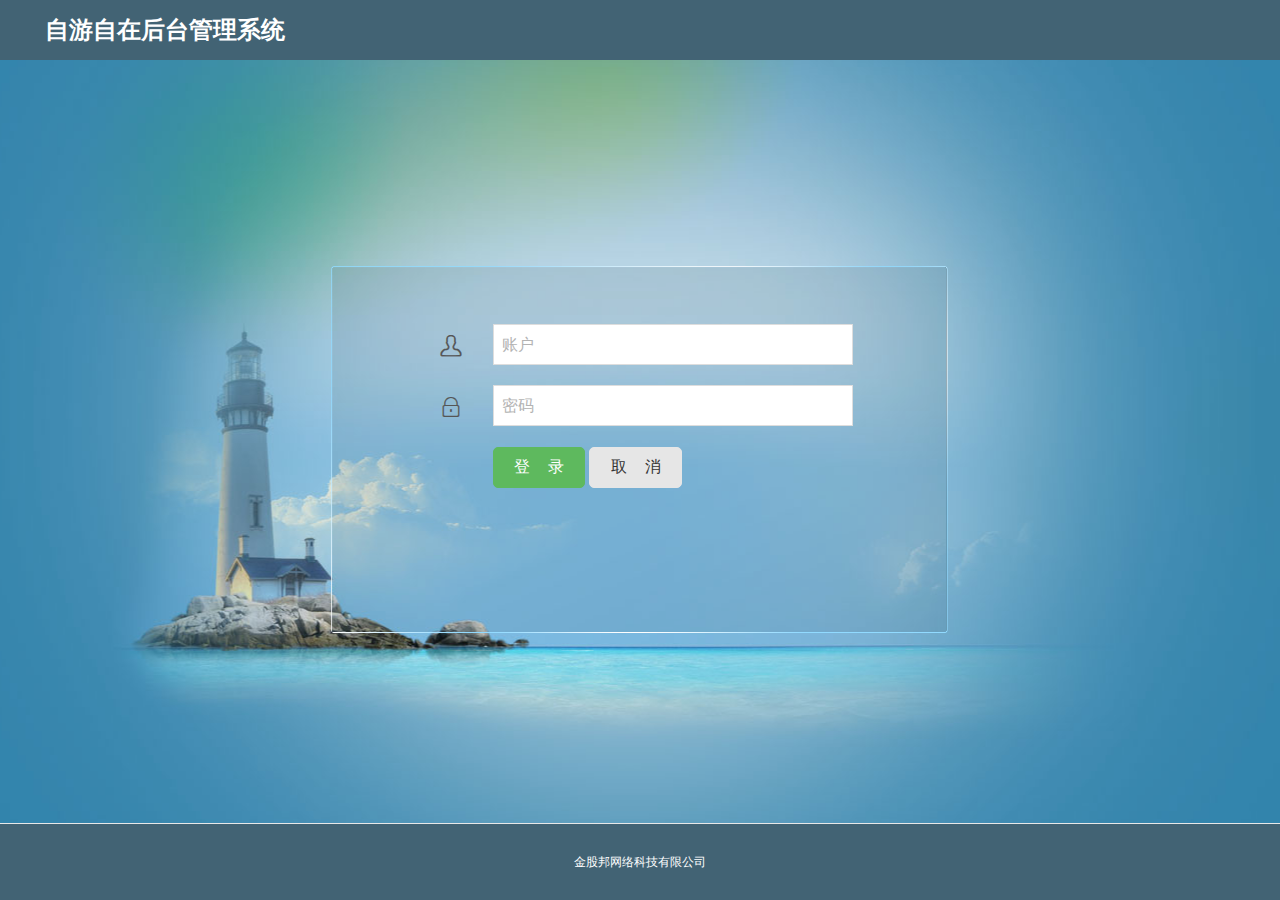
<file: index.html>
﻿<!DOCTYPE HTML>
<html>

	<head>
		<meta charset="utf-8">
		<meta name="renderer" content="webkit|ie-comp|ie-stand">
		<meta http-equiv="X-UA-Compatible" content="IE=edge,chrome=1">
		<meta name="viewport" content="width=device-width,initial-scale=1,minimum-scale=1.0,maximum-scale=1.0,user-scalable=no" />
		<meta http-equiv="Cache-Control" content="no-siteapp" />
		<!--[if lt IE 9]>
<script type="text/javascript" src="lib/html5shiv.js"></script>
<script type="text/javascript" src="lib/respond.min.js"></script>
<![endif]-->
		<link href="static/h-ui/css/H-ui.min.css" rel="stylesheet" type="text/css" />
		<link href="static/h-ui.admin/css/H-ui.login.css" rel="stylesheet" type="text/css" />
		<link href="static/h-ui.admin/css/style.css" rel="stylesheet" type="text/css" />
		<link href="lib/Hui-iconfont/1.0.8/iconfont.css" rel="stylesheet" type="text/css" />
		<!--[if IE 6]>
<script type="text/javascript" src="lib/DD_belatedPNG_0.0.8a-min.js" ></script>
<script>DD_belatedPNG.fix('*');</script>
<![endif]-->
		<title>后台登录</title>
	</head>

	<body>
		<input type="hidden" id="TenantId" name="TenantId" value="" />
		<div class="header">
			<span style="margin-left: 45px;">自游自在后台管理系统</span>
		</div>
		<div class="loginWraper">
			<div id="loginform" class="loginBox">
				<form class="form form-horizontal" action="./index.html" method="get">
					<div class="row cl">
						<label class="form-label col-xs-3"><i class="Hui-iconfont">&#xe60d;</i></label>
						<div class="formControls col-xs-8">
							<input id="loginName" name="" type="text" placeholder="账户" class="input-text size-L">
						</div>
					</div>
					<div class="row cl">
						<label class="form-label col-xs-3"><i class="Hui-iconfont">&#xe60e;</i></label>
						<div class="formControls col-xs-8">
							<input id="password" name="" type="password" placeholder="密码" class="input-text size-L">
						</div>
					</div>
					<!--<div class="row cl">
        <div class="formControls col-xs-8 col-xs-offset-3">
          <input class="input-text size-L" type="text" placeholder="验证码" onblur="if(this.value==''){this.value='验证码:'}" onclick="if(this.value=='验证码:'){this.value='';}" value="验证码:" style="width:150px;">
          <img src=""> <a id="kanbuq" href="javascript:;">看不清，换一张</a> </div>
      </div>-->
					<!--<div class="row cl">
						<div class="formControls col-xs-8 col-xs-offset-3">
							<label for="online">
            <input type="checkbox" name="online" id="online" value="">
            使我保持登录状态</label>
						</div>
					</div>-->
					<div class="row cl">
						<div class="formControls col-xs-8 col-xs-offset-3">
							<input name="" type="button" class="btn btn-success radius size-L" value="&nbsp;登&nbsp;&nbsp;&nbsp;&nbsp;录&nbsp;" id="login">
							<input name="" type="reset" class="btn btn-default radius size-L" value="&nbsp;取&nbsp;&nbsp;&nbsp;&nbsp;消&nbsp;">
						</div>
					</div>
				</form>
			</div>
		</div>
		<div class="footer">金股邦网络科技有限公司</div>
		<script type="text/javascript" src="lib/jquery/1.9.1/jquery.min.js"></script>
		<script src="lib/layer/2.4/layer.js" type="text/javascript" charset="utf-8"></script>
		<script src="static/h-ui.admin/js/H-ui.admin.js" type="text/javascript" charset="utf-8"></script>
		<script type="text/javascript" src="static/h-ui/js/H-ui.min.js"></script>
		<script src="static/js/jquery.md5.js"></script>
		<script src="static/js/common.js"></script>
		<script>
			$(function(){
				$("#login").on("click", function() {
					login()　
				})
				$(document).keypress(function(e) {
					// 回车键事件  
					if(e.which == 13) {
						login();
					}
				});
			})
			function login() {
				var data = {};
				var loginName = $("#loginName").val();
				var password = $("#password").val();
				data.loginName = loginName;
				data.password = $.md5(password).toUpperCase();
				var url = commonModule.serverUrl + "admin/login"
				$.ajax({
					type: "post",
					url: url,
					data: data,
					dataType: 'json'
				}).done(function(data) {
					var loginInfo = data;
					localStorage.removeItem('loginInfo');
					localStorage.setItem('loginInfo', JSON.stringify(loginInfo));
					layer.msg('登录成功',{icon: 6,time:1000},function(){
						commonModule.jumpTo("./index.html");
					});					
				}).fail(function(data) {
					var retObj = JSON.parse(data.responseText);
					layer.msg(retObj.message, { icon: 6, time: 1000 });
				})
			}
		</script>
	</body>

</html>
</file>
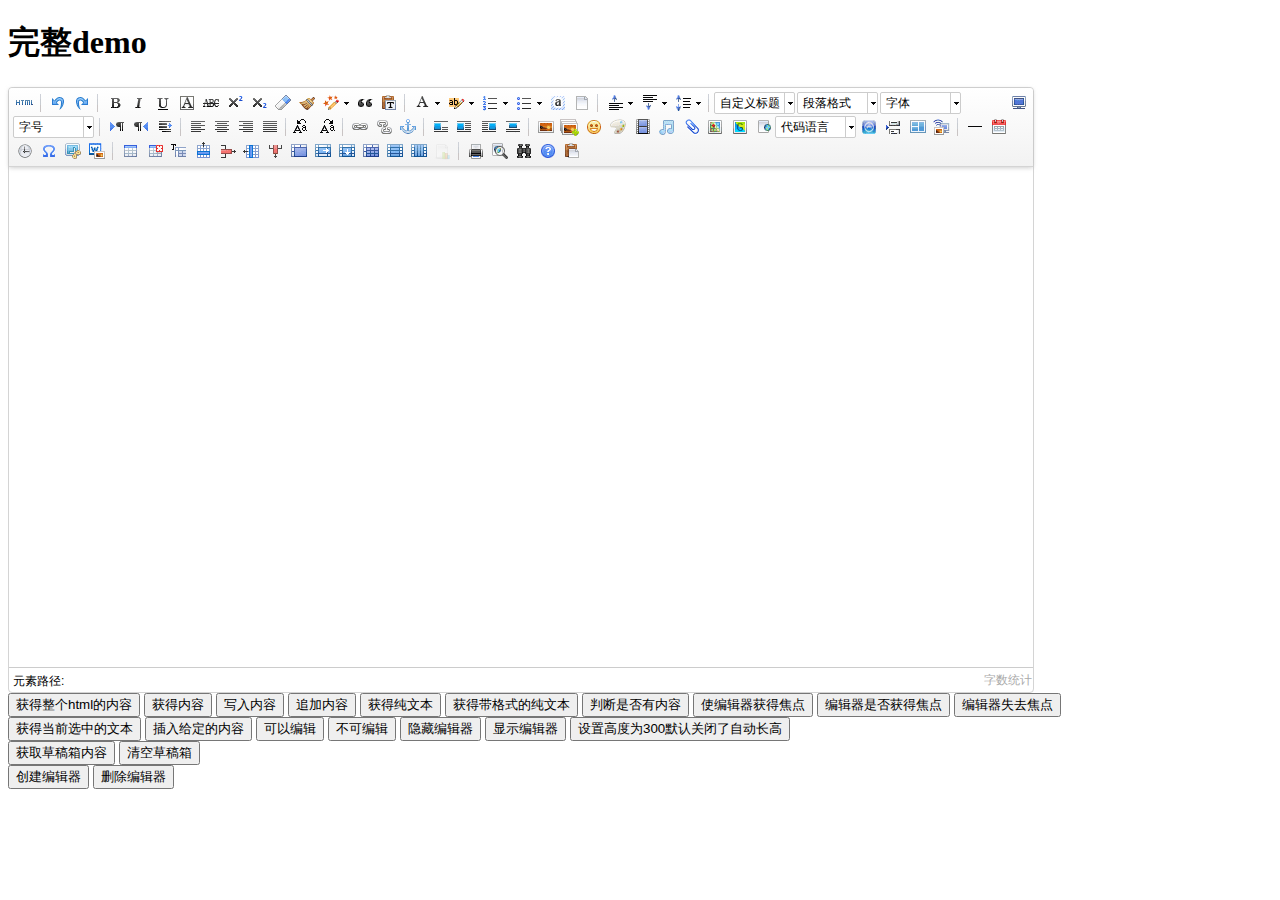
<file: lib/ueditor/1.4.3/index.html>
<!DOCTYPE HTML PUBLIC "-//W3C//DTD HTML 4.01 Transitional//EN"
        "http://www.w3.org/TR/html4/loose.dtd">
<html>
<head>
    <title>完整demo</title>
    <meta http-equiv="Content-Type" content="text/html;charset=utf-8"/>
    <script type="text/javascript" charset="utf-8" src="ueditor.config.js"></script>
    <script type="text/javascript" charset="utf-8" src="ueditor.all.min.js"> </script>
    <!--建议手动加在语言，避免在ie下有时因为加载语言失败导致编辑器加载失败-->
    <!--这里加载的语言文件会覆盖你在配置项目里添加的语言类型，比如你在配置项目里配置的是英文，这里加载的中文，那最后就是中文-->
    <script type="text/javascript" charset="utf-8" src="lang/zh-cn/zh-cn.js"></script>

    <style type="text/css">
        div{
            width:100%;
        }
    </style>
</head>
<body>
<div>
    <h1>完整demo</h1>
    <script id="editor" type="text/plain" style="width:1024px;height:500px;"></script>
</div>
<div id="btns">
    <div>
        <button onclick="getAllHtml()">获得整个html的内容</button>
        <button onclick="getContent()">获得内容</button>
        <button onclick="setContent()">写入内容</button>
        <button onclick="setContent(true)">追加内容</button>
        <button onclick="getContentTxt()">获得纯文本</button>
        <button onclick="getPlainTxt()">获得带格式的纯文本</button>
        <button onclick="hasContent()">判断是否有内容</button>
        <button onclick="setFocus()">使编辑器获得焦点</button>
        <button onmousedown="isFocus(event)">编辑器是否获得焦点</button>
        <button onmousedown="setblur(event)" >编辑器失去焦点</button>

    </div>
    <div>
        <button onclick="getText()">获得当前选中的文本</button>
        <button onclick="insertHtml()">插入给定的内容</button>
        <button id="enable" onclick="setEnabled()">可以编辑</button>
        <button onclick="setDisabled()">不可编辑</button>
        <button onclick=" UE.getEditor('editor').setHide()">隐藏编辑器</button>
        <button onclick=" UE.getEditor('editor').setShow()">显示编辑器</button>
        <button onclick=" UE.getEditor('editor').setHeight(300)">设置高度为300默认关闭了自动长高</button>
    </div>

    <div>
        <button onclick="getLocalData()" >获取草稿箱内容</button>
        <button onclick="clearLocalData()" >清空草稿箱</button>
    </div>

</div>
<div>
    <button onclick="createEditor()">
    创建编辑器</button>
    <button onclick="deleteEditor()">
    删除编辑器</button>
</div>

<script type="text/javascript">

    //实例化编辑器
    //建议使用工厂方法getEditor创建和引用编辑器实例，如果在某个闭包下引用该编辑器，直接调用UE.getEditor('editor')就能拿到相关的实例
    var ue = UE.getEditor('editor');


    function isFocus(e){
        alert(UE.getEditor('editor').isFocus());
        UE.dom.domUtils.preventDefault(e)
    }
    function setblur(e){
        UE.getEditor('editor').blur();
        UE.dom.domUtils.preventDefault(e)
    }
    function insertHtml() {
        var value = prompt('插入html代码', '');
        UE.getEditor('editor').execCommand('insertHtml', value)
    }
    function createEditor() {
        enableBtn();
        UE.getEditor('editor');
    }
    function getAllHtml() {
        alert(UE.getEditor('editor').getAllHtml())
    }
    function getContent() {
        var arr = [];
        arr.push("使用editor.getContent()方法可以获得编辑器的内容");
        arr.push("内容为：");
        arr.push(UE.getEditor('editor').getContent());
        alert(arr.join("\n"));
    }
    function getPlainTxt() {
        var arr = [];
        arr.push("使用editor.getPlainTxt()方法可以获得编辑器的带格式的纯文本内容");
        arr.push("内容为：");
        arr.push(UE.getEditor('editor').getPlainTxt());
        alert(arr.join('\n'))
    }
    function setContent(isAppendTo) {
        var arr = [];
        arr.push("使用editor.setContent('欢迎使用ueditor')方法可以设置编辑器的内容");
        UE.getEditor('editor').setContent('欢迎使用ueditor', isAppendTo);
        alert(arr.join("\n"));
    }
    function setDisabled() {
        UE.getEditor('editor').setDisabled('fullscreen');
        disableBtn("enable");
    }

    function setEnabled() {
        UE.getEditor('editor').setEnabled();
        enableBtn();
    }

    function getText() {
        //当你点击按钮时编辑区域已经失去了焦点，如果直接用getText将不会得到内容，所以要在选回来，然后取得内容
        var range = UE.getEditor('editor').selection.getRange();
        range.select();
        var txt = UE.getEditor('editor').selection.getText();
        alert(txt)
    }

    function getContentTxt() {
        var arr = [];
        arr.push("使用editor.getContentTxt()方法可以获得编辑器的纯文本内容");
        arr.push("编辑器的纯文本内容为：");
        arr.push(UE.getEditor('editor').getContentTxt());
        alert(arr.join("\n"));
    }
    function hasContent() {
        var arr = [];
        arr.push("使用editor.hasContents()方法判断编辑器里是否有内容");
        arr.push("判断结果为：");
        arr.push(UE.getEditor('editor').hasContents());
        alert(arr.join("\n"));
    }
    function setFocus() {
        UE.getEditor('editor').focus();
    }
    function deleteEditor() {
        disableBtn();
        UE.getEditor('editor').destroy();
    }
    function disableBtn(str) {
        var div = document.getElementById('btns');
        var btns = UE.dom.domUtils.getElementsByTagName(div, "button");
        for (var i = 0, btn; btn = btns[i++];) {
            if (btn.id == str) {
                UE.dom.domUtils.removeAttributes(btn, ["disabled"]);
            } else {
                btn.setAttribute("disabled", "true");
            }
        }
    }
    function enableBtn() {
        var div = document.getElementById('btns');
        var btns = UE.dom.domUtils.getElementsByTagName(div, "button");
        for (var i = 0, btn; btn = btns[i++];) {
            UE.dom.domUtils.removeAttributes(btn, ["disabled"]);
        }
    }

    function getLocalData () {
        alert(UE.getEditor('editor').execCommand( "getlocaldata" ));
    }

    function clearLocalData () {
        UE.getEditor('editor').execCommand( "clearlocaldata" );
        alert("已清空草稿箱")
    }
</script>
</body>
</html>
</file>
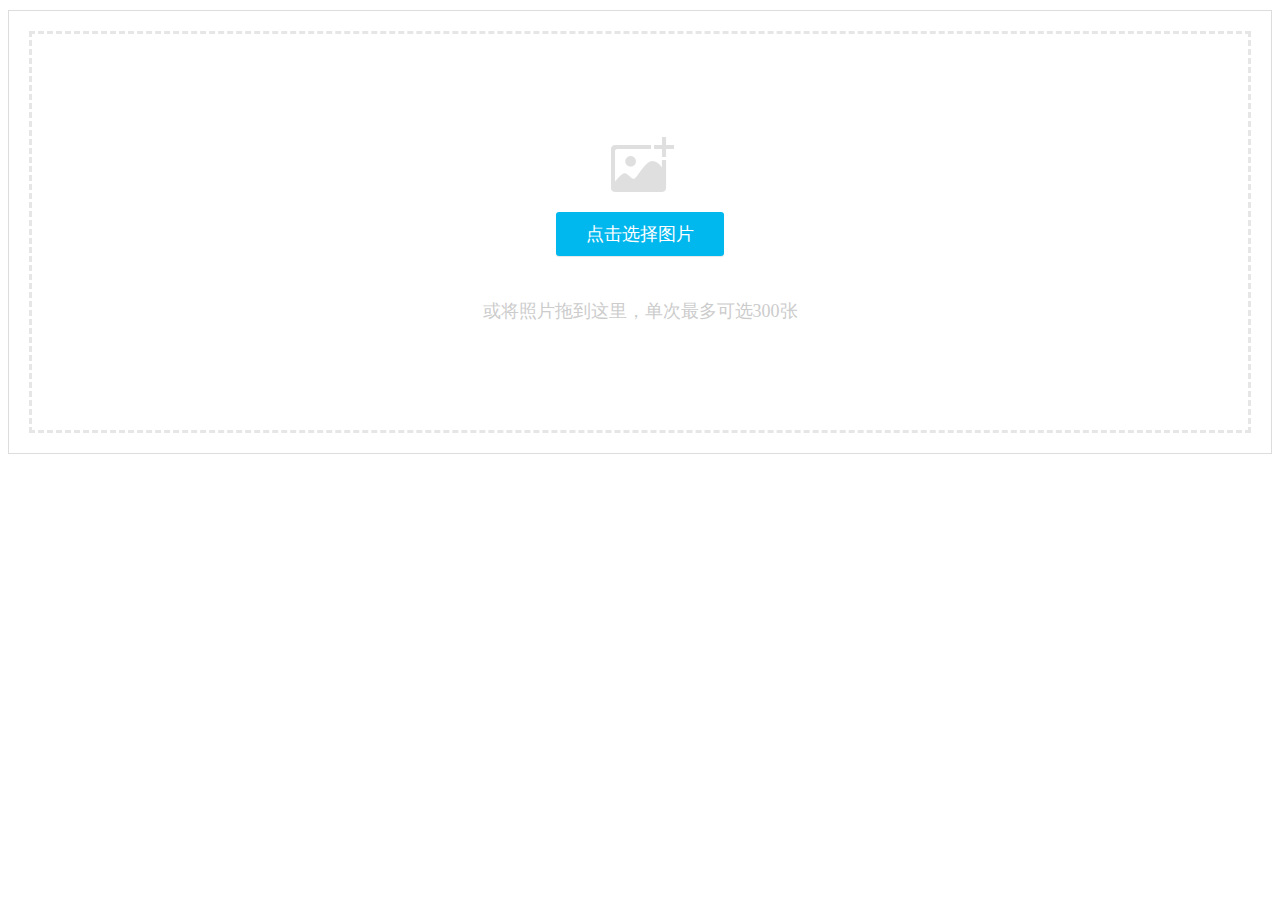
<file: lib/webuploader/0.1.5/image-upload/index.html>
<!DOCTYPE HTML>
<html>
<head>
<meta charset="utf-8">
<title>WebUploader演示</title>
<link rel="stylesheet" type="text/css" href="../webuploader.css" />
</head>
<body>
<div class="uploader-list-container">
	<div class="queueList">
		<div id="dndArea" class="placeholder">
			<div id="filePicker-2"></div>
			<p>或将照片拖到这里，单次最多可选300张</p>
		</div>
	</div>
	<div class="statusBar" style="display:none;">
		<div class="progress"> <span class="text">0%</span> <span class="percentage"></span> </div>
		<div class="info"></div>
		<div class="btns">
			<div id="filePicker2"></div>
			<div class="uploadBtn">开始上传</div>
		</div>
	</div>
</div>
<script type="text/javascript" src="../../../jquery/1.9.1/jquery.min.js"></script> 
<script type="text/javascript" src="../webuploader.min.js"></script> 
<script type="text/javascript" src="upload.js"></script>
</body>
</html>
</file>
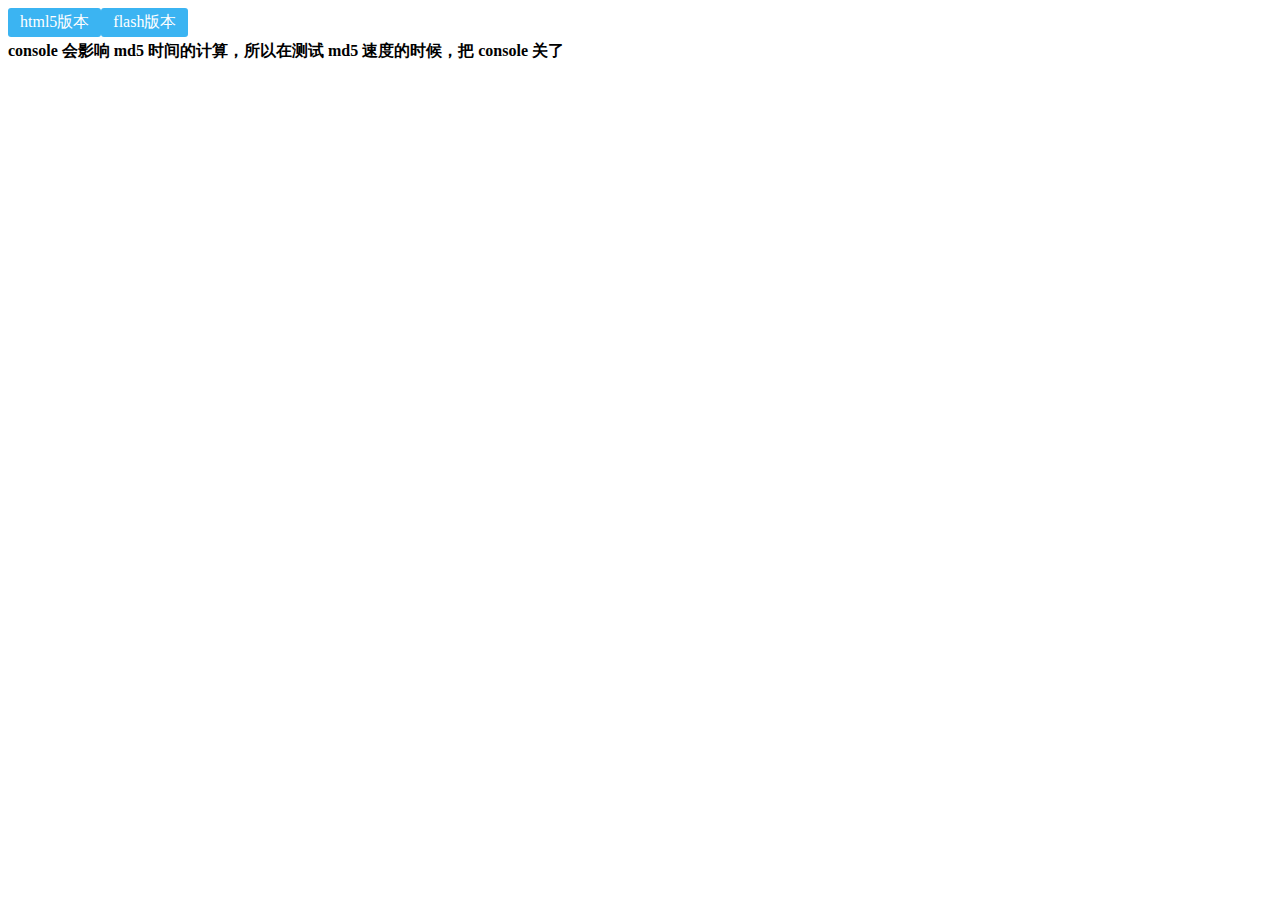
<file: lib/webuploader/0.1.5/md5-demo/index.html>
<!DOCTYPE HTML>
<html>
<head>
<meta charset="utf-8">
<title>WebUploader演示 - 带裁剪功能</title>
<link rel="stylesheet" type="text/css" href="../webuploader.css" />
</head>
<body>
<div id="wrapper">
	<div class="uploader-container">
		<div id="filePicker">html5版本</div>
		<div id="filePicker2">flash版本</div>
	</div>
	<div id="log"> <strong>console 会影响 md5 时间的计算，所以在测试 md5 速度的时候，把 console 关了</strong> </div>
</div>
<script type="text/javascript" src="../../../jquery/1.9.1/jquery.min.js"></script> 
<script type="text/javascript" src="../webuploader.min.js"></script> 
<script type="text/javascript" src="script.js"></script>
</body>
</html>
</file>
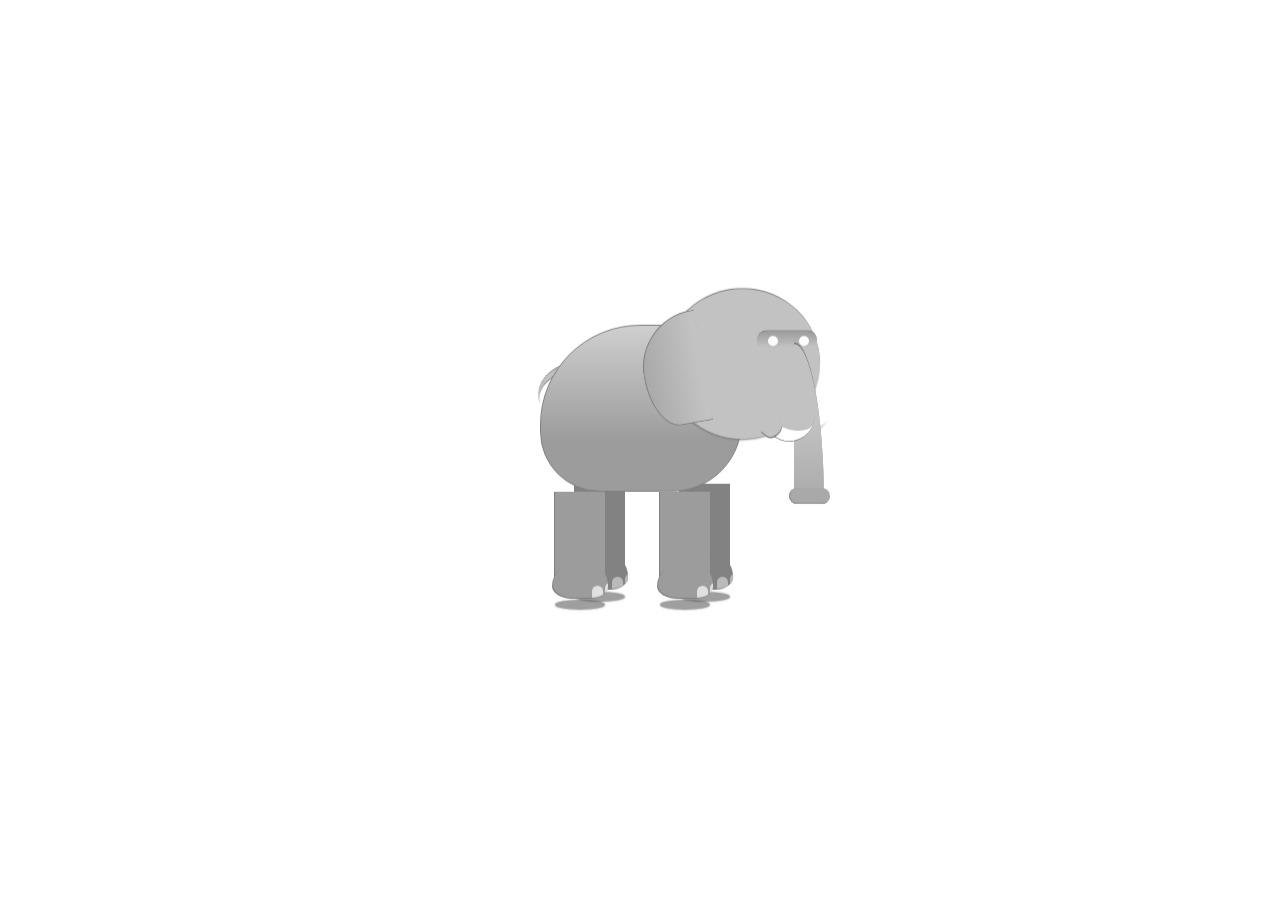
<file: welcome.html>
﻿<!DOCTYPE HTML>
<html>
<head>
<meta charset="utf-8">
<meta name="renderer" content="webkit|ie-comp|ie-stand">
<meta http-equiv="X-UA-Compatible" content="IE=edge,chrome=1">
<meta name="viewport" content="width=device-width,initial-scale=1,minimum-scale=1.0,maximum-scale=1.0,user-scalable=no" />
<meta http-equiv="Cache-Control" content="no-siteapp" />
<!--[if lt IE 9]>
<script type="text/javascript" src="lib/html5shiv.js"></script>
<script type="text/javascript" src="lib/respond.min.js"></script>
<![endif]-->
<link rel="stylesheet" type="text/css" href="static/h-ui/css/H-ui.min.css" />
<link rel="stylesheet" type="text/css" href="static/h-ui.admin/css/H-ui.admin.css" />
<link rel="stylesheet" type="text/css" href="lib/Hui-iconfont/1.0.8/iconfont.css" />
<link rel="stylesheet" type="text/css" href="static/h-ui.admin/skin/default/skin.css" id="skin" />
<link rel="stylesheet" type="text/css" href="static/h-ui.admin/css/firstpage.css" />
<!--[if IE 6]>
<script type="text/javascript" src="lib/DD_belatedPNG_0.0.8a-min.js" ></script>
<script>DD_belatedPNG.fix('*');</script>
<![endif]-->
<title>我的桌面</title>
</head>
<body>
   <div class="ele-container">
	  <div class="ele-wrapper">
		<div class="ele-tail"></div>
		<div class="ele-body">
		  <div class="ele-head">
			<div class="ele-eyebrows"></div>
			<div class="ele-eyes"></div>
			<div class="ele-mouth"></div>
			<div class="ele-fang-front"></div>
			<div class="ele-fang-back"></div>
			<div class="ele-ear"></div>
		  </div>
		</div>
		<div class="ele-leg-1 ele-leg-back">
		  <div class="ele-foot"></div>
		</div>
		<div class="ele-leg-2 ele-leg-front">
		  <div class="ele-foot"></div>
		</div>
		<div class="ele-leg-3 ele-leg-back">
		  <div class="ele-foot"></div>
		</div>
		<div class="ele-leg-4 ele-leg-front">
		  <div class="ele-foot"></div>
		</div>
	  </div>
	</div>
</body>
</html>
</file>
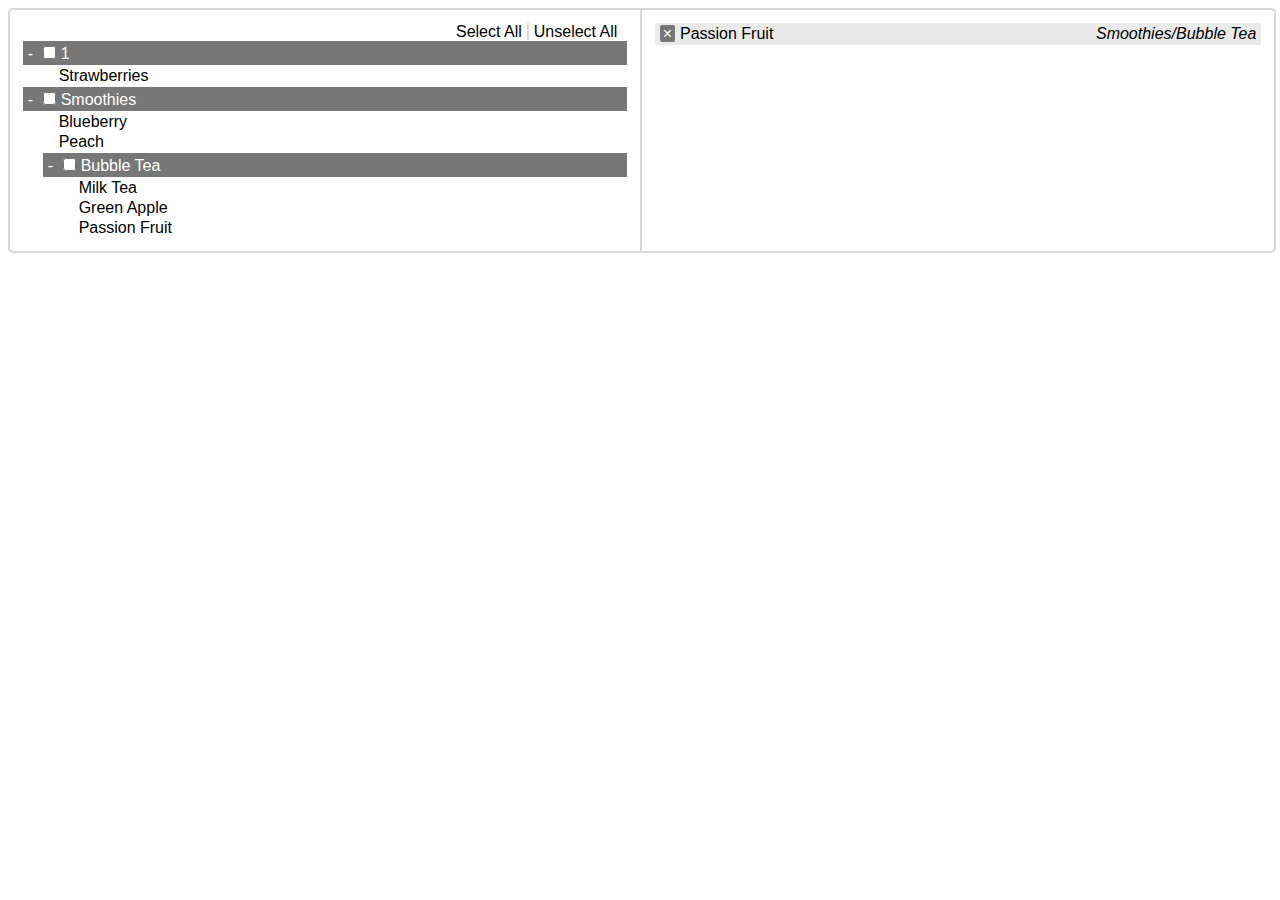
<file: lib/jquery.tree.mulselect/test.html>
<!DOCTYPE html5>
<html>
  <head>
    <title>Tree Multiselect test</title>

    <meta charset="UTF-8">

    <style>
      * {
        font-family: sans-serif;
      }
    </style>
    <link rel="stylesheet" href="jquery.tree-multiselect.min.css"></script>
    <script src="../jquery/1.9.1/jquery.min.js"></script>
    <script src="jquery-ui.min.js"></script>
    <script src="jquery.tree-multiselect.min.js"></script>
  </head>

  <body>
    <select id="test-select" multiple="multiple">
      <option value="1" data-section="Smoothies">Blueberry</option>
      <option value="2" data-section="1">Strawberries</option>
      <option value="3" data-section="Smoothies">Peach</option>
      <option value="4" data-section="Smoothies/Bubble Tea">Milk Tea</option>
      <option value="5" data-section="Smoothies/Bubble Tea">Green Apple</option>
      <option value="6" data-section="Smoothies/Bubble Tea" selected="selected">Passion Fruit</option>
    </select>

   

    <script type="text/javascript">
      $("#test-select").treeMultiselect({ enableSelectAll: true,onlyBatchSelection:true });

    </script>
  </body>
</html>
</file>
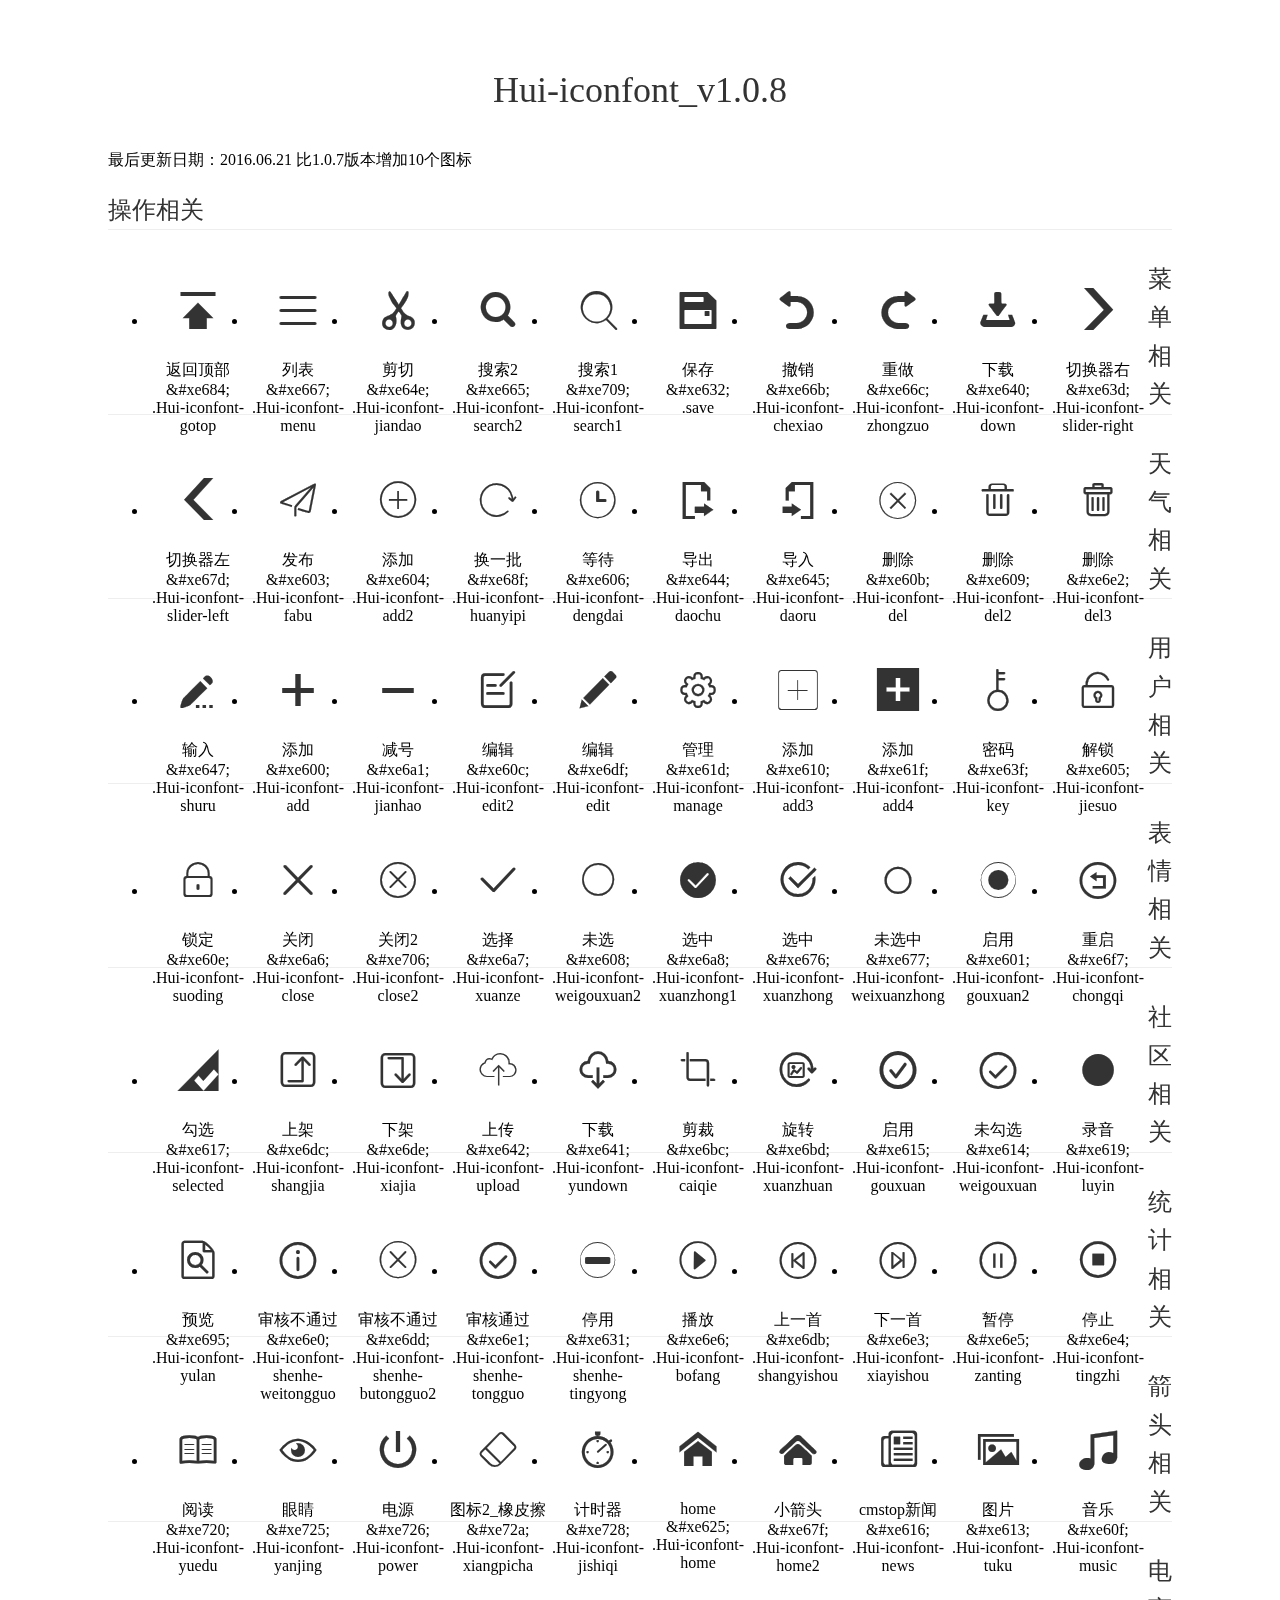
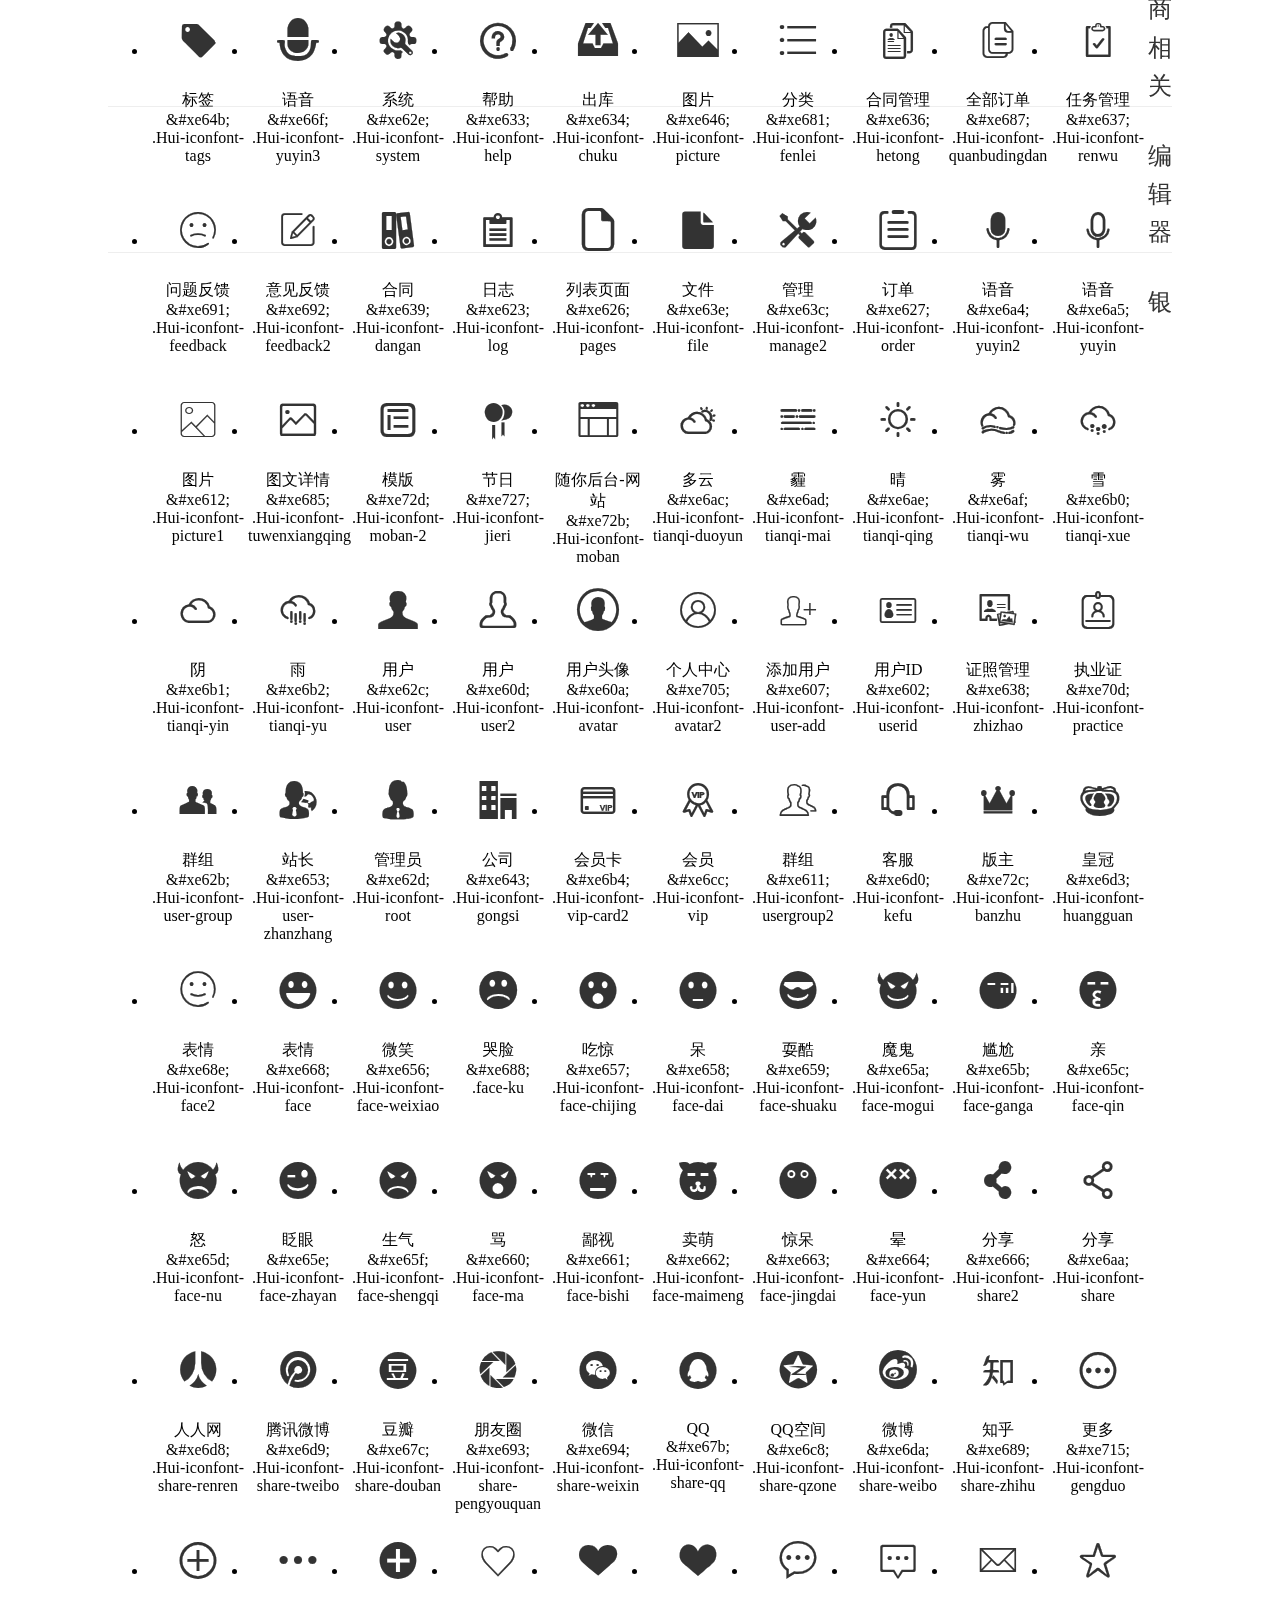
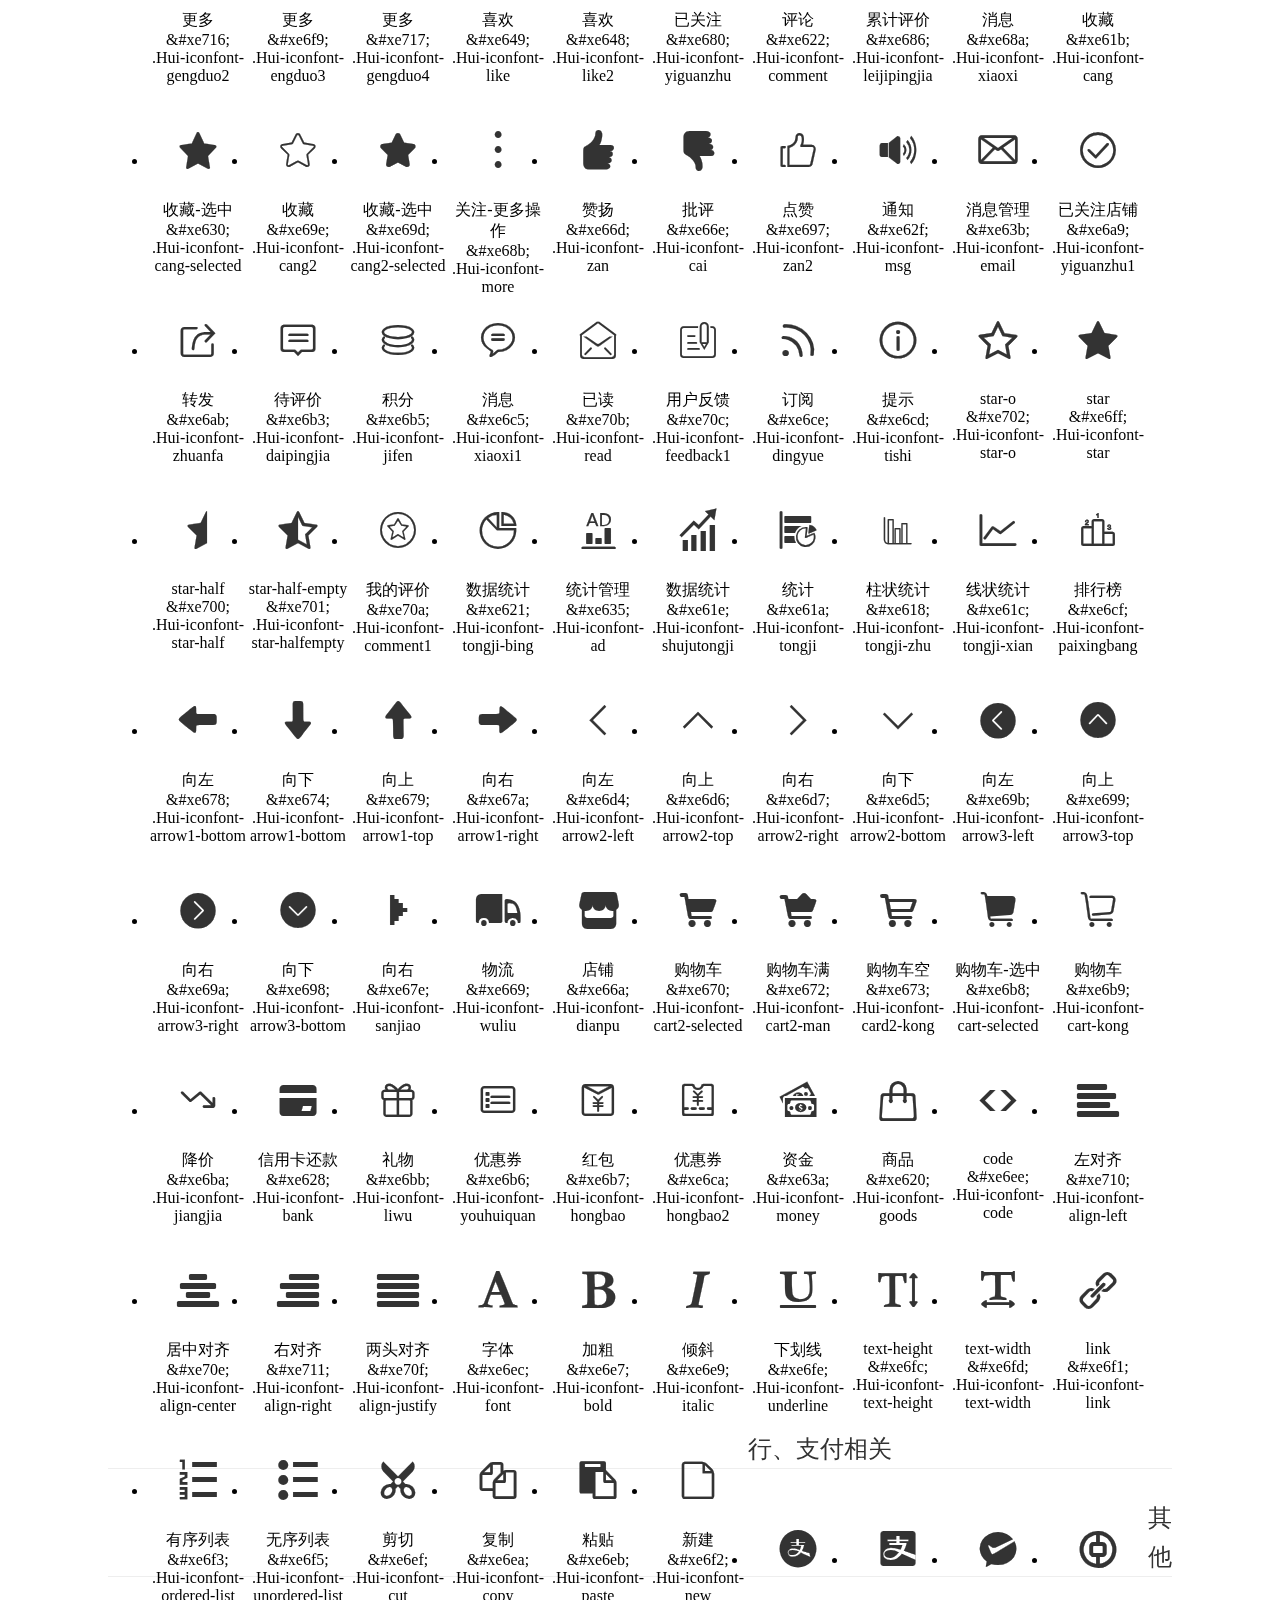
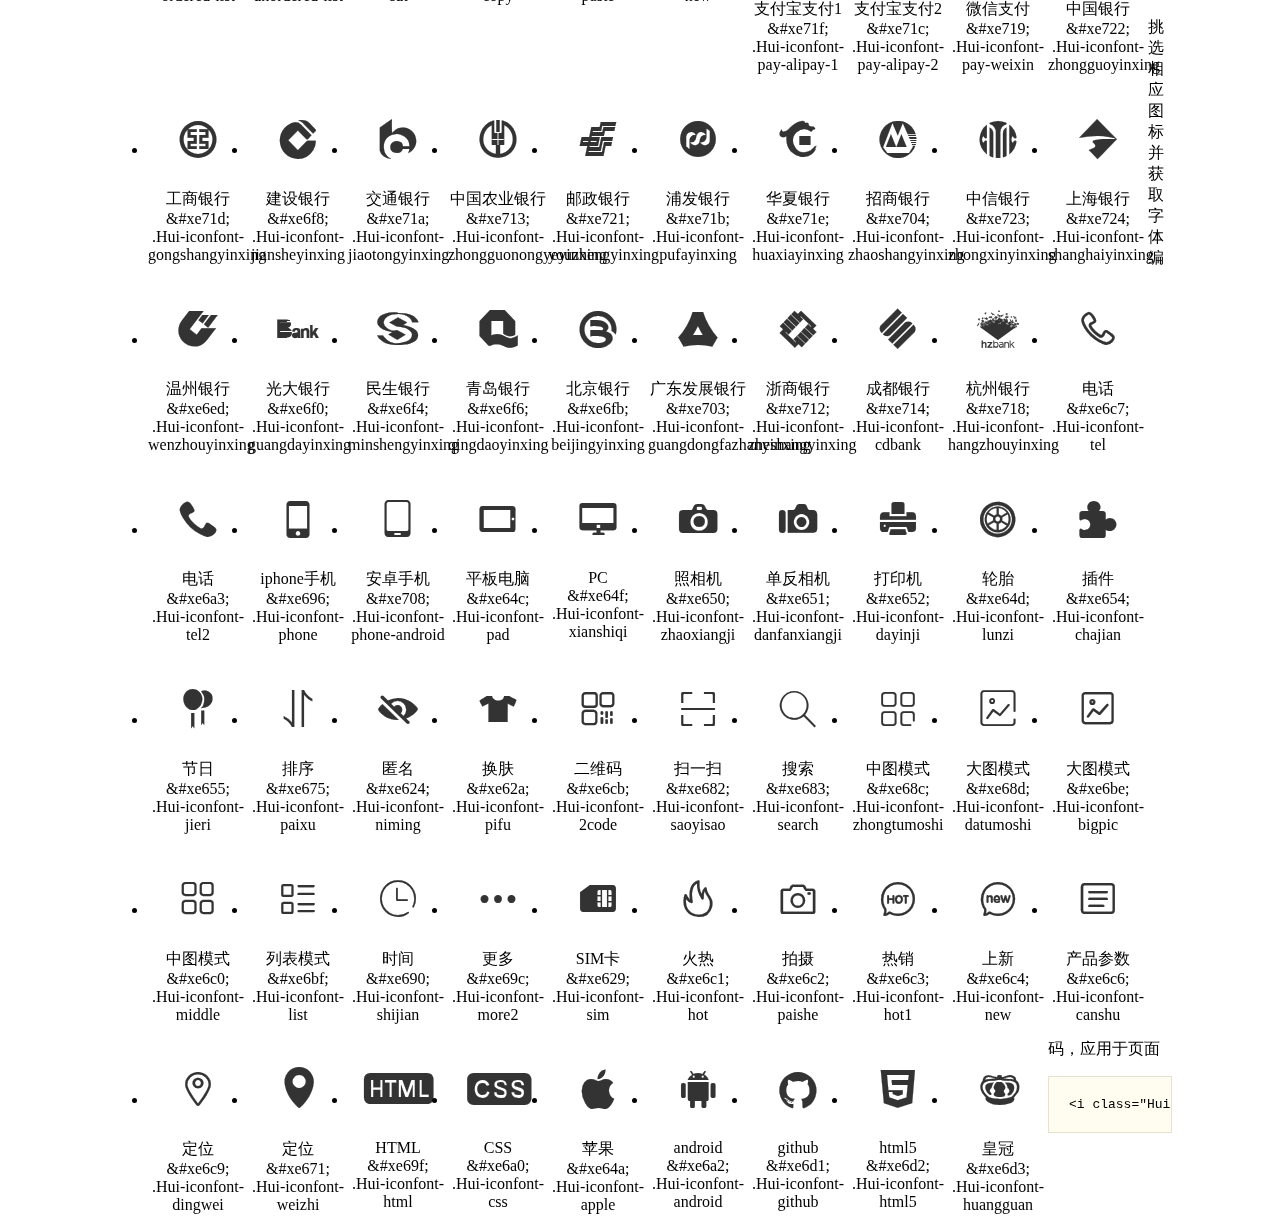
<file: lib/Hui-iconfont/1.0.8/demo.html>
<!DOCTYPE html>
<html>
<head>
<meta charset="utf-8"/>
<title>Hui-iconfont_v1.0.8</title>
<link href="http://static.h-ui.net/h-ui/css/H-ui.min.css" rel="stylesheet" type="text/css" />
<link rel="stylesheet" href="iconfont.css">
<style type="text/css">
.main {padding: 30px 100px;}
.main h1{font-size:36px; line-height:1.6; color:#333; text-align:center;margin-bottom:30px; font-weight:normal}
.main h2{ font-size:24px;line-height:1.6;color:#333;margin-bottom:30px; border-bottom: 1px solid #eee; font-weight:normal}

.helps { margin-top: 40px}
.helps pre{padding: 20px;margin: 10px 0;border: solid 1px #e7e1cd;background-color: #fffdef;overflow: auto}
.icon_lists li{float: left;width: 100px;height: 190px;text-align: center}
.icon_lists .Hui-iconfont{font-size: 42px;line-height: 100px;margin: 10px 0;color: #333;-webkit-transition: font-size 0.25s ease-out 0s;-moz-transition: font-size 0.25s ease-out 0s;transition: font-size 0.25s ease-out 0s}
.icon_lists .Hui-iconfont:hover { font-size: 100px}
</style>
</head>
<body>
<div class="main">
	<h1>Hui-iconfont_v1.0.8</h1>
	<p class="text-c c-999">最后更新日期：2016.06.21  比1.0.7版本增加10个图标</p>
	
	<h2>操作相关</h2>
	<ul class="icon_lists cl">
		<li> <i class="icon Hui-iconfont">&#xe684;</i>
			<div class="name">返回顶部</div>
			<div class="code">&amp;#xe684;</div>
			<div class="fontclass">.Hui-iconfont-gotop</div>
		</li>
		<li><i class="icon Hui-iconfont">&#xe667;</i>
            <div class="name">列表</div>
            <div class="code">&amp;#xe667;</div>
            <div class="fontclass">.Hui-iconfont-menu</div>
        </li>
		<li> <i class="icon Hui-iconfont">&#xe64e;</i>
			<div class="name">剪切</div>
			<div class="code">&amp;#xe64e;</div>
			<div class="fontclass">.Hui-iconfont-jiandao</div>
		</li>
		<li> <i class="icon Hui-iconfont">&#xe665;</i>
			<div class="name">搜索2</div>
			<div class="code">&amp;#xe665;</div>
			<div class="fontclass">.Hui-iconfont-search2</div>
		</li>
		<li>
        	<i class="icon Hui-iconfont">&#xe709;</i>
            <div class="name">搜索1</div>
            <div class="code">&amp;#xe709;</div>
            <div class="fontclass">.Hui-iconfont-search1</div>
        </li>
		<li> <i class="icon Hui-iconfont">&#xe632;</i>
			<div class="name">保存</div>
			<div class="code">&amp;#xe632;</div>
			<div class="fontclass">.save</div>
		</li>
		<li> <i class="icon Hui-iconfont">&#xe66b;</i>
			<div class="name">撤销</div>
			<div class="code">&amp;#xe66b;</div>
			<div class="fontclass">.Hui-iconfont-chexiao</div>
		</li>
		<li> <i class="icon Hui-iconfont">&#xe66c;</i>
			<div class="name">重做</div>
			<div class="code">&amp;#xe66c;</div>
			<div class="fontclass">.Hui-iconfont-zhongzuo</div>
		</li>
		<li> <i class="icon Hui-iconfont">&#xe640;</i>
			<div class="name">下载</div>
			<div class="code">&amp;#xe640;</div>
			<div class="fontclass">.Hui-iconfont-down</div>
		</li>
		<li> <i class="icon Hui-iconfont">&#xe63d;</i>
			<div class="name">切换器右</div>
			<div class="code">&amp;#xe63d;</div>
			<div class="fontclass">.Hui-iconfont-slider-right</div>
		</li>
		<li> <i class="icon Hui-iconfont">&#xe67d;</i>
			<div class="name">切换器左</div>
			<div class="code">&amp;#xe67d;</div>
			<div class="fontclass">.Hui-iconfont-slider-left</div>
		</li>
		<li> <i class="icon Hui-iconfont">&#xe603;</i>
			<div class="name">发布</div>
			<div class="code">&amp;#xe603;</div>
			<div class="fontclass">.Hui-iconfont-fabu</div>
		</li>
		<li> <i class="icon Hui-iconfont">&#xe604;</i>
			<div class="name">添加</div>
			<div class="code">&amp;#xe604;</div>
			<div class="fontclass">.Hui-iconfont-add2</div>
		</li>
		<li> <i class="icon Hui-iconfont">&#xe68f;</i>
			<div class="name">换一批</div>
			<div class="code">&amp;#xe68f;</div>
			<div class="fontclass">.Hui-iconfont-huanyipi</div>
		</li>
		<li> <i class="icon Hui-iconfont">&#xe606;</i>
			<div class="name">等待</div>
			<div class="code">&amp;#xe606;</div>
			<div class="fontclass">.Hui-iconfont-dengdai</div>
		</li>
		<li> <i class="icon Hui-iconfont">&#xe644;</i>
			<div class="name">导出</div>
			<div class="code">&amp;#xe644;</div>
			<div class="fontclass">.Hui-iconfont-daochu</div>
		</li>
		<li> <i class="icon Hui-iconfont">&#xe645;</i>
			<div class="name">导入</div>
			<div class="code">&amp;#xe645;</div>
			<div class="fontclass">.Hui-iconfont-daoru</div>
		</li>
		<li> <i class="icon Hui-iconfont">&#xe60b;</i>
			<div class="name">删除</div>
			<div class="code">&amp;#xe60b;</div>
			<div class="fontclass">.Hui-iconfont-del</div>
		</li>
		<li> <i class="icon Hui-iconfont">&#xe609;</i>
			<div class="name">删除</div>
			<div class="code">&amp;#xe609;</div>
			<div class="fontclass">.Hui-iconfont-del2</div>
		</li>
		<li> <i class="icon Hui-iconfont">&#xe6e2;</i>
			<div class="name">删除</div>
			<div class="code">&amp;#xe6e2;</div>
			<div class="fontclass">.Hui-iconfont-del3</div>
		</li>
		<li> <i class="icon Hui-iconfont">&#xe647;</i>
			<div class="name">输入</div>
			<div class="code">&amp;#xe647;</div>
			<div class="fontclass">.Hui-iconfont-shuru</div>
		</li>
		<li> <i class="icon Hui-iconfont">&#xe600;</i>
			<div class="name">添加</div>
			<div class="code">&amp;#xe600;</div>
			<div class="fontclass">.Hui-iconfont-add</div>
		</li>
		<li> <i class="icon Hui-iconfont">&#xe6a1;</i>
			<div class="name">减号</div>
			<div class="code">&amp;#xe6a1;</div>
			<div class="fontclass">.Hui-iconfont-jianhao</div>
		</li>
		<li> <i class="icon Hui-iconfont">&#xe60c;</i>
			<div class="name">编辑</div>
			<div class="code">&amp;#xe60c;</div>
			<div class="fontclass">.Hui-iconfont-edit2</div>
		</li>
		<li> <i class="icon Hui-iconfont">&#xe6df;</i>
			<div class="name">编辑</div>
			<div class="code">&amp;#xe6df;</div>
			<div class="fontclass">.Hui-iconfont-edit</div>
		</li>
		<li> <i class="icon Hui-iconfont">&#xe61d;</i>
			<div class="name">管理</div>
			<div class="code">&amp;#xe61d;</div>
			<div class="fontclass">.Hui-iconfont-manage</div>
		</li>
		<li> <i class="icon Hui-iconfont">&#xe610;</i>
			<div class="name">添加</div>
			<div class="code">&amp;#xe610;</div>
			<div class="fontclass">.Hui-iconfont-add3</div>
		</li>
		<li> <i class="icon Hui-iconfont">&#xe61f;</i>
			<div class="name">添加</div>
			<div class="code">&amp;#xe61f;</div>
			<div class="fontclass">.Hui-iconfont-add4</div>
		</li>
		<li> <i class="icon Hui-iconfont">&#xe63f;</i>
			<div class="name">密码</div>
			<div class="code">&amp;#xe63f;</div>
			<div class="fontclass">.Hui-iconfont-key</div>
		</li>
		<li> <i class="icon Hui-iconfont">&#xe605;</i>
			<div class="name">解锁</div>
			<div class="code">&amp;#xe605;</div>
			<div class="fontclass">.Hui-iconfont-jiesuo</div>
		</li>
		<li> <i class="icon Hui-iconfont">&#xe60e;</i>
			<div class="name">锁定</div>
			<div class="code">&amp;#xe60e;</div>
			<div class="fontclass">.Hui-iconfont-suoding</div>
		</li>
		<li> <i class="icon Hui-iconfont">&#xe6a6;</i>
			<div class="name">关闭</div>
			<div class="code">&amp;#xe6a6;</div>
			<div class="fontclass">.Hui-iconfont-close</div>
		</li>
		<li>
        	<i class="icon Hui-iconfont">&#xe706;</i>
            <div class="name">关闭2</div>
            <div class="code">&amp;#xe706;</div>
            <div class="fontclass">.Hui-iconfont-close2</div>
        </li>
		<li> <i class="icon Hui-iconfont">&#xe6a7;</i>
			<div class="name">选择</div>
			<div class="code">&amp;#xe6a7;</div>
			<div class="fontclass">.Hui-iconfont-xuanze</div>
		</li>
		<li> <i class="icon Hui-iconfont">&#xe608;</i>
			<div class="name">未选</div>
			<div class="code">&amp;#xe608;</div>
			<div class="fontclass">.Hui-iconfont-weigouxuan2</div>
		</li>
		<li> <i class="icon Hui-iconfont">&#xe6a8;</i>
			<div class="name">选中</div>
			<div class="code">&amp;#xe6a8;</div>
			<div class="fontclass">.Hui-iconfont-xuanzhong1</div>
		</li>
		<li> <i class="icon Hui-iconfont">&#xe676;</i>
			<div class="name">选中</div>
			<div class="code">&amp;#xe676;</div>
			<div class="fontclass">.Hui-iconfont-xuanzhong</div>
		</li>
		<li> <i class="icon Hui-iconfont">&#xe677;</i>
			<div class="name">未选中</div>
			<div class="code">&amp;#xe677;</div>
			<div class="fontclass">.Hui-iconfont-weixuanzhong</div>
		</li>
		<li> <i class="icon Hui-iconfont">&#xe601;</i>
			<div class="name">启用</div>
			<div class="code">&amp;#xe601;</div>
			<div class="fontclass">.Hui-iconfont-gouxuan2</div>
		</li>
		<li> <i class="icon Hui-iconfont">&#xe6f7;</i>
			<div class="name">重启</div>
			<div class="code">&amp;#xe6f7;</div>
			<div class="fontclass">.Hui-iconfont-chongqi</div>
		</li>
		<li> <i class="icon Hui-iconfont">&#xe617;</i>
			<div class="name">勾选</div>
			<div class="code">&amp;#xe617;</div>
			<div class="fontclass">.Hui-iconfont-selected</div>
		</li>
		<li> <i class="icon Hui-iconfont">&#xe6dc;</i>
			<div class="name">上架</div>
			<div class="code">&amp;#xe6dc;</div>
			<div class="fontclass">.Hui-iconfont-shangjia</div>
		</li>
		<li> <i class="icon Hui-iconfont">&#xe6de;</i>
			<div class="name">下架</div>
			<div class="code">&amp;#xe6de;</div>
			<div class="fontclass">.Hui-iconfont-xiajia</div>
		</li>
		<li> <i class="icon Hui-iconfont">&#xe642;</i>
			<div class="name">上传</div>
			<div class="code">&amp;#xe642;</div>
			<div class="fontclass">.Hui-iconfont-upload</div>
		</li>
		<li> <i class="icon Hui-iconfont">&#xe641;</i>
			<div class="name">下载</div>
			<div class="code">&amp;#xe641;</div>
			<div class="fontclass">.Hui-iconfont-yundown</div>
		</li>
		<li> <i class="icon Hui-iconfont">&#xe6bc;</i>
			<div class="name">剪裁</div>
			<div class="code">&amp;#xe6bc;</div>
			<div class="fontclass">.Hui-iconfont-caiqie</div>
		</li>
		<li> <i class="icon Hui-iconfont">&#xe6bd;</i>
			<div class="name">旋转</div>
			<div class="code">&amp;#xe6bd;</div>
			<div class="fontclass">.Hui-iconfont-xuanzhuan</div>
		</li>
		<li> <i class="icon Hui-iconfont">&#xe615;</i>
			<div class="name">启用</div>
			<div class="code">&amp;#xe615;</div>
			<div class="fontclass">.Hui-iconfont-gouxuan</div>
		</li>
		<li> <i class="icon Hui-iconfont">&#xe6e1;</i>
			<div class="name">未勾选</div>
			<div class="code">&amp;#xe614;</div>
			<div class="fontclass">.Hui-iconfont-weigouxuan</div>
		</li>
		<li> <i class="icon Hui-iconfont">&#xe619;</i>
			<div class="name">录音</div>
			<div class="code">&amp;#xe619;</div>
			<div class="fontclass">.Hui-iconfont-luyin</div>
		</li>
		
		<li> <i class="icon Hui-iconfont">&#xe695;</i>
			<div class="name">预览</div>
			<div class="code">&amp;#xe695;</div>
			<div class="fontclass">.Hui-iconfont-yulan</div>
		</li>
		<li> <i class="icon Hui-iconfont">&#xe6e0;</i>
			<div class="name">审核不通过</div>
			<div class="code">&amp;#xe6e0;</div>
			<div class="fontclass">.Hui-iconfont-shenhe-weitongguo</div>
		</li>
		<li> <i class="icon Hui-iconfont">&#xe6dd;</i>
			<div class="name">审核不通过</div>
			<div class="code">&amp;#xe6dd;</div>
			<div class="fontclass">.Hui-iconfont-shenhe-butongguo2</div>
		</li>
		<li> <i class="icon Hui-iconfont">&#xe6e1;</i>
			<div class="name">审核通过</div>
			<div class="code">&amp;#xe6e1;</div>
			<div class="fontclass">.Hui-iconfont-shenhe-tongguo</div>
		</li>
		<li>
			<i class="icon Hui-iconfont">&#xe631;</i>
			<div class="name">停用</div>
			<div class="code">&amp;#xe631;</div>
			<div class="fontclass">.Hui-iconfont-shenhe-tingyong</div>
		</li>
		<li>
            <i class="icon Hui-iconfont">&#xe6e6;</i>
            <div class="name">播放</div>
            <div class="code">&amp;#xe6e6;</div>
            <div class="fontclass">.Hui-iconfont-bofang</div>
        </li>
        <li>
        	<i class="icon Hui-iconfont">&#xe6db;</i>
            <div class="name">上一首</div>
            <div class="code">&amp;#xe6db;</div>
            <div class="fontclass">.Hui-iconfont-shangyishou</div>
        </li>
        <li>
        	<i class="icon Hui-iconfont">&#xe6e3;</i>
            <div class="name">下一首</div>
            <div class="code">&amp;#xe6e3;</div>
            <div class="fontclass">.Hui-iconfont-xiayishou</div>
        </li>
        <li>
        	<i class="icon Hui-iconfont">&#xe6e5;</i>
            <div class="name">暂停</div>
            <div class="code">&amp;#xe6e5;</div>
            <div class="fontclass">.Hui-iconfont-zanting</div>
        </li>
        <li>
        	<i class="icon Hui-iconfont">&#xe6e4;</i>
            <div class="name">停止</div>
            <div class="code">&amp;#xe6e4;</div>
            <div class="fontclass">.Hui-iconfont-tingzhi</div>
        </li>
		<li>
			<i class="icon Hui-iconfont">&#xe720;</i>
			<div class="name">阅读</div>
			<div class="code">&amp;#xe720;</div>
			<div class="fontclass">.Hui-iconfont-yuedu</div>
		</li>
		<li>
			<i class="icon Hui-iconfont">&#xe725;</i>
			<div class="name">眼睛</div>
			<div class="code">&amp;#xe725;</div>
			<div class="fontclass">.Hui-iconfont-yanjing</div>
		</li>
		<li>
			<i class="icon Hui-iconfont">&#xe726;</i>
			<div class="name">电源</div>
			<div class="code">&amp;#xe726;</div>
			<div class="fontclass">.Hui-iconfont-power</div>
		</li>
		<li>
			<i class="icon Hui-iconfont">&#xe72a;</i>
			<div class="name">图标2_橡皮擦</div>
			<div class="code">&amp;#xe72a;</div>
			<div class="fontclass">.Hui-iconfont-xiangpicha</div>
		</li>
		<li>
			<i class="icon Hui-iconfont">&#xe728;</i>
			<div class="name">计时器</div>
			<div class="code">&amp;#xe728;</div>
			<div class="fontclass">.Hui-iconfont-jishiqi</div>
		</li>
		
	</ul>
	<h2>菜单相关</h2>
	<ul class="icon_lists cl">
		<li> <i class="icon Hui-iconfont">&#xe625;</i>
			<div class="name">home</div>
			<div class="code">&amp;#xe625;</div>
			<div class="fontclass">.Hui-iconfont-home</div>
		</li>
		<li> <i class="icon Hui-iconfont">&#xe67f;</i>
			<div class="name">小箭头</div>
			<div class="code">&amp;#xe67f;</div>
			<div class="fontclass">.Hui-iconfont-home2</div>
		</li>
		<li> <i class="icon Hui-iconfont">&#xe616;</i>
			<div class="name">cmstop新闻</div>
			<div class="code">&amp;#xe616;</div>
			<div class="fontclass">.Hui-iconfont-news</div>
		</li>
		<li> <i class="icon Hui-iconfont">&#xe613;</i>
			<div class="name">图片</div>
			<div class="code">&amp;#xe613;</div>
			<div class="fontclass">.Hui-iconfont-tuku</div>
		</li>
		<li> <i class="icon Hui-iconfont">&#xe60f;</i>
			<div class="name">音乐</div>
			<div class="code">&amp;#xe60f;</div>
			<div class="fontclass">.Hui-iconfont-music</div>
		</li>
		<li> <i class="icon Hui-iconfont">&#xe64b;</i>
			<div class="name">标签</div>
			<div class="code">&amp;#xe64b;</div>
			<div class="fontclass">.Hui-iconfont-tags</div>
		</li>
		<li> <i class="icon Hui-iconfont">&#xe66f;</i>
			<div class="name">语音</div>
			<div class="code">&amp;#xe66f;</div>
			<div class="fontclass">.Hui-iconfont-yuyin3</div>
		</li>
		<li> <i class="icon Hui-iconfont">&#xe62e;</i>
			<div class="name">系统</div>
			<div class="code">&amp;#xe62e;</div>
			<div class="fontclass">.Hui-iconfont-system</div>
		</li>
		<li> <i class="icon Hui-iconfont">&#xe633;</i>
			<div class="name">帮助</div>
			<div class="code">&amp;#xe633;</div>
			<div class="fontclass">.Hui-iconfont-help</div>
		</li>
		<li> <i class="icon Hui-iconfont">&#xe634;</i>
			<div class="name">出库</div>
			<div class="code">&amp;#xe634;</div>
			<div class="fontclass">.Hui-iconfont-chuku</div>
		</li>
		<li> <i class="icon Hui-iconfont">&#xe646;</i>
			<div class="name">图片</div>
			<div class="code">&amp;#xe646;</div>
			<div class="fontclass">.Hui-iconfont-picture</div>
		</li>
		<li> <i class="icon Hui-iconfont">&#xe681;</i>
			<div class="name">分类</div>
			<div class="code">&amp;#xe681;</div>
			<div class="fontclass">.Hui-iconfont-fenlei</div>
		</li>
		<li> <i class="icon Hui-iconfont">&#xe636;</i>
			<div class="name">合同管理</div>
			<div class="code">&amp;#xe636;</div>
			<div class="fontclass">.Hui-iconfont-hetong</div>
		</li>
		<li> <i class="icon Hui-iconfont">&#xe687;</i>
			<div class="name">全部订单</div>
			<div class="code">&amp;#xe687;</div>
			<div class="fontclass">.Hui-iconfont-quanbudingdan</div>
		</li>
		<li> <i class="icon Hui-iconfont">&#xe637;</i>
			<div class="name">任务管理</div>
			<div class="code">&amp;#xe637;</div>
			<div class="fontclass">.Hui-iconfont-renwu</div>
		</li>
		<li> <i class="icon Hui-iconfont">&#xe691;</i>
			<div class="name">问题反馈</div>
			<div class="code">&amp;#xe691;</div>
			<div class="fontclass">.Hui-iconfont-feedback</div>
		</li>
		<li> <i class="icon Hui-iconfont">&#xe692;</i>
			<div class="name">意见反馈</div>
			<div class="code">&amp;#xe692;</div>
			<div class="fontclass">.Hui-iconfont-feedback2</div>
		</li>
		<li> <i class="icon Hui-iconfont">&#xe639;</i>
			<div class="name">合同</div>
			<div class="code">&amp;#xe639;</div>
			<div class="fontclass">.Hui-iconfont-dangan</div>
		</li>
		<li> <i class="icon Hui-iconfont">&#xe623;</i>
			<div class="name">日志</div>
			<div class="code">&amp;#xe623;</div>
			<div class="fontclass">.Hui-iconfont-log</div>
		</li>
		<li> <i class="icon Hui-iconfont">&#xe626;</i>
			<div class="name">列表页面</div>
			<div class="code">&amp;#xe626;</div>
			<div class="fontclass">.Hui-iconfont-pages</div>
		</li>
		<li> <i class="icon Hui-iconfont">&#xe63e;</i>
			<div class="name">文件</div>
			<div class="code">&amp;#xe63e;</div>
			<div class="fontclass">.Hui-iconfont-file</div>
		</li>
		<li> <i class="icon Hui-iconfont">&#xe63c;</i>
			<div class="name">管理</div>
			<div class="code">&amp;#xe63c;</div>
			<div class="fontclass">.Hui-iconfont-manage2</div>
		</li>
		<li> <i class="icon Hui-iconfont">&#xe627;</i>
			<div class="name">订单</div>
			<div class="code">&amp;#xe627;</div>
			<div class="fontclass">.Hui-iconfont-order</div>
		</li>
		<li> <i class="icon Hui-iconfont">&#xe6a4;</i>
			<div class="name">语音</div>
			<div class="code">&amp;#xe6a4;</div>
			<div class="fontclass">.Hui-iconfont-yuyin2</div>
		</li>
		<li> <i class="icon Hui-iconfont">&#xe6a5;</i>
			<div class="name">语音</div>
			<div class="code">&amp;#xe6a5;</div>
			<div class="fontclass">.Hui-iconfont-yuyin</div>
		</li>
		<li> <i class="icon Hui-iconfont">&#xe612;</i>
			<div class="name">图片</div>
			<div class="code">&amp;#xe612;</div>
			<div class="fontclass">.Hui-iconfont-picture1</div>
		</li>
		<li> <i class="icon Hui-iconfont">&#xe685;</i>
			<div class="name">图文详情</div>
			<div class="code">&amp;#xe685;</div>
			<div class="fontclass">.Hui-iconfont-tuwenxiangqing</div>
		</li>
		<li>
			<i class="icon Hui-iconfont">&#xe72d;</i>
			<div class="name">模版</div>
			<div class="code">&amp;#xe72d;</div>
			<div class="fontclass">.Hui-iconfont-moban-2</div>
		</li>
		<li>
			<i class="icon Hui-iconfont">&#xe727;</i>
			<div class="name">节日</div>
			<div class="code">&amp;#xe727;</div>
			<div class="fontclass">.Hui-iconfont-jieri</div>
		</li>
		<li>
			<i class="icon Hui-iconfont">&#xe72b;</i>
			<div class="name">随你后台-网站</div>
			<div class="code">&amp;#xe72b;</div>
			<div class="fontclass">.Hui-iconfont-moban</div>
		</li>
	</ul>
	<h2>天气相关</h2>
	<ul class="icon_lists cl">
		<li> <i class="icon Hui-iconfont">&#xe6ac;</i>
			<div class="name">多云</div>
			<div class="code">&amp;#xe6ac;</div>
			<div class="fontclass">.Hui-iconfont-tianqi-duoyun</div>
		</li>
		<li> <i class="icon Hui-iconfont">&#xe6ad;</i>
			<div class="name">霾</div>
			<div class="code">&amp;#xe6ad;</div>
			<div class="fontclass">.Hui-iconfont-tianqi-mai</div>
		</li>
		<li> <i class="icon Hui-iconfont">&#xe6ae;</i>
			<div class="name">晴</div>
			<div class="code">&amp;#xe6ae;</div>
			<div class="fontclass">.Hui-iconfont-tianqi-qing</div>
		</li>
		<li> <i class="icon Hui-iconfont">&#xe6af;</i>
			<div class="name">雾</div>
			<div class="code">&amp;#xe6af;</div>
			<div class="fontclass">.Hui-iconfont-tianqi-wu</div>
		</li>
		<li> <i class="icon Hui-iconfont">&#xe6b0;</i>
			<div class="name">雪</div>
			<div class="code">&amp;#xe6b0;</div>
			<div class="fontclass">.Hui-iconfont-tianqi-xue</div>
		</li>
		<li> <i class="icon Hui-iconfont">&#xe6b1;</i>
			<div class="name">阴</div>
			<div class="code">&amp;#xe6b1;</div>
			<div class="fontclass">.Hui-iconfont-tianqi-yin</div>
		</li>
		<li> <i class="icon Hui-iconfont">&#xe6b2;</i>
			<div class="name">雨</div>
			<div class="code">&amp;#xe6b2;</div>
			<div class="fontclass">.Hui-iconfont-tianqi-yu</div>
		</li>
	</ul>
	<h2>用户相关</h2>
	<ul class="icon_lists cl">
		<li> <i class="icon Hui-iconfont">&#xe62c;</i>
			<div class="name">用户</div>
			<div class="code">&amp;#xe62c;</div>
			<div class="fontclass">.Hui-iconfont-user</div>
		</li>
		<li> <i class="icon Hui-iconfont">&#xe60d;</i>
			<div class="name">用户</div>
			<div class="code">&amp;#xe60d;</div>
			<div class="fontclass">.Hui-iconfont-user2</div>
		</li>
		<li> <i class="icon Hui-iconfont">&#xe60a;</i>
			<div class="name">用户头像</div>
			<div class="code">&amp;#xe60a;</div>
			<div class="fontclass">.Hui-iconfont-avatar</div>
		</li>
		<li>
        	<i class="icon Hui-iconfont">&#xe705;</i>
            <div class="name">个人中心</div>
            <div class="code">&amp;#xe705;</div>
            <div class="fontclass">.Hui-iconfont-avatar2</div>
        </li>
		<li> <i class="icon Hui-iconfont">&#xe607;</i>
			<div class="name">添加用户</div>
			<div class="code">&amp;#xe607;</div>
			<div class="fontclass">.Hui-iconfont-user-add</div>
		</li>
		<li> <i class="icon Hui-iconfont">&#xe602;</i>
			<div class="name">用户ID</div>
			<div class="code">&amp;#xe602;</div>
			<div class="fontclass">.Hui-iconfont-userid</div>
		</li>
		<li> <i class="icon Hui-iconfont">&#xe638;</i>
			<div class="name">证照管理</div>
			<div class="code">&amp;#xe638;</div>
			<div class="fontclass">.Hui-iconfont-zhizhao</div>
		</li>
		<li>
        	<i class="icon Hui-iconfont">&#xe70d;</i>
            <div class="name">执业证</div>
            <div class="code">&amp;#xe70d;</div>
            <div class="fontclass">.Hui-iconfont-practice</div>
        </li>
		<li> <i class="icon Hui-iconfont">&#xe62b;</i>
			<div class="name">群组</div>
			<div class="code">&amp;#xe62b;</div>
			<div class="fontclass">.Hui-iconfont-user-group</div>
		</li>
		<li> <i class="icon Hui-iconfont">&#xe653;</i>
			<div class="name">站长</div>
			<div class="code">&amp;#xe653;</div>
			<div class="fontclass">.Hui-iconfont-user-zhanzhang</div>
		</li>
		<li> <i class="icon Hui-iconfont">&#xe62d;</i>
			<div class="name">管理员</div>
			<div class="code">&amp;#xe62d;</div>
			<div class="fontclass">.Hui-iconfont-root</div>
		</li>
		<li> <i class="icon Hui-iconfont">&#xe643;</i>
			<div class="name">公司</div>
			<div class="code">&amp;#xe643;</div>
			<div class="fontclass">.Hui-iconfont-gongsi</div>
		</li>
		<li> <i class="icon Hui-iconfont">&#xe6b4;</i>
			<div class="name">会员卡</div>
			<div class="code">&amp;#xe6b4;</div>
			<div class="fontclass">.Hui-iconfont-vip-card2</div>
		</li>
		<li> <i class="icon Hui-iconfont">&#xe6cc;</i>
			<div class="name">会员</div>
			<div class="code">&amp;#xe6cc;</div>
			<div class="fontclass">.Hui-iconfont-vip</div>
		</li>
		<li> <i class="icon Hui-iconfont">&#xe611;</i>
			<div class="name">群组</div>
			<div class="code">&amp;#xe611;</div>
			<div class="fontclass">.Hui-iconfont-usergroup2</div>
		</li>
		<li> <i class="icon Hui-iconfont">&#xe6d0;</i>
			<div class="name">客服</div>
			<div class="code">&amp;#xe6d0;</div>
			<div class="fontclass">.Hui-iconfont-kefu</div>
		</li>
		<li>
			<i class="icon Hui-iconfont">&#xe72c;</i>
			<div class="name">版主</div>
			<div class="code">&amp;#xe72c;</div>
			<div class="fontclass">.Hui-iconfont-banzhu</div>
		</li>
		<li>
			<i class="icon Hui-iconfont">&#xe6d3;</i>
			<div class="name">皇冠</div>
			<div class="code">&amp;#xe6d3;</div>
			<div class="fontclass">.Hui-iconfont-huangguan</div>
		</li>
	</ul>
	<h2>表情相关</h2>
	<ul class="icon_lists cl">
		<li> <i class="icon Hui-iconfont">&#xe68e;</i>
			<div class="name">表情</div>
			<div class="code">&amp;#xe68e;</div>
			<div class="fontclass">.Hui-iconfont-face2</div>
		</li>
		<li> <i class="icon Hui-iconfont">&#xe668;</i>
			<div class="name">表情</div>
			<div class="code">&amp;#xe668;</div>
			<div class="fontclass">.Hui-iconfont-face</div>
		</li>
		<li> <i class="icon Hui-iconfont">&#xe656;</i>
			<div class="name">微笑</div>
			<div class="code">&amp;#xe656;</div>
			<div class="fontclass">.Hui-iconfont-face-weixiao</div>
		</li>
		<li> <i class="icon Hui-iconfont">&#xe688;</i>
			<div class="name">哭脸</div>
			<div class="code">&amp;#xe688;</div>
			<div class="fontclass">.face-ku</div>
		</li>
		<li> <i class="icon Hui-iconfont">&#xe657;</i>
			<div class="name">吃惊</div>
			<div class="code">&amp;#xe657;</div>
			<div class="fontclass">.Hui-iconfont-face-chijing</div>
		</li>
		<li> <i class="icon Hui-iconfont">&#xe658;</i>
			<div class="name">呆</div>
			<div class="code">&amp;#xe658;</div>
			<div class="fontclass">.Hui-iconfont-face-dai</div>
		</li>
		<li> <i class="icon Hui-iconfont">&#xe659;</i>
			<div class="name">耍酷</div>
			<div class="code">&amp;#xe659;</div>
			<div class="fontclass">.Hui-iconfont-face-shuaku</div>
		</li>
		<li> <i class="icon Hui-iconfont">&#xe65a;</i>
			<div class="name">魔鬼</div>
			<div class="code">&amp;#xe65a;</div>
			<div class="fontclass">.Hui-iconfont-face-mogui</div>
		</li>
		<li> <i class="icon Hui-iconfont">&#xe65b;</i>
			<div class="name">尴尬</div>
			<div class="code">&amp;#xe65b;</div>
			<div class="fontclass">.Hui-iconfont-face-ganga</div>
		</li>
		<li> <i class="icon Hui-iconfont">&#xe65c;</i>
			<div class="name">亲</div>
			<div class="code">&amp;#xe65c;</div>
			<div class="fontclass">.Hui-iconfont-face-qin</div>
		</li>
		<li> <i class="icon Hui-iconfont">&#xe65d;</i>
			<div class="name">怒</div>
			<div class="code">&amp;#xe65d;</div>
			<div class="fontclass">.Hui-iconfont-face-nu</div>
		</li>
		<li> <i class="icon Hui-iconfont">&#xe65e;</i>
			<div class="name">眨眼</div>
			<div class="code">&amp;#xe65e;</div>
			<div class="fontclass">.Hui-iconfont-face-zhayan</div>
		</li>
		<li> <i class="icon Hui-iconfont">&#xe65f;</i>
			<div class="name">生气</div>
			<div class="code">&amp;#xe65f;</div>
			<div class="fontclass">.Hui-iconfont-face-shengqi</div>
		</li>
		<li> <i class="icon Hui-iconfont">&#xe660;</i>
			<div class="name">骂</div>
			<div class="code">&amp;#xe660;</div>
			<div class="fontclass">.Hui-iconfont-face-ma</div>
		</li>
		<li> <i class="icon Hui-iconfont">&#xe661;</i>
			<div class="name">鄙视</div>
			<div class="code">&amp;#xe661;</div>
			<div class="fontclass">.Hui-iconfont-face-bishi</div>
		</li>
		<li> <i class="icon Hui-iconfont">&#xe662;</i>
			<div class="name">卖萌</div>
			<div class="code">&amp;#xe662;</div>
			<div class="fontclass">.Hui-iconfont-face-maimeng</div>
		</li>
		<li> <i class="icon Hui-iconfont">&#xe663;</i>
			<div class="name">惊呆</div>
			<div class="code">&amp;#xe663;</div>
			<div class="fontclass">.Hui-iconfont-face-jingdai</div>
		</li>
		<li> <i class="icon Hui-iconfont">&#xe664;</i>
			<div class="name">晕</div>
			<div class="code">&amp;#xe664;</div>
			<div class="fontclass">.Hui-iconfont-face-yun</div>
		</li>
	</ul>
	<h2>社区相关</h2>
	<ul class="icon_lists cl">
		<li> <i class="icon Hui-iconfont">&#xe666;</i>
			<div class="name">分享</div>
			<div class="code">&amp;#xe666;</div>
			<div class="fontclass">.Hui-iconfont-share2</div>
		</li>
		<li> <i class="icon Hui-iconfont">&#xe6aa;</i>
			<div class="name">分享</div>
			<div class="code">&amp;#xe6aa;</div>
			<div class="fontclass">.Hui-iconfont-share</div>
		</li>
		<li> <i class="icon Hui-iconfont">&#xe6d8;</i>
			<div class="name">人人网</div>
			<div class="code">&amp;#xe6d8;</div>
			<div class="fontclass">.Hui-iconfont-share-renren</div>
		</li>
		<li> <i class="icon Hui-iconfont">&#xe6d9;</i>
			<div class="name">腾讯微博</div>
			<div class="code">&amp;#xe6d9;</div>
			<div class="fontclass">.Hui-iconfont-share-tweibo</div>
		</li>
		<li>
			<i class="icon Hui-iconfont">&#xe67c;</i>
			<div class="name">豆瓣</div>
			<div class="code">&amp;#xe67c;</div>
			<div class="fontclass">.Hui-iconfont-share-douban</div>
		</li>
		<li>
			<i class="icon Hui-iconfont">&#xe693;</i>
			<div class="name">朋友圈</div>
			<div class="code">&amp;#xe693;</div>
			<div class="fontclass">.Hui-iconfont-share-pengyouquan</div>
		</li>
		<li>
			<i class="icon Hui-iconfont">&#xe694;</i>
			<div class="name">微信</div>
			<div class="code">&amp;#xe694;</div>
			<div class="fontclass">.Hui-iconfont-share-weixin</div>
		</li>
		<li>
			<i class="icon Hui-iconfont">&#xe67b;</i>
			<div class="name">QQ</div>
			<div class="code">&amp;#xe67b;</div>
			<div class="fontclass">.Hui-iconfont-share-qq</div>
		</li>
		<li>
			<i class="icon Hui-iconfont">&#xe6c8;</i>
			<div class="name">QQ空间</div>
			<div class="code">&amp;#xe6c8;</div>
			<div class="fontclass">.Hui-iconfont-share-qzone</div>
		</li>
		<li>
			<i class="icon Hui-iconfont">&#xe6da;</i>
			<div class="name">微博</div>
			<div class="code">&amp;#xe6da;</div>
			<div class="fontclass">.Hui-iconfont-share-weibo</div>
		</li>
			<li> <i class="icon Hui-iconfont">&#xe689;</i>
			<div class="name">知乎</div>
			<div class="code">&amp;#xe689;</div>
			<div class="fontclass">.Hui-iconfont-share-zhihu</div>
		</li>
		<li>
			<i class="icon Hui-iconfont">&#xe715;</i>
			<div class="name">更多</div>
			<div class="code">&amp;#xe715;</div>
			<div class="fontclass">.Hui-iconfont-gengduo</div>
		</li>
		<li>
        	<i class="icon Hui-iconfont">&#xe716;</i>
            <div class="name">更多</div>
            <div class="code">&amp;#xe716;</div>
            <div class="fontclass">.Hui-iconfont-gengduo2</div>
        </li>
		<li>
        	<i class="icon Hui-iconfont">&#xe6f9;</i>
            <div class="name">更多</div>
            <div class="code">&amp;#xe6f9;</div>
            <div class="fontclass">.Hui-iconfont-engduo3</div>
        </li>
         <li>
        	<i class="icon Hui-iconfont">&#xe717;</i>
            <div class="name">更多</div>
            <div class="code">&amp;#xe717;</div>
            <div class="fontclass">.Hui-iconfont-gengduo4</div>
        </li>
		<li> <i class="icon Hui-iconfont">&#xe649;</i>
			<div class="name">喜欢</div>
			<div class="code">&amp;#xe649;</div>
			<div class="fontclass">.Hui-iconfont-like</div>
		</li>
		<li> <i class="icon Hui-iconfont">&#xe648;</i>
			<div class="name">喜欢</div>
			<div class="code">&amp;#xe648;</div>
			<div class="fontclass">.Hui-iconfont-like2</div>
		</li>
		<li> <i class="icon Hui-iconfont">&#xe680;</i>
			<div class="name">已关注</div>
			<div class="code">&amp;#xe680;</div>
			<div class="fontclass">.Hui-iconfont-yiguanzhu</div>
		</li>
		<li> <i class="icon Hui-iconfont">&#xe622;</i>
			<div class="name">评论</div>
			<div class="code">&amp;#xe622;</div>
			<div class="fontclass">.Hui-iconfont-comment</div>
		</li>
		<li> <i class="icon Hui-iconfont">&#xe686;</i>
			<div class="name">累计评价</div>
			<div class="code">&amp;#xe686;</div>
			<div class="fontclass">.Hui-iconfont-leijipingjia</div>
		</li>
		<li> <i class="icon Hui-iconfont">&#xe68a;</i>
			<div class="name">消息</div>
			<div class="code">&amp;#xe68a;</div>
			<div class="fontclass">.Hui-iconfont-xiaoxi</div>
		</li>
		<li> <i class="icon Hui-iconfont">&#xe61b;</i>
			<div class="name">收藏</div>
			<div class="code">&amp;#xe61b;</div>
			<div class="fontclass">.Hui-iconfont-cang</div>
		</li>
		<li> <i class="icon Hui-iconfont">&#xe630;</i>
			<div class="name">收藏-选中</div>
			<div class="code">&amp;#xe630;</div>
			<div class="fontclass">.Hui-iconfont-cang-selected</div>
		</li>
		<li> <i class="icon Hui-iconfont">&#xe69e;</i>
			<div class="name">收藏</div>
			<div class="code">&amp;#xe69e;</div>
			<div class="fontclass">.Hui-iconfont-cang2</div>
		</li>
		<li> <i class="icon Hui-iconfont">&#xe69d;</i>
			<div class="name">收藏-选中</div>
			<div class="code">&amp;#xe69d;</div>
			<div class="fontclass">.Hui-iconfont-cang2-selected</div>
		</li>
		<li> <i class="icon Hui-iconfont">&#xe68b;</i>
			<div class="name">关注-更多操作</div>
			<div class="code">&amp;#xe68b;</div>
			<div class="fontclass">.Hui-iconfont-more</div>
		</li>
		<li> <i class="icon Hui-iconfont">&#xe66d;</i>
			<div class="name">赞扬</div>
			<div class="code">&amp;#xe66d;</div>
			<div class="fontclass">.Hui-iconfont-zan</div>
		</li>
		<li> <i class="icon Hui-iconfont">&#xe66e;</i>
			<div class="name">批评</div>
			<div class="code">&amp;#xe66e;</div>
			<div class="fontclass">.Hui-iconfont-cai</div>
		</li>
		<li> <i class="icon Hui-iconfont">&#xe697;</i>
			<div class="name">点赞</div>
			<div class="code">&amp;#xe697;</div>
			<div class="fontclass">.Hui-iconfont-zan2</div>
		</li>
		<li> <i class="icon Hui-iconfont">&#xe62f;</i>
			<div class="name">通知</div>
			<div class="code">&amp;#xe62f;</div>
			<div class="fontclass">.Hui-iconfont-msg</div>
		</li>
		<li> <i class="icon Hui-iconfont">&#xe63b;</i>
			<div class="name">消息管理</div>
			<div class="code">&amp;#xe63b;</div>
			<div class="fontclass">.Hui-iconfont-email</div>
		</li>
		<li> <i class="icon Hui-iconfont">&#xe6a9;</i>
			<div class="name">已关注店铺</div>
			<div class="code">&amp;#xe6a9;</div>
			<div class="fontclass">.Hui-iconfont-yiguanzhu1</div>
		</li>
		<li> <i class="icon Hui-iconfont">&#xe6ab;</i>
			<div class="name">转发</div>
			<div class="code">&amp;#xe6ab;</div>
			<div class="fontclass">.Hui-iconfont-zhuanfa</div>
		</li>
		<li> <i class="icon Hui-iconfont">&#xe6b3;</i>
			<div class="name">待评价</div>
			<div class="code">&amp;#xe6b3;</div>
			<div class="fontclass">.Hui-iconfont-daipingjia</div>
		</li>
		<li> <i class="icon Hui-iconfont">&#xe6b5;</i>
			<div class="name">积分</div>
			<div class="code">&amp;#xe6b5;</div>
			<div class="fontclass">.Hui-iconfont-jifen</div>
		</li>
		<li> <i class="icon Hui-iconfont">&#xe6c5;</i>
			<div class="name">消息</div>
			<div class="code">&amp;#xe6c5;</div>
			<div class="fontclass">.Hui-iconfont-xiaoxi1</div>
		</li>
		<li>
        	<i class="icon Hui-iconfont">&#xe70b;</i>
            <div class="name">已读</div>
            <div class="code">&amp;#xe70b;</div>
            <div class="fontclass">.Hui-iconfont-read</div>
        </li>
    
        <li>
        	<i class="icon Hui-iconfont">&#xe70c;</i>
            <div class="name">用户反馈</div>
            <div class="code">&amp;#xe70c;</div>
            <div class="fontclass">.Hui-iconfont-feedback1</div>
        </li>
		<li> <i class="icon Hui-iconfont">&#xe6ce;</i>
			<div class="name">订阅</div>
			<div class="code">&amp;#xe6ce;</div>
			<div class="fontclass">.Hui-iconfont-dingyue</div>
		</li>
		<li> <i class="icon Hui-iconfont">&#xe6cd;</i>
			<div class="name">提示</div>
			<div class="code">&amp;#xe6cd;</div>
			<div class="fontclass">.Hui-iconfont-tishi</div>
		</li>
		<li>
			<i class="icon Hui-iconfont">&#xe702;</i>
            <div class="name">star-o</div>
            <div class="code">&amp;#xe702;</div>
            <div class="fontclass">.Hui-iconfont-star-o</div>
        </li>
		<li>
			<i class="icon Hui-iconfont">&#xe6ff;</i>
            <div class="name">star</div>
            <div class="code">&amp;#xe6ff;</div>
            <div class="fontclass">.Hui-iconfont-star</div>
        </li>
        <li>
			<i class="icon Hui-iconfont">&#xe700;</i>
            <div class="name">star-half</div>
            <div class="code">&amp;#xe700;</div>
            <div class="fontclass">.Hui-iconfont-star-half</div>
        </li>
        <li>
			<i class="icon Hui-iconfont">&#xe701;</i>
            <div class="name">star-half-empty</div>
            <div class="code">&amp;#xe701;</div>
            <div class="fontclass">.Hui-iconfont-star-halfempty</div>
        </li>
        <li>
        	<i class="icon Hui-iconfont">&#xe70a;</i>
            <div class="name">我的评价</div>
            <div class="code">&amp;#xe70a;</div>
            <div class="fontclass">.Hui-iconfont-comment1</div>
        </li>
	</ul>
	<h2>统计相关</h2>
	<ul class="icon_lists cl">
		<li> <i class="icon Hui-iconfont">&#xe621;</i>
			<div class="name">数据统计</div>
			<div class="code">&amp;#xe621;</div>
			<div class="fontclass">.Hui-iconfont-tongji-bing</div>
		</li>
		<li> <i class="icon Hui-iconfont">&#xe635;</i>
			<div class="name">统计管理</div>
			<div class="code">&amp;#xe635;</div>
			<div class="fontclass">.Hui-iconfont-ad</div>
		</li>
		<li> <i class="icon Hui-iconfont">&#xe61e;</i>
			<div class="name">数据统计</div>
			<div class="code">&amp;#xe61e;</div>
			<div class="fontclass">.Hui-iconfont-shujutongji</div>
		</li>
		<li> <i class="icon Hui-iconfont">&#xe61a;</i>
			<div class="name">统计</div>
			<div class="code">&amp;#xe61a;</div>
			<div class="fontclass">.Hui-iconfont-tongji</div>
		</li>
		<li> <i class="icon Hui-iconfont">&#xe618;</i>
			<div class="name">柱状统计</div>
			<div class="code">&amp;#xe618;</div>
			<div class="fontclass">.Hui-iconfont-tongji-zhu</div>
		</li>
		<li> <i class="icon Hui-iconfont">&#xe61c;</i>
			<div class="name">线状统计</div>
			<div class="code">&amp;#xe61c;</div>
			<div class="fontclass">.Hui-iconfont-tongji-xian</div>
		</li>
		<li> <i class="icon Hui-iconfont">&#xe6cf;</i>
			<div class="name">排行榜</div>
			<div class="code">&amp;#xe6cf;</div>
			<div class="fontclass">.Hui-iconfont-paixingbang</div>
		</li>
	</ul>
	<h2>箭头相关</h2>
	<ul class="icon_lists cl">
		<li> <i class="icon Hui-iconfont">&#xe678;</i>
			<div class="name">向左</div>
			<div class="code">&amp;#xe678;</div>
			<div class="fontclass">.Hui-iconfont-arrow1-bottom</div>
		</li>
		<li> <i class="icon Hui-iconfont">&#xe674;</i>
			<div class="name">向下</div>
			<div class="code">&amp;#xe674;</div>
			<div class="fontclass">.Hui-iconfont-arrow1-bottom</div>
		</li>
		<li> <i class="icon Hui-iconfont">&#xe679;</i>
			<div class="name">向上</div>
			<div class="code">&amp;#xe679;</div>
			<div class="fontclass">.Hui-iconfont-arrow1-top</div>
		</li>
		<li> <i class="icon Hui-iconfont">&#xe67a;</i>
			<div class="name">向右</div>
			<div class="code">&amp;#xe67a;</div>
			<div class="fontclass">.Hui-iconfont-arrow1-right</div>
		</li>
		<li> <i class="icon Hui-iconfont">&#xe6d4;</i>
			<div class="name">向左</div>
			<div class="code">&amp;#xe6d4;</div>
			<div class="fontclass">.Hui-iconfont-arrow2-left</div>
		</li>
		<li> <i class="icon Hui-iconfont">&#xe6d6;</i>
			<div class="name">向上</div>
			<div class="code">&amp;#xe6d6;</div>
			<div class="fontclass">.Hui-iconfont-arrow2-top</div>
		</li>
		<li> <i class="icon Hui-iconfont">&#xe6d7;</i>
			<div class="name">向右</div>
			<div class="code">&amp;#xe6d7;</div>
			<div class="fontclass">.Hui-iconfont-arrow2-right</div>
		</li>
		<li> <i class="icon Hui-iconfont">&#xe6d5;</i>
			<div class="name">向下</div>
			<div class="code">&amp;#xe6d5;</div>
			<div class="fontclass">.Hui-iconfont-arrow2-bottom</div>
		</li>
		<li> <i class="icon Hui-iconfont">&#xe69b;</i>
			<div class="name">向左</div>
			<div class="code">&amp;#xe69b;</div>
			<div class="fontclass">.Hui-iconfont-arrow3-left</div>
		</li>
		<li> <i class="icon Hui-iconfont">&#xe699;</i>
			<div class="name">向上</div>
			<div class="code">&amp;#xe699;</div>
			<div class="fontclass">.Hui-iconfont-arrow3-top</div>
		</li>
		<li> <i class="icon Hui-iconfont">&#xe69a;</i>
			<div class="name">向右</div>
			<div class="code">&amp;#xe69a;</div>
			<div class="fontclass">.Hui-iconfont-arrow3-right</div>
		</li>
		<li> <i class="icon Hui-iconfont">&#xe698;</i>
			<div class="name">向下</div>
			<div class="code">&amp;#xe698;</div>
			<div class="fontclass">.Hui-iconfont-arrow3-bottom</div>
		</li>
		<li> <i class="icon Hui-iconfont">&#xe67e;</i>
			<div class="name">向右</div>
			<div class="code">&amp;#xe67e;</div>
			<div class="fontclass">.Hui-iconfont-sanjiao</div>
		</li>
	</ul>
	<h2>电商相关</h2>
	<ul class="icon_lists cl">
		<li> <i class="icon Hui-iconfont">&#xe669;</i>
			<div class="name">物流</div>
			<div class="code">&amp;#xe669;</div>
			<div class="fontclass">.Hui-iconfont-wuliu</div>
		</li>
		<li> <i class="icon Hui-iconfont">&#xe66a;</i>
			<div class="name">店铺</div>
			<div class="code">&amp;#xe66a;</div>
			<div class="fontclass">.Hui-iconfont-dianpu</div>
		</li>
		<li> <i class="icon Hui-iconfont">&#xe670;</i>
			<div class="name">购物车</div>
			<div class="code">&amp;#xe670;</div>
			<div class="fontclass">.Hui-iconfont-cart2-selected</div>
		</li>
		<li> <i class="icon Hui-iconfont">&#xe672;</i>
			<div class="name">购物车满</div>
			<div class="code">&amp;#xe672;</div>
			<div class="fontclass">.Hui-iconfont-cart2-man</div>
		</li>
		<li> <i class="icon Hui-iconfont">&#xe673;</i>
			<div class="name">购物车空</div>
			<div class="code">&amp;#xe673;</div>
			<div class="fontclass">.Hui-iconfont-card2-kong</div>
		</li>
		<li> <i class="icon Hui-iconfont">&#xe6b8;</i>
			<div class="name">购物车-选中</div>
			<div class="code">&amp;#xe6b8;</div>
			<div class="fontclass">.Hui-iconfont-cart-selected</div>
		</li>
		<li> <i class="icon Hui-iconfont">&#xe6b9;</i>
			<div class="name">购物车</div>
			<div class="code">&amp;#xe6b9;</div>
			<div class="fontclass">.Hui-iconfont-cart-kong</div>
		</li>
		<li> <i class="icon Hui-iconfont">&#xe6ba;</i>
			<div class="name">降价</div>
			<div class="code">&amp;#xe6ba;</div>
			<div class="fontclass">.Hui-iconfont-jiangjia</div>
		</li>
		<li> <i class="icon Hui-iconfont">&#xe628;</i>
			<div class="name">信用卡还款</div>
			<div class="code">&amp;#xe628;</div>
			<div class="fontclass">.Hui-iconfont-bank</div>
		</li>
		<li> <i class="icon Hui-iconfont">&#xe6bb;</i>
			<div class="name">礼物</div>
			<div class="code">&amp;#xe6bb;</div>
			<div class="fontclass">.Hui-iconfont-liwu</div>
		</li>
		<li> <i class="icon Hui-iconfont">&#xe6b6;</i>
			<div class="name">优惠券</div>
			<div class="code">&amp;#xe6b6;</div>
			<div class="fontclass">.Hui-iconfont-youhuiquan</div>
		</li>
		<li> <i class="icon Hui-iconfont">&#xe6b7;</i>
			<div class="name">红包</div>
			<div class="code">&amp;#xe6b7;</div>
			<div class="fontclass">.Hui-iconfont-hongbao</div>
		</li>
		<li> <i class="icon Hui-iconfont">&#xe6ca;</i>
			<div class="name">优惠券</div>
			<div class="code">&amp;#xe6ca;</div>
			<div class="fontclass">.Hui-iconfont-hongbao2</div>
		</li>
		<li> <i class="icon Hui-iconfont">&#xe63a;</i>
			<div class="name">资金</div>
			<div class="code">&amp;#xe63a;</div>
			<div class="fontclass">.Hui-iconfont-money</div>
		</li>
		<li> <i class="icon Hui-iconfont">&#xe620;</i>
			<div class="name">商品</div>
			<div class="code">&amp;#xe620;</div>
			<div class="fontclass">.Hui-iconfont-goods</div>
		</li>
	</ul>
	<h2>编辑器</h2>
	<ul class="icon_lists cl">
		<li>
        	<i class="icon Hui-iconfont">&#xe6ee;</i>
            <div class="name">code</div>
            <div class="code">&amp;#xe6ee;</div>
            <div class="fontclass">.Hui-iconfont-code</div>
        </li>
		<li>
			<i class="icon Hui-iconfont">&#xe710;</i>
            <div class="name">左对齐</div>
            <div class="code">&amp;#xe710;</div>
            <div class="fontclass">.Hui-iconfont-align-left</div>
        </li>
    	<li>
        	<i class="icon Hui-iconfont">&#xe70e;</i>
            <div class="name">居中对齐</div>
            <div class="code">&amp;#xe70e;</div>
            <div class="fontclass">.Hui-iconfont-align-center</div>
        </li>
        <li>
        	<i class="icon Hui-iconfont">&#xe711;</i>
            <div class="name">右对齐</div>
            <div class="code">&amp;#xe711;</div>
            <div class="fontclass">.Hui-iconfont-align-right</div>
        </li>
        <li>
        	<i class="icon Hui-iconfont">&#xe70f;</i>
            <div class="name">两头对齐</div>
            <div class="code">&amp;#xe70f;</div>
            <div class="fontclass">.Hui-iconfont-align-justify</div>
        </li>
        <li>
        	<i class="icon Hui-iconfont">&#xe6ec;</i>
            <div class="name">字体</div>
            <div class="code">&amp;#xe6ec;</div>
            <div class="fontclass">.Hui-iconfont-font</div>
        </li>
        <li>
        	<i class="icon Hui-iconfont">&#xe6e7;</i>
            <div class="name">加粗</div>
            <div class="code">&amp;#xe6e7;</div>
            <div class="fontclass">.Hui-iconfont-bold</div>
        </li>
        <li>
        	<i class="icon Hui-iconfont">&#xe6e9;</i>
            <div class="name">倾斜</div>
            <div class="code">&amp;#xe6e9;</div>
            <div class="fontclass">.Hui-iconfont-italic</div>
        </li>
        <li>
        	<i class="icon Hui-iconfont">&#xe6fe;</i>
            <div class="name">下划线</div>
            <div class="code">&amp;#xe6fe;</div>
            <div class="fontclass">.Hui-iconfont-underline</div>
        </li>
        <li>
        	<i class="icon Hui-iconfont">&#xe6fc;</i>
            <div class="name">text-height</div>
            <div class="code">&amp;#xe6fc;</div>
            <div class="fontclass">.Hui-iconfont-text-height</div>
        </li>
    
        <li>
        	<i class="icon Hui-iconfont">&#xe6fd;</i>
            <div class="name">text-width</div>
            <div class="code">&amp;#xe6fd;</div>
            <div class="fontclass">.Hui-iconfont-text-width</div>
        </li>
        <li>
        	<i class="icon Hui-iconfont">&#xe6f1;</i>
            <div class="name">link</div>
            <div class="code">&amp;#xe6f1;</div>
            <div class="fontclass">.Hui-iconfont-link</div>
        </li>
        <li>
        	<i class="icon Hui-iconfont">&#xe6f3;</i>
            <div class="name">有序列表</div>
            <div class="code">&amp;#xe6f3;</div>
            <div class="fontclass">.Hui-iconfont-ordered-list</div>
        </li>
    
        <li>
        	<i class="icon Hui-iconfont">&#xe6f5;</i>
            <div class="name">无序列表</div>
            <div class="code">&amp;#xe6f5;</div>
            <div class="fontclass">.Hui-iconfont-unordered-list</div>
        </li>
        <li>
        	<i class="icon Hui-iconfont">&#xe6ef;</i>
            <div class="name">剪切</div>
            <div class="code">&amp;#xe6ef;</div>
            <div class="fontclass">.Hui-iconfont-cut</div>
        </li>
        <li>
        	<i class="icon Hui-iconfont">&#xe6ea;</i>
            <div class="name">复制</div>
            <div class="code">&amp;#xe6ea;</div>
            <div class="fontclass">.Hui-iconfont-copy</div>
        </li>
        <li>
        	<i class="icon Hui-iconfont">&#xe6eb;</i>
            <div class="name">粘贴</div>
            <div class="code">&amp;#xe6eb;</div>
            <div class="fontclass">.Hui-iconfont-paste</div>
        </li>
        <li>
        	<i class="icon Hui-iconfont">&#xe6f2;</i>
            <div class="name">新建</div>
            <div class="code">&amp;#xe6f2;</div>
            <div class="fontclass">.Hui-iconfont-new</div>
        </li>
	</ul>
	<h2>银行、支付相关</h2>
	<ul class="icon_lists cl">
		<li>
			<i class="icon Hui-iconfont">&#xe71f;</i>
			<div class="name">支付宝支付1</div>
			<div class="code">&amp;#xe71f;</div>
			<div class="fontclass">.Hui-iconfont-pay-alipay-1</div>
		</li>  
		<li>
			<i class="icon Hui-iconfont">&#xe71c;</i>
			<div class="name">支付宝支付2</div>
			<div class="code">&amp;#xe71c;</div>
			<div class="fontclass">.Hui-iconfont-pay-alipay-2</div>
		</li>
		<li>
			<i class="icon Hui-iconfont">&#xe719;</i>
			<div class="name">微信支付</div>
			<div class="code">&amp;#xe719;</div>
			<div class="fontclass">.Hui-iconfont-pay-weixin</div>
		</li>
		<li>
        	<i class="icon Hui-iconfont">&#xe722;</i>
            <div class="name">中国银行</div>
            <div class="code">&amp;#xe722;</div>
            <div class="fontclass">.Hui-iconfont-zhongguoyinxing</div>
        </li>
		<li>
        	<i class="icon Hui-iconfont">&#xe71d;</i>
            <div class="name">工商银行</div>
            <div class="code">&amp;#xe71d;</div>
            <div class="fontclass">.Hui-iconfont-gongshangyinxing</div>
        </li>
        <li>
        	<i class="icon Hui-iconfont">&#xe6f8;</i>
            <div class="name">建设银行</div>
            <div class="code">&amp;#xe6f8;</div>
            <div class="fontclass">.Hui-iconfont-jiansheyinxing</div>
        </li>
		<li>
        	<i class="icon Hui-iconfont">&#xe71a;</i>
            <div class="name">交通银行</div>
            <div class="code">&amp;#xe71a;</div>
            <div class="fontclass">.Hui-iconfont-jiaotongyinxing</div>
        </li>
        <li>
        	<i class="icon Hui-iconfont">&#xe713;</i>
            <div class="name">中国农业银行</div>
            <div class="code">&amp;#xe713;</div>
            <div class="fontclass">.Hui-iconfont-zhongguonongyeyinxing</div>
        </li>
        <li>
        	<i class="icon Hui-iconfont">&#xe721;</i>
            <div class="name">邮政银行</div>
            <div class="code">&amp;#xe721;</div>
            <div class="fontclass">.Hui-iconfont-youzhengyinxing</div>
        </li>
		<li>
        	<i class="icon Hui-iconfont">&#xe71b;</i>
            <div class="name">浦发银行</div>
            <div class="code">&amp;#xe71b;</div>
            <div class="fontclass">.Hui-iconfont-pufayinxing</div>
        </li>  
        <li>
        	<i class="icon Hui-iconfont">&#xe71e;</i>
            <div class="name">华夏银行</div>
            <div class="code">&amp;#xe71e;</div>
            <div class="fontclass">.Hui-iconfont-huaxiayinxing</div>
        </li>
    	<li>
        	<i class="icon Hui-iconfont">&#xe704;</i>
            <div class="name">招商银行</div>
            <div class="code">&amp;#xe704;</div>
            <div class="fontclass">.Hui-iconfont-zhaoshangyinxing</div>
        </li>
        <li>
        	<i class="icon Hui-iconfont">&#xe723;</i>
            <div class="name">中信银行</div>
            <div class="code">&amp;#xe723;</div>
            <div class="fontclass">.Hui-iconfont-zhongxinyinxing</div>
        </li>
        <li>
        	<i class="icon Hui-iconfont">&#xe724;</i>
            <div class="name">上海银行</div>
            <div class="code">&amp;#xe724;</div>
            <div class="fontclass">.Hui-iconfont-shanghaiyinxing</div>
        </li>
        <li>
        	<i class="icon Hui-iconfont">&#xe6ed;</i>
            <div class="name">温州银行</div>
            <div class="code">&amp;#xe6ed;</div>
            <div class="fontclass">.Hui-iconfont-wenzhouyinxing</div>
        </li>
        <li>
        	<i class="icon Hui-iconfont">&#xe6f0;</i>
            <div class="name">光大银行</div>
            <div class="code">&amp;#xe6f0;</div>
            <div class="fontclass">.Hui-iconfont-guangdayinxing</div>
        </li>
    
        <li>
        	<i class="icon Hui-iconfont">&#xe6f4;</i>
            <div class="name">民生银行</div>
            <div class="code">&amp;#xe6f4;</div>
            <div class="fontclass">.Hui-iconfont-minshengyinxing</div>
        </li>
        <li>
        	<i class="icon Hui-iconfont">&#xe6f6;</i>
            <div class="name">青岛银行</div>
            <div class="code">&amp;#xe6f6;</div>
            <div class="fontclass">.Hui-iconfont-qingdaoyinxing</div>
        </li>
        <li>
        	<i class="icon Hui-iconfont">&#xe6fb;</i>
            <div class="name">北京银行</div>
            <div class="code">&amp;#xe6fb;</div>
            <div class="fontclass">.Hui-iconfont-beijingyinxing</div>
        </li>
    
        <li>
        	<i class="icon Hui-iconfont">&#xe703;</i>
            <div class="name">广东发展银行</div>
            <div class="code">&amp;#xe703;</div>
            <div class="fontclass">.Hui-iconfont-guangdongfazhanyinxing</div>
        </li>
        <li>
        	<i class="icon Hui-iconfont">&#xe712;</i>
            <div class="name">浙商银行</div>
            <div class="code">&amp;#xe712;</div>
            <div class="fontclass">.Hui-iconfont-zheshangyinxing</div>
        </li> 
        <li>
        	<i class="icon Hui-iconfont">&#xe714;</i>
            <div class="name">成都银行</div>
            <div class="code">&amp;#xe714;</div>
            <div class="fontclass">.Hui-iconfont-cdbank</div>
        </li>
        <li>
        	<i class="icon Hui-iconfont">&#xe718;</i>
            <div class="name">杭州银行</div>
            <div class="code">&amp;#xe718;</div>
            <div class="fontclass">.Hui-iconfont-hangzhouyinxing</div>
        </li>
	</ul>
	<h2>其他</h2>
	<ul class="icon_lists cl">
		<li> <i class="icon Hui-iconfont">&#xe6c7;</i>
			<div class="name">电话</div>
			<div class="code">&amp;#xe6c7;</div>
			<div class="fontclass">.Hui-iconfont-tel</div>
		</li>
		<li> <i class="icon Hui-iconfont">&#xe6a3;</i>
			<div class="name">电话</div>
			<div class="code">&amp;#xe6a3;</div>
			<div class="fontclass">.Hui-iconfont-tel2</div>
		</li>
		<li> <i class="icon Hui-iconfont">&#xe696;</i>
			<div class="name">iphone手机</div>
			<div class="code">&amp;#xe696;</div>
			<div class="fontclass">.Hui-iconfont-phone</div>
		</li>
		<li>
        	<i class="icon Hui-iconfont">&#xe708;</i>
            <div class="name">安卓手机</div>
            <div class="code">&amp;#xe708;</div>
            <div class="fontclass">.Hui-iconfont-phone-android</div>
        </li>
		<li> <i class="icon Hui-iconfont">&#xe64c;</i>
			<div class="name">平板电脑</div>
			<div class="code">&amp;#xe64c;</div>
			<div class="fontclass">.Hui-iconfont-pad</div>
		</li>
		<li> <i class="icon Hui-iconfont">&#xe64f;</i>
			<div class="name">PC</div>
			<div class="code">&amp;#xe64f;</div>
			<div class="fontclass">.Hui-iconfont-xianshiqi</div>
		</li>
		<li> <i class="icon Hui-iconfont">&#xe650;</i>
			<div class="name">照相机</div>
			<div class="code">&amp;#xe650;</div>
			<div class="fontclass">.Hui-iconfont-zhaoxiangji</div>
		</li>
		<li> <i class="icon Hui-iconfont">&#xe651;</i>
			<div class="name">单反相机</div>
			<div class="code">&amp;#xe651;</div>
			<div class="fontclass">.Hui-iconfont-danfanxiangji</div>
		</li>
		<li> <i class="icon Hui-iconfont">&#xe652;</i>
			<div class="name">打印机</div>
			<div class="code">&amp;#xe652;</div>
			<div class="fontclass">.Hui-iconfont-dayinji</div>
		</li>
		<li> <i class="icon Hui-iconfont">&#xe64d;</i>
			<div class="name">轮胎</div>
			<div class="code">&amp;#xe64d;</div>
			<div class="fontclass">.Hui-iconfont-lunzi</div>
		</li>
		<li> <i class="icon Hui-iconfont">&#xe654;</i>
			<div class="name">插件</div>
			<div class="code">&amp;#xe654;</div>
			<div class="fontclass">.Hui-iconfont-chajian</div>
		</li>
		<li> <i class="icon Hui-iconfont">&#xe655;</i>
			<div class="name">节日</div>
			<div class="code">&amp;#xe655;</div>
			<div class="fontclass">.Hui-iconfont-jieri</div>
		</li>
		<li> <i class="icon Hui-iconfont">&#xe675;</i>
			<div class="name">排序</div>
			<div class="code">&amp;#xe675;</div>
			<div class="fontclass">.Hui-iconfont-paixu</div>
		</li>
		<li> <i class="icon Hui-iconfont">&#xe624;</i>
			<div class="name">匿名</div>
			<div class="code">&amp;#xe624;</div>
			<div class="fontclass">.Hui-iconfont-niming</div>
		</li>
		<li> <i class="icon Hui-iconfont">&#xe62a;</i>
			<div class="name">换肤</div>
			<div class="code">&amp;#xe62a;</div>
			<div class="fontclass">.Hui-iconfont-pifu</div>
		</li>
		<li> <i class="icon Hui-iconfont">&#xe6cb;</i>
			<div class="name">二维码</div>
			<div class="code">&amp;#xe6cb;</div>
			<div class="fontclass">.Hui-iconfont-2code</div>
		</li>
		<li> <i class="icon Hui-iconfont">&#xe682;</i>
			<div class="name">扫一扫</div>
			<div class="code">&amp;#xe682;</div>
			<div class="fontclass">.Hui-iconfont-saoyisao</div>
		</li>
		<li> <i class="icon Hui-iconfont">&#xe683;</i>
			<div class="name">搜索</div>
			<div class="code">&amp;#xe683;</div>
			<div class="fontclass">.Hui-iconfont-search</div>
		</li>
		<li> <i class="icon Hui-iconfont">&#xe68c;</i>
			<div class="name">中图模式</div>
			<div class="code">&amp;#xe68c;</div>
			<div class="fontclass">.Hui-iconfont-zhongtumoshi</div>
		</li>
		<li> <i class="icon Hui-iconfont">&#xe68d;</i>
			<div class="name">大图模式</div>
			<div class="code">&amp;#xe68d;</div>
			<div class="fontclass">.Hui-iconfont-datumoshi</div>
		</li>
		<li> <i class="icon Hui-iconfont">&#xe6be;</i>
			<div class="name">大图模式</div>
			<div class="code">&amp;#xe6be;</div>
			<div class="fontclass">.Hui-iconfont-bigpic</div>
		</li>
		<li> <i class="icon Hui-iconfont">&#xe6c0;</i>
			<div class="name">中图模式</div>
			<div class="code">&amp;#xe6c0;</div>
			<div class="fontclass">.Hui-iconfont-middle</div>
		</li>
		<li> <i class="icon Hui-iconfont">&#xe6bf;</i>
			<div class="name">列表模式</div>
			<div class="code">&amp;#xe6bf;</div>
			<div class="fontclass">.Hui-iconfont-list</div>
		</li>
		<li> <i class="icon Hui-iconfont">&#xe690;</i>
			<div class="name">时间</div>
			<div class="code">&amp;#xe690;</div>
			<div class="fontclass">.Hui-iconfont-shijian</div>
		</li>
		<li> <i class="icon Hui-iconfont">&#xe69c;</i>
			<div class="name">更多</div>
			<div class="code">&amp;#xe69c;</div>
			<div class="fontclass">.Hui-iconfont-more2</div>
		</li>
		<li> <i class="icon Hui-iconfont">&#xe629;</i>
			<div class="name">SIM卡</div>
			<div class="code">&amp;#xe629;</div>
			<div class="fontclass">.Hui-iconfont-sim</div>
		</li>
		<li> <i class="icon Hui-iconfont">&#xe6c1;</i>
			<div class="name">火热</div>
			<div class="code">&amp;#xe6c1;</div>
			<div class="fontclass">.Hui-iconfont-hot</div>
		</li>
		<li> <i class="icon Hui-iconfont">&#xe6c2;</i>
			<div class="name">拍摄</div>
			<div class="code">&amp;#xe6c2;</div>
			<div class="fontclass">.Hui-iconfont-paishe</div>
		</li>
		<li> <i class="icon Hui-iconfont">&#xe6c3;</i>
			<div class="name">热销</div>
			<div class="code">&amp;#xe6c3;</div>
			<div class="fontclass">.Hui-iconfont-hot1</div>
		</li>
		<li> <i class="icon Hui-iconfont">&#xe6c4;</i>
			<div class="name">上新</div>
			<div class="code">&amp;#xe6c4;</div>
			<div class="fontclass">.Hui-iconfont-new</div>
		</li>
		<li> <i class="icon Hui-iconfont">&#xe6c6;</i>
			<div class="name">产品参数</div>
			<div class="code">&amp;#xe6c6;</div>
			<div class="fontclass">.Hui-iconfont-canshu</div>
		</li>
		<li> <i class="icon Hui-iconfont">&#xe6c9;</i>
			<div class="name">定位</div>
			<div class="code">&amp;#xe6c9;</div>
			<div class="fontclass">.Hui-iconfont-dingwei</div>
		</li>
		<li> <i class="icon Hui-iconfont">&#xe671;</i>
			<div class="name">定位</div>
			<div class="code">&amp;#xe671;</div>
			<div class="fontclass">.Hui-iconfont-weizhi</div>
		</li>
		<li> <i class="icon Hui-iconfont">&#xe69f;</i>
			<div class="name">HTML</div>
			<div class="code">&amp;#xe69f;</div>
			<div class="fontclass">.Hui-iconfont-html</div>
		</li>
		<li> <i class="icon Hui-iconfont">&#xe6a0;</i>
			<div class="name">CSS</div>
			<div class="code">&amp;#xe6a0;</div>
			<div class="fontclass">.Hui-iconfont-css</div>
		</li>
		<li> <i class="icon Hui-iconfont">&#xe64a;</i>
			<div class="name">苹果</div>
			<div class="code">&amp;#xe64a;</div>
			<div class="fontclass">.Hui-iconfont-apple</div>
		</li>
		<li> <i class="icon Hui-iconfont">&#xe6a2;</i>
			<div class="name">android</div>
			<div class="code">&amp;#xe6a2;</div>
			<div class="fontclass">.Hui-iconfont-android</div>
		</li>
		<li> <i class="icon Hui-iconfont">&#xe6d1;</i>
			<div class="name">github</div>
			<div class="code">&amp;#xe6d1;</div>
			<div class="fontclass">.Hui-iconfont-github</div>
		</li>
		<li> <i class="icon Hui-iconfont">&#xe6d2;</i>
			<div class="name">html5</div>
			<div class="code">&amp;#xe6d2;</div>
			<div class="fontclass">.Hui-iconfont-html5</div>
		</li>
		<li> <i class="icon Hui-iconfont">&#xe6d3;</i>
			<div class="name">皇冠</div>
			<div class="code">&amp;#xe6d3;</div>
			<div class="fontclass">.Hui-iconfont-huangguan</div>
		</li>
	</ul>
	<div class="helps">
		<p>挑选相应图标并获取字体编码，应用于页面</p>
		<pre>&lt;i class="Hui-iconfont"&gt;&amp;#xe684;&lt;/i&gt;</pre>
	</div>
</div>
</body>
</html>
</file>
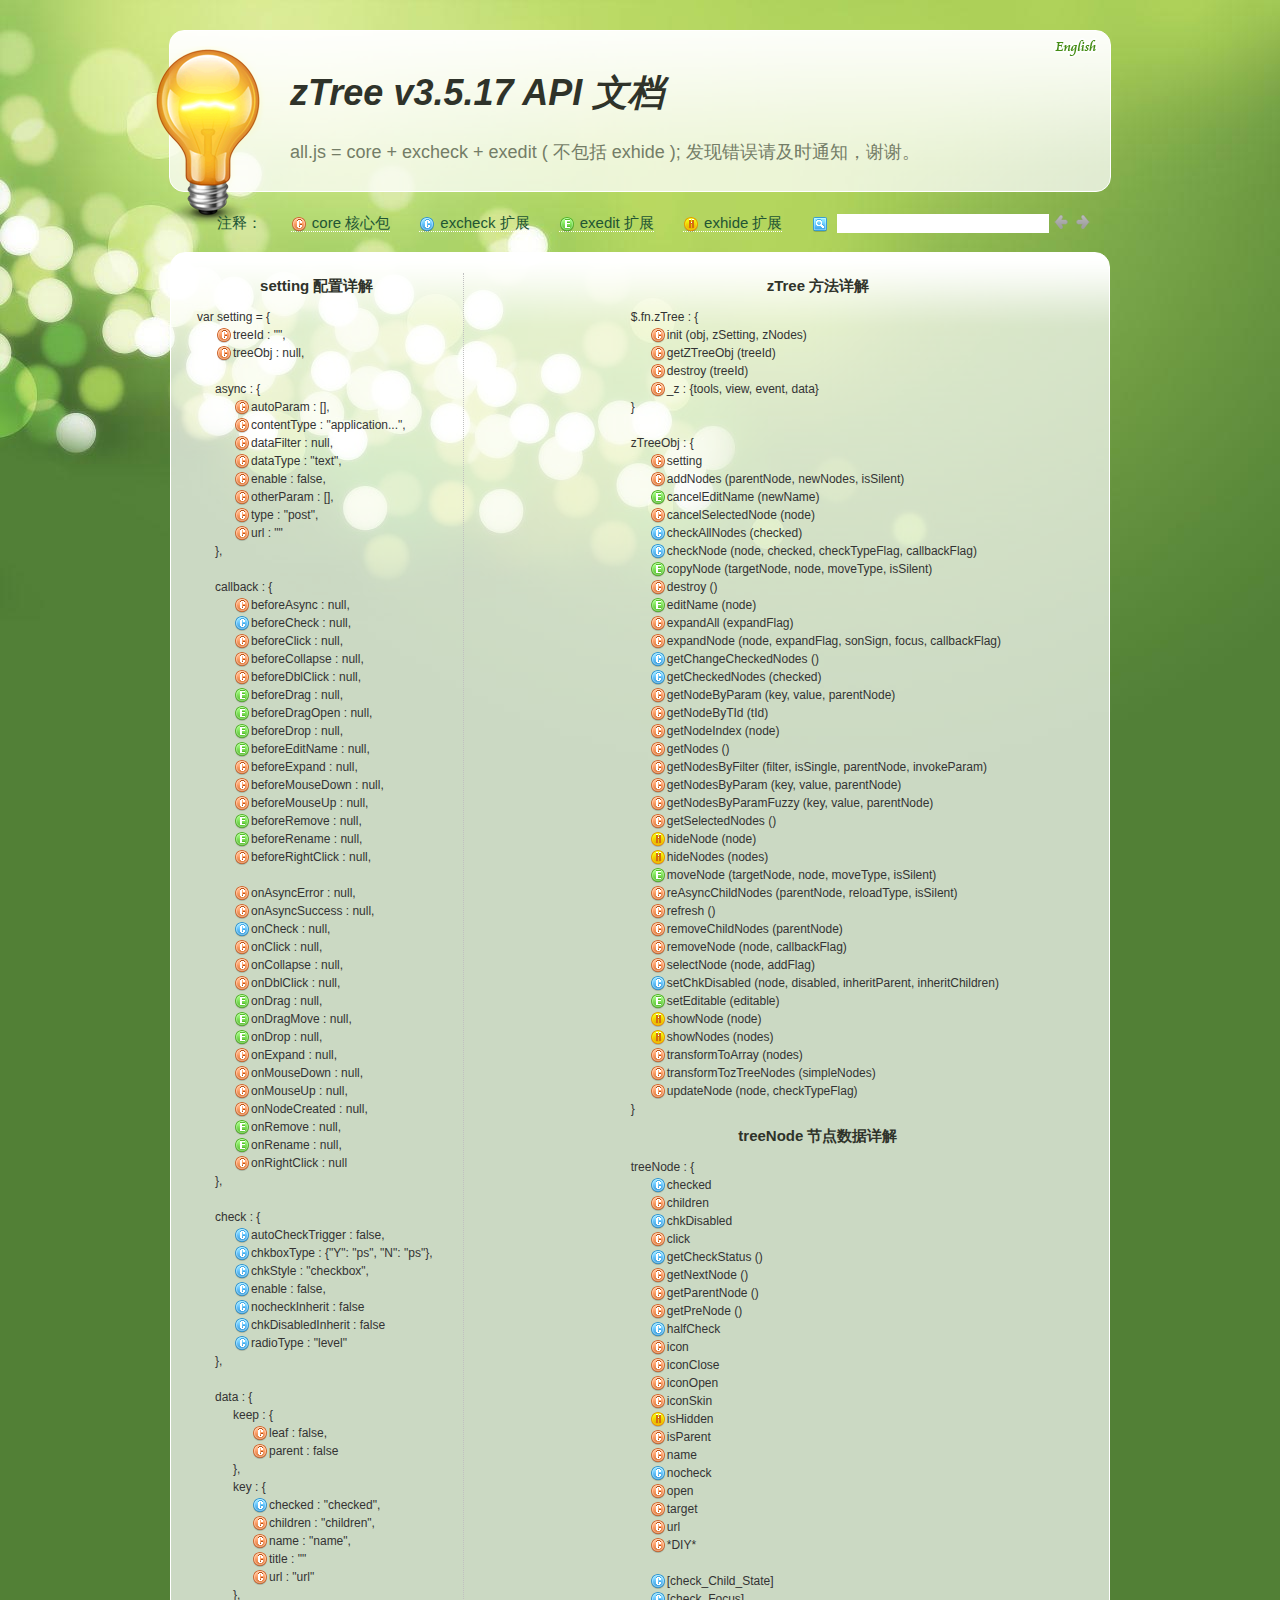
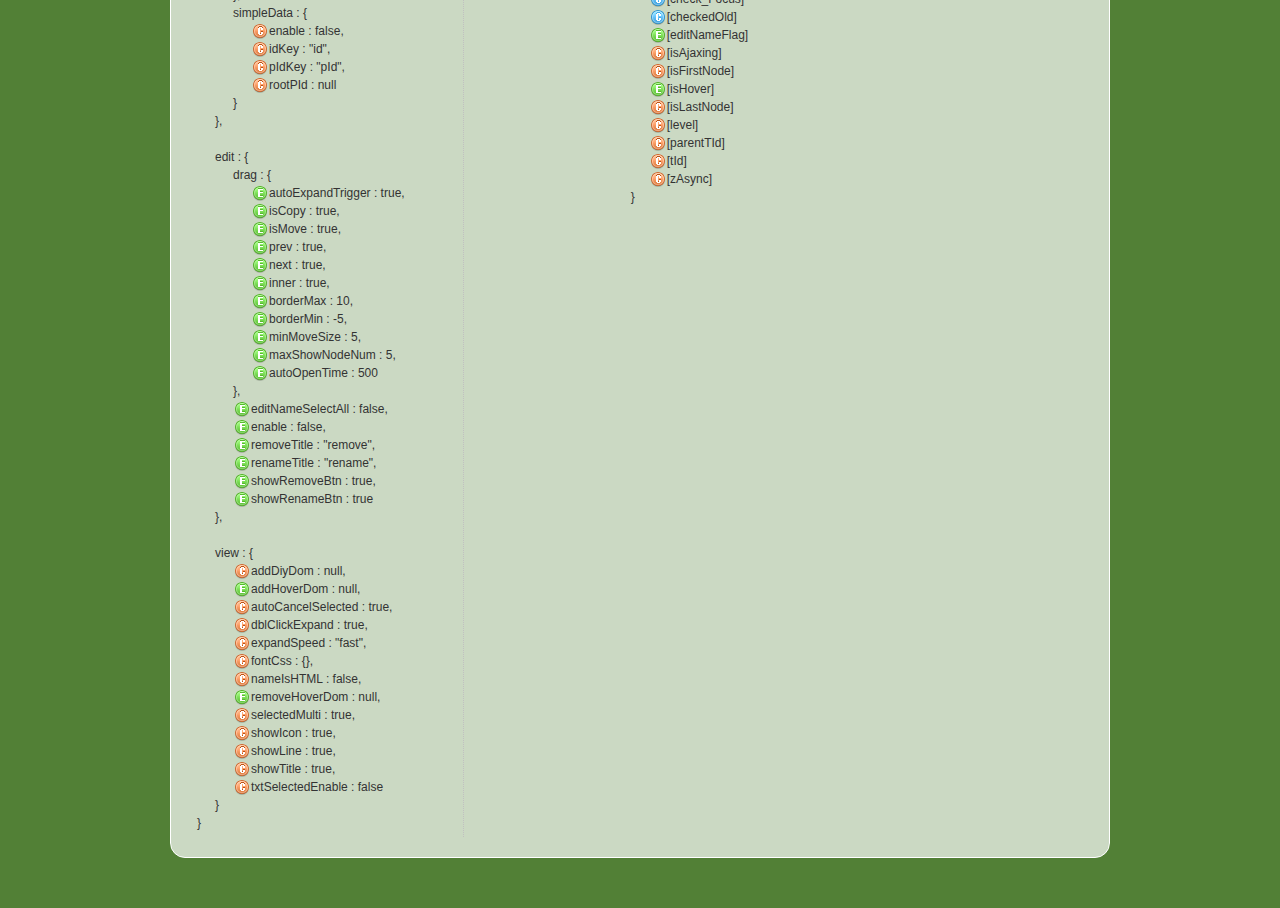
<file: lib/zTree/v3/api/API_cn.html>
<!DOCTYPE html>
<html>
	<head>
		<meta http-equiv="Content-Type" content="text/html; charset=UTF-8">
		<title>API 文档 [zTree --  jQuery 树插件]</title>
		<link rel="stylesheet" href="apiCss/common.css" type="text/css">
		<link rel='stylesheet' href='apiCss/zTreeStyleForApi.css' type='text/css'>
		<script type="text/javascript">
			var ie = (function(){
				var undef,
				v = 3,
				div = document.createElement('div'),
				all = div.getElementsByTagName('i');
				while (
				div.innerHTML = '<!--[if gt IE ' + (++v) + ']><i></i><![endif]-->',
				all[0]
			);
				return v > 4 ? v : undef;
			}()), ie6 = (ie === 6),
			path = window.location.pathname.replace(/.*\/([^\/\.]*)\..*/g,"$1"),
			langLib = [];
			ie = ie<9;
			if(ie) {
				document.write('<link rel="stylesheet" href="apiCss/common_ie6.css" type="text/css">');
			}
			var lang = "cn",
			ajaxMsg = "如果你使用的是 Chrome 浏览器，那么请把 API 文档发布到 web 服务目录下访问。\n\n（Chrome 浏览器不支持本地 ajax 访问, 即：file://）";

		</script>
	</head>
	<body>
		<div id="header_wrap" class="header_wrap" style="padding-top: 30px;">
			<div id="header" class="header round">
				<div class="light-bulb" alt=""></div>
				<div class="ieSuggest">浏览本网站建议您使用 Chrome、FireFox、Opera、IE9 等浏览器（只要不是 IE6 7 8 就行）, 速度会更快，画面会更炫！</div>
				<div class="google_plus"><g:plusone></g:plusone></div>
				<div class="header-text">
					<h1><em>zTree v3.5.17 API 文档</em></h1><p></p>
					<p>all.js = core + excheck + exedit ( 不包括 exhide ); 发现错误请及时通知，谢谢。</p>
				</div>
				<ul class="shortcuts language" style="top:0;">
					<li><a href="API_en.html" onclick="window.location.href='API_en.html'"><button class="ico en" title="英文版" type="button"></button><span class=""></span></a></li>
				</ul>
			</div>
		</div>
		<div id="content_wrap" class="content_wrap">
			<div id="content" class="content">
				<div class="nav_section">
					<ul>
						<li class="first">注释：</li>
						<li><button class="ico16 z_core" onfocus="this.blur();"></button><span>core 核心包</span></li>
						<li><button class="ico16 z_check" onfocus="this.blur();"></button><span>excheck 扩展</span></li>
						<li><button class="ico16 z_edit" onfocus="this.blur();"></button><span>exedit 扩展</span></li>
						<li><button class="ico16 z_hide" onfocus="this.blur();"></button><span>exhide 扩展</span></li>
						<li class="noline">
							<button class="ico16 z_search" onfocus="this.blur();" title="Enter 以及 左、右键可以快速定位查找结果"></button>
							<input type="text" class="searchKey search empty" value=""><input type="text" class="searchResult search" value="">
							<button class="ico16 searchPrev disabled" onfocus="this.blur();" title="Enter 以及 左、右键可以快速定位查找结果"></button><button class="ico16 searchNext disabled" onfocus="this.blur();" title="Enter 以及 左、右键可以快速定位查找结果"></button>
						</li>
					</ul>
				</div>

				<div id="contentBox" class="contentBox round clearfix">
					<div id="apiContent" class="apiContent">
						<div id="api_setting" class="api_setting left">
							<ul class="api_content_title"><li>setting 配置详解</li></ul>
							<ul id="settingTree" class="ztree"></ul>
						</div>
						<div id="api_function" class="api_function right">
							<ul class="api_content_title"><li>zTree 方法详解</li></ul>
							<ul id="functionTree" class="ztree"></ul>
							<ul class="api_content_title"><li>treeNode 节点数据详解</li></ul>
							<ul id="treenodeTree" class="ztree"></ul>
						</div>
					</div>
				</div>
				<div class="clear"></div>
			</div>
		</div>

		<!-- overlayed -->
		<div id="overlayDiv" class="baby_overlay">
			<div id="overlayContent" class="content round clearfix">
				<div class="overlaySearch">
					<button class="ico16 z_search" onfocus="this.blur();" title="Enter 以及 左、右键可以快速定位查找结果"></button>
					<input type="text" class="searchKey search empty" value=""><input type="text" class="searchResult search" value="">
					<button class="ico16 searchPrev disabled" onfocus="this.blur();" title="Enter 以及 左、右键可以快速定位查找结果"></button><button class="ico16 searchNext disabled" onfocus="this.blur();" title="Enter 以及 左、右键可以快速定位查找结果"></button>
				</div>
				<a id="overlayDivCloseBtn" class="close"></a>
				<div id="overlayDetailDiv" class="details"></div>
			</div>
			<div id="overlayDivArrow" class="baby_overlay_arrow"></div>
		</div>
		<script type="text/javascript" src="apiCss/jquery-1.6.2.min.js"></script>
		<script type='text/javascript' src='apiCss/jquery.ztree.core-3.5.js'></script>
		<script type='text/javascript' src='apiCss/api.js'></script>
		<script type="text/javascript">
			$(document).ready(function(){
				apiContent._init();
			});
		</script>
	</body>
</html>
</file>
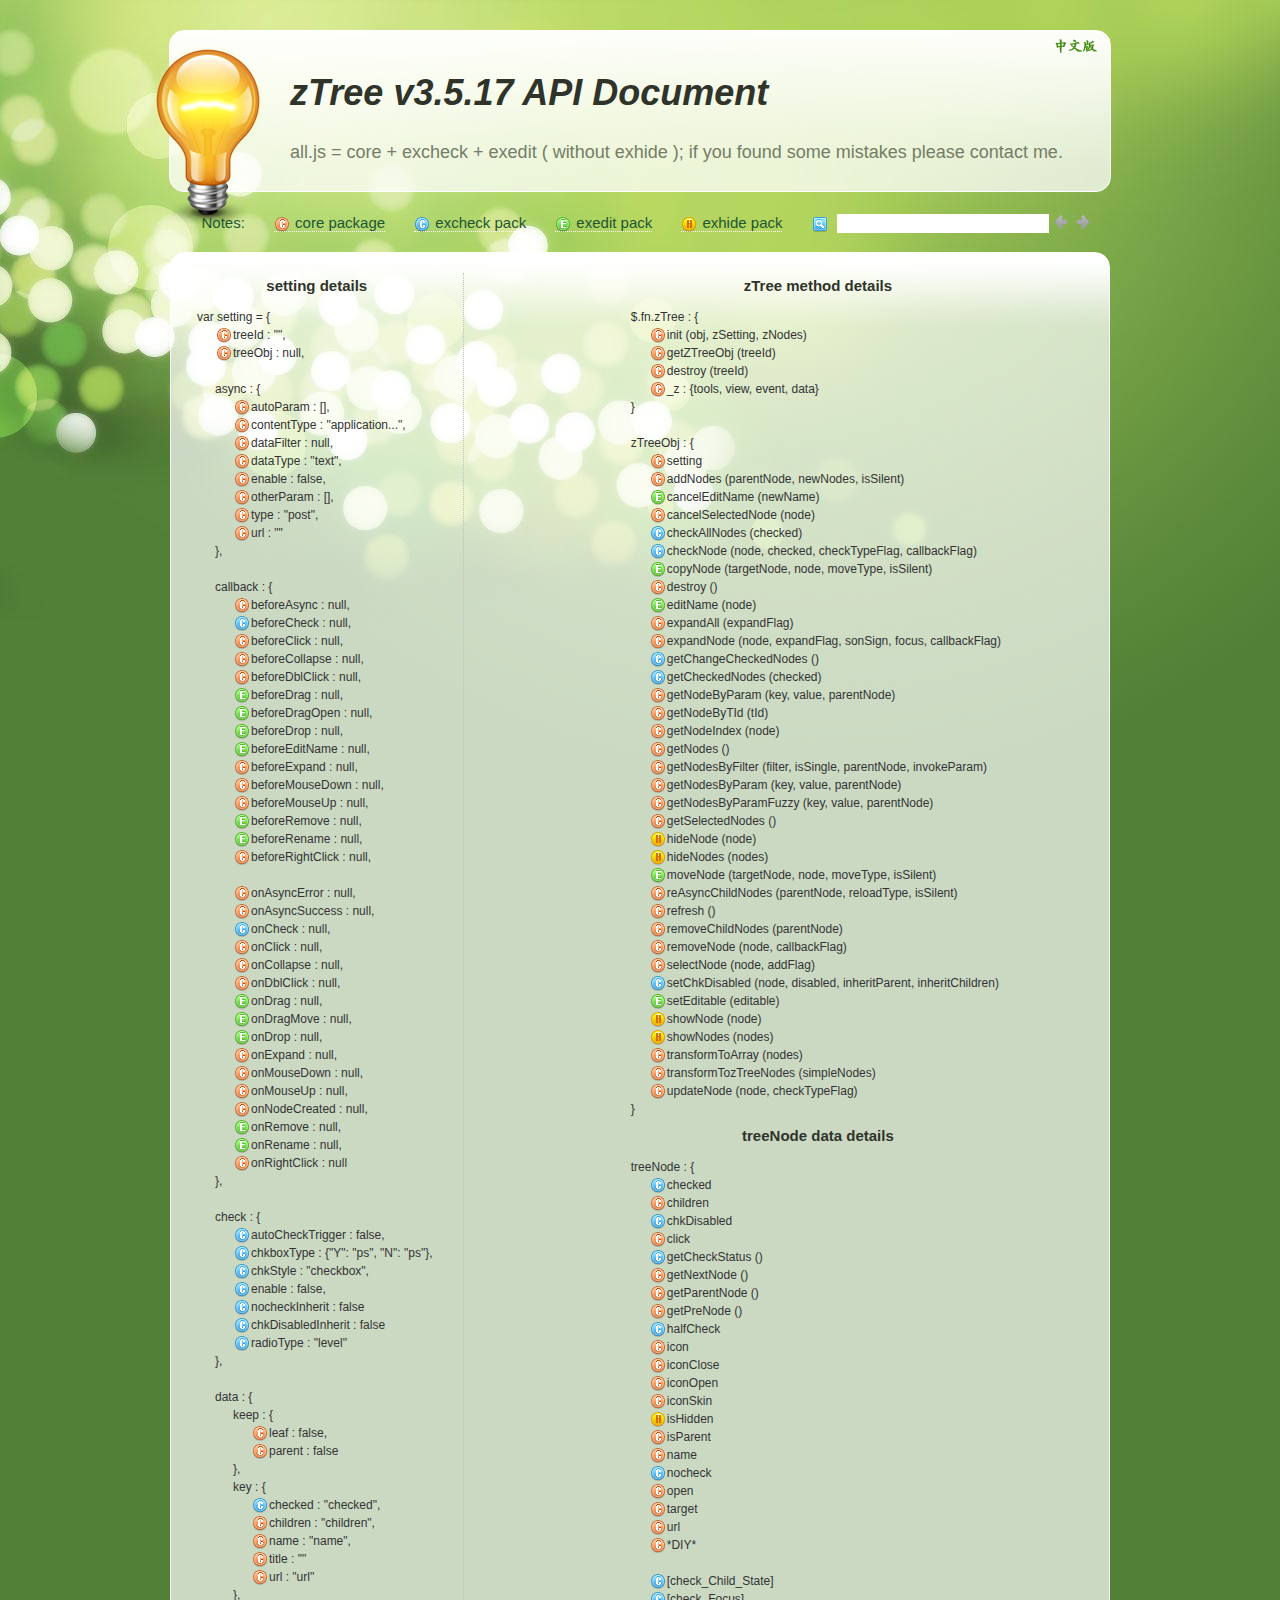
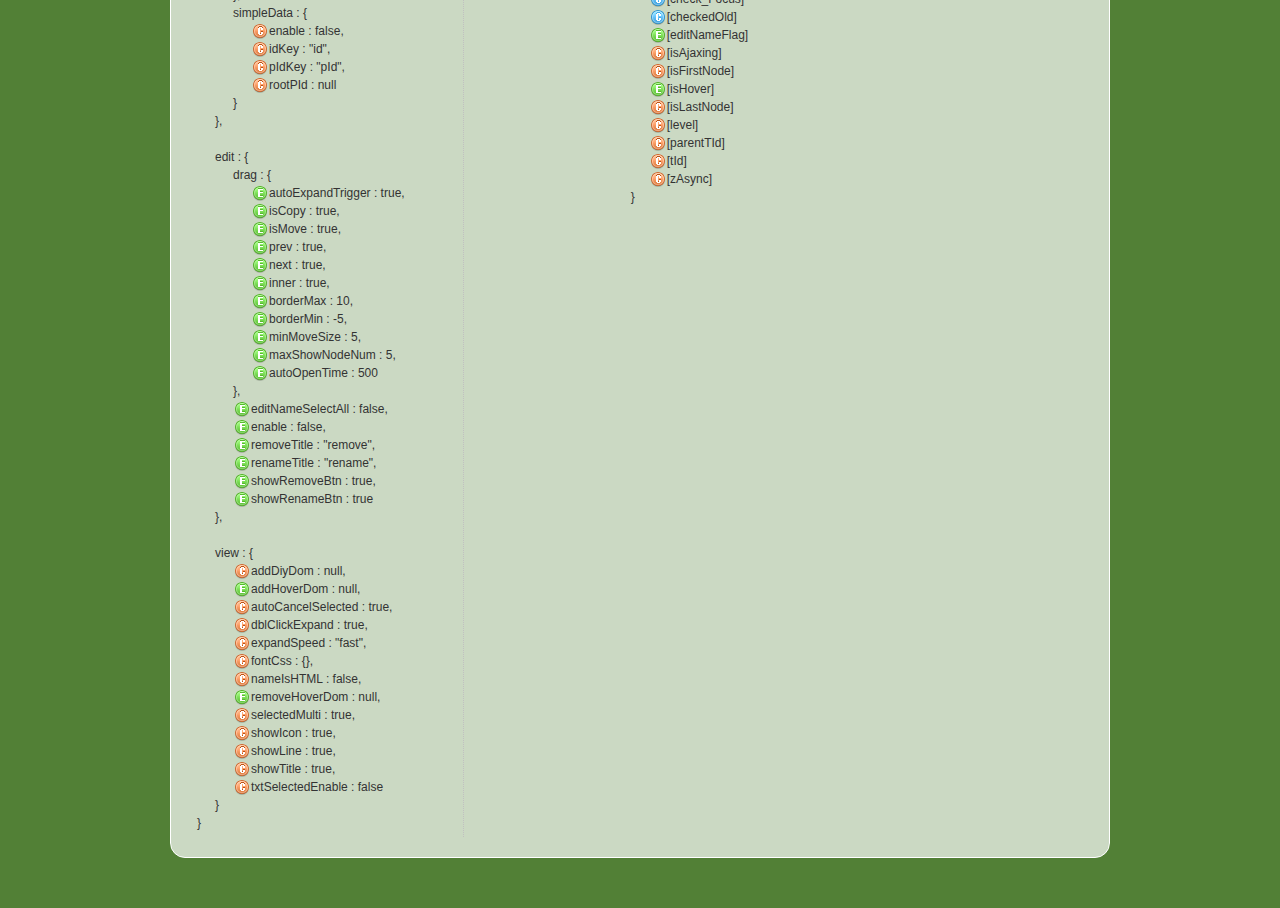
<file: lib/zTree/v3/api/API_en.html>
<!DOCTYPE html>
<html>
	<head>
		<meta http-equiv="Content-Type" content="text/html; charset=UTF-8">
		<title>API Document [zTree -- jQuery tree plug-ins.]</title>
		<link rel="stylesheet" href="apiCss/common.css" type="text/css">
		<link rel='stylesheet' href='apiCss/zTreeStyleForApi.css' type='text/css'>
		<script type="text/javascript">
			var ie = (function(){
				var undef,
				v = 3,
				div = document.createElement('div'),
				all = div.getElementsByTagName('i');
				while (
				div.innerHTML = '<!--[if gt IE ' + (++v) + ']><i></i><![endif]-->',
				all[0]
			);
				return v > 4 ? v : undef;
			}()), ie6 = (ie === 6),
			path = window.location.pathname.replace(/.*\/([^\/\.]*)\..*/g,"$1"),
			langLib = [];
			ie = ie<9;
			if(ie) {
				document.write('<link rel="stylesheet" href="apiCss/common_ie6.css" type="text/css">');
			}
			var lang = "en",
			ajaxMsg = "If you use chrome browser, please copy the API files to local webserver. \n\n( because chrome browser can't allow AJAX access to 'file://' )";
		</script>
	</head>
	<body>
		<div id="header_wrap" class="header_wrap" style="padding-top: 30px;">
			<div id="header" class="header round">
				<div class="light-bulb" alt=""></div>
				<div class="ieSuggest">If you use the Chrome / FireFox / Opera / IE9 browser will be even more dazzling effect!</div>
				<div class="google_plus"><g:plusone></g:plusone></div>
				<div class="header-text">
					<h1><em>zTree v3.5.17 API Document</em></h1><p></p>
					<p>all.js = core + excheck + exedit ( without exhide ); if you found some mistakes please contact me.</p>
				</div>
				<ul class="shortcuts language" style="top:0;">
					<li><a href="API_cn.html" onclick="window.location.href='API_cn.html'"><button class="ico cn" title="Chinese" type="button"></button><span class=""></span></a></li>
				</ul>
			</div>
		</div>
		<div id="content_wrap" class="content_wrap">
			<div id="content" class="content">
				<div class="nav_section">
					<ul>
						<li class="first">Notes: </li>
						<li><button class="ico16 z_core" onfocus="this.blur();"></button><span>core package</span></li>
						<li><button class="ico16 z_check" onfocus="this.blur();"></button><span>excheck pack</span></li>
						<li><button class="ico16 z_edit" onfocus="this.blur();"></button><span>exedit pack</span></li>
						<li><button class="ico16 z_hide" onfocus="this.blur();"></button><span>exhide pack</span></li>
						<li class="noline">
							<button class="ico16 z_search" onfocus="this.blur();" title="'Enter', 'left' and 'right' key can locate the search results quickly."></button>
							<input type="text" class="searchKey search empty" value=""><input type="text" class="searchResult search" value="">
							<button class="ico16 searchPrev disabled" onfocus="this.blur();" title="'Enter', 'left' and 'right' key can locate the search results quickly."></button><button class="ico16 searchNext disabled" onfocus="this.blur();" title="'Enter', 'left' and 'right' key can locate the search results quickly."></button>
						</li>
					</ul>
				</div>

				<div id="contentBox" class="contentBox round clearfix">
					<div id="apiContent" class="apiContent">
						<div id="api_setting" class="api_setting left">
							<ul class="api_content_title"><li>setting details</li></ul>
							<ul id="settingTree" class="ztree"></ul>
						</div>
						<div id="api_function" class="api_function right">
							<ul class="api_content_title"><li>zTree method details</li></ul>
							<ul id="functionTree" class="ztree"></ul>
							<ul class="api_content_title"><li>treeNode data details</li></ul>
							<ul id="treenodeTree" class="ztree"></ul>
						</div>
					</div>
				</div>
				<div class="clear"></div>
			</div>
		</div>

		<!-- overlayed -->
		<div id="overlayDiv" class="baby_overlay">
			<div id="overlayContent" class="content round clearfix">
				<div class="overlaySearch">
					<button class="ico16 z_search" onfocus="this.blur();" title="'Enter', 'left' and 'right' key can locate the search results quickly."></button>
					<input type="text" class="searchKey search empty" value=""><input type="text" class="searchResult search" value="">
					<button class="ico16 searchPrev disabled" onfocus="this.blur();" title="'Enter', 'left' and 'right' key can locate the search results quickly."></button><button class="ico16 searchNext disabled" onfocus="this.blur();" title="'Enter', 'left' and 'right' key can locate the search results quickly."></button>
				</div>
				<a id="overlayDivCloseBtn" class="close"></a>
				<div id="overlayDetailDiv" class="details"></div>
			</div>
			<div id="overlayDivArrow" class="baby_overlay_arrow"></div>
		</div>
		<script type="text/javascript" src="apiCss/jquery-1.6.2.min.js"></script>
		<script type='text/javascript' src='apiCss/jquery.ztree.core-3.5.js'></script>
		<script type='text/javascript' src='apiCss/api.js'></script>
		<script type="text/javascript">
			$(document).ready(function(){
				apiContent._init();
			});
		</script>
	</body>
</html>
</file>
<file: static/h-ui.admin/css/H-ui.login.css>
@charset "utf-8";
/* -----------H-ui前端框架-------------
* H-ui.login.css v2.2.1	后台登录页样式
* http://www.h-ui.net/
* Created & Modified by guojunhui
* Date modified 2015.6.5
*
* Copyright 2013-2015 北京颖杰联创科技有限公司 All rights reserved.
* Licensed under MIT license.
* http://opensource.org/licenses/MIT
*
*/
html, body{ height:100%}
body{font-size:14px}

.header,.footer{ position:absolute; left:0; right:0; width:100%; z-index:99}
.header{top:0; height:60px; background:#426374 no-repeat 0 center;font-size: 24px;color:#fff;font-weight: bold;line-height: 60px;}

.loginWraper{ position:absolute;width:100%; left:0; top:0; bottom:0; right:0; z-index:1; background:#3283AC url(../images/admin-login-bg.jpg) no-repeat center}
.loginBox{ position:absolute; width:617px; height:330px; background:url(../images/admin-loginform-bg.png) no-repeat; left:50%; top:50%; margin-left:-309px; margin-top:-184px; padding-top:38px}
@media (max-width:617px) {
	.loginbox{ width:100%; position:static; margin-top:0; margin-left:0;}
}
.loginBox .row{margin-top:20px;}
.loginBox .row .form-label .Hui-iconfont{ font-size:24px}
.loginBox .input-text{ width:360px}
@media (max-width:617px) {
	.loginBox .input-text{ width:80%}
}
	.yzm a{ color:#426374; font-size:12px}

#span_msg{ font-size:14px; color:Red; line-height:40px; height:40px; margin-left:10px; width:160px;; float:left}

.hd_msg{font-size:12px; color:#fff; height:30px; z-index:100;position: absolute; padding-left:50px; padding-top:5px}
.hd_msg a{ color:#fff}
.hd_msg a:hover{ color:#fff; text-decoration:underline}

.footer{ height:46px; line-height:46px; bottom:0; text-align:center; color:#fff; font-size:12px; background-color:#426374}

#ie6-warning{background:#fff url(/jscss/demoimg/201006/warning.gif) no-repeat 3px center;position:absolute;top:0;left:0;font-size:12px;color:#333;width:97%;padding: 2px 15px 2px 23px;text-align:left}
#ie6-warning a {text-decoration:none}
</file>
<file: static/h-ui.admin/css/style.css>
@charset "utf-8";
/* 你自己的样式 */
div.tree-multiselect div.title{
	background-color: #f5fafe !important;
    color: #333 !important;
}
</file>
<file: lib/Hui-iconfont/1.0.8/iconfont.css>
/* -----------H-ui前端框架-------------
* iconfont.css v1.0.8
* http://www.h-ui.net/
* Created & Modified by guojunhui
* Date modified 2016.06.21
*
* Copyright 2013-2015 北京颖杰联创科技有限公司 All rights reserved.
* Licensed under MIT license.
* http://opensource.org/licenses/MIT
*
*/
@font-face {font-family: "Hui-iconfont";
  src: url('iconfont.eot'); /* IE9*/
  src: url('iconfont.eot?#iefix') format('embedded-opentype'), /* IE6-IE8 */
  url('iconfont.woff') format('woff'), /* chrome、firefox */
  url('iconfont.ttf') format('truetype'), /* chrome、firefox、opera、Safari, Android, iOS 4.2+*/
  url('iconfont.svg#Hui-iconfont') format('svg'); /* iOS 4.1- */
}

.Hui-iconfont {
  font-family:"Hui-iconfont" !important;
  font-style:normal;
  -webkit-font-smoothing: antialiased;
  -webkit-text-stroke-width: 0.2px;
  -moz-osx-font-smoothing: grayscale;
}
.Hui-iconfont-gotop:before { content: "\e684"; }
.Hui-iconfont-music:before { content: "\e60f"; }
.Hui-iconfont-tags:before { content: "\e64b"; }
.Hui-iconfont-jieri:before { content: "\e727"; }
.Hui-iconfont-jishiqi:before { content: "\e728"; }
.Hui-iconfont-pad:before { content: "\e64c"; }
.Hui-iconfont-lunzi:before { content: "\e64d"; }
.Hui-iconfont-jiandao:before { content: "\e64e"; }
.Hui-iconfont-xianshiqi:before { content: "\e64f"; }
.Hui-iconfont-zhaoxiangji:before { content: "\e650"; }
.Hui-iconfont-danfanxiangji:before { content: "\e651"; }
.Hui-iconfont-dayinji:before { content: "\e652"; }
.Hui-iconfont-user-zhanzhang:before { content: "\e653"; }
.Hui-iconfont-chajian:before { content: "\e654"; }
.Hui-iconfont-arrow1-bottom:before { content: "\e674"; }
.Hui-iconfont-arrow1-left:before { content: "\e678"; }
.Hui-iconfont-arrow1-top:before { content: "\e679"; }
.Hui-iconfont-arrow1-right:before { content: "\e67a"; }
.Hui-iconfont-jieri1:before { content: "\e655"; }
.Hui-iconfont-face-weixiao:before { content: "\e656"; }
.Hui-iconfont-face-chijing:before { content: "\e657"; }
.Hui-iconfont-face-dai:before { content: "\e658"; }
.Hui-iconfont-face-shuaku:before { content: "\e659"; }
.Hui-iconfont-face-mogui:before { content: "\e65a"; }
.Hui-iconfont-face-ganga:before { content: "\e65b"; }
.Hui-iconfont-face-qin:before { content: "\e65c"; }
.Hui-iconfont-face-nu:before { content: "\e65d"; }
.Hui-iconfont-face-zhayan:before { content: "\e65e"; }
.Hui-iconfont-face-shengqi:before { content: "\e65f"; }
.Hui-iconfont-face-ma:before { content: "\e660"; }
.Hui-iconfont-face-bishi:before { content: "\e661"; }
.Hui-iconfont-face-maimeng:before { content: "\e662"; }
.Hui-iconfont-face-jingdai:before { content: "\e663"; }
.Hui-iconfont-face-yun:before { content: "\e664"; }
.Hui-iconfont-home2:before { content: "\e67f"; }
.Hui-iconfont-search2:before { content: "\e665"; }
.Hui-iconfont-share2:before { content: "\e666"; }
.Hui-iconfont-face:before { content: "\e668"; }
.Hui-iconfont-wuliu:before { content: "\e669"; }
.Hui-iconfont-dianpu:before { content: "\e66a"; }
.Hui-iconfont-chexiao:before { content: "\e66b"; }
.Hui-iconfont-zhongzuo:before { content: "\e66c"; }
.Hui-iconfont-zan:before { content: "\e66d"; }
.Hui-iconfont-cai:before { content: "\e66e"; }
.Hui-iconfont-yuyin3:before { content: "\e66f"; }
.Hui-iconfont-cart2-selected:before { content: "\e670"; }
.Hui-iconfont-weizhi:before { content: "\e671"; }
.Hui-iconfont-face-ku:before { content: "\e688"; }
.Hui-iconfont-down:before { content: "\e640"; }
.Hui-iconfont-cart2-man:before { content: "\e672"; }
.Hui-iconfont-card2-kong:before { content: "\e673"; }
.Hui-iconfont-luyin:before { content: "\e619"; }
.Hui-iconfont-html:before { content: "\e69f"; }
.Hui-iconfont-css:before { content: "\e6a0"; }
.Hui-iconfont-android:before { content: "\e6a2"; }
.Hui-iconfont-github:before { content: "\e6d1"; }
.Hui-iconfont-html5:before { content: "\e6d2"; }
.Hui-iconfont-huangguan:before { content: "\e6d3"; }
.Hui-iconfont-news:before { content: "\e616"; }
.Hui-iconfont-slider-right:before { content: "\e63d"; }
.Hui-iconfont-slider-left:before { content: "\e67d"; }
.Hui-iconfont-tuku:before { content: "\e613"; }
.Hui-iconfont-shuru:before { content: "\e647"; }
.Hui-iconfont-sanjiao:before { content: "\e67e"; }
.Hui-iconfont-share-renren:before { content: "\e6d8"; }
.Hui-iconfont-share-tweibo:before { content: "\e6d9"; }
.Hui-iconfont-arrow2-left:before { content: "\e6d4"; }
.Hui-iconfont-paixu:before { content: "\e675"; }
.Hui-iconfont-niming:before { content: "\e624"; }
.Hui-iconfont-add:before { content: "\e600"; }
.Hui-iconfont-root:before { content: "\e62d"; }
.Hui-iconfont-xuanzhong:before { content: "\e676"; }
.Hui-iconfont-weixuanzhong:before { content: "\e677"; }
.Hui-iconfont-arrow2-bottom:before { content: "\e6d5"; }
.Hui-iconfont-arrow2-top:before { content: "\e6d6"; }
.Hui-iconfont-like2:before { content: "\e648"; }
.Hui-iconfont-arrow2-right:before { content: "\e6d7"; }
.Hui-iconfont-shangyishou:before { content: "\e6db"; }
.Hui-iconfont-xiayishou:before { content: "\e6e3"; }
.Hui-iconfont-share-weixin:before { content: "\e694"; }
.Hui-iconfont-shenhe-tingyong:before { content: "\e631"; }
.Hui-iconfont-gouxuan2:before { content: "\e601"; }
.Hui-iconfont-selected:before { content: "\e617"; }
.Hui-iconfont-jianhao:before { content: "\e6a1"; }
.Hui-iconfont-user-group:before { content: "\e62b"; }
.Hui-iconfont-yiguanzhu:before { content: "\e680"; }
.Hui-iconfont-gengduo3:before { content: "\e6f9"; }
.Hui-iconfont-comment:before { content: "\e622"; }
.Hui-iconfont-tongji-zhu:before { content: "\e618"; }
.Hui-iconfont-like:before { content: "\e649"; }
.Hui-iconfont-shangjia:before { content: "\e6dc"; }
.Hui-iconfont-save:before { content: "\e632"; }
.Hui-iconfont-gongsi:before { content: "\e643"; }
.Hui-iconfont-system:before { content: "\e62e"; }
.Hui-iconfont-pifu:before { content: "\e62a"; }
.Hui-iconfont-menu:before { content: "\e667"; }
.Hui-iconfont-msg:before { content: "\e62f"; }
.Hui-iconfont-huangguan1:before { content: "\e729"; }
.Hui-iconfont-userid:before { content: "\e602"; }
.Hui-iconfont-cang-selected:before { content: "\e630"; }
.Hui-iconfont-yundown:before { content: "\e641"; }
.Hui-iconfont-help:before { content: "\e633"; }
.Hui-iconfont-chuku:before { content: "\e634"; }
.Hui-iconfont-picture:before { content: "\e646"; }
.Hui-iconfont-wenzhouyinxing:before { content: "\e6ed"; }
.Hui-iconfont-ad:before { content: "\e635"; }
.Hui-iconfont-fenlei:before { content: "\e681"; }
.Hui-iconfont-saoyisao:before { content: "\e682"; }
.Hui-iconfont-search:before { content: "\e683"; }
.Hui-iconfont-tuwenxiangqing:before { content: "\e685"; }
.Hui-iconfont-leijipingjia:before { content: "\e686"; }
.Hui-iconfont-hetong:before { content: "\e636"; }
.Hui-iconfont-tongji:before { content: "\e61a"; }
.Hui-iconfont-quanbudingdan:before { content: "\e687"; }
.Hui-iconfont-cang:before { content: "\e61b"; }
.Hui-iconfont-xiaoxi:before { content: "\e68a"; }
.Hui-iconfont-renwu:before { content: "\e637"; }
.Hui-iconfont-more:before { content: "\e68b"; }
.Hui-iconfont-zhizhao:before { content: "\e638"; }
.Hui-iconfont-fabu:before { content: "\e603"; }
.Hui-iconfont-shenhe-butongguo2:before { content: "\e6dd"; }
.Hui-iconfont-share-qq:before { content: "\e67b"; }
.Hui-iconfont-upload:before { content: "\e642"; }
.Hui-iconfont-add2:before { content: "\e604"; }
.Hui-iconfont-jiesuo:before { content: "\e605"; }
.Hui-iconfont-zhongtumoshi:before { content: "\e68c"; }
.Hui-iconfont-datumoshi:before { content: "\e68d"; }
.Hui-iconfont-face2:before { content: "\e68e"; }
.Hui-iconfont-huanyipi:before { content: "\e68f"; }
.Hui-iconfont-shijian:before { content: "\e690"; }
.Hui-iconfont-feedback:before { content: "\e691"; }
.Hui-iconfont-feedback2:before { content: "\e692"; }
.Hui-iconfont-share-pengyouquan:before { content: "\e693"; }
.Hui-iconfont-zan2:before { content: "\e697"; }
.Hui-iconfont-arrow3-bottom:before { content: "\e698"; }
.Hui-iconfont-arrow3-top:before { content: "\e699"; }
.Hui-iconfont-arrow3-right:before { content: "\e69a"; }
.Hui-iconfont-arrow3-left:before { content: "\e69b"; }
.Hui-iconfont-more2:before { content: "\e69c"; }
.Hui-iconfont-cang2-selected:before { content: "\e69d"; }
.Hui-iconfont-cang2:before { content: "\e69e"; }
.Hui-iconfont-dangan:before { content: "\e639"; }
.Hui-iconfont-money:before { content: "\e63a"; }
.Hui-iconfont-share-weibo:before { content: "\e6da"; }
.Hui-iconfont-email:before { content: "\e63b"; }
.Hui-iconfont-tongji-xian:before { content: "\e61c"; }
.Hui-iconfont-bank:before { content: "\e628"; }
.Hui-iconfont-home:before { content: "\e625"; }
.Hui-iconfont-user:before { content: "\e62c"; }
.Hui-iconfont-log:before { content: "\e623"; }
.Hui-iconfont-pages:before { content: "\e626"; }
.Hui-iconfont-sim:before { content: "\e629"; }
.Hui-iconfont-tingzhi:before { content: "\e6e4"; }
.Hui-iconfont-dengdai:before { content: "\e606"; }
.Hui-iconfont-user-add:before { content: "\e607"; }
.Hui-iconfont-copy:before { content: "\e6ea"; }
.Hui-iconfont-file:before { content: "\e63e"; }
.Hui-iconfont-share-douban:before { content: "\e67c"; }
.Hui-iconfont-share-zhihu:before { content: "\e689"; }
.Hui-iconfont-daochu:before { content: "\e644"; }
.Hui-iconfont-daoru:before { content: "\e645"; }
.Hui-iconfont-weigouxuan2:before { content: "\e608"; }
.Hui-iconfont-phone:before { content: "\e696"; }
.Hui-iconfont-bold:before { content: "\e6e7"; }
.Hui-iconfont-manage2:before { content: "\e63c"; }
.Hui-iconfont-edit:before { content: "\e6df"; }
.Hui-iconfont-del2:before { content: "\e609"; }
.Hui-iconfont-duigou:before { content: "\e6e8"; }
.Hui-iconfont-chongqi:before { content: "\e6f7"; }
.Hui-iconfont-avatar:before { content: "\e60a"; }
.Hui-iconfont-del:before { content: "\e60b"; }
.Hui-iconfont-edit2:before { content: "\e60c"; }
.Hui-iconfont-zanting:before { content: "\e6e5"; }
.Hui-iconfont-apple:before { content: "\e64a"; }
.Hui-iconfont-guangdayinxing:before { content: "\e6f0"; }
.Hui-iconfont-minshengyinxing:before { content: "\e6f4"; }
.Hui-iconfont-xiajia:before { content: "\e6de"; }
.Hui-iconfont-manage:before { content: "\e61d"; }
.Hui-iconfont-user2:before { content: "\e60d"; }
.Hui-iconfont-code:before { content: "\e6ee"; }
.Hui-iconfont-cut:before { content: "\e6ef"; }
.Hui-iconfont-link:before { content: "\e6f1"; }
.Hui-iconfont-new:before { content: "\e6f2"; }
.Hui-iconfont-ordered-list:before { content: "\e6f3"; }
.Hui-iconfont-unordered-list:before { content: "\e6f5"; }
.Hui-iconfont-share-qzone:before { content: "\e6c8"; }
.Hui-iconfont-suoding:before { content: "\e60e"; }
.Hui-iconfont-tel2:before { content: "\e6a3"; }
.Hui-iconfont-order:before { content: "\e627"; }
.Hui-iconfont-shujutongji:before { content: "\e61e"; }
.Hui-iconfont-del3:before { content: "\e6e2"; }
.Hui-iconfont-add3:before { content: "\e610"; }
.Hui-iconfont-add4:before { content: "\e61f"; }
.Hui-iconfont-xiangpicha:before { content: "\e72a"; }
.Hui-iconfont-key:before { content: "\e63f"; }
.Hui-iconfont-yuyin2:before { content: "\e6a4"; }
.Hui-iconfont-yuyin:before { content: "\e6a5"; }
.Hui-iconfont-close:before { content: "\e6a6"; }
.Hui-iconfont-xuanze:before { content: "\e6a7"; }
.Hui-iconfont-xuanzhong1:before { content: "\e6a8"; }
.Hui-iconfont-yiguanzhu1:before { content: "\e6a9"; }
.Hui-iconfont-share:before { content: "\e6aa"; }
.Hui-iconfont-zhuanfa:before { content: "\e6ab"; }
.Hui-iconfont-tianqi-duoyun:before { content: "\e6ac"; }
.Hui-iconfont-tianqi-mai:before { content: "\e6ad"; }
.Hui-iconfont-tianqi-qing:before { content: "\e6ae"; }
.Hui-iconfont-tianqi-wu:before { content: "\e6af"; }
.Hui-iconfont-tianqi-xue:before { content: "\e6b0"; }
.Hui-iconfont-tianqi-yin:before { content: "\e6b1"; }
.Hui-iconfont-tianqi-yu:before { content: "\e6b2"; }
.Hui-iconfont-daipingjia:before { content: "\e6b3"; }
.Hui-iconfont-vip-card2:before { content: "\e6b4"; }
.Hui-iconfont-jifen:before { content: "\e6b5"; }
.Hui-iconfont-youhuiquan:before { content: "\e6b6"; }
.Hui-iconfont-hongbao:before { content: "\e6b7"; }
.Hui-iconfont-cart-selected:before { content: "\e6b8"; }
.Hui-iconfont-cart-kong:before { content: "\e6b9"; }
.Hui-iconfont-jiangjia:before { content: "\e6ba"; }
.Hui-iconfont-liwu:before { content: "\e6bb"; }
.Hui-iconfont-caiqie:before { content: "\e6bc"; }
.Hui-iconfont-xuanzhuan:before { content: "\e6bd"; }
.Hui-iconfont-bigpic:before { content: "\e6be"; }
.Hui-iconfont-list:before { content: "\e6bf"; }
.Hui-iconfont-middle:before { content: "\e6c0"; }
.Hui-iconfont-hot:before { content: "\e6c1"; }
.Hui-iconfont-paishe:before { content: "\e6c2"; }
.Hui-iconfont-hot1:before { content: "\e6c3"; }
.Hui-iconfont-new1:before { content: "\e6c4"; }
.Hui-iconfont-xiaoxi1:before { content: "\e6c5"; }
.Hui-iconfont-canshu:before { content: "\e6c6"; }
.Hui-iconfont-tel:before { content: "\e6c7"; }
.Hui-iconfont-dingwei:before { content: "\e6c9"; }
.Hui-iconfont-hongbao2:before { content: "\e6ca"; }
.Hui-iconfont-2code:before { content: "\e6cb"; }
.Hui-iconfont-vip:before { content: "\e6cc"; }
.Hui-iconfont-tishi:before { content: "\e6cd"; }
.Hui-iconfont-dingyue:before { content: "\e6ce"; }
.Hui-iconfont-italic:before { content: "\e6e9"; }
.Hui-iconfont-yulan:before { content: "\e695"; }
.Hui-iconfont-usergroup2:before { content: "\e611"; }
.Hui-iconfont-goods:before { content: "\e620"; }
.Hui-iconfont-paixingbang:before { content: "\e6cf"; }
.Hui-iconfont-qingdaoyinxing:before { content: "\e6f6"; }
.Hui-iconfont-kefu:before { content: "\e6d0"; }
.Hui-iconfont-picture1:before { content: "\e612"; }
.Hui-iconfont-weigouxuan:before { content: "\e614"; }
.Hui-iconfont-fanqiang:before { content: "\e6fa"; }
.Hui-iconfont-shenhe-weitongguo:before { content: "\e6e0"; }
.Hui-iconfont-shenhe-tongguo:before { content: "\e6e1"; }
.Hui-iconfont-tongji-bing:before { content: "\e621"; }
.Hui-iconfont-gouxuan:before { content: "\e615"; }
.Hui-iconfont-jiansheyinxing:before { content: "\e6f8"; }
.Hui-iconfont-moban:before { content: "\e72b"; }
.Hui-iconfont-pay-weixin:before { content: "\e719"; }
.Hui-iconfont-pay-alipay-2:before { content: "\e71c"; }
.Hui-iconfont-beijingyinxing:before { content: "\e6fb"; }
.Hui-iconfont-guangdongfazhanyinxing:before { content: "\e703"; }
.Hui-iconfont-zhaoshangyinxing:before { content: "\e704"; }
.Hui-iconfont-zheshangyinxing:before { content: "\e712"; }
.Hui-iconfont-zhongguonongyeyinxing:before { content: "\e713"; }
.Hui-iconfont-cdbank:before { content: "\e714"; }
.Hui-iconfont-gengduo2:before { content: "\e716"; }
.Hui-iconfont-bofang:before { content: "\e6e6"; }
.Hui-iconfont-gengduo4:before { content: "\e717"; }
.Hui-iconfont-text-height:before { content: "\e6fc"; }
.Hui-iconfont-text-width:before { content: "\e6fd"; }
.Hui-iconfont-underline:before { content: "\e6fe"; }
.Hui-iconfont-star:before { content: "\e6ff"; }
.Hui-iconfont-star-half:before { content: "\e700"; }
.Hui-iconfont-star-halfempty:before { content: "\e701"; }
.Hui-iconfont-star-o:before { content: "\e702"; }
.Hui-iconfont-font:before { content: "\e6ec"; }
.Hui-iconfont-hangzhouyinxing:before { content: "\e718"; }
.Hui-iconfont-jiaotongyinxing:before { content: "\e71a"; }
.Hui-iconfont-gengduo:before { content: "\e715"; }
.Hui-iconfont-avatar2:before { content: "\e705"; }
.Hui-iconfont-close2:before { content: "\e706"; }
.Hui-iconfont-about:before { content: "\e707"; }
.Hui-iconfont-phone-android:before { content: "\e708"; }
.Hui-iconfont-search1:before { content: "\e709"; }
.Hui-iconfont-comment1:before { content: "\e70a"; }
.Hui-iconfont-read:before { content: "\e70b"; }
.Hui-iconfont-feedback1:before { content: "\e70c"; }
.Hui-iconfont-practice:before { content: "\e70d"; }
.Hui-iconfont-align-center:before { content: "\e70e"; }
.Hui-iconfont-align-justify:before { content: "\e70f"; }
.Hui-iconfont-align-left:before { content: "\e710"; }
.Hui-iconfont-align-right:before { content: "\e711"; }
.Hui-iconfont-paste:before { content: "\e6eb"; }
.Hui-iconfont-pay-alipay-1:before { content: "\e71f"; }
.Hui-iconfont-pufayinxing:before { content: "\e71b"; }
.Hui-iconfont-gongshangyinxing:before { content: "\e71d"; }
.Hui-iconfont-huaxiayinxing:before { content: "\e71e"; }
.Hui-iconfont-youzhengyinxing:before { content: "\e721"; }
.Hui-iconfont-zhongguoyinxing:before { content: "\e722"; }
.Hui-iconfont-zhongxinyinxing:before { content: "\e723"; }
.Hui-iconfont-shanghaiyinxing:before { content: "\e724"; }
.Hui-iconfont-banzhu:before { content: "\e72c"; }
.Hui-iconfont-yuedu:before { content: "\e720"; }
.Hui-iconfont-yanjing:before { content: "\e725"; }
.Hui-iconfont-power:before { content: "\e726"; }
.Hui-iconfont-moban-2:before { content: "\e72d"; }
</file>
<file: lib/webuploader/0.1.5/webuploader.css>
.webuploader-container{position: relative; display:inline-block; vertical-align:top}
.webuploader-element-invisible{position: absolute !important;clip: rect(1px 1px 1px 1px);/* IE6, IE7*/clip: rect(1px,1px,1px,1px)}
.webuploader-pick{position: relative;display: inline-block;cursor: pointer;background:#3bb4f2;padding:4px 12px;color: #fff;text-align: center;border-radius: 3px;overflow: hidden}
.webuploader-pick-hover{background: #00a2d4}
.webuploader-pick-disable{opacity: 0.6;pointer-events:none}
.uploader-list{width: 100%;overflow: hidden}
.btn-uploadstar{vertical-align:top}
.file-item{float: left;position: relative;margin: 0 20px 20px 0;padding: 4px}
.file-item .error{position: absolute;top: 4px;left: 4px;right: 4px;background: red;color: white;text-align: center;height: 20px;font-size: 14px;line-height: 23px}
.file-item .info{position: absolute;left: 4px;bottom: 4px;right: 4px;height: 20px;line-height: 20px;text-indent: 5px;background: rgba(0, 0, 0, 0.6);color: white;overflow: hidden;white-space: nowrap;text-overflow : ellipsis;font-size: 12px;z-index: 10}
.upload-state-done:after{content:"\f00c";font-family: FontAwesome;font-style: normal;font-weight: normal;line-height: 1;-webkit-font-smoothing: antialiased;-moz-osx-font-smoothing: grayscale;font-size: 32px;position: absolute;bottom: 0;right: 4px;color: #4cae4c;z-index: 99}
.cropper-container{position: relative; overflow: hidden; -webkit-user-select: none; -moz-user-select: none; -ms-user-select: none; user-select: none; background-color: #fff; -webkit-tap-highlight-color: transparent; -webkit-touch-callout: none;}
.cropper-container .cropper-modal{position: absolute; top: 0; right: 0; bottom: 0; left: 0; background: #000; filter: alpha(opacity=50); opacity: .5;}
.cropper-container .cropper-dragger{position: absolute; top: 10%; left: 10%; width: 80%; height: 80%;}
.cropper-container .cropper-preview{display: block; width: 100%; height: 100%; -webkit-box-sizing: border-box; -moz-box-sizing: border-box; box-sizing: border-box; overflow: hidden; border-color: #69f; border-color: rgba(51, 102, 255, .75); border-style: solid; border-width: 1px;}
.cropper-container .cropper-dashed{position: absolute; display: block; filter: alpha(opacity=50); border: 0 dashed #fff; opacity: .5;}
.cropper-container .dashed-h{top: 33.3%; left: 0; width: 100%; height: 33.3%; border-top-width: 1px; border-bottom-width: 1px;}
.cropper-container .dashed-v{top: 0; left: 33.3%; width: 33.3%; height: 100%; border-right-width: 1px; border-left-width: 1px;}
.cropper-container .cropper-face,
.cropper-container .cropper-line,
.cropper-container .cropper-point{position: absolute; display: block; width: 100%; height: 100%; filter: alpha(opacity=10); opacity: .1;}
.cropper-container .cropper-face{top: 0; left: 0; cursor: move; background-color: #fff;}
.cropper-container .cropper-line{background-color: #69f;}
.cropper-container .line-e{top: 0; right: -2px; width: 5px; cursor: e-resize;}
.cropper-container .line-n{top: -2px; left: 0; height: 5px; cursor: n-resize;}
.cropper-container .line-w{top: 0; left: -2px; width: 5px; cursor: w-resize;}
.cropper-container .line-s{bottom: -2px; left: 0; height: 5px; cursor: s-resize;}
.cropper-container .cropper-point{width: 5px; height: 5px; background-color: #69f; filter: alpha(opacity=75); opacity: .75;}
.cropper-container .point-e{top: 49%; right: -2px; cursor: e-resize;}
.cropper-container .point-n{top: -2px; left: 49%; cursor: n-resize;}
.cropper-container .point-w{top: 49%; left: -2px; cursor: w-resize;}
.cropper-container .point-s{bottom: -2px; left: 49%; cursor: s-resize;}
.cropper-container .point-ne{top: -2px; right: -2px; cursor: ne-resize;}
.cropper-container .point-nw{top: -2px; left: -2px; cursor: nw-resize;}
.cropper-container .point-sw{bottom: -2px; left: -2px; cursor: sw-resize;}
.cropper-container .point-se{right: -2px; bottom: -2px; width: 20px; height: 20px; cursor: se-resize; filter: alpha(opacity=100); opacity: 1;}
.cropper-container .point-se:before{position: absolute; right: -50%; bottom: -50%; display: block; width: 200%; height: 200%; content: " "; background-color: #69f; filter: alpha(opacity=0); opacity: 0;}
@media (min-width: 768px){.cropper-container .point-se{width: 15px; height: 15px;}}
@media (min-width: 992px){.cropper-container .point-se{width: 10px; height: 10px;}}
@media (min-width: 1200px){.cropper-container .point-se{width: 5px; height: 5px; filter: alpha(opacity=75); opacity: .75;}}
.cropper-hidden{display: none !important;}
.img-preview{width: 160px; height: 90px; margin-top: 1em; border: 1px solid #ccc;}


.uploader-list-container{color: #838383; font-size: 12px; margin-top: 10px; background-color: #FFF; border:solid 1px #ddd}
.uploader-list-container .queueList{margin: 20px;}
.element-invisible{position: absolute !important; clip: rect(1px 1px 1px 1px); /* IE6, IE7 */ clip: rect(1px,1px,1px,1px);}
.uploader-list-container .placeholder{border: 3px dashed #e6e6e6; min-height: 238px; padding-top: 158px; text-align: center; background: url(images/image.png) center 93px no-repeat; color: #cccccc; font-size: 18px; position: relative;}
.uploader-list-container .placeholder .webuploader-pick{font-size: 18px; background: #00b7ee; border-radius: 3px; line-height: 44px; padding: 0 30px; color: #fff; display: inline-block; margin: 20px auto; cursor: pointer; box-shadow: 0 1px 1px rgba(0, 0, 0, 0.1);}
.uploader-list-container .placeholder .webuploader-pick-hover{background: #00a2d4;}
.uploader-list-container .placeholder .flashTip{color: #666666; font-size: 12px; position: absolute; width: 100%; text-align: center; bottom: 20px;}
.uploader-list-container .placeholder .flashTip a{color: #0785d1; text-decoration: none;}
.uploader-list-container .placeholder .flashTip a:hover{text-decoration: underline;}
.uploader-list-container .placeholder.webuploader-dnd-over{border-color: #999999;}
.uploader-list-container .placeholder.webuploader-dnd-over.webuploader-dnd-denied{border-color: red;}
.uploader-list-container .filelist{list-style: none; margin: 0; padding: 0;}
.uploader-list-container .filelist:after{content: ''; display: block; width: 0; height: 0; overflow: hidden; clear: both;}
.uploader-list-container .filelist li{width: 110px; height: 110px; background: url(images/bg.png) no-repeat; text-align: center; margin: 0 8px 20px 0; position: relative; display: inline; float: left; overflow: hidden; font-size: 12px;}
.uploader-list-container .filelist li p.log{position: relative; top: -45px;}
.uploader-list-container .filelist li p.title{position: absolute; top: 0; left: 0; width: 100%; overflow: hidden; white-space: nowrap; text-overflow : ellipsis; top: 5px; text-indent: 5px; text-align: left;}
.uploader-list-container .filelist li p.progress{position: absolute; width: 100%; bottom: 0; left: 0; height: 8px; overflow: hidden; z-index: 50;}
.uploader-list-container .filelist li p.progress span{display: none; overflow: hidden; width: 0; height: 100%; background: #1483d8 url(images/progress.png) repeat-x; -webit-transition: width 200ms linear; -moz-transition: width 200ms linear; -o-transition: width 200ms linear; -ms-transition: width 200ms linear; transition: width 200ms linear; -webkit-animation: progressmove 2s linear infinite; -moz-animation: progressmove 2s linear infinite; -o-animation: progressmove 2s linear infinite; -ms-animation: progressmove 2s linear infinite; animation: progressmove 2s linear infinite; -webkit-transform: translateZ(0);}
@-webkit-keyframes progressmove{0%{background-position: 0 0;} 100%{background-position: 17px 0;}}
@-moz-keyframes progressmove{0%{background-position: 0 0;} 100%{background-position: 17px 0;}}
@keyframes progressmove{0%{background-position: 0 0;} 100%{background-position: 17px 0;}}
.uploader-list-container .filelist li p.imgWrap{position: relative; z-index: 2; line-height: 110px; vertical-align: middle; overflow: hidden; width: 110px; height: 110px; -webkit-transform-origin: 50% 50%; -moz-transform-origin: 50% 50%; -o-transform-origin: 50% 50%; -ms-transform-origin: 50% 50%; transform-origin: 50% 50%; -webit-transition: 200ms ease-out; -moz-transition: 200ms ease-out; -o-transition: 200ms ease-out; -ms-transition: 200ms ease-out; transition: 200ms ease-out;}
.uploader-list-container .filelist li img{width: 100%;}
.uploader-list-container .filelist li p.error{background: #f43838; color: #fff; position: absolute; bottom: 0; left: 0; height: 28px; line-height: 28px; width: 100%; z-index: 100;}
.uploader-list-container .filelist li .success{display: block; position: absolute; left: 0; bottom: 0; height: 40px; width: 100%; z-index: 200; background: url(images/success.png) no-repeat right bottom;}
.uploader-list-container .filelist div.file-panel{position: absolute; height: 0; filter: progid:DXImageTransform.Microsoft.gradient(GradientType=0,startColorstr='#80000000', endColorstr='#80000000')\0; background: rgba( 0, 0, 0, 0.5 ); width: 100%; top: 0; left: 0; overflow: hidden; z-index: 300;}
.uploader-list-container .filelist div.file-panel span{width: 24px; height: 24px; display: inline; float: right; text-indent: -9999px; overflow: hidden; background: url(images/icons.png) no-repeat; margin: 5px 1px 1px; cursor: pointer;}
.uploader-list-container .filelist div.file-panel span.rotateLeft{background-position: 0 -24px;}
.uploader-list-container .filelist div.file-panel span.rotateLeft:hover{background-position: 0 0;}
.uploader-list-container .filelist div.file-panel span.rotateRight{background-position: -24px -24px;}
.uploader-list-container .filelist div.file-panel span.rotateRight:hover{background-position: -24px 0;}
.uploader-list-container .filelist div.file-panel span.cancel{background-position: -48px -24px;}
.uploader-list-container .filelist div.file-panel span.cancel:hover{background-position: -48px 0;}
.uploader-list-container .statusBar{height: 63px; border-top: 1px solid #dadada; padding: 0 20px; line-height: 63px; vertical-align: middle; position: relative;}
.uploader-list-container .statusBar .progress{border: 1px solid #1483d8; width: 198px; background: #fff; height: 18px; position: relative; display: inline-block; text-align: center; line-height: 20px; color: #6dbfff; position: relative; margin-right: 10px;}
.uploader-list-container .statusBar .progress span.percentage{width: 0; height: 100%; left: 0; top: 0; background: #1483d8; position: absolute;}
.uploader-list-container .statusBar .progress span.text{position: relative; z-index: 10;}
.uploader-list-container .statusBar .info{display: inline-block; font-size: 14px; color: #666666;}
.uploader-list-container .statusBar .btns{position: absolute; top: 10px; right: 20px; line-height: 40px;}
#filePicker{display: inline-block; float: left;}
.uploader-list-container .statusBar .btns .webuploader-pick,
.uploader-list-container .statusBar .btns .uploadBtn,
.uploader-list-container .statusBar .btns .uploadBtn.state-uploading,
.uploader-list-container .statusBar .btns .uploadBtn.state-paused{background: #ffffff; border: 1px solid #cfcfcf; color: #565656; padding: 0 18px; display: inline-block; border-radius: 3px; margin-left: 10px; cursor: pointer; font-size: 14px; float: left;}
.uploader-list-container .statusBar .btns .webuploader-pick-hover,
.uploader-list-container .statusBar .btns .uploadBtn:hover,
.uploader-list-container .statusBar .btns .uploadBtn.state-uploading:hover,
.uploader-list-container .statusBar .btns .uploadBtn.state-paused:hover{background: #f0f0f0;}
.uploader-list-container .statusBar .btns .uploadBtn{background: #00b7ee; color: #fff; border-color: transparent;}
.uploader-list-container .statusBar .btns .uploadBtn:hover{background: #00a2d4;}
.uploader-list-container .statusBar .btns .uploadBtn.disabled{pointer-events: none; opacity: 0.6;}
</file>
<file: static/h-ui.admin/css/H-ui.admin.css>
@charset "utf-8";
/* -----------H-ui前端框架-------------
* H-ui.admin.css v2.5
* http://www.h-ui.net/
* Created & Modified by guojunhui
* Date modified 2016.05.31
*
* Copyright 2013-2016 北京颖杰联创科技有限公司 All rights reserved.
* Licensed under MIT license.
* http://opensource.org/licenses/MIT
*
*/
html{height:100%}
body{min-height: 100%;position: relative;font-size:14px;color:#333; background-color:#fff}
a{color:#333}a:hover,a:focus,.maincolor,.maincolor a{color:#06c}
.bg-1{ background-color:#f5fafe}
h4{line-height:30px}

/*页面框架*/
.Hui-header{position:absolute;top:0; right:0; left:0;height:44px;z-index:999; padding:0 15px}
.Hui-aside{position: absolute;top:44px;bottom:0;left:0;padding-top:10px;width:199px;z-index:99;overflow:auto; background-color:rgba(238,238,238,0.98);_background-color:rgb(238,238,238);border-right: 1px solid #e5e5e5}
.Hui-article-box{position: absolute;top:44px;right:0;bottom: 0;left:199px; overflow:hidden; z-index:1; background-color:#fff}
	.Hui-article{position: absolute;top:34px;bottom:0;left:0; right:0;overflow:auto;z-index:1}
.Hui-container{ padding:45px 0 0}
.Hui-aside,.Hui-article-box,.dislpayArrow{-moz-transition: all 0.2s ease 0s;-webkit-transition: all 0.2s ease 0s;-ms-transition: all 0.2s ease 0s;-o-transition: all 0.2s ease 0s;transition: all 0.2s ease 0s}
.big-page .Hui-article-box,.big-page .dislpayArrow,.big-page .breadcrumb{left:0px}
.big-page .Hui-aside{ left:-200px}
.page-container{ padding:20px}
@media (max-width: 767px) {
	.page-container{ padding:15px}
}
/*组件*/
/*logo*/
.viewhome{ line-height:44px; padding-right:15px}
.viewhome a{ color:#FFF; padding-left:20px; background:url(../images/icon_link.png) no-repeat 0 center}

/*导航*/
#Hui-nav > ul > li{ font-weight:normal}
@media (max-width: 767px) {
	#Hui-nav{display: block; top: 0; left: 65px; right: 65px}
	#Hui-nav > ul { width: 100%}
	#Hui-nav > ul > li{ width: 24%;text-align:center;}
	#Hui-nav > ul > li a{ text-align: center; padding: 0}
}
#Hui-userbar{right:20px}
#Hui-userbar > ul > li > a{padding:0 10px}
	
#Hui-msg .badge{ position:absolute; left:19px; top:4px; font-size:12px; font-weight:normal; padding:1px 5px}
/*左侧菜单*/
.Hui-aside .menu_dropdown dl{ margin-bottom:0}
.Hui-aside .menu_dropdown dt{display:block;line-height:35px;padding-left:15px;cursor:pointer;position:relative;border-bottom: 1px solid #e5e5e5;font-weight:normal}
.Hui-aside .menu_dropdown dt .menu_dropdown-arrow{ position:absolute;overflow: hidden; top:0; right:15px;transition-duration:0.3s ;transition-property:all}
.Hui-aside .menu_dropdown dd{ display:none}
.Hui-aside .menu_dropdown dt.selected .menu_dropdown-arrow{transform: rotate(180deg)}
.Hui-aside .menu_dropdown dd.selected{display:block; margin-left:0px}
.Hui-aside .menu_dropdown ul{padding:0px}
.Hui-aside .menu_dropdown li{line-height:35px;overflow:hidden;zoom:1}
.Hui-aside .menu_dropdown li a{padding-left:15px; display:block;font-weight: bold; margin:0}
.Hui-aside .menu_dropdown li a i{ font-weight: normal}
.Hui-aside .menu_dropdown dd ul{padding:3px 8px}
.Hui-aside .menu_dropdown dd li{line-height:32px}
.Hui-aside .menu_dropdown dd li a{line-height:32px;padding-left:26px; border-bottom:none; font-weight:normal}
.Hui-aside .menu_dropdown li a:hover{text-decoration:none}
.Hui-aside .menu_dropdown li.current a,.menu_dropdown li.current a:hover{background-color:rgba(255,255,255,0.2)}
/*菜单收缩切换*/
.dislpayArrow{position: absolute;top: 0;bottom: 0;left:200px;width:0px; height:100%;z-index:10}
.dislpayArrow a{ position:absolute; display:block; width:17px; height:61px;top:50%; margin-top:-30px;outline:none}
.dislpayArrow a.open{ background-position:0 -61px}
.dislpayArrow a:hover{ text-decoration:none; background-position:right 0}
.dislpayArrow a.open:hover{background-position:right -61px}

/*选项卡导航*/
.Hui-tabNav-wp{position:relative; height:35px;overflow:hidden}
.Hui-tabNav,
.Hui-tabNav .acrossTab li
,.Hui-tabNav .acrossTab li em{background-image:url(../images/acrossTab/acrossTab-2.png)}
.Hui-tabNav{height:35px; padding-right:75px;overflow:hidden; position:relative;background-color:#efeef0; background-repeat: repeat-x; background-position: 0 -175px;}
.Hui-tabNav .acrossTab{ position:absolute; height:26px; line-height:26px; background:none; top:8px; left:0;padding-top:0}
.Hui-tabNav .acrossTab li{height:26px;line-height:26px;}
.Hui-tabNav .acrossTab li em{ right:-16px; height: 26px; width: 16px}
.loading {background:url(../images/loading.gif) no-repeat center; height:100px}
.show_iframe{ position:absolute; top:0; right:0; left:0; bottom:0;}
.show_iframe iframe {position: absolute;bottom: 0;height: 100%;width: 100%}
.Hui-tabNav-more {position: absolute;right:0px;width:70px;top:4px;display: none}

/*面包屑导航*/
.breadcrumb{background-color:#f5f5f5; padding:0 20px; position:relative; z-index:99}
@media (max-width: 767px) {
	.breadcrumb{ padding:0 15px;}
	.show_iframe{-webkit-overflow-scrolling: touch;overflow-y: scroll;}
}

/*横向手机 竖向平板*/
@media (max-width: 767px) {
	.Hui-aside{ display:none;float:none; width:100%; height:auto; margin-top:0;padding-top:0;bottom:auto}
	.big-page .Hui-aside{ left:0!important}
		.menu_dropdown dt{line-height:44px}
		.menu_dropdown li,.menu_dropdown dd li,.menu_dropdown dd li a{ line-height:44px}
  .Hui-tabNav{ position:fixed; z-index:998}
  .Hui-article{ top:44px}
  .Hui-article-box{ position:static; left:0}
  .Hui-article-box .pd-20{padding:15px}
		.Hui-article{left:0}
		.Hui-container .bk-gray{ border:none}
		.Hui-container .pd-10{ padding:0}
}

/*==============以下是业务相关的样式====================*/
/*权限*/
.permission-list{ border:solid 1px #eee;}
.permission-list > dt{ background-color:#efefef;padding:5px 10px}
.permission-list > dd{ padding:10px; padding-left:30px}
.permission-list > dd > dl{ border-bottom:solid 1px #eee; padding:5px 0}
.permission-list > dd > dl > dt{ display:inline-block;float:left;white-space:nowrap;width:100px}
.permission-list > dd > dl > dd{ margin-left:100px;}
.permission-list > dd > dl > dd > label{ padding-right:10px}

/*图片预览*/
.portfolio-area{ margin-right: -20px;}
.portfolio-area li{position: relative; float: left; margin-right: 20px; width:162px; height:162px;margin-top: 20px;}
.portfolio-area li.hover{ z-index:9}
.portfolio-area li .portfoliobox{ position: absolute; top: 0; left: 0; width: 152px; height: 152px;padding:5px;border: solid 1px #eee; background-color: #fff;}
.portfolio-area li .checkbox{position: absolute; top: 10px; right: 5px; cursor:pointer}
.portfolio-area li.hover .portfoliobox{ height:auto;padding-bottom:10px;box-shadow:0 1px 3px rgba(68, 68, 68,0.3);-moz-box-shadow:0 1px 3px rgba(68, 68, 68,0.3);-webkit-box-shadow:0 1px 3px rgba(68, 68, 68,0.3)}
.portfolio-area li .picbox{width: 150px; height: 150px;overflow: hidden;text-align: center;vertical-align:middle;display:table-cell; line-height:150px;}
.portfolio-area li .picbox img{max-width:150px; max-height:150px;vertical-align:middle;_margin-top: expression_r(( 150 - this.height ) / 2);}
.portfolio-area li .textbox{ display: none; margin-top: 5px;}
.portfolio-area li.hover .textbox{ display: block;}
.portfolio-area li label{ display:block; cursor:pointer}
</file>
<file: static/h-ui.admin/skin/default/skin.css>
@charset "utf-8";
/* 默认 黑色 */	
/*全站默认字体颜色*/
a{color:#333}a:hover,a:focus,.maincolor,.maincolor a{color:#06c}
.navbar{ background:#222}/*顶部导航*/
	.navbar-logo,.navbar-logo-m,.navbar-slogan,.navbar-userbar{color:#fff}/*logo 及 用户信息文字颜色*/
	.navbar-logo:hover,.navbar-logo-m:hover{color:#fff;text-decoration: none}
	
.navbar-nav > ul > li, .navbar-nav > ul > li > a{ color:#fff}/*顶部导航文字颜色*/
.navbar-userbar > ul> > li,.navbar-userbar > ul> > li > a{ color:#fff}

.Hui-aside{}/*侧边栏*/
	.Hui-aside .menu_dropdown dt{color:#333}/*左侧二级导航菜单*/
	.Hui-aside .menu_dropdown dt:hover{color:#148cf1}
	.Hui-aside .menu_dropdown dt:hover [class^="icon-"]{ color:#7e8795}
	.Hui-aside .menu_dropdown li a{color:#666;border-bottom: 1px solid #e5e5e5}
	.Hui-aside .menu_dropdown li a:hover{color:#148cf1;background-color:#fafafa}
	.Hui-aside .menu_dropdown li.current a,.menu_dropdown li.current a:hover{color:#148cf1}
	.Hui-aside .menu_dropdown dt .Hui-iconfont{ color:#a0a7b1}
	.Hui-aside .menu_dropdown dt .menu_dropdown-arrow{ color:#b6b7b8}	
	.dislpayArrow a{background:url(icon_arrow.png) no-repeat 0 0}
</file>
<file: static/h-ui.admin/css/firstpage.css>
body {
  background-color: #fff;
}

/*.ele-container {
  background: -webkit-linear-gradient(top, rgba(0, 141, 210, 0.63) 0%, transparent 100%);
  background: linear-gradient(to bottom, rgba(0, 141, 210, 0.63) 0%, transparent 100%);
  height: 500px;
  overflow: hidden;
  position: relative;
  width: 100%;
}*/

.ele-wrapper {
  -webkit-animation: ele-movement 1s infinite linear;
          animation: ele-movement 1s infinite linear;
  left: 50%;
  position: absolute;
  top: 50%;
  -webkit-transform: translate3D(-50%, -75%, 0);
      -ms-transform: translate3D(-50%, -75%, 0);
          transform: translate3D(-50%, -75%, 0);
  width: 200px;
}

.ele-body {
  -webkit-animation: body-movement 1s infinite cubic-bezier(0.63, 0.15, 0.49, 0.93);
          animation: body-movement 1s infinite cubic-bezier(0.63, 0.15, 0.49, 0.93);
  background: -webkit-linear-gradient(top, #cfcfcf 0%, #9c9c9c 70%);
  background: linear-gradient(to bottom, #cfcfcf 0%, #9c9c9c 70%);
  border: 1px solid #808080;
  border-radius: 100px 50px 70px 60px;
  height: 165px;
  position: relative;
  width: 100%;
  z-index: 1;
}

.ele-tail {
  -webkit-animation: tail-movement 1s infinite cubic-bezier(0.63, 0.15, 0.49, 0.93);
          animation: tail-movement 1s infinite cubic-bezier(0.63, 0.15, 0.49, 0.93);
  border-top: 7px solid #808080;
  border-radius: 50%;
  height: 50px;
  position: absolute;
  -webkit-transform: translate3d(-3%, 69%, 0) rotateZ(-20deg);
          transform: translate3d(-3%, 69%, 0) rotateZ(-20deg);
  width: 64px;
}
.ele-tail:before {
  border-top: 5px solid #C2C2C2;
  border-radius: 50%;
  content: '';
  height: 50px;
  position: absolute;
  width: 64px;
  top: -6px;
}

.ele-head {
  -webkit-animation: head-movement 2s infinite linear;
          animation: head-movement 2s infinite linear;
  background: #C2C2C2;
  border-radius: 50%;
  border-top: 1px solid #808080;
  box-shadow: -1px 1px 2px #808080;
  height: 150px;
  position: absolute;
  -webkit-transform: translate3d(80%, -25%, 0);
          transform: translate3d(80%, -25%, 0);
  width: 155px;
}

.ele-eyes:before, .ele-eyes:after {
  -webkit-animation: eyes-blink 3.5s infinite linear;
          animation: eyes-blink 3.5s infinite linear;
  background-color: #FDFDFD;
  border-radius: 50%;
  bottom: -48px;
  content: '';
  height: 10px;
  position: absolute;
  width: 10px;
}

.ele-eyebrows {
  -webkit-animation: eyebrows-movement 1s infinite cubic-bezier(0.63, 0.15, 0.49, 0.93);
          animation: eyebrows-movement 1s infinite cubic-bezier(0.63, 0.15, 0.49, 0.93);
  background: -webkit-linear-gradient(bottom, #C2C2C2 20%, #9c9c9c 100%);
  background: linear-gradient(to top, #C2C2C2 20%, #9c9c9c 100%);
  border-radius: 10px;
  border-top: 1px solid #808080;
  bottom: 88px;
  height: 20px;
  left: 92px;
  position: absolute;
  width: 60px;
}

.ele-eyes {
  left: 60%;
  position: absolute;
  top: 6%;
}
.ele-eyes:before {
  left: 41px;
}
.ele-eyes:after {
  left: 10px;
}

.ele-ear {
  -webkit-animation: ear-movement 1s infinite linear;
          animation: ear-movement 1s infinite linear;
  background: -webkit-linear-gradient(right, #C2C2C2 10%, darkgray 100%);
  background: linear-gradient(to left, #C2C2C2 10%, darkgray 100%);
  border-bottom: 1px solid #808080;
  border-left: 1px solid #808080;
  border-top: 1px solid #808080;
  border-radius: 60px 0 0 50%;
  height: 110px;
  left: -22px;
  position: absolute;
  top: 25px;
  -webkit-transform: rotateZ(-10deg);
          transform: rotateZ(-10deg);
  width: 60px;
}

.ele-mouth {
  -webkit-animation: mouth-movement 1s infinite linear;
          animation: mouth-movement 1s infinite linear;
  background: -webkit-linear-gradient(top, #C2C2C2 50%, darkgray 100%);
  background: linear-gradient(to bottom, #C2C2C2 50%, darkgray 100%);
  border-radius: 0px 100% 0px 0px;
  border-top: 2px solid #808080;
  height: 160px;
  left: 83%;
  position: absolute;
  top: 35%;
  width: 30px;
}
.ele-mouth:before {
  -webkit-animation: mouth-after-movement 1s infinite linear;
          animation: mouth-after-movement 1s infinite linear;
  background-color: darkgray;
  border-bottom: 1px solid #808080;
  border-left: 1px solid #808080;
  border-radius: 8px;
  bottom: 0;
  content: '';
  height: 15px;
  left: -5px;
  position: absolute;
  width: 40px;
}

.ele-fang-front, .ele-fang-back {
  border-bottom: 12px solid #FFF;
  border-radius: 50%;
  height: 40px;
  position: absolute;
  -webkit-transform: rotateZ(20deg);
          transform: rotateZ(20deg);
  width: 50px;
}

.ele-fang-front {
  box-shadow: 0px 1px 0px #808080;
  left: 100px;
  top: 100px;
}
.ele-fang-front:before {
  background-color: #C2C2C2;
  bottom: -10px;
  content: '';
  height: 45px;
  left: -5px;
  position: absolute;
  width: 15px;
}
.ele-fang-front:after {
  background-color: #C2C2C2;
  border-radius: 0 50% 50% 0;
  bottom: -14px;
  box-shadow: 1px 1px 0px #808080;
  content: '';
  height: 21px;
  left: 6px;
  position: absolute;
  -webkit-transform: rotateZ(20deg);
          transform: rotateZ(20deg);
  width: 15px;
}

.ele-fang-back {
  border-bottom-color: #e6e6e6;
  left: 115px;
  top: 95px;
  z-index: -1;
}
.ele-fang-back:before {
  background-color: #C2C2C2;
  bottom: -10px;
  content: '';
  height: 25px;
  position: absolute;
  width: 30px;
}

div[class^="ele-leg-"] {
  border-left: 1px solid #808080;
  height: 88px;
  position: absolute;
  width: 50px;
}
div[class^="ele-leg-"]:before {
  background-color: rgba(74, 74, 74, 0.53);
  border-radius: 50%;
  bottom: -30px;
  box-shadow: 0 0 2px rgba(74, 74, 74, 0.53);
  content: '';
  height: 10px;
  left: 50%;
  position: absolute;
  -webkit-transform: translateX(-50%) rotateZ(0deg);
          transform: translateX(-50%) rotateZ(0deg);
  width: 50px;
}

.ele-leg-front {
  background-color: #9c9c9c;
  top: 100%;
  z-index: 1;
}
.ele-leg-front .ele-foot {
  background-color: #9c9c9c;
}

.ele-leg-back {
  background-color: #828282;
  top: 95%;
}
.ele-leg-back .ele-foot {
  background-color: #828282;
}
.ele-leg-back .ele-foot:before, .ele-leg-back .ele-foot:after {
  background-color: #bababa;
}

.ele-leg-1 {
  -webkit-animation: leg-animation 2s infinite cubic-bezier(0.63, 0.15, 0.49, 0.93) 0s;
          animation: leg-animation 2s infinite cubic-bezier(0.63, 0.15, 0.49, 0.93) 0s;
  right: 57.5%;
}
.ele-leg-1:before {
  -webkit-animation: foot-shadow-animation 2s infinite cubic-bezier(0.63, 0.15, 0.49, 0.93) 0s;
          animation: foot-shadow-animation 2s infinite cubic-bezier(0.63, 0.15, 0.49, 0.93) 0s;
}
.ele-leg-1 .ele-foot {
  -webkit-animation: foot-animation 2s infinite cubic-bezier(0.63, 0.15, 0.49, 0.93) 0s;
          animation: foot-animation 2s infinite cubic-bezier(0.63, 0.15, 0.49, 0.93) 0s;
}

.ele-leg-2 {
  -webkit-animation: leg-animation 2s infinite cubic-bezier(0.63, 0.15, 0.49, 0.93) -1s;
          animation: leg-animation 2s infinite cubic-bezier(0.63, 0.15, 0.49, 0.93) -1s;
  right: 67.5%;
}
.ele-leg-2:before {
  -webkit-animation: foot-shadow-animation 2s infinite cubic-bezier(0.63, 0.15, 0.49, 0.93) -1s;
          animation: foot-shadow-animation 2s infinite cubic-bezier(0.63, 0.15, 0.49, 0.93) -1s;
}
.ele-leg-2 .ele-foot {
  -webkit-animation: foot-animation 2s infinite cubic-bezier(0.63, 0.15, 0.49, 0.93) -1s;
          animation: foot-animation 2s infinite cubic-bezier(0.63, 0.15, 0.49, 0.93) -1s;
}

.ele-leg-3 {
  -webkit-animation: leg-animation 2s infinite cubic-bezier(0.63, 0.15, 0.49, 0.93) -1s;
          animation: leg-animation 2s infinite cubic-bezier(0.63, 0.15, 0.49, 0.93) -1s;
  right: 5%;
}
.ele-leg-3:before {
  -webkit-animation: foot-shadow-animation 2s infinite cubic-bezier(0.63, 0.15, 0.49, 0.93) -1s;
          animation: foot-shadow-animation 2s infinite cubic-bezier(0.63, 0.15, 0.49, 0.93) -1s;
}
.ele-leg-3 .ele-foot {
  -webkit-animation: foot-animation 2s infinite cubic-bezier(0.63, 0.15, 0.49, 0.93) -1s;
          animation: foot-animation 2s infinite cubic-bezier(0.63, 0.15, 0.49, 0.93) -1s;
}

.ele-leg-4 {
  -webkit-animation: leg-animation 2s infinite cubic-bezier(0.63, 0.15, 0.49, 0.93) 0s;
          animation: leg-animation 2s infinite cubic-bezier(0.63, 0.15, 0.49, 0.93) 0s;
  right: 15%;
}
.ele-leg-4:before {
  -webkit-animation: foot-shadow-animation 2s infinite cubic-bezier(0.63, 0.15, 0.49, 0.93) 0s;
          animation: foot-shadow-animation 2s infinite cubic-bezier(0.63, 0.15, 0.49, 0.93) 0s;
}
.ele-leg-4 .ele-foot {
  -webkit-animation: foot-animation 2s infinite cubic-bezier(0.63, 0.15, 0.49, 0.93) 0s;
          animation: foot-animation 2s infinite cubic-bezier(0.63, 0.15, 0.49, 0.93) 0s;
}

.ele-foot:before, .ele-foot:after {
  background-color: #E0E0E0;
  border-radius: 10px 10px 0 0;
  bottom: 0;
  content: '';
  height: 15px;
  position: absolute;
  width: 11px;
}

.ele-foot {
  border-radius: 25px 25px 35% 40%;
  bottom: -17.5px;
  box-shadow: -1px 1px 0px #808080;
  height: 35px;
  left: 50%;
  overflow: hidden;
  position: absolute;
  -webkit-transform: translateX(-49%) rotateZ(0deg);
          transform: translateX(-49%) rotateZ(0deg);
  width: 55px;
}
.ele-foot:before {
  right: -7.5px;
}
.ele-foot:after {
  bottom: -3px;
  right: 5px;
}

@-webkit-keyframes leg-animation {
  0% {
    height: 65px;
    -webkit-transform: translate3d(0, -90%, 0) rotate3d(0, 0, 1, 10deg) translate3d(0, 30%, 0);
            transform: translate3d(0, -90%, 0) rotate3d(0, 0, 1, 10deg) translate3d(0, 30%, 0);
  }
  25% {
    height: 40px;
  }
  50% {
    height: 65px;
    -webkit-transform: translate3d(0, -90%, 0) rotate3d(0, 0, 1, -15deg) translate3d(0, 30%, 0);
            transform: translate3d(0, -90%, 0) rotate3d(0, 0, 1, -15deg) translate3d(0, 30%, 0);
  }
  75% {
    height: 65px;
  }
  100% {
    height: 65px;
    -webkit-transform: translate3d(0, -90%, 0) rotate3d(0, 0, 1, 10deg) translate3d(0, 30%, 0);
            transform: translate3d(0, -90%, 0) rotate3d(0, 0, 1, 10deg) translate3d(0, 30%, 0);
  }
}

@keyframes leg-animation {
  0% {
    height: 65px;
    -webkit-transform: translate3d(0, -90%, 0) rotate3d(0, 0, 1, 10deg) translate3d(0, 30%, 0);
            transform: translate3d(0, -90%, 0) rotate3d(0, 0, 1, 10deg) translate3d(0, 30%, 0);
  }
  25% {
    height: 40px;
  }
  50% {
    height: 65px;
    -webkit-transform: translate3d(0, -90%, 0) rotate3d(0, 0, 1, -15deg) translate3d(0, 30%, 0);
            transform: translate3d(0, -90%, 0) rotate3d(0, 0, 1, -15deg) translate3d(0, 30%, 0);
  }
  75% {
    height: 65px;
  }
  100% {
    height: 65px;
    -webkit-transform: translate3d(0, -90%, 0) rotate3d(0, 0, 1, 10deg) translate3d(0, 30%, 0);
            transform: translate3d(0, -90%, 0) rotate3d(0, 0, 1, 10deg) translate3d(0, 30%, 0);
  }
}
@-webkit-keyframes foot-animation {
  0% {
    -webkit-transform: translateX(-49%) rotateZ(-10deg);
            transform: translateX(-49%) rotateZ(-10deg);
  }
  15% {
    -webkit-transform: translateX(-49%) rotateZ(5deg);
            transform: translateX(-49%) rotateZ(5deg);
  }
  40% {
    -webkit-transform: translateX(-49%) rotateZ(0deg);
            transform: translateX(-49%) rotateZ(0deg);
  }
  50% {
    -webkit-transform: translateX(-49%) rotateZ(15deg);
            transform: translateX(-49%) rotateZ(15deg);
  }
  100% {
    -webkit-transform: translateX(-49%) rotateZ(-10deg);
            transform: translateX(-49%) rotateZ(-10deg);
  }
}
@keyframes foot-animation {
  0% {
    -webkit-transform: translateX(-49%) rotateZ(-10deg);
            transform: translateX(-49%) rotateZ(-10deg);
  }
  15% {
    -webkit-transform: translateX(-49%) rotateZ(5deg);
            transform: translateX(-49%) rotateZ(5deg);
  }
  40% {
    -webkit-transform: translateX(-49%) rotateZ(0deg);
            transform: translateX(-49%) rotateZ(0deg);
  }
  50% {
    -webkit-transform: translateX(-49%) rotateZ(15deg);
            transform: translateX(-49%) rotateZ(15deg);
  }
  100% {
    -webkit-transform: translateX(-49%) rotateZ(-10deg);
            transform: translateX(-49%) rotateZ(-10deg);
  }
}
@-webkit-keyframes foot-shadow-animation {
  0% {
    -webkit-transform: translateX(-50%) rotateZ(-8deg);
            transform: translateX(-50%) rotateZ(-8deg);
    bottom: -20px;
    width: 50px;
  }
  25% {
    bottom: -30px;
    width: 40px;
  }
  50% {
    -webkit-transform: translateX(-50%) rotateZ(13deg);
            transform: translateX(-50%) rotateZ(13deg);
    bottom: -20px;
    width: 50px;
  }
  100% {
    -webkit-transform: translateX(-50%) rotateZ(-8deg);
            transform: translateX(-50%) rotateZ(-8deg);
    bottom: -20px;
    width: 50px;
  }
}
@keyframes foot-shadow-animation {
  0% {
    -webkit-transform: translateX(-50%) rotateZ(-8deg);
            transform: translateX(-50%) rotateZ(-8deg);
    bottom: -20px;
    width: 50px;
  }
  25% {
    bottom: -30px;
    width: 40px;
  }
  50% {
    -webkit-transform: translateX(-50%) rotateZ(13deg);
            transform: translateX(-50%) rotateZ(13deg);
    bottom: -20px;
    width: 50px;
  }
  100% {
    -webkit-transform: translateX(-50%) rotateZ(-8deg);
            transform: translateX(-50%) rotateZ(-8deg);
    bottom: -20px;
    width: 50px;
  }
}
@-webkit-keyframes eyes-blink {
  0% {
    height: 10px;
  }
  3% {
    height: 1px;
  }
  5% {
    height: 10px;
  }
  100% {
    height: 10px;
  }
}
@keyframes eyes-blink {
  0% {
    height: 10px;
  }
  3% {
    height: 1px;
  }
  5% {
    height: 10px;
  }
  100% {
    height: 10px;
  }
}
@-webkit-keyframes ele-movement {
  0% {
    -webkit-transform: translate3D(-50%, -54%, 0);
            transform: translate3D(-50%, -54%, 0);
  }
  50% {
    -webkit-transform: translate3D(-50%, -57%, 0);
            transform: translate3D(-50%, -57%, 0);
  }
  100% {
    -webkit-transform: translate3D(-50%, -54%, 0);
            transform: translate3D(-50%, -54%, 0);
  }
}
@keyframes ele-movement {
  0% {
    -webkit-transform: translate3D(-50%, -54%, 0);
            transform: translate3D(-50%, -54%, 0);
  }
  50% {
    -webkit-transform: translate3D(-50%, -57%, 0);
            transform: translate3D(-50%, -57%, 0);
  }
  100% {
    -webkit-transform: translate3D(-50%, -54%, 0);
            transform: translate3D(-50%, -54%, 0);
  }
}
@-webkit-keyframes mouth-movement {
  0% {
    height: 160px;
    width: 28px;
  }
  50% {
    height: 150px;
    width: 30px;
  }
  100% {
    height: 160px;
    width: 28px;
  }
}
@keyframes mouth-movement {
  0% {
    height: 160px;
    width: 28px;
  }
  50% {
    height: 150px;
    width: 30px;
  }
  100% {
    height: 160px;
    width: 28px;
  }
}
@-webkit-keyframes mouth-after-movement {
  0% {
    width: 37px;
  }
  50% {
    width: 40px;
  }
  100% {
    width: 37px;
  }
}
@keyframes mouth-after-movement {
  0% {
    width: 37px;
  }
  50% {
    width: 40px;
  }
  100% {
    width: 37px;
  }
}
@-webkit-keyframes tail-movement {
  0% {
    -webkit-transform: translate3d(-3%, 69%, 0) rotateZ(-20deg);
            transform: translate3d(-3%, 69%, 0) rotateZ(-20deg);
  }
  50% {
    -webkit-transform: translate3d(-5%, 65%, 0) rotateZ(-18deg);
            transform: translate3d(-5%, 65%, 0) rotateZ(-18deg);
  }
  100% {
    -webkit-transform: translate3d(-3%, 69%, 0) rotateZ(-20deg);
            transform: translate3d(-3%, 69%, 0) rotateZ(-20deg);
  }
}
@keyframes tail-movement {
  0% {
    -webkit-transform: translate3d(-3%, 69%, 0) rotateZ(-20deg);
            transform: translate3d(-3%, 69%, 0) rotateZ(-20deg);
  }
  50% {
    -webkit-transform: translate3d(-5%, 65%, 0) rotateZ(-18deg);
            transform: translate3d(-5%, 65%, 0) rotateZ(-18deg);
  }
  100% {
    -webkit-transform: translate3d(-3%, 69%, 0) rotateZ(-20deg);
            transform: translate3d(-3%, 69%, 0) rotateZ(-20deg);
  }
}
@-webkit-keyframes head-movement {
  0% {
    -webkit-transform: translate3d(80%, -22%, 0) rotateZ(3deg);
            transform: translate3d(80%, -22%, 0) rotateZ(3deg);
  }
  25% {
    -webkit-transform: translate3d(80%, -22.5%, 0) rotateZ(0deg);
            transform: translate3d(80%, -22.5%, 0) rotateZ(0deg);
  }
  50% {
    -webkit-transform: translate3d(80%, -23%, 0) rotateZ(-3deg);
            transform: translate3d(80%, -23%, 0) rotateZ(-3deg);
  }
  75% {
    -webkit-transform: translate3d(80%, -22.5%, 0) rotateZ(0deg);
            transform: translate3d(80%, -22.5%, 0) rotateZ(0deg);
  }
  100% {
    -webkit-transform: translate3d(80%, -22%, 0) rotateZ(3deg);
            transform: translate3d(80%, -22%, 0) rotateZ(3deg);
  }
}
@keyframes head-movement {
  0% {
    -webkit-transform: translate3d(80%, -22%, 0) rotateZ(3deg);
            transform: translate3d(80%, -22%, 0) rotateZ(3deg);
  }
  25% {
    -webkit-transform: translate3d(80%, -22.5%, 0) rotateZ(0deg);
            transform: translate3d(80%, -22.5%, 0) rotateZ(0deg);
  }
  50% {
    -webkit-transform: translate3d(80%, -23%, 0) rotateZ(-3deg);
            transform: translate3d(80%, -23%, 0) rotateZ(-3deg);
  }
  75% {
    -webkit-transform: translate3d(80%, -22.5%, 0) rotateZ(0deg);
            transform: translate3d(80%, -22.5%, 0) rotateZ(0deg);
  }
  100% {
    -webkit-transform: translate3d(80%, -22%, 0) rotateZ(3deg);
            transform: translate3d(80%, -22%, 0) rotateZ(3deg);
  }
}
@-webkit-keyframes body-movement {
  0% {
    height: 160px;
    margin-top: 5px;
  }
  50% {
    height: 162.5px;
    margin-top: 2.5px;
  }
  100% {
    height: 160px;
    margin-top: 5px;
  }
}
@keyframes body-movement {
  0% {
    height: 160px;
    margin-top: 5px;
  }
  50% {
    height: 162.5px;
    margin-top: 2.5px;
  }
  100% {
    height: 160px;
    margin-top: 5px;
  }
}
@-webkit-keyframes ear-movement {
  0% {
    height: 115px;
  }
  50% {
    height: 110px;
  }
  100% {
    height: 115px;
  }
}
@keyframes ear-movement {
  0% {
    height: 115px;
  }
  50% {
    height: 110px;
  }
  100% {
    height: 115px;
  }
}
@-webkit-keyframes eyebrows-movement {
  0% {
    height: 18px;
  }
  50% {
    height: 20px;
  }
  100% {
    height: 18px;
  }
}
@keyframes eyebrows-movement {
  0% {
    height: 18px;
  }
  50% {
    height: 20px;
  }
  100% {
    height: 18px;
  }
}
</file>
<file: lib/zTree/v3/api/apiCss/common_ie6.css>
* html{
/*	background-image:url(about:blank);*/
	background-attachment:fixed;
}
html pre {word-wrap: break-word}
.header {background-image: none;background-color: #F0F6E4;}

.ieSuggest {display:block;}
.shortcuts button.cn {filter: progid:DXImageTransform.Microsoft.AlphaImageLoader(src='apiCss/img/chinese.png');background-image: none;}
.shortcuts button.en {filter: progid:DXImageTransform.Microsoft.AlphaImageLoader(src='apiCss/img/english.png');background-image: none;}

.light-bulb {filter: progid:DXImageTransform.Microsoft.AlphaImageLoader(src='apiCss/img/lightbulb.png');background-image: none;}
.contentBox {background-image: none;background-color: #F0F6E4;}
.zTreeInfo {background-image: none;background-color: #F0F6E4;}

.content button.ico16 {*background-image:url("img/apiMenu.gif")}
.siteTag {background-image: none;}
.apiContent .right {float: right;padding-right: 50px;}

div.baby_overlay {background-color: #3C6E31;background-image:none;color:#fff;}
div.baby_overlay .close {filter: progid:DXImageTransform.Microsoft.AlphaImageLoader(src='apiCss/img/overlay_close_IE6.gif');background-image: none;}
.baby_overlay_arrow {background-image:url(img/overlay_arrow.gif);}
.apiDetail button {background-image:url("img/zTreeStandard.gif")}
</file>
<file: static/h-ui/css/H-ui.min.css>
/* -----------H-ui前端框架-------------
* H-ui.css v3.0.1
* http://www.h-ui.net/
* Created & Modified by guojunhui
* Date modified 2017.01.01
*
* Copyright 2013-2017 北京颖杰联创科技有限公司 All rights reserved.
* Licensed under MIT license.
* http://opensource.org/licenses/MIT
*
*/
@charset "utf-8";*{word-wrap:break-word}html,body,h1,h2,h3,h4,h5,h6,hr,p,iframe,dl,dt,dd,ul,ol,li,pre,form,button,input,textarea,th,td,fieldset{margin:0;padding:0}ul,ol,dl{list-style-type:none}html,body{*position:static}html{font-family:sans-serif;-webkit-text-size-adjust:100%;-ms-text-size-adjust:100%;-webkit-tap-highlight-color:rgba(0,0,0,0)}address,caption,cite,code,dfn,em,th,var{font-style:normal;font-weight:400}input,button,textarea,select,optgroup,option{font-family:inherit;font-size:inherit;font-style:inherit;font-weight:inherit}input,button{overflow:visible;vertical-align:middle;outline:0}input[type="submit"],input[type="reset"],input[type="button"],input[type="text"],input[type="password"]{-webkit-appearance:none;outline:0}body,th,td,button,input,select,textarea{font-family:"Microsoft Yahei","Hiragino Sans GB","Helvetica Neue",Helvetica,tahoma,arial,"WenQuanYi Micro Hei",Verdana,sans-serif,"\5B8B\4F53";font-size:12px;color:#333;-webkit-font-smoothing:antialiased;-moz-osx-font-smoothing:grayscale}@media(max-width :767px){html{overflow-y:auto}body,th,td,button,input,select,textarea{font-size:14px}}body{line-height:1.6;position:relative}h1,h2,h3,h4,h5,h6{font-size:100%}a,area{outline:0;blr:expression(this.onFocus=this.blur())}a{text-decoration:none;cursor:pointer}a:hover{text-decoration:underline;outline:0}a.ie6:hover{zoom:1}a:focus{outline:0}a:hover,a:active{outline:0}:focus{outline:0}sub,sup{vertical-align:baseline}button,input[type="button"],input[type="submit"]{line-height:normal!important}img{border:0;vertical-align:middle}a img,img{-ms-interpolation-mode:bicubic}*html{overflow:-moz-scrollbars-vertical;zoom:expression(function(ele){ele.style.zoom = "1";document.execCommand("BackgroundImageCache",false,true)}(this))}header,footer,section,aside,details,menu,article,section,nav,address,hgroup,figure,figcaption,legend{display:block;margin:0;padding:0}time{display:inline}audio,canvas,video{display:inline-block;*display:inline;*zoom:1}audio:not([controls]){display:none}legend{width:100%;margin-bottom:20px;font-size:21px;line-height:40px;border:0;border-bottom:1px solid #e5e5e5}legend small{font-size:15px;color:#999}svg:not(:root){overflow:hidden}fieldset{border-width:0;padding:.35em .625em .75em;margin:0 2px;border:1px solid #c0c0c0}input[type="number"]::-webkit-inner-spin-button,input[type="number"]::-webkit-outer-spin-button{height:auto}input[type="search"]{-webkit-appearance:textfield}input[type="search"]::-webkit-search-cancel-button,input[type="search"]::-webkit-search-decoration{-webkit-appearance:none}.cl:after,.clearfix:after{content:"\20";display:block;height:0;clear:both;visibility:hidden}.cl,.clearfix{zoom:1}.container{padding-right:15px;padding-left:15px;margin-right:auto;margin-left:auto}.container-fluid{padding-right:15px;padding-left:15px;margin-right:auto;margin-left:auto}@media(min-width :992px){.container{width:960px}}@media(min-width :1200px){.container{width:1170px}}@media(min-width :1300px){.container{width:1270px}}@media print{.container{width:auto}}.row{box-sizing:border-box;margin-left:-15px;margin-right:-15px}.col-1,.col-2,.col-3,.col-4,.col-5,.col-6,.col-7,.col-8,.col-9,.col-10,.col-11,.col-12,.col-xs-1,.col-sm-1,.col-md-1,.col-lg-1,.col-xs-2,.col-sm-2,.col-md-2,.col-lg-2,.col-xs-3,.col-sm-3,.col-md-3,.col-lg-3,.col-xs-4,.col-sm-4,.col-md-4,.col-lg-4,.col-xs-5,.col-sm-5,.col-md-5,.col-lg-5,.col-xs-6,.col-sm-6,.col-md-6,.col-lg-6,.col-xs-7,.col-sm-7,.col-md-7,.col-lg-7,.col-xs-8,.col-sm-8,.col-md-8,.col-lg-8,.col-xs-9,.col-sm-9,.col-md-9,.col-lg-9,.col-xs-10,.col-sm-10,.col-md-10,.col-lg-10,.col-xs-11,.col-sm-11,.col-md-11,.col-lg-11,.col-xs-12,.col-sm-12,.col-md-12,.col-lg-12{min-height:1px;position:relative;padding-left:15px;padding-right:15px;box-sizing:border-box;-webkit-transition:all .3s ease-in;-moz-transition:all .3s ease-in;-o-transition:all .3s ease-in;transition:all .3s ease-in}.col-1{width:8.33333%}.col-2{width:16.66667%}.col-3{width:25%}.col-4{width:33.33333%}.col-5{width:41.66667%}.col-6{width:50%}.col-7{width:58.33333%}.col-8{width:66.66667%}.col-9{width:75%}.col-10{width:83.33333%}.col-11{width:91.66667%}.col-12{width:100%}.col-offset-0{margin-left:0}.col-offset-1{margin-left:8.33333%}.col-offset-2{margin-left:16.66667%}.col-offset-3{margin-left:25%}.col-offset-4{margin-left:33.33333%}.col-offset-5{margin-left:41.66667%}.col-offset-6{margin-left:50%}.col-offset-7{margin-left:58.33333%}.col-offset-8{margin-left:66.66667%}.col-offset-9{margin-left:75%}.col-offset-10{margin-left:83.33333%}.col-offset-11{margin-left:91.66667%}.col-push-0{position:relative;left:0;right:auto}.col-pull-0{right:0;left:auto}.col-push-1{left:8.33333%;right:auto}.col-pull-1{right:8.33333%;left:auto}.col-push-2{left:16.66667%;right:auto}.col-pull-2{right:16.66667%;left:auto}.col-push-3{left:25%;right:auto}.col-pull-3{right:25%;left:auto}.col-push-4{left:33.33333%;right:auto}.col-pull-4{right:33.33333%;left:auto}.col-push-5{left:41.66667%;right:auto}.col-pull-5{right:41.66667%;left:auto}.col-push-6{left:50%;right:auto}.col-pull-6{right:50%;left:auto}.col-push-7{left:58.33333%;right:auto}.col-pull-7{right:58.33333%;left:auto}.col-push-8{left:66.66667%;right:auto}.col-pull-8{right:66.66667%;left:auto}.col-push-9{left:75%;right:auto}.col-pull-9{right:75%;left:auto}.col-push-10{left:83.33333%;right:auto}.col-pull-10{right:83.33333%;left:auto}.col-push-11{left:91.66667%;right:auto}.col-pull-11{right:91.66667%;left:auto}.col-1-1{width:100%}.col-2-1{width:50%}.col-3-1{width:33.333333%}.col-3-2{width:66.666667%}.col-4-1{width:25%}.col-4-3{width:75%}.col-5-1{width:20%}.col-5-2{width:40%}.col-5-3{width:60%}.col-5-4{width:80%}.col-6-1{width:16.666667%}.col-6-5{width:83.333333%}.col-xs-1,.col-xs-2,.col-xs-3,.col-xs-4,.col-xs-5,.col-xs-6,.col-xs-7,.col-xs-8,.col-xs-9,.col-xs-10,.col-xs-11,.col-xs-12{float:left}.col-xs-12{width:100%}.col-xs-11{width:91.66666667%}.col-xs-10{width:83.33333333%}.col-xs-9{width:75%}.col-xs-8{width:66.66666667%}.col-xs-7{width:58.33333333%}.col-xs-6{width:50%}.col-xs-5{width:41.66666667%}.col-xs-4{width:33.33333333%}.col-xs-3{width:25%}.col-xs-2{width:16.66666667%}.col-xs-1{width:8.33333333%}.col-xs-pull-12{right:100%}.col-xs-pull-11{right:91.66666667%}.col-xs-pull-10{right:83.33333333%}.col-xs-pull-9{right:75%}.col-xs-pull-8{right:66.66666667%}.col-xs-pull-7{right:58.33333333%}.col-xs-pull-6{right:50%}.col-xs-pull-5{right:41.66666667%}.col-xs-pull-4{right:33.33333333%}.col-xs-pull-3{right:25%}.col-xs-pull-2{right:16.66666667%}.col-xs-pull-1{right:8.33333333%}.col-xs-pull-0{right:auto}.col-xs-push-12{left:100%}.col-xs-push-11{left:91.66666667%}.col-xs-push-10{left:83.33333333%}.col-xs-push-9{left:75%}.col-xs-push-8{left:66.66666667%}.col-xs-push-7{left:58.33333333%}.col-xs-push-6{left:50%}.col-xs-push-5{left:41.66666667%}.col-xs-push-4{left:33.33333333%}.col-xs-push-3{left:25%}.col-xs-push-2{left:16.66666667%}.col-xs-push-1{left:8.33333333%}.col-xs-push-0{left:auto}.col-xs-offset-12{margin-left:100%}.col-xs-offset-11{margin-left:91.66666667%}.col-xs-offset-10{margin-left:83.33333333%}.col-xs-offset-9{margin-left:75%}.col-xs-offset-8{margin-left:66.66666667%}.col-xs-offset-7{margin-left:58.33333333%}.col-xs-offset-6{margin-left:50%}.col-xs-offset-5{margin-left:41.66666667%}.col-xs-offset-4{margin-left:33.33333333%}.col-xs-offset-3{margin-left:25%}.col-xs-offset-2{margin-left:16.66666667%}.col-xs-offset-1{margin-left:8.33333333%}.col-xs-offset-0{margin-left:0}@media(max-width:767px){.responsive [class^="col-"],.responsive [class*=" col-"]{float:none!important;width:auto!important}.responsive [class^="col-offset-"],.responsive [class*=" col-offset-"]{margin-left:0!important}}@media(min-width:768px){.col-sm-1,.col-sm-10,.col-sm-11,.col-sm-12,.col-sm-2,.col-sm-3,.col-sm-4,.col-sm-5,.col-sm-6,.col-sm-7,.col-sm-8,.col-sm-9{float:left}.col-sm-12{width:100%}.col-sm-11{width:91.66666666666666%}.col-sm-10{width:83.33333333333334%}.col-sm-9{width:75%}.col-sm-8{width:66.66666666666666%}.col-sm-7{width:58.333333333333336%}.col-sm-6{width:50%}.col-sm-5{width:41.66666666666667%}.col-sm-4{width:33.33333333333333%}.col-sm-3{width:25%}.col-sm-2{width:16.666666666666664%}.col-sm-1{width:8.333333333333332%}.col-sm-pull-12{right:100%}.col-sm-pull-11{right:91.66666666666666%}.col-sm-pull-10{right:83.33333333333334%}.col-sm-pull-9{right:75%}.col-sm-pull-8{right:66.66666666666666%}.col-sm-pull-7{right:58.333333333333336%}.col-sm-pull-6{right:50%}.col-sm-pull-5{right:41.66666666666667%}.col-sm-pull-4{right:33.33333333333333%}.col-sm-pull-3{right:25%}.col-sm-pull-2{right:16.666666666666664%}.col-sm-pull-1{right:8.333333333333332%}.col-sm-pull-0{right:0}.col-sm-push-12{left:100%}.col-sm-push-11{left:91.66666666666666%}.col-sm-push-10{left:83.33333333333334%}.col-sm-push-9{left:75%}.col-sm-push-8{left:66.66666666666666%}.col-sm-push-7{left:58.333333333333336%}.col-sm-push-6{left:50%}.col-sm-push-5{left:41.66666666666667%}.col-sm-push-4{left:33.33333333333333%}.col-sm-push-3{left:25%}.col-sm-push-2{left:16.666666666666664%}.col-sm-push-1{left:8.333333333333332%}.col-sm-push-0{left:0}.col-sm-offset-12{margin-left:100%}.col-sm-offset-11{margin-left:91.66666666666666%}.col-sm-offset-10{margin-left:83.33333333333334%}.col-sm-offset-9{margin-left:75%}.col-sm-offset-8{margin-left:66.66666666666666%}.col-sm-offset-7{margin-left:58.333333333333336%}.col-sm-offset-6{margin-left:50%}.col-sm-offset-5{margin-left:41.66666666666667%}.col-sm-offset-4{margin-left:33.33333333333333%}.col-sm-offset-3{margin-left:25%}.col-sm-offset-2{margin-left:16.666666666666664%}.col-sm-offset-1{margin-left:8.333333333333332%}.col-sm-offset-0{margin-left:0}}@media(min-width:992px){.col-md-1,.col-md-10,.col-md-11,.col-md-12,.col-md-2,.col-md-3,.col-md-4,.col-md-5,.col-md-6,.col-md-7,.col-md-8,.col-md-9{float:left}.col-md-12{width:100%}.col-md-11{width:91.66666666666666%}.col-md-10{width:83.33333333333334%}.col-md-9{width:75%}.col-md-8{width:66.66666666666666%}.col-md-7{width:58.333333333333336%}.col-md-6{width:50%}.col-md-5{width:41.66666666666667%}.col-md-4{width:33.33333333333333%}.col-md-3{width:25%}.col-md-2{width:16.666666666666664%}.col-md-1{width:8.333333333333332%}.col-md-pull-12{right:100%}.col-md-pull-11{right:91.66666666666666%}.col-md-pull-10{right:83.33333333333334%}.col-md-pull-9{right:75%}.col-md-pull-8{right:66.66666666666666%}.col-md-pull-7{right:58.333333333333336%}.col-md-pull-6{right:50%}.col-md-pull-5{right:41.66666666666667%}.col-md-pull-4{right:33.33333333333333%}.col-md-pull-3{right:25%}.col-md-pull-2{right:16.666666666666664%}.col-md-pull-1{right:8.333333333333332%}.col-md-pull-0{right:0}.col-md-push-12{left:100%}.col-md-push-11{left:91.66666666666666%}.col-md-push-10{left:83.33333333333334%}.col-md-push-9{left:75%}.col-md-push-8{left:66.66666666666666%}.col-md-push-7{left:58.333333333333336%}.col-md-push-6{left:50%}.col-md-push-5{left:41.66666666666667%}.col-md-push-4{left:33.33333333333333%}.col-md-push-3{left:25%}.col-md-push-2{left:16.666666666666664%}.col-md-push-1{left:8.333333333333332%}.col-md-push-0{left:0}.col-md-offset-12{margin-left:100%}.col-md-offset-11{margin-left:91.66666666666666%}.col-md-offset-10{margin-left:83.33333333333334%}.col-md-offset-9{margin-left:75%}.col-md-offset-8{margin-left:66.66666666666666%}.col-md-offset-7{margin-left:58.333333333333336%}.col-md-offset-6{margin-left:50%}.col-md-offset-5{margin-left:41.66666666666667%}.col-md-offset-4{margin-left:33.33333333333333%}.col-md-offset-3{margin-left:25%}.col-md-offset-2{margin-left:16.666666666666664%}.col-md-offset-1{margin-left:8.333333333333332%}.col-md-offset-0{margin-left:0}}@media(min-width:1200px){.col-lg-1,.col-lg-10,.col-lg-11,.col-lg-12,.col-lg-2,.col-lg-3,.col-lg-4,.col-lg-5,.col-lg-6,.col-lg-7,.col-lg-8,.col-lg-9{float:left}.col-lg-12{width:100%}.col-lg-11{width:91.66666666666666%}.col-lg-10{width:83.33333333333334%}.col-lg-9{width:75%}.col-lg-8{width:66.66666666666666%}.col-lg-7{width:58.333333333333336%}.col-lg-6{width:50%}.col-lg-5{width:41.66666666666667%}.col-lg-4{width:33.33333333333333%}.col-lg-3{width:25%}.col-lg-2{width:16.666666666666664%}.col-lg-1{width:8.333333333333332%}.col-lg-pull-12{right:100%}.col-lg-pull-11{right:91.66666666666666%}.col-lg-pull-10{right:83.33333333333334%}.col-lg-pull-9{right:75%}.col-lg-pull-8{right:66.66666666666666%}.col-lg-pull-7{right:58.333333333333336%}.col-lg-pull-6{right:50%}.col-lg-pull-5{right:41.66666666666667%}.col-lg-pull-4{right:33.33333333333333%}.col-lg-pull-3{right:25%}.col-lg-pull-2{right:16.666666666666664%}.col-lg-pull-1{right:8.333333333333332%}.col-lg-pull-0{right:0}.col-lg-push-12{left:100%}.col-lg-push-11{left:91.66666666666666%}.col-lg-push-10{left:83.33333333333334%}.col-lg-push-9{left:75%}.col-lg-push-8{left:66.66666666666666%}.col-lg-push-7{left:58.333333333333336%}.col-lg-push-6{left:50%}.col-lg-push-5{left:41.66666666666667%}.col-lg-push-4{left:33.33333333333333%}.col-lg-push-3{left:25%}.col-lg-push-2{left:16.666666666666664%}.col-lg-push-1{left:8.333333333333332%}.col-lg-push-0{left:0}.col-lg-offset-12{margin-left:100%}.col-lg-offset-11{margin-left:91.66666666666666%}.col-lg-offset-10{margin-left:83.33333333333334%}.col-lg-offset-9{margin-left:75%}.col-lg-offset-8{margin-left:66.66666666666666%}.col-lg-offset-7{margin-left:58.333333333333336%}.col-lg-offset-6{margin-left:50%}.col-lg-offset-5{margin-left:41.66666666666667%}.col-lg-offset-4{margin-left:33.33333333333333%}.col-lg-offset-3{margin-left:25%}.col-lg-offset-2{margin-left:16.666666666666664%}.col-lg-offset-1{margin-left:8.333333333333332%}.col-lg-offset-0{margin-left:0}}.visible-xs,.visible-sm,.visible-md,.visible-lg,.visible-xs-block,.visible-xs-inline,.visible-xs-inline-block,.visible-sm-block,.visible-sm-inline,.visible-sm-inline-block,.visible-md-block,.visible-md-inline,.visible-md-inline-block,.visible-lg-block,.visible-lg-inline,.visible-lg-inline-block{display:none!important}@media(max-width :767px){.visible-xs{display:block!important}table.visible-xs{display:table}tr.visible-xs{display:table-row!important}th.visible-xs,td.visible-xs{display:table-cell!important}.hidden-xs{display:none!important}.visible-xs-block{display:block!important}.visible-xs-inline{display:inline!important}.visible-xs-inline-block{display:inline-block!important}}@media(min-width :768px) and (max-width:991px){.visible-sm{display:block!important}table.visible-sm{display:table}tr.visible-sm{display:table-row!important}th.visible-sm,td.visible-sm{display:table-cell!important}.hidden-sm{display:none!important}.visible-sm-block{display:block!important}.visible-sm-inline{display:inline!important}.visible-sm-inline-block{display:inline-block!important}}@media(min-width :992px) and (max-width:1199px){.visible-md{display:block!important}table.visible-md{display:table}tr.visible-md{display:table-row!important}th.visible-md,td.visible-md{display:table-cell!important}.hidden-md{display:none!important}.visible-md-block{display:block!important}.visible-md-inline{display:inline!important}.visible-md-inline-block{display:inline-block!important}}@media(min-width :1200px){.visible-lg{display:block!important}table.visible-lg{display:table}tr.visible-lg{display:table-row!important}th.visible-lg,td.visible-lg{display:table-cell!important}.hidden-lg{display:none!important}.visible-lg-block{display:block!important}.visible-lg-inline{display:inline!important}.visible-lg-inline-block{display:inline-block!important}}.visible-print{display:none!important}.visible-print-block{display:none!important}.visible-print-inline{display:none!important}.visible-print-inline-block{display:none!important}@media print{.visible-print{display:block!important}table.visible-print{display:table}tr.visible-print{display:table-row!important}th.visible-print,td.visible-print{display:table-cell!important}.visible-print-block{display:block!important}.visible-print-inline{display:inline!important}.visible-print-inline-block{display:inline-block!important}.hidden-print{display:none!important}}.Hui-wraper,.wp{margin-left:auto;margin-right:auto;text-align:left}.sd{float:right}.ct2 .mn{float:left}.ct2 .sd{float:right}.ct2_r .leftmenu{float:left}.ct2_r .mn{float:right}.ct3 .app{float:left;margin-right:20px}.ct3 .mn{float:left;border-left:solid 1px #ddd}.ct3 .sd{float:right}.w-1000{width:1000px}.w-980{width:980px}.w-300{width:300px}.w-200{width:200px}@media(max-width:1000px){.Hui-wraper,.wp,{width:auto!important;padding:0 15px!important}}@media print{.Hui-wraper{width:auto}}h1,h2,h3,h4,h5,h6{font-weight:500;line-height:1.1;color:inherit}h1 small,h2 small,h3 small,h4 small,h5 small,h6 small,h1 .small,h2 .small,h3 .small,h4 .small,h5 .small,h6 .small{font-weight:400;line-height:1;color:#999}h1,h2,h3{padding-top:20px;padding-bottom:10px}h1 small,h2 small,h3 small,h1 .small,h2 .small,h3 .small{font-size:65%}h4,h5,h6{margin-top:10px;margin-bottom:10px}h4 small,h5 small,h6 small,h4 .small,h5 .small,h6 .small{font-size:75%}h1{font-size:36px}h2{font-size:30px}h3{font-size:24px}h4{font-size:18px}h5{font-size:14px}h6{font-size:12px}p{margin-bottom:10px}small{font-size:85%}b,strong{font-weight:bold}em{font-style:italic}cite{font-style:normal}mark{color:#000;background:#ff0}dfn{font-style:italic}del{font-family:Simsun}code,kbd,pre,samp{font-family:monospace,serif;font-size:1em}pre{white-space:pre-wrap}.uppercase{text-transform:uppercase}.lowercase{text-transform:lowercase}.capitalize{text-transform:capitalize}.en{font-family:Arial!important}.text-l{text-align:left}.text-r{text-align:right}.text-c{text-align:center}.va *{vertical-align:sub!important;*vertical-align:middle!important;_vertical-align:middle!important}.va-t{vertical-align:top!important}.va-m{vertical-align:middle!important}.va-b{vertical-align:bottom!important}.pos-r{position:relative}.pos-a{position:absolute}.pos-f{position:fixed}.l,.f-l{float:left!important;_display:inline}.r,.f-r{float:right!important;_display:inline}[class*="span"].r,[class*="span"].f-r{float:right}.pos-left{left:0;right:auto}.pos-right{right:0;left:auto}.pos-top{top:0;bottom:auto}.pos-bottom{top:auto;bottom:0}.text-overflow{overflow:hidden;text-overflow:ellipsis;white-space:nowrap}.line{font-size:0;line-height:0;border-top:solid 1px #eee;float:none}.mt-5{margin-top:5px}.mt-10{margin-top:10px}.mt-15{margin-top:15px}.mt-20{margin-top:20px}.mt-25{margin-top:25px}.mt-30{margin-top:30px}.mt-35{margin-top:35px}.mt-40{margin-top:40px}.mt-50{margin-top:50px}.mb-5{margin-bottom:5px}.mb-10{margin-bottom:10px}.mb-15{margin-bottom:15px}.mb-20{margin-bottom:20px}.mb-30{margin-bottom:30px}.mb-40{margin-bottom:40px}.mb-50{margin-bottom:50px}.ml-5{margin-left:5px}.ml-10{margin-left:10px}.ml-15{margin-left:15px}.ml-20{margin-left:20px}.ml-30{margin-left:30px}.ml-40{margin-left:40px}.ml-50{margin-left:50px}.mr-5{margin-right:5px}.mr-10{margin-right:10px}.mr-15{margin-right:15px}.mr-20{margin-right:20px}.mr-30{margin-right:30px}.mr-40{margin-right:40px}.mr-50{margin-right:50px}.pt-5{padding-top:5px}.pt-10{padding-top:10px}.pt-20{padding-top:20px}.pb-5{padding-bottom:5px}.pb-10{padding-bottom:10px}.pb-20{padding-bottom:20px}.pb-30{padding-bottom:30px}.pl-5{padding-left:5px}.pl-10{padding-left:10px}.pl-20{padding-left:20px}.pl-30{padding-left:30px}.pr-5{padding-right:5px}.pr-10{padding-right:10px}.pr-20{padding-right:20px}.pd-5{padding:5px}.pd-10{padding:10px}.pd-15{padding:15px}.pd-20{padding:20px}.pd-30{padding:30px}.pd-40{padding:40px}.bk-gray{border:solid 1px #eee}.radius{border-radius:4px}.size-MINI.radius{border-radius:3px}.size-L.radius{border-radius:5px}.size-XL.radius{border-radius:6px}.round{border-radius:50%;overflow:hidden}.box-shadow{-webkit-box-shadow:0 1px 2px rgba(0,0,0,0.1);box-shadow:0 1px 2px rgba(0,0,0,0.1)}.text-shadow{-webkit-text-shadow:0 0 2px rgba(0,0,0,0.2);text-shadow:0 0 2px rgba(0,0,0,0.2)}.pipe{margin:0 5px;color:#CCC;font-size:10px!important}.f-12{font-size:12px}.f-14{font-size:14px}.f-16{font-size:16px}.f-18{font-size:18px}.f-20{font-size:20px}.f-24{font-size:24px}.f-26{font-size:26px}.f-28{font-size:28px}.f-30{font-size:30px}.lh-16{line-height:16px}.lh-18{line-height:18px}.lh-20{line-height:20px}.lh-22{line-height:22px}.lh-24{line-height:24px}.lh-26{line-height:26px}.lh-28{line-height:28px}.lh-30{line-height:30px}.l16{line-height:16px}.l18{line-height:18px}.l20{line-height:20px}.l22{line-height:22px}.l-24{line-height:24px}.l-26{line-height:26px}.l-28{line-height:28px}.l-30{line-height:30px}body{background-color:#fff;color:#333}.bg-fff{background-color:#fff}a{color:#333}a:hover,.active a{color:#06c}.c-primary,.c-primary a,a.c-primary{color:#5a98de}.c-primary a:hover,a.c-primary:hover{color:#5a98de}.c-secondary,.c-secondary a,a.c-secondary{color:#555}.c-secondary a:hover,a.c-secondary:hover{color:#555}.c-success,.c-success a,a.c-success{color:#5eb95e}.c-success a:hover,a.c-success:hover{color:#5eb95e}.c-danger,.c-danger a,a.c-danger{color:#dd514c}.c-danger a:hover,a.c-danger:hover{color:#dd514c}.c-warning,.c-warning a,a.c-warning{color:#f37b1d}.c-warning a:hover,a.c-warning:hover{color:#f37b1d}.c-error,.c-error a,a.c-error{color:#c00}.c-error a:hover,a.c-error:hover{color:#c00}.c-333,.c-333 a,a.c-333{color:#333}.c-333 a:hover,a.c-333:hover{color:#333}.c-666,.c-666 a,a.c-666{color:#666}.c-666 a:hover,a.c-666:hover{color:#666}.c-999,.c-999 a,a.c-999{color:#999}.c-999 a:hover,a.c-999:hover{color:#999}.c-red,.c-red a,a.c-red{color:red}.c-red a:hover,a.c-red:hover{color:red}.c-green,.c-green a,a.c-green{color:green}.c-red a:hover,a.c-red:hover{color:green}.c-blue,.c-blue a,a.c-blue{color:blue}.c-blue a:hover,a.c-blue:hover{color:blue}.c-white,.c-white a,a.c-white{color:white}.c-white a:hover,a.c-white:hover{color:white}.c-black,.c-black a{color:black}.c-black a:hover,a.c-black:hover{color:black}.c-orange,.c-orange a,a.c-orange{color:orange}.c-orange a:hover,a.c-orange:hover{color:orange}abbr[title],abbr[data-original-title]{cursor:help;border-bottom:1px dotted #999}abbr.initialism{font-size:90%;text-transform:uppercase}address{display:block;margin-bottom:20px;font-style:normal;line-height:20px}blockquote{padding:0 0 0 15px;margin:0 0 20px;border-left:5px solid #eee}blockquote p{margin-bottom:0;font-size:17.5px;font-weight:300;line-height:1.25}blockquote small{display:block;line-height:20px;color:#999}blockquote small:before{content:'\2014 \00A0'}blockquote.text-r{padding-right:15px;padding-left:0;border-right:5px solid #eee;border-left:0}blockquote.text-r p,blockquote.text-r small{text-align:right}blockquote.text-r small:before{content:''}blockquote.text-r small:after{content:'\00A0 \2014'}q:before,q:after,blockquote:before,blockquote:after{content:""}q{quotes:"\201C" "\201D" "\2018" "\2019"}sub,sup{position:relative;font-size:75%;line-height:0;vertical-align:baseline}sup{top:-0.5em}sub{bottom:-0.25em}.content{position:relative;font-size:17px;line-height:1.8;overflow:hidden;text-align:left;word-break:break-all;word-wrap:break-word}.content h3{font-size:18px}.content h4{font-size:16px}.content p{margin-bottom:1.5rem;text-align:justify;word-break:break-all}.content p.text-c{text-align:center}.indent{text-indent:2em}.content img{max-width:100%}.content ul{text-indent:2em}@media(max-width:767px){.content{font-size:16px}}@media(max-width:480px){.content img{max-width:100%!important;height:auto!important;width:expression(this.width>320 ? "320px":this.width)!important}*html .content img{width:expression(this.width>320&&this.width>this.height?320:auto)}}ul.unstyled,ol.unstyled{margin-left:0;list-style:none}ul.inline,ol.inline{margin-left:0;list-style:none}ul.inline>li,ol.inline>li{display:inline-block;*display:inline;padding-right:5px;padding-left:5px;*zoom:1}.list-view>.item{padding:10px;position:relative;overflow:hidden}.list-view>.item .date{font-size:12px;font-family:Arial;color:#999}@media(max-width:767px){.list-view>.item{font-size:18px;padding:11px 15px;border-bottom:1px solid #eee}.list-view>.item>a{display:block;margin:-11px -15px}.night .list-view>.item{border-bottom:1px solid #1f1f1f}.list-view>.item .date{display:none}.list-view>.item .Hui-iconfont{background-size:9px auto;margin-top:-7px;position:absolute;right:15px;top:50%}}.list-top>.item{padding-left:30px}.list-top>.item .num{position:absolute;top:11px;display:block;width:20px;height:20px;color:#fff;background-color:#5a98de;text-align:center}.dl-horizontal dt{float:left;width:160px;overflow:hidden;clear:left;text-align:right;text-overflow:ellipsis;white-space:nowrap}.dl-horizontal dd{margin-left:180px}.hide{display:none}[hidden]{display:none}.hidden{display:none!important;visibility:hidden!important}.f-hide{font:0/0 a;color:transparent;text-shadow:none;background-color:transparent;border:0}[class*="span"].hide,.row-fluid [class*="span"].hide{display:none}.show{display:block}.invisible{visibility:hidden}.input-text,.btn,.input-text.size-M,.btn.size-M{font-size:14px;height:31px;*height:auto;line-height:1.42857;padding:4px}a.btn,a.btn.size-M,span.btn,span.btn.size-M{line-height:21px}.btn,.btn.size-M{padding:4px 12px}.input-text.size-MINI,.btn.size-MINI{font-size:12px;height:23px;padding:1px 2px;line-height:1.42857}a.btn.size-MINI,span.btn.size-MINI{line-height:21px}.btn.size-MINI{padding:1px 4px}.input-text.size-S,.btn.size-S{font-size:12px;height:27px;padding:3px;line-height:1.42857}a.btn.size-S,span.btn.size-S{line-height:19px}.btn.size-S{padding:3px 8px}.input-text.size-L,.btn.size-L{font-size:16px;height:41px;padding:8px}a.btn.size-L,span.btn.size-L{line-height:23px}.btn.size-L{padding:8px 16px}.input-text.size-XL,.btn.size-XL{font-size:18px;height:48px;padding:10px}a.btn.size-XL,span.btn.size-XL{line-height:26px}.btn.size-XL{padding:10px 24px}@media(max-width:767px){.responsive .input-text.size-MINI,.responsive .btn.size-MINI{height:24px}.responsive .input-text.size-S,.responsive .btn.size-S{font-size:14px;height:30px}.responsive .input-text,.btn,.responsive .input-text.size-M,.responsive .btn.size-M{font-size:16px;height:36px}.responsive .input-text.size-L,.responsive .btn.size-L{font-size:18px;height:42px}.responsive .input-text.size-XL,.responsive .btn.size-XL{font-size:20px;height:48px}}code{padding:0 3px 2px;font-family:Monaco,Menlo,Consolas,"Courier New",monospace}pre .title,pre .keyword,pre .body,pre .des{color:#333}pre{display:block;font-family:Monaco,Menlo,Consolas,"Courier New",monospace;padding:9.5px;margin-bottom:10px;font-size:12px;line-height:20px;word-break:break-all;word-wrap:break-word;white-space:pre;white-space:pre-wrap;background-color:#f5f5f5;border:1px solid #ccc;border-radius:4px;color:#333}.prettyprint{margin-bottom:20px;padding:8px;background-color:#f7f7f9;border:1px solid #e1e1e8}.prettyprint .com{color:#998;font-style:italic}.prettyprint .tag{color:#007}.prettyprint .lit{color:#195f91}.prettyprint .pun,.prettyprint .opn,.prettyprint .clo{color:#93a1a1}.prettyprint .fun{color:#dc322f}.prettyprint .str,.prettyprint .atv{color:#D14}.prettyprint .kwd,.prettyprint .prettyprint .tag{color:#1e347b}.prettyprint .typ,.prettyprint .atn,.prettyprint .dec,.prettyprint .var{color:teal}.prettyprint .pln{color:#48484c}.prettyprint.linenums{box-shadow:inset 40px 0 0 #fbfbfc,inset 41px 0 0 #ececf0}.pre-scrollable{max-height:340px;overflow-y:scroll}ol.linenums{list-style:decimal outside none;margin-left:20px}ol.linenums li{line-height:28px;padding-left:10px}pre ol.linenums{margin:0 0 0 33px}pre ol.linenums li{padding-left:12px;color:#bbb;line-height:18px;text-shadow:0 1px 0 #fff}@media(max-width:767px){pre ol.linenums{margin-left:0;list-style:none}ol.linenums li{padding-left:0}.prettyprint.linenums{box-shadow:inset 0 0 0 #fbfbfc,inset 0 0 0 #ececf0}}table{width:100%;empty-cells:show;background-color:transparent;border-collapse:collapse;border-spacing:0}table th{text-align:left;font-weight:400}.table th{font-weight:bold}.table th,.table td{padding:8px;line-height:20px;word-break:break-all}.table td{text-align:left}.table tbody tr.success>td{background-color:#dff0d8}.table tbody tr.error>td{background-color:#f2dede}.table tbody tr.warning>td{background-color:#fcf8e3}.table tbody tr.info>td{background-color:#d9edf7}.table tbody+tbody{border-top:2px solid #ddd}.table .table{background-color:#fff}.table-border{border-top:1px solid #ddd}.table-border th,.table-border td{border-bottom:1px solid #ddd}.table-bg thead th{background-color:#f5fafe}.table-bordered{border:1px solid #ddd;border-collapse:separate;*border-collapse:collapse;border-left:0}.table-bordered th,.table-bordered td{border-left:1px solid #ddd}.table-border.table-bordered{border-bottom:0}.table-striped tbody>tr:nth-child(odd)>td,.table-striped tbody>tr:nth-child(odd)>th{background-color:#f9f9f9}.table-condensed th,.table-condensed td{padding:4px 5px}.table-hover tbody tr:hover td,.table-hover tbody tr:hover th{background-color:#f5f5f5}.table tbody tr.selected td{background-color:#f3f3f3}.table tbody tr.active,.table tbody tr.active>td,.table tbody tr.active>th,.table tbody tr .active{background-color:#f5f5f5!important}.table tbody tr.success,.table tbody tr.success>td,.table tbody tr.success>th,.table tbody tr .success{background-color:#dff0d8!important}.table tbody tr.warning,.table tbody tr.warning>td,.table tbody tr.warning>th,.table tbody tr .warning{background-color:#fcf8e3!important}.table tbody tr.danger,.table tbody tr.danger>td,.table tbody tr.danger>th,.table tbody tr .danger{background-color:#f2dede!important}.table .text-c th,.table .text-c td{text-align:center}.table .text-r th,.table .text-r td{text-align:right}.table th.text-l,.table td.text-l{text-align:left!important}.table th.text-c,.table td.text-c{text-align:center!important}.table th.text-r,.table td.text-r{text-align:right!important}table.dataTable{border-collapse:separate;border-spacing:0;clear:both}table.dataTable thead .sorting_asc,table.dataTable thead .sorting_desc,table.dataTable thead .sorting{cursor:pointer;background-repeat:no-repeat;background-position:right center}table.dataTable thead .sorting{background-image:url(../images/dataTable/sort_both.png)}table.dataTable thead .sorting_asc{background-image:url(../images/dataTable/sort_asc.png)}table.dataTable thead .sorting_desc{background-image:url(../images/dataTable/sort_desc.png)}.dataTable td.sorting_1{background-color:#f5fafe}.dataTables_wrapper .dataTables_length{float:left;padding-bottom:20px}.dataTables_wrapper .dataTables_length .select{width:50px}.dataTables_wrapper .dataTables_filter{float:right;text-align:right}.dataTables_wrapper .dataTables_filter .input-text{width:auto}.dataTables_wrapper .dataTables_info{clear:both;float:left;padding-top:10px;font-size:14px;color:#666}.dataTables_wrapper .dataTables_paginate{float:right;padding-top:10px;text-align:right}.dataTables_wrapper .dataTables_paginate .paginate_button{border:1px solid #ccc;cursor:pointer;display:inline-block;margin-left:2px;text-align:center;text-decoration:none;color:#666;height:26px;line-height:26px;text-decoration:none;margin:0 0 6px 6px;padding:0 10px;font-size:14px}.dataTables_wrapper .dataTables_paginate .paginate_button:hover,.dataTables_wrapper .dataTables_paginate .paginate_button.current,.dataTables_wrapper .dataTables_paginate .paginate_button.current:hover{background:#5a98de;color:#fff}@media(max-width:767px){table-responsive{width:100%;margin-bottom:15px;overflow-x:scroll;overflow-y:hidden;border:1px solid #ddd;-ms-overflow-style:-ms-autohiding-scrollbar;-webkit-overflow-scrolling:touch}table-responsive>.table{margin-bottom:0}table-responsive>.table>thead>tr>th,table-responsive>.table>tbody>tr>th,table-responsive>.table>tfoot>tr>th,table-responsive>.table>thead>tr>td,table-responsive>.table>tbody>tr>td,table-responsive>.table>tfoot>tr>td{white-space:nowrap}table-responsive>.table-bordered{border:0}table-responsive>.table-bordered>thead>tr>th:first-child,table-responsive>.table-bordered>tbody>tr>th:first-child,table-responsive>.table-bordered>tfoot>tr>th:first-child,table-responsive>.table-bordered>thead>tr>td:first-child,table-responsive>.table-bordered>tbody>tr>td:first-child,table-responsive>.table-bordered>tfoot>tr>td:first-child{border-left:0}table-responsive>.table-bordered>thead>tr>th:last-child,table-responsive>.table-bordered>tbody>tr>th:last-child,table-responsive>.table-bordered>tfoot>tr>th:last-child,table-responsive>.table-bordered>thead>tr>td:last-child,table-responsive>.table-bordered>tbody>tr>td:last-child,table-responsive>.table-bordered>tfoot>tr>td:last-child{border-right:0}table-responsive>.table-bordered>tbody>tr:last-child>th,table-responsive>.table-bordered>tfoot>tr:last-child>th,table-responsive>.table-bordered>tbody>tr:last-child>td,table-responsive>.table-bordered>tfoot>tr:last-child>td{border-bottom:0}}.input-text,.textarea{box-sizing:border-box;border:solid 1px #ddd;width:100%;-webkit-transition:all .2s linear 0s;-moz-transition:all .2s linear 0s;-o-transition:all .2s linear 0s;transition:all .2s linear 0s}.textarea{height:100px;resize:none;font-size:14px;padding:4px}.textarea-numberbar{position:absolute;right:20px;bottom:5px;z-index:1;margin-bottom:0}.textarea-length{font-style:normal}.input-text:hover,.textarea:hover{border:solid 1px #3bb4f2}.input-text.focus,.textarea.focus{border:solid 1px #0f9ae0 \9;border-color:rgba(82,168,236,0.8);box-shadow:0 1px 1px rgba(0,0,0,0.075) inset,0 0 8px rgba(102,175,233,0.6)}.input-text.disabled,.textarea.disabled,.input-text.disabled.focus,.textarea.disabled.focus{background-color:#ededed;cursor:default;border-color:#ddd;-webkit-box-shadow:inset 0 2px 2px #e8e7e7;-moz-box-shadow:inset 0 2px 2px #e8e7e7;box-shadow:inset 0 2px 2px #e8e7e7}.input-text.disabled,.textarea.disabled{background-color:#e6e6e6;cursor:default}.input-text.box-shadow,.textarea.box-shadow{-ms-box-shadow:inset 0 1px 1px rgba(0,0,0,0.075);-webkit-box-shadow:inset 0 1px 1px rgba(0,0,0,0.075);box-shadow:inset 0 1px 1px rgba(0,0,0,0.075)}.input-text.inline{display:inline-block;width:auto}input[type="radio"],input[type="checkbox"]{line-height:normal;margin-top:-4px}.check-box,.radio-box{display:inline-block;box-sizing:border-box;cursor:pointer;position:relative;padding-left:30px;padding-right:20px}.icheckbox,.icheckbox-red,.icheckbox-green,.icheckbox-blue,.icheckbox-aero,.icheckbox-grey,.icheckbox-orange,.icheckbox-yellow,.icheckbox-pink,.icheckbox-purple,.iradio,.iradio-red,.iradio-green,.iradio-blue,.iradio-aero,.iradio-grey,.iradio-orange,.iradio-yellow,.iradio-pink,.iradio-purple{position:absolute;top:4px;left:0}@media(max-width:767px){.responsive .check-box,.responsive .radio-box{display:block}}.icheckbox,.iradio{display:block;margin:0;padding:0;width:18px;height:18px;background:url(../images/iCheck/minimal.png) no-repeat;border:0;cursor:pointer}.icheckbox,.icheckbox.static:hover{background-position:0 0}.icheckbox.hover,.icheckbox:hover{background-position:-20px 0}.icheckbox.checked{background-position:-40px 0}.icheckbox.disabled{background-position:-60px 0;cursor:default}.icheckbox.checked.disabled{background-position:-80px 0}.iradio,.iradio.static:hover{background-position:-100px 0}.iradio.hover,.iradio:hover{background-position:-120px 0}.iradio.checked{background-position:-140px 0}.iradio.disabled{background-position:-160px 0;cursor:default}.iradio.checked.disabled{background-position:-180px 0}@media only screen and (-webkit-min-device-pixel-ratio:1.5),only screen and (-moz-min-device-pixel-ratio:1.5),only screen and (-o-min-device-pixel-ratio:1.5),only screen and (min-device-pixel-ratio:1.5){.icheckbox,.iradio{background-image:url(../images/iCheck/minimal@2x.png);-webkit-background-size:200px 20px;background-size:200px 20px}}.icheckbox-red,.iradio-red{display:block;margin:0;padding:0;width:18px;height:18px;background:url(../images/iCheck/red.png) no-repeat;border:0;cursor:pointer}.icheckbox-red,.icheckbox-red.static:hover{background-position:0 0}.icheckbox-red.hover,.icheckbox-red:hover{background-position:-20px 0}.icheckbox-red.checked{background-position:-40px 0}.icheckbox-red.disabled{background-position:-60px 0;cursor:default}.icheckbox-red.checked.disabled{background-position:-80px 0}.iradio-red,.iradio-red.static:hover{background-position:-100px 0}.iradio-red.hover,.iradio-red:hover{background-position:-120px 0}.iradio-red.checked{background-position:-140px 0}.iradio-red.disabled{background-position:-160px 0;cursor:default}.iradio-red.checked.disabled{background-position:-180px 0}@media only screen and (-webkit-min-device-pixel-ratio:1.5),only screen and (-moz-min-device-pixel-ratio:1.5),only screen and (-o-min-device-pixel-ratio:1.5),only screen and (min-device-pixel-ratio:1.5){.icheckbox-red,.iradio-red{background-image:url(../images/iCheck/red@2x.png);-webkit-background-size:200px 20px;background-size:200px 20px}}.icheckbox-green,.iradio-green{display:block;margin:0;padding:0;width:18px;height:18px;background:url(../images/iCheck/green.png) no-repeat;border:0;cursor:pointer}.icheckbox-green,.icheckbox-green.static:hover{background-position:0 0}.icheckbox-green.hover,.icheckbox-green:hover{background-position:-20px 0}.icheckbox-green.checked{background-position:-40px 0}.icheckbox-green.disabled{background-position:-60px 0;cursor:default}.icheckbox-green.checked.disabled{background-position:-80px 0}.iradio-green,.iradio-green.static:hover{background-position:-100px 0}.iradio-green.hover,.iradio-green:hover{background-position:-120px 0}.iradio-green.checked{background-position:-140px 0}.iradio-green.disabled{background-position:-160px 0;cursor:default}.iradio-green.checked.disabled{background-position:-180px 0}@media only screen and (-webkit-min-device-pixel-ratio:1.5),only screen and (-moz-min-device-pixel-ratio:1.5),only screen and (-o-min-device-pixel-ratio:1.5),only screen and (min-device-pixel-ratio:1.5){.icheckbox-green,.iradio-green{background-image:url(../images/iCheck/green@2x.png);-webkit-background-size:200px 20px;background-size:200px 20px}}.icheckbox-blue,.iradio-blue{display:block;margin:0;padding:0;width:18px;height:18px;background:url(../images/iCheck/blue.png) no-repeat;border:0;cursor:pointer}.icheckbox-blue,.icheckbox-blue.static:hover{background-position:0 0}.icheckbox-blue.hover,.icheckbox-blue:hover{background-position:-20px 0}.icheckbox-blue.checked{background-position:-40px 0}.icheckbox-blue.disabled{background-position:-60px 0;cursor:default}.icheckbox-blue.checked.disabled{background-position:-80px 0}.iradio-blue,.iradio-blue.static:hover{background-position:-100px 0}.iradio-blue.hover,.iradio-blue:hover{background-position:-120px 0}.iradio-blue.checked{background-position:-140px 0}.iradio-blue.disabled{background-position:-160px 0;cursor:default}.iradio-blue.checked.disabled{background-position:-180px 0}@media only screen and (-webkit-min-device-pixel-ratio:1.5),only screen and (-moz-min-device-pixel-ratio:1.5),only screen and (-o-min-device-pixel-ratio:1.5),only screen and (min-device-pixel-ratio:1.5){.icheckbox-blue,.iradio-blue{background-image:url(../images/iCheck/blue@2x.png);-webkit-background-size:200px 20px;background-size:200px 20px}}.icheckbox-aero,.iradio-aero{display:block;margin:0;padding:0;width:18px;height:18px;background:url(../images/iCheck/aero.png) no-repeat;border:0;cursor:pointer}.icheckbox-aero,.icheckbox-aero.static:hover{background-position:0 0}.icheckbox-aero.hover,.icheckbox-aero:hover{background-position:-20px 0}.icheckbox-aero.checked{background-position:-40px 0}.icheckbox-aero.disabled{background-position:-60px 0;cursor:default}.icheckbox-aero.checked.disabled{background-position:-80px 0}.iradio-aero,.iradio-aero.static:hover{background-position:-100px 0}.iradio-aero.hover,.iradio-aero:hover{background-position:-120px 0}.iradio-aero.checked{background-position:-140px 0}.iradio-aero.disabled{background-position:-160px 0;cursor:default}.iradio-aero.checked.disabled{background-position:-180px 0}@media only screen and (-webkit-min-device-pixel-ratio:1.5),only screen and (-moz-min-device-pixel-ratio:1.5),only screen and (-o-min-device-pixel-ratio:1.5),only screen and (min-device-pixel-ratio:1.5){.icheckbox-aero,.iradio-aero{background-image:url(../images/iCheck/aero@2x.png);-webkit-background-size:200px 20px;background-size:200px 20px}}.icheckbox-grey,.iradio-grey{display:block;margin:0;padding:0;width:18px;height:18px;background:url(../images/iCheck/grey.png) no-repeat;border:0;cursor:pointer}.icheckbox-grey,.icheckbox-grey.static:hover{background-position:0 0}.icheckbox-grey.hover,.icheckbox-grey:hover{background-position:-20px 0}.icheckbox-grey.checked{background-position:-40px 0}.icheckbox-grey.disabled{background-position:-60px 0;cursor:default}.icheckbox-grey.checked.disabled{background-position:-80px 0}.iradio-grey,.iradio-grey.static:hover{background-position:-100px 0}.iradio-grey.hover,.iradio-grey:hover{background-position:-120px 0}.iradio-grey.checked{background-position:-140px 0}.iradio-grey.disabled{background-position:-160px 0;cursor:default}.iradio-grey.checked.disabled{background-position:-180px 0}@media only screen and (-webkit-min-device-pixel-ratio:1.5),only screen and (-moz-min-device-pixel-ratio:1.5),only screen and (-o-min-device-pixel-ratio:1.5),only screen and (min-device-pixel-ratio:1.5){.icheckbox-grey,.iradio-grey{background-image:url(../images/iCheck/grey@2x.png);-webkit-background-size:200px 20px;background-size:200px 20px}}.icheckbox-orange,.iradio-orange{display:block;margin:0;padding:0;width:18px;height:18px;background:url(../images/iCheck/orange.png) no-repeat;border:0;cursor:pointer}.icheckbox-orange,.icheckbox-orange.static:hover{background-position:0 0}.icheckbox-orange.hover,.icheckbox-orange:hover{background-position:-20px 0}.icheckbox-orange.checked{background-position:-40px 0}.icheckbox-orange.disabled{background-position:-60px 0;cursor:default}.icheckbox-orange.checked.disabled{background-position:-80px 0}.iradio-orange,.iradio-orange.static:hover{background-position:-100px 0}.iradio-orange.hover,.iradio-orange:hover{background-position:-120px 0}.iradio-orange.checked{background-position:-140px 0}.iradio-orange.disabled{background-position:-160px 0;cursor:default}.iradio-orange.checked.disabled{background-position:-180px 0}@media only screen and (-webkit-min-device-pixel-ratio:1.5),only screen and (-moz-min-device-pixel-ratio:1.5),only screen and (-o-min-device-pixel-ratio:1.5),only screen and (min-device-pixel-ratio:1.5){.icheckbox-orange,.iradio-orange{background-image:url(../images/iCheck/orange@2x.png);-webkit-background-size:200px 20px;background-size:200px 20px}}.icheckbox-yellow,.iradio-yellow{display:block;margin:0;padding:0;width:18px;height:18px;background:url(../images/iCheck/yellow.png) no-repeat;border:0;cursor:pointer}.icheckbox-yellow,.icheckbox-yellow.static:hover{background-position:0 0}.icheckbox-yellow.hover,.icheckbox-yellow:hover{background-position:-20px 0}.icheckbox-yellow.checked{background-position:-40px 0}.icheckbox-yellow.disabled{background-position:-60px 0;cursor:default}.icheckbox-yellow.checked.disabled{background-position:-80px 0}.iradio-yellow,.iradio-yellow.static:hover{background-position:-100px 0}.iradio-yellow.hover,.iradio-yellow:hover{background-position:-120px 0}.iradio-yellow.checked{background-position:-140px 0}.iradio-yellow.disabled{background-position:-160px 0;cursor:default}.iradio-yellow.checked.disabled{background-position:-180px 0}@media only screen and (-webkit-min-device-pixel-ratio:1.5),only screen and (-moz-min-device-pixel-ratio:1.5),only screen and (-o-min-device-pixel-ratio:1.5),only screen and (min-device-pixel-ratio:1.5){.icheckbox-yellow,.iradio-yellow{background-image:url(../images/iCheck/yellow@2x.png);-webkit-background-size:200px 20px;background-size:200px 20px}}.icheckbox-pink,.iradio-pink{display:block;margin:0;padding:0;width:18px;height:18px;background:url(../images/iCheck/pink.png) no-repeat;border:0;cursor:pointer}.icheckbox-pink,.icheckbox-pink.static:hover{background-position:0 0}.icheckbox-pink.hover,.icheckbox-pink:hover{background-position:-20px 0}.icheckbox-pink.checked{background-position:-40px 0}.icheckbox-pink.disabled{background-position:-60px 0;cursor:default}.icheckbox-pink.checked.disabled{background-position:-80px 0}.iradio-pink,.iradio-pink.static:hover{background-position:-100px 0}.iradio-pink.hover,.iradio-pink:hover{background-position:-120px 0}.iradio-pink.checked{background-position:-140px 0}.iradio-pink.disabled{background-position:-160px 0;cursor:default}.iradio-pink.checked.disabled{background-position:-180px 0}@media only screen and (-webkit-min-device-pixel-ratio:1.5),only screen and (-moz-min-device-pixel-ratio:1.5),only screen and (-o-min-device-pixel-ratio:1.5),only screen and (min-device-pixel-ratio:1.5){.icheckbox-pink,.iradio-pink{background-image:url(../images/iCheck/pink@2x.png);-webkit-background-size:200px 20px;background-size:200px 20px}}.icheckbox-purple,.iradio-purple{display:block;margin:0;padding:0;width:18px;height:18px;background:url(../images/iCheck/purple.png) no-repeat;border:0;cursor:pointer}.icheckbox-purple,.icheckbox-purple.static:hover{background-position:0 0}.icheckbox-purple.hover,.icheckbox-purple:hover{background-position:-20px 0}.icheckbox-purple.checked{background-position:-40px 0}.icheckbox-purple.disabled{background-position:-60px 0;cursor:default}.icheckbox-purple.checked.disabled{background-position:-80px 0}.iradio-purple,.iradio-purple.static:hover{background-position:-100px 0}.iradio-purple.hover,.iradio-purple:hover{background-position:-120px 0}.iradio-purple.checked{background-position:-140px 0}.iradio-purple.disabled{background-position:-160px 0;cursor:default}.iradio-purple.checked.disabled{background-position:-180px 0}@media only screen and (-webkit-min-device-pixel-ratio:1.5),only screen and (-moz-min-device-pixel-ratio:1.5),only screen and (-o-min-device-pixel-ratio:1.5),only screen and (min-device-pixel-ratio:1.5){.icheckbox-purple,.iradio-purple{background-image:url(../images/iCheck/purple@2x.png);-webkit-background-size:200px 20px;background-size:200px 20px}}.has-switch{display:inline-block;cursor:pointer;-webkit-border-radius:5px;-moz-border-radius:5px;border-radius:5px;border:1px solid;border-color:rgba(0,0,0,0.1) rgba(0,0,0,0.1) rgba(0,0,0,0.25);position:relative;text-align:left;overflow:hidden;line-height:8px;-webkit-user-select:none;-moz-user-select:none;-ms-user-select:none;-o-user-select:none;user-select:none;min-width:100px}.has-switch.size-MINI{min-width:72px}.has-switch.size-S{min-width:80px}.has-switch.size-L{min-width:120px}.has-switch.deactivate{opacity:.5;filter:alpha(opacity=50);cursor:default!important}.has-switch.deactivate label,.has-switch.deactivate span{cursor:default!important}.has-switch>div{display:inline-block;width:150%;position:relative;top:0}.has-switch>div.switch-animate{-webkit-transition:left .5s;-moz-transition:left .5s;-o-transition:left .5s;transition:left .5s}.has-switch>div.switch-off{left:-50%}.has-switch>div.switch-on{left:0}.has-switch input[type=checkbox]{display:none}.has-switch span,.has-switch label{-webkit-box-sizing:border-box;-moz-box-sizing:border-box;box-sizing:border-box;cursor:pointer;position:relative;display:inline-block;padding-bottom:4px;padding-top:4px;font-size:14px;line-height:20px}.has-switch span.size-MINI,.has-switch label.size-MINI{padding-bottom:4px;padding-top:4px;font-size:10px;line-height:9px}.has-switch span.size-S,.has-switch label.size-S{padding-bottom:3px;padding-top:3px;font-size:12px;line-height:18px}.has-switch span.size-L,.has-switch label.size-L{padding-bottom:9px;padding-top:9px;font-size:16px;line-height:normal}.has-switch label{text-align:center;margin-top:-1px;margin-bottom:-1px;z-index:100;width:34%;border-left:1px solid #ccc;border-right:1px solid #ccc;color:#fff;text-shadow:0 -1px 0 rgba(0,0,0,0.25);background-color:#f5f5f5;background-image:-moz-linear-gradient(top,#fff,#e6e6e6);background-image:-webkit-gradient(linear,0 0,0 100%,from(#fff),to(#e6e6e6));background-image:-webkit-linear-gradient(top,#fff,#e6e6e6);background-image:-o-linear-gradient(top,#fff,#e6e6e6);background-image:linear-gradient(to bottom,#fff,#e6e6e6);background-repeat:repeat-x;filter:progid:DXImageTransform.Microsoft.gradient(startColorstr='#ffffffff',endColorstr='#ffe6e6e6',GradientType=0);border-color:#e6e6e6 #e6e6e6 #bfbfbf;border-color:rgba(0,0,0,0.1) rgba(0,0,0,0.1) rgba(0,0,0,0.25);*background-color:#e6e6e6;filter:progid:DXImageTransform.Microsoft.gradient(enabled = false)}.has-switch label:hover,.has-switch label:focus,.has-switch label:active,.has-switch label.active,.has-switch label.disabled,.has-switch label[disabled]{color:#fff;background-color:#e6e6e6;*background-color:#d9d9d9}.has-switch label:active,.has-switch label.active{background-color:#ccc \9}.has-switch label i{color:#000;text-shadow:0 1px 0 #fff;line-height:18px;pointer-events:none}.has-switch span{text-align:center;z-index:1;width:33%}.has-switch span.switch-left{-webkit-border-top-left-radius:4px;-moz-border-radius-topleft:4px;border-top-left-radius:4px;-webkit-border-bottom-left-radius:4px;-moz-border-radius-bottomleft:4px;border-bottom-left-radius:4px}.has-switch span.switch-right{color:#333;text-shadow:0 1px 1px rgba(255,255,255,0.75);background-color:#f0f0f0;background-image:-moz-linear-gradient(top,#e6e6e6,#fff);background-image:-webkit-gradient(linear,0 0,0 100%,from(#e6e6e6),to(#fff));background-image:-webkit-linear-gradient(top,#e6e6e6,#fff);background-image:-o-linear-gradient(top,#e6e6e6,#fff);background-image:linear-gradient(to bottom,#e6e6e6,#fff);background-repeat:repeat-x;filter:progid:DXImageTransform.Microsoft.gradient(startColorstr='#ffe6e6e6',endColorstr='#ffffffff',GradientType=0);border-color:#fff #fff #d9d9d9;border-color:rgba(0,0,0,0.1) rgba(0,0,0,0.1) rgba(0,0,0,0.25);*background-color:#fff;filter:progid:DXImageTransform.Microsoft.gradient(enabled = false)}.has-switch span.switch-right:hover,.has-switch span.switch-right:focus,.has-switch span.switch-right:active,.has-switch span.switch-right.active,.has-switch span.switch-right.disabled,.has-switch span.switch-right[disabled]{color:#333;background-color:#fff;*background-color:#f2f2f2}.has-switch span.switch-right:active,.has-switch span.switch-right.active{background-color:#e6e6e6 \9}.has-switch span.switch-primary,.has-switch span.switch-left{color:#fff;text-shadow:0 -1px 0 rgba(0,0,0,0.25);background-color:#005fcc;background-image:-moz-linear-gradient(top,#04c,#08c);background-image:-webkit-gradient(linear,0 0,0 100%,from(#04c),to(#08c));background-image:-webkit-linear-gradient(top,#04c,#08c);background-image:-o-linear-gradient(top,#04c,#08c);background-image:linear-gradient(to bottom,#04c,#08c);background-repeat:repeat-x;filter:progid:DXImageTransform.Microsoft.gradient(startColorstr='#ff0044cc',endColorstr='#ff0088cc',GradientType=0);border-color:#08c #08c #005580;border-color:rgba(0,0,0,0.1) rgba(0,0,0,0.1) rgba(0,0,0,0.25);*background-color:#08c;filter:progid:DXImageTransform.Microsoft.gradient(enabled = false)}.has-switch span.switch-primary:hover,.has-switch span.switch-left:hover,.has-switch span.switch-primary:focus,.has-switch span.switch-left:focus,.has-switch span.switch-primary:active,.has-switch span.switch-left:active,.has-switch span.switch-primary.active,.has-switch span.switch-left.active,.has-switch span.switch-primary.disabled,.has-switch span.switch-left.disabled,.has-switch span.switch-primary[disabled],.has-switch span.switch-left[disabled]{color:#fff;background-color:#08c;*background-color:#0077b3}.has-switch span.switch-primary:active,.has-switch span.switch-left:active,.has-switch span.switch-primary.active,.has-switch span.switch-left.active{background-color:#069 \9}.has-switch span.switch-info{color:#fff;text-shadow:0 -1px 0 rgba(0,0,0,0.25);background-color:#41a7c5;background-image:-moz-linear-gradient(top,#2f96b4,#5bc0de);background-image:-webkit-gradient(linear,0 0,0 100%,from(#2f96b4),to(#5bc0de));background-image:-webkit-linear-gradient(top,#2f96b4,#5bc0de);background-image:-o-linear-gradient(top,#2f96b4,#5bc0de);background-image:linear-gradient(to bottom,#2f96b4,#5bc0de);background-repeat:repeat-x;filter:progid:DXImageTransform.Microsoft.gradient(startColorstr='#ff2f96b4',endColorstr='#ff5bc0de',GradientType=0);border-color:#5bc0de #5bc0de #28a1c5;border-color:rgba(0,0,0,0.1) rgba(0,0,0,0.1) rgba(0,0,0,0.25);*background-color:#5bc0de;filter:progid:DXImageTransform.Microsoft.gradient(enabled = false)}.has-switch span.switch-info:hover,.has-switch span.switch-info:focus,.has-switch span.switch-info:active,.has-switch span.switch-info.active,.has-switch span.switch-info.disabled,.has-switch span.switch-info[disabled]{color:#fff;background-color:#5bc0de;*background-color:#46b8da}.has-switch span.switch-info:active,.has-switch span.switch-info.active{background-color:#31b0d5 \9}.has-switch span.switch-success{color:#fff;text-shadow:0 -1px 0 rgba(0,0,0,0.25);background-color:#58b058;background-image:-moz-linear-gradient(top,#51a351,#62c462);background-image:-webkit-gradient(linear,0 0,0 100%,from(#51a351),to(#62c462));background-image:-webkit-linear-gradient(top,#51a351,#62c462);background-image:-o-linear-gradient(top,#51a351,#62c462);background-image:linear-gradient(to bottom,#51a351,#62c462);background-repeat:repeat-x;filter:progid:DXImageTransform.Microsoft.gradient(startColorstr='#ff51a351',endColorstr='#ff62c462',GradientType=0);border-color:#62c462 #62c462 #3b9e3b;border-color:rgba(0,0,0,0.1) rgba(0,0,0,0.1) rgba(0,0,0,0.25);*background-color:#62c462;filter:progid:DXImageTransform.Microsoft.gradient(enabled = false)}.has-switch span.switch-success:hover,.has-switch span.switch-success:focus,.has-switch span.switch-success:active,.has-switch span.switch-success.active,.has-switch span.switch-success.disabled,.has-switch span.switch-success[disabled]{color:#fff;background-color:#62c462;*background-color:#4fbd4f}.has-switch span.switch-success:active,.has-switch span.switch-success.active{background-color:#42b142 \9}.has-switch span.switch-warning{color:#fff;text-shadow:0 -1px 0 rgba(0,0,0,0.25);background-color:#f9a123;background-image:-moz-linear-gradient(top,#f89406,#fbb450);background-image:-webkit-gradient(linear,0 0,0 100%,from(#f89406),to(#fbb450));background-image:-webkit-linear-gradient(top,#f89406,#fbb450);background-image:-o-linear-gradient(top,#f89406,#fbb450);background-image:linear-gradient(to bottom,#f89406,#fbb450);background-repeat:repeat-x;filter:progid:DXImageTransform.Microsoft.gradient(startColorstr='#fff89406',endColorstr='#fffbb450',GradientType=0);border-color:#fbb450 #fbb450 #f89406;border-color:rgba(0,0,0,0.1) rgba(0,0,0,0.1) rgba(0,0,0,0.25);*background-color:#fbb450;filter:progid:DXImageTransform.Microsoft.gradient(enabled = false)}.has-switch span.switch-warning:hover,.has-switch span.switch-warning:focus,.has-switch span.switch-warning:active,.has-switch span.switch-warning.active,.has-switch span.switch-warning.disabled,.has-switch span.switch-warning[disabled]{color:#fff;background-color:#fbb450;*background-color:#faa937}.has-switch span.switch-warning:active,.has-switch span.switch-warning.active{background-color:#fa9f1e \9}.has-switch span.switch-danger{color:#fff;text-shadow:0 -1px 0 rgba(0,0,0,0.25);background-color:#d14641;background-image:-moz-linear-gradient(top,#bd362f,#ee5f5b);background-image:-webkit-gradient(linear,0 0,0 100%,from(#bd362f),to(#ee5f5b));background-image:-webkit-linear-gradient(top,#bd362f,#ee5f5b);background-image:-o-linear-gradient(top,#bd362f,#ee5f5b);background-image:linear-gradient(to bottom,#bd362f,#ee5f5b);background-repeat:repeat-x;filter:progid:DXImageTransform.Microsoft.gradient(startColorstr='#ffbd362f',endColorstr='#ffee5f5b',GradientType=0);border-color:#ee5f5b #ee5f5b #e51d18;border-color:rgba(0,0,0,0.1) rgba(0,0,0,0.1) rgba(0,0,0,0.25);*background-color:#ee5f5b;filter:progid:DXImageTransform.Microsoft.gradient(enabled = false)}.has-switch span.switch-danger:hover,.has-switch span.switch-danger:focus,.has-switch span.switch-danger:active,.has-switch span.switch-danger.active,.has-switch span.switch-danger.disabled,.has-switch span.switch-danger[disabled]{color:#fff;background-color:#ee5f5b;*background-color:#ec4844}.has-switch span.switch-danger:active,.has-switch span.switch-danger.active{background-color:#e9322d \9}.select-box{border:solid 1px #ddd;box-sizing:border-box;vertical-align:middle;width:100%;display:inline-block}.select{border:solid 1px #ddd;box-sizing:border-box;cursor:pointer;line-height:normal;font-weight:normal;width:100%;white-space:nowrap}.select-box .select{border:0}.select-box.inline,.select-box.inline .select{width:auto}.select-box,.select-box.size-M{padding:4px 5px}.select,.size-M .select{font-size:14px}.select-box.size-MINI{padding:0 5px}.size-MINI .select{font-size:12px}.select-box.size-S{padding:3px 5px}.size-S .select{font-size:12px}.select-box.size-L{padding:8px 5px}.size-L .select{font-size:16px}.select-box.size-XL{padding:10px 5px}.size-XL .select{font-size:18px}@media(max-width:767px){.responsive .select-box{border:0}.responsive .select-box .select,.responsive .select{border:solid 1px #ddd;padding:10px;font-size:16px}.responsive .select-box,.responsive .select-box.size-M,.responsive .select-box.size-MINI,.responsive .select-box.size-S,.responsive .select-box.size-L,.responsive .select-box.size-XL{height:auto;padding:0}}.select-wrapper{position:relative;display:inline-block;font-size:14px;cursor:default}.select-default{zoom:1;display:block;padding-left:10px;padding-right:30px;background-color:#fff;border:solid 1px #d0d0d0;height:34px;line-height:34px}.jsselect.radius{overflow:visible}.jsselect.radius .select-default{border-radius:4px}.jsselect.radius .select-list{border-radius:4px;border-top-left-radius:0;border-top-right-radius:0}.select-icon{position:absolute;height:8px;width:12px;right:10px;top:50%;margin-top:-4px;background:url(../images/jselect/iconpic-arrow-down2.png) no-repeat center}.unselectable{-moz-user-select:none;-khtml-user-select:none;-webkit-user-select:none;-o-user-select:none;user-select:none}.select-list{position:absolute;left:0;right:0;top:100%;z-index:1;line-height:34px;max-height:320px;overflow:auto;background-color:#fff;background-clip:padding-box;_height:expression(this.scrollHeight>319 ? "320px":"auto");-moz-box-shadow:0 1px 2px rgba(0,1,1,0.2);-webkit-box-shadow:0 1px 2px rgba(0,1,1,0.2);box-shadow:0 1px 2px rgba(0,1,1,0.2);box-sizing:border-box;border:solid 1px #d0d0d0}.select-item{margin:0;padding:0}.select-option{background:#fff;line-height:34px;text-align:left;white-space:nowrap;cursor:pointer;border-bottom:1px solid #f2f2f2;padding:0 10px}.select-item .selected{background-color:#148cf1;color:#fff}.btn-upload{position:relative;display:inline-block;height:31px;*display:inline;overflow:hidden;vertical-align:middle;cursor:pointer}.upload-url{cursor:pointer;width:300px}.input-file{position:absolute;right:0;top:0;cursor:pointer;z-index:1;font-size:30em;opacity:0;filter:alpha(opacity=0)}.form-group .upload-btn{margin-left:-1px}.btn-upload .icon-add,.btn-upload .icon-minus{cursor:pointer;display:inline-block;font-family:Arial;font-size:30px;height:31px;line-height:31px;text-align:center;vertical-align:middle;width:36px}@media(max-width:767px){.upload-btn{display:none}.upload-url{display:none}}.numberControlBox{display:inline-block;overflow:hidden;vertical-align:middle}.ncb-up,.ncb-down{font-size:0;display:block;height:10px;background-color:#f4f4f4;background:-moz-linear-gradient(top,#fff 0,#e6e6e6 50%,#fff 100%);width:24px;border:1px solid #d1d1d1;cursor:pointer}.ncb-up{margin-bottom:1px}.numberControlBox .ncb_ico{display:block;height:10px;background-image:url(../images/iconpic-arrow.png);background-repeat:no-repeat}.ncb-up .ncb_ico{background-position:-22px center}.ncb-down .ncb_ico{background-position:1px center}.ncb_btn_hover{border:1px solid #9dc7e7;background-color:#dff2fc;background:-moz-linear-gradient(top,#fff 0,#d2edfa 50%,#fff 100%)}.ncb_btn_selected{border:1px solid #6198c2;background-color:#aee1fb;background:-moz-linear-gradient(top,#fff 0,#aee1fb 50%,#fff 100%)}.input-text[type="number"]{width:80px}.spinner{display:block;overflow:hidden;width:100px;position:relative;padding-left:31px;padding-right:31px}.spinner .amount{width:100%;text-align:center}.spinner a{display:inline-block;position:absolute;top:0;bottom:0;height:auto;line-height:100%;width:29px;border:1px solid #d9d9d9;background-color:#f7f7f7;cursor:pointer;outline:0;text-decoration:none;text-align:center;font-size:16px}.spinner a:hover{text-decoration:none}.spinner a i{font-style:normal;line-height:28px;font-size:16px}.spinner a.disDe,.spinner a.disIn{color:#999;cursor:not-allowed}.spinner a.disDe,.spinner a.decrease{left:0}.spinner a.increase,.spinner a.disIn{right:0}.emailSug-wrapper{position:absolute;background:#fff;text-align:left}.emailSug-wrapper .emailSug-list .emailSug-item{font-size:14px;height:25px;line-height:25px;padding-left:10px;color:#333}.emailSug-wrapper .emailSug-list .emailSug-item.active{background:#5a98de;cursor:pointer;color:#fff}label,.placeholder{font-size:14px}.form legend{font-size:20px}.form .row{margin-top:15px}.form-label{display:block;color:#555}.formControls{position:relative}.formControls>*{vertical-align:middle}.placeholder{position:absolute;left:4px;top:4px;color:#c6c6c6;cursor:text}.form-horizontal .form-label{margin-top:3px;cursor:text;text-align:right}.form-horizontal .Validform_checktip{margin-top:5px}::-webkit-input-placeholder{color:#b3b3b3}:-moz-placeholder{color:#b3b3b3}::-moz-placeholder{color:#b3b3b3}:-ms-input-placeholder{color:#b3b3b3}.placeholder{color:#adb0be;position:absolute;z-index:9}@media(max-width:767px){.form-horizontal .form-label{text-align:left}}.Validform_error,input.error,select.error{background-color:#fbe2e2;border-color:#c66161;color:#c00}.Validform_wrong,.Validform_right,.Validform_warning{display:inline-block;height:20px;font-size:12px;vertical-align:middle;padding-left:25px}.Validform_wrong{background:url(../images/validform/iconpic-error.png) no-repeat 0 center;color:#ef392b}.Validform_right{background:url(../images/validform/iconpic-right.png) no-repeat 0 center}.Validform_warning{background:url(../images/validform/iconpic-warning.png) no-repeat 0 center;color:#777}label.error{position:absolute;right:18px;top:5px;color:#ef392b;font-size:12px}.check-box label.error,.radio-box label.error{right:auto;width:150px;left:210px;top:-2px}.passwordStrength b{font-weight:400}.passwordStrength b,.passwordStrength span{display:inline-block;vertical-align:middle;line-height:16px;line-height:18px\9;height:16px}.passwordStrength span{width:57px;text-align:center;background-color:#d0d0d0;border-right:1px solid #fff}.passwordStrength .last{border-right:0}.passwordStrength .bgStrength{color:#fff;background-color:#fcc900}#Validform_msg{font-size:14px;width:300px;-webkit-box-shadow:2px 2px 3px #aaa;-moz-box-shadow:2px 2px 3px #aaa;background:#fff;position:absolute;top:0;right:50px;z-index:99999;display:none;filter:progid:DXImageTransform.Microsoft.Shadow(Strength=3,Direction=135,Color='#999999');box-shadow:2px 2px 0 rgba(0,0,0,0.1)}#Validform_msg .iframe{position:absolute;left:0;top:-1px;z-index:-1}#Validform_msg .Validform_title{font-size:20px;padding:10px;text-align:left;color:#fff;position:relative;background-color:#fcc900}#Validform_msg a.Validform_close:link,#Validform_msg a.Validform_close:visited{position:absolute;right:8px;top:6px;color:#fff;text-decoration:none;font-family:Verdana}#Validform_msg a.Validform_close:hover{color:#fff}#Validform_msg .Validform_info{padding:10px;border:1px solid #bbb;border-top:0;text-align:left}@media(max-width:767px){.responsive .Validform_checktip{margin-top:10px}}.close{font-size:20px;color:#000;text-shadow:0 1px 0 #fff;opacity:.2;filter:alpha(opacity=20)}.close:hover,.close:focus{color:#000;text-decoration:none;cursor:pointer;opacity:.4;filter:alpha(opacity=40)}button.close{padding:0;cursor:pointer;background:transparent;border:0;-webkit-appearance:none}.btn{display:inline-block;box-sizing:border-box;cursor:pointer;text-align:center;font-weight:400;white-space:nowrap;vertical-align:middle;-moz-padding-start:npx;-moz-padding-end:npx;border:solid 1px #ddd;background-color:#fff;width:auto;*zoom:1;*overflow:visible;-webkit-transition:background-color .1s linear;-moz-transition:background-color .1s linear;-o-transition:background-color .1s linear;transition:background-color .1s linear}a.btn:hover,a.btn:focus,a.btn:active,a.btn.active,a.btn.disabled,a.btn[disabled]{text-decoration:none}.btn:active,.btn.active{background-color:#ccc}.btn:first-child{*margin-left:0}.btn.active,.btn:active{-moz-box-shadow:0 1px 8px rgba(0,0,0,0.125) inset;-webkit-box-shadow:0 1px 8px rgba(0,0,0,0.125) inset;box-shadow:0 1px 8px rgba(0,0,0,0.125) inset}.btn-default{background-color:#e6e6e6;border-color:#e6e6e6}.btn-default:hover,.btn-default:focus,.btn-default:active,.btn-default.active{color:#333;background-color:#c7c7c7;border-color:#c7c7c7}.btn-primary{color:#fff;background-color:#5a98de;border-color:#5a98de}.btn-primary:hover,.btn-primary:focus,.btn-primary:active,.btn-primary.active{color:#fff;background-color:#0a6999;border-color:#0a6999}.btn-secondary{color:#fff;background-color:#3bb4f2;border-color:#3bb4f2}.btn-secondary:hover,.btn-secondary:focus,.btn-secondary:active,.btn-secondary.active{color:#fff;background-color:#0f9ae0;border-color:#0f9ae0}.btn-success{color:#fff;background-color:#5eb95e;border-color:#5eb95e}.btn-success:hover,.btn-success:focus,.btn-success:active,.btn-success.active{color:#fff;background-color:#429842;border-color:#429842}.btn-warning{color:#fff;background-color:#f37b1d;border-color:#f37b1d}.btn-warning:hover,.btn-warning:focus,.btn-warning:active,.btn-warning.active{color:#fff;background-color:#c85e0b;border-color:#c85e0b}.btn-danger{color:#fff;background-color:#dd514c;border-color:#dd514c}.btn-danger:hover,.btn-danger:focus,.btn-danger:active,.btn-danger.active{color:#fff;background-color:#c62b26;border-color:#c62b26}.btn-link{color:#0e90d2;cursor:pointer;border-color:transparent;background-color:transparent}.btn-link:hover,.btn-link:focus,.btn-link:active,.btn-link.active{color:#095f8a;text-decoration:underline;background-color:transparent}.btn-block{-moz-box-sizing:border-box;display:block;padding-left:0;padding-right:0;width:100%}.btn-default-outline{background-color:transparent;border-color:#e6e6e6}.btn-default-outline:hover,.btn-default-outline:focus,.btn-default-outline:active,.btn-default-outline.active{color:#333;background-color:transparent;border-color:#c7c7c7}.btn-primary-outline{color:#5a98de;background-color:transparent;border-color:#5a98de}.btn-primary-outline:hover,.btn-primary-outline:focus,.btn-primary-outline:active,.btn-primary-outline.active{color:#0a6999;background-color:transparent;border-color:#0a6999}.btn-secondary-outline{color:#3bb4f2;background-color:transparent;background-image:none;border-color:#3bb4f2}.btn-secondary-outline.active,.btn-secondary-outline.focus,.btn-secondary-outline:active,.btn-secondary-outline:focus,.open>.btn-secondary-outline.dropdown-toggle{color:#fff;background-color:#3bb4f2;border-color:#3bb4f2}.btn-secondary-outline:hover{color:#fff;background-color:#3bb4f2;border-color:#3bb4f2}.btn-secondary-outline.disabled.focus,.btn-secondary-outline.disabled:focus,.btn-secondary-outline:disabled.focus,.btn-secondary-outline:disabled:focus,fieldset[disabled] .btn-secondary-outline.focus,fieldset[disabled] .btn-secondary-outline:focus{border-color:#0f9ae0}.btn-success-outline{color:#5eb95e;background-color:transparent;background-image:none;border-color:#5eb95e}.btn-success-outline.active,.btn-success-outline.focus,.btn-success-outline:active,.btn-success-outline:focus,.open>.btn-success-outline.dropdown-toggle{color:#fff;background-color:#5eb95e;border-color:#5eb95e}.btn-success-outline:hover{color:#fff;background-color:#5eb95e;border-color:#5eb95e}.btn-success-outline.disabled.focus,.btn-success-outline.disabled:focus,.btn-success-outline:disabled.focus,.btn-success-outline:disabled:focus,fieldset[disabled] .btn-success-outline.focus,fieldset[disabled] .btn-success-outline:focus{border-color:#429842}.btn-warning-outline{color:#f37b1d;background-color:transparent;background-image:none;border-color:#f37b1d}.btn-warning-outline.active,.btn-warning-outline.focus,.btn-warning-outline:active,.btn-warning-outline:focus,.open>.btn-warning-outline.dropdown-toggle{color:#fff;background-color:#f37b1d;border-color:#f37b1d}.btn-warning-outline:hover{color:#fff;background-color:#f37b1d;border-color:#f37b1d}.btn-warning-outline.disabled.focus,.btn-warning-outline.disabled:focus,.btn-success-outline:disabled.focus,.btn-warning-outline:disabled:focus,fieldset[disabled] .btn-warning-outline.focus,fieldset[disabled] .btn-warning-outline:focus{border-color:#c85e0b}.btn-danger-outline{color:#dd514c;background-color:transparent;background-image:none;border-color:#dd514c}.btn-danger-outline.active,.btn-danger-outline.focus,.btn-danger-outline:active,.btn-danger-outline:focus,.open>.btn-danger-outline.dropdown-toggle{color:#fff;background-color:#dd514c;border-color:#dd514c}.btn-danger-outline:hover{color:#fff;background-color:#dd514c;border-color:#dd514c}.btn-danger-outline.disabled.focus,.btn-danger-outline.disabled:focus,.btn-success-outline:disabled.focus,.btn-danger-outline:disabled:focus,fieldset[disabled] .btn-danger-outline.focus,fieldset[disabled] .btn-danger-outline:focus{border-color:#c62b26}.btn.disabled{cursor:not-allowed;background-image:none;opacity:.65;filter:alpha(opacity=65);box-shadow:none;pointer-events:none}.form-group{display:inline-block;vertical-align:middle}.form-group .input-text{position:relative;vertical-align:top}.form-group.radius{overflow:hidden}.form-group.radius .input-text{border-radius:4px 0 0 4px}.form-group.round .input-text{border-radius:1000px 0 0 1000px}.form-group .btn{position:relative;margin-left:-1px}.form-group.radius .btn{border-radius:0 4px 4px 0}.form-group.round .btn{border-radius:0 1000px 1000px 0}.img-responsive{display:inline-block;max-width:100%;height:auto}.thumbnail{display:inline-block;-webkit-box-sizing:border-box;box-sizing:border-box;max-width:100%;height:auto;padding:4px;line-height:1.42857143;background-color:#fff;border:1px solid #ddd;-webkit-transition:all .2s ease-in-out;-o-transition:all .2s ease-in-out;transition:all .2s ease-in-out}@media(max-width:767px){.img-responsive{width:100%}}.duang-opacity img{-webkit-transition:opacity .1s linear;-moz-transition:opacity .1s linear;-o-transition:opacity .1s linear;transition:opacity .1s linear}.duang-opacity a:hover img,a:hover .opacity img{opacity:.85;filter:alpha(opacity=85)}.album-img{border:1px solid #e0e0e0}.album-img img{display:block;width:100%}.album-title{display:block;text-align:left;padding:7px 5px;line-height:18px;color:#555;text-decoration:none;font-size:12px;border:solid 1px #e0e0e0;border-top:0}.album-bg-Fir,.album-bg-Sec{border:1px solid #e6e6e6;border-top:1px solid #f5f5f5;height:1px;margin:0 auto;overflow:hidden}.album-bg-Fir{margin:0 3px}.album-bg-Sec{margin:0 6px}.avatar{display:inline-block;position:relative;overflow:hidden}.avatar img{display:block}.avatar.radius,.avatar.radius img{border-radius:50%}.avatar,.avatar img{width:32px;height:32px}.avatar.size-MINI{width:16px;height:16px}.avatar.size-S,.avatar.size-S img{width:24px;height:24px}.avatar.size-M,.avatar.size-M img{width:32px;height:32px}.avatar.size-L,.avatar.size-L img{width:48px;height:48px}.avatar.size-XL,.avatar.size-XL img{width:64px;height:64px}.avatar.size-XXL,.avatar.size-XXL img{width:100px;height:100px}.avatar.size-XXXL,.avatar.size-XXXL img{width:128px;height:128px}.iconpic{display:inline-block;vertical-align:sub;*vertical-align:middle;_vertical-align:middle;width:16px;height:16px;background-position:center;background-repeat:no-repeat}.hui-bounce,.hui-flip,.hui-flash,.hui-shake,.hui-swing,.hui-wobble,.hui-ring{-webkit-animation:1s ease;-moz-animation:1s ease;-ms-animation:1s ease;animation:1s ease}.hui-fadein,.hui-fadeinT,.hui-fadeinR,.hui-fadeinB,.hui-fadeinL,.hui-bouncein,.hui-bounceinT,.hui-bounceinR,.hui-bounceinB,.hui-bounceinL,.hui-rotatein,.hui-rotateinLT,.hui-rotateinLB,.hui-rotateinRT,.hui-rotateinRB,.hui-flipin,.hui-flipinX,.hui-flipinY{-webkit-animation:1s ease-out backwards;-moz-animation:1s ease-out backwards;-ms-animation:1s ease-out backwards;animation:1s ease-out backwards}.hui-fadeout,.hui-fadeoutT,.hui-fadeoutR,.hui-fadeoutB,.hui-fadeoutL,.hui-bounceout,.hui-bounceoutT,.hui-bounceoutR,.hui-bounceoutB,.hui-bounceoutL,.hui-rotateout,.hui-rotateoutLT,.hui-rotateoutLB,.hui-rotateoutRT,.hui-rotateoutRB,.hui-flipout,.hui-flipoutX,.hui-flipoutY{-webkit-animation:1s ease-in forwards;-moz-animation:1s ease-in forwards;-ms-animation:1s ease-in forwards;animation:1s ease-in forwards}.hui-fadein{-webkit-animation-name:fadein;-moz-animation-name:fadein;-ms-animation-name:fadein;animation-name:fadein}.hui-fadeinT{-webkit-animation-name:fadeinT;-moz-animation-name:fadeinT;-ms-animation-name:fadeinT;animation-name:fadeinT}.hui-fadeinR{-webkit-animation-name:fadeinR;-moz-animation-name:fadeinR;-ms-animation-name:fadeinR;animation-name:fadeinR}.hui-fadeinB{-webkit-animation-name:fadeinB;-moz-animation-name:fadeinB;-ms-animation-name:fadeinB;animation-name:fadeinB}.hui-fadeinL{-webkit-animation-name:fadeinL;-moz-animation-name:fadeinL;-ms-animation-name:fadeinL;animation-name:fadeinL}.hui-fadeout{-webkit-animation-name:fadeout;-moz-animation-name:fadeout;-ms-animation-name:fadeout;animation-name:fadeout}.hui-fadeoutT{-webkit-animation-name:fadeoutT;-moz-animation-name:fadeoutT;-ms-animation-name:fadeoutT;animation-name:fadeoutT}.hui-fadeoutR{-webkit-animation-name:fadeoutR;-moz-animation-name:fadeoutR;-ms-animation-name:fadeoutR;animation-name:fadeoutR}.hui-fadeoutB{-webkit-animation-name:fadeoutB;-moz-animation-name:fadeoutB;-ms-animation-name:fadeoutB;animation-name:fadeoutB}.hui-fadeoutL{-webkit-animation-name:fadeoutL;-moz-animation-name:fadeoutL;-ms-animation-name:fadeoutL;animation-name:fadeoutL}.hui-bounce{-webkit-animation-name:bounce;-moz-animation-name:bounce;-ms-animation-name:bounce;animation-name:bounce}.hui-bouncein{-webkit-animation-name:bouncein;-moz-animation-name:bouncein;-ms-animation-name:bouncein;animation-name:bouncein}.hui-bounceinT{-webkit-animation-name:bounceinT;-moz-animation-name:bounceinT;-ms-animation-name:bounceinT;animation-name:bounceinT}.hui-bounceinR{-webkit-animation-name:bounceinR;-moz-animation-name:bounceinR;-ms-animation-name:bounceinR;animation-name:bounceinR}.hui-bounceinB{-webkit-animation-name:bounceinB;-moz-animation-name:bounceinB;-ms-animation-name:bounceinB;animation-name:bounceinB}.hui-bounceinL{-webkit-animation-name:bounceinL;-moz-animation-name:bounceinL;-ms-animation-name:bounceinL;animation-name:bounceinL}.hui-bounceout{-webkit-animation-name:bounceout;-moz-animation-name:bounceout;-ms-animation-name:bounceout;animation-name:bounceout}.hui-bounceoutT{-webkit-animation-name:bounceoutT;-moz-animation-name:bounceoutT;-ms-animation-name:bounceoutT;animation-name:bounceoutT}.hui-bounceoutR{-webkit-animation-name:bounceoutR;-moz-animation-name:bounceoutR;-ms-animation-name:bounceoutR;animation-name:bounceoutR}.hui-bounceoutB{-webkit-animation-name:bounceoutB;-moz-animation-name:bounceoutB;-ms-animation-name:bounceoutB;animation-name:bounceoutB}.hui-bounceoutL{-webkit-animation-name:bounceoutL;-moz-animation-name:bounceoutL;-ms-animation-name:bounceoutL;animation-name:bounceoutL}.hui-rotatein{-webkit-animation-name:rotatein;-moz-animation-name:rotatein;-ms-animation-name:rotatein;animation-name:rotatein}.hui-rotateinLT{-webkit-animation-name:rotateinLT;-moz-animation-name:rotateinLT;-ms-animation-name:rotateinLT;animation-name:rotateinLT}.hui-rotateinLB{-webkit-animation-name:rotateinLB;-moz-animation-name:rotateinLB;-ms-animation-name:rotateinLB;animation-name:rotateinLB}.hui-rotateinRT{-webkit-animation-name:rotateinRT;-moz-animation-name:rotateinRT;-ms-animation-name:rotateinRT;animation-name:rotateinRT}.hui-rotateinRB{-webkit-animation-name:rotateinRB;-moz-animation-name:rotateinRB;-ms-animation-name:rotateinRB;animation-name:rotateinRB}.hui-rotateout{-webkit-animation-name:rotateout;-moz-animation-name:rotateout;-ms-animation-name:rotateout;animation-name:rotateout}.hui-rotateoutLT{-webkit-animation-name:rotateoutLT;-moz-animation-name:rotateoutLT;-ms-animation-name:rotateoutLT;animation-name:rotateoutLT}.hui-rotateoutLB{-webkit-animation-name:rotateoutLB;-moz-animation-name:rotateoutLB;-ms-animation-name:rotateoutLB;animation-name:rotateoutLB}.hui-rotateoutRT{-webkit-animation-name:rotateoutRT;-moz-animation-name:rotateoutRT;-ms-animation-name:rotateoutRT;animation-name:rotateoutRT}.hui-rotateoutRB{-webkit-animation-name:rotateoutRB;-moz-animation-name:rotateoutRB;-ms-animation-name:rotateoutRB;animation-name:rotateoutRB}.hui-flip{-webkit-animation-name:flip;-moz-animation-name:flip;-ms-animation-name:flip;animation-name:flip}.hui-flipinX{-webkit-animation-name:flipinX;-moz-animation-name:flipinX;-ms-animation-name:flipinX;animation-name:flipinX}.hui-flipin,.hui-flipinY{-webkit-animation-name:flipinY;-moz-animation-name:flipinY;-ms-animation-name:flipinY;animation-name:flipinY}.hui-flipoutX{-webkit-animation-name:flipoutX;-moz-animation-name:flipoutX;-ms-animation-name:flipoutX;animation-name:flipoutX}.hui-flipout,.hui-flipoutY{-webkit-animation-name:flipoutY;-moz-animation-name:flipoutY;-ms-animation-name:flipoutY;animation-name:flipoutY}.hui-flash{-webkit-animation-name:flash;-moz-animation-name:flash;-ms-animation-name:flash;animation-name:flash}.hui-shake{-webkit-animation-name:shake;-moz-animation-name:shake;-ms-animation-name:shake;animation-name:shake}.hui-swing{-webkit-animation-name:swing;-moz-animation-name:swing;-ms-animation-name:swing;animation-name:swing}.hui-wobble{-webkit-animation-name:wobble;-moz-animation-name:wobble;-ms-animation-name:wobble;animation-name:wobble}.hui-ring{-webkit-animation-name:ring;-moz-animation-name:ring;-ms-animation-name:ring;animation-name:ring}@-webkit-keyframes fadein{0%{opacity:0}100%{opacity:1}}@-moz-keyframes fadein{0%{opacity:0}100%{opacity:1}}@-ms-keyframes fadein{0%{opacity:0}100%{opacity:1}}@keyframes fadein{0%{opacity:0}100%{opacity:1}}@-webkit-keyframes fadeinT{0%{opacity:0;-webkit-transform:translateY(-100px)}100%{opacity:1;-webkit-transform:translateY(0)}}@-moz-keyframes fadeinT{0%{opacity:0;-moz-transform:translateY(-100px)}100%{opacity:1;-moz-transform:translateY(0)}}@-ms-keyframes fadeinT{0%{opacity:0;-ms-transform:translateY(-100px)}100%{opacity:1;-ms-transform:translateY(0)}}@keyframes fadeinT{0%{opacity:0;transform:translateY(-100px)}100%{opacity:1;transform:translateY(0)}}@-webkit-keyframes fadeinR{0%{opacity:0;-webkit-transform:translateX(100px)}100%{opacity:1;-webkit-transform:translateX(0)}}@-moz-keyframes fadeinR{0%{opacity:0;-moz-transform:translateX(100px)}100%{opacity:1;-moz-transform:translateX(0)}}@-ms-keyframes fadeinR{0%{opacity:0;-ms-transform:translateX(100px)}100%{opacity:1;-ms-transform:translateX(0)}}@keyframes fadeinR{0%{opacity:0;transform:translateX(100px)}100%{opacity:1;transform:translateX(0)}}@-webkit-keyframes fadeinB{0%{opacity:0;-webkit-transform:translateY(100px)}100%{opacity:1;-webkit-transform:translateY(0)}}@-moz-keyframes fadeinB{0%{opacity:0;-moz-transform:translateY(100px)}100%{opacity:1;-moz-transform:translateY(0)}}@-ms-keyframes fadeinB{0%{opacity:0;-ms-transform:translateY(100px)}100%{opacity:1;-ms-transform:translateY(0)}}@keyframes fadeinB{0%{opacity:0;transform:translateY(100px)}100%{opacity:1;transform:translateY(0)}}@-webkit-keyframes fadeinL{0%{opacity:0;-webkit-transform:translateX(-100px)}100%{opacity:1;-webkit-transform:translateX(0)}}@-moz-keyframes fadeinL{0%{opacity:0;-moz-transform:translateX(-100px)}100%{opacity:1;-moz-transform:translateX(0)}}@-ms-keyframes fadeinL{0%{opacity:0;-ms-transform:translateX(-100px)}100%{opacity:1;-ms-transform:translateX(0)}}@keyframes fadeinL{0%{opacity:0;transform:translateX(-100px)}100%{opacity:1;transform:translateX(0)}}@-webkit-keyframes fadeout{0%{opacity:1}100%{opacity:0}}@-moz-keyframes fadeout{0%{opacity:1}100%{opacity:0}}@-ms-keyframes fadeout{0%{opacity:1}100%{opacity:0}}@keyframes fadeout{0%{opacity:1}100%{opacity:0}}@-webkit-keyframes fadeoutT{0%{opacity:1;-webkit-transform:translateY(0)}100%{opacity:0;-webkit-transform:translateY(-100px)}}@-moz-keyframes fadeoutT{0%{opacity:1;-moz-transform:translateY(0)}100%{opacity:0;-moz-transform:translateY(-100px)}}@-ms-keyframes fadeoutT{0%{opacity:1;-ms-transform:translateY(0)}100%{opacity:0;-ms-transform:translateY(-100px)}}@keyframes fadeoutT{0%{opacity:1;transform:translateY(0)}100%{opacity:0;transform:translateY(-100px)}}@-webkit-keyframes fadeoutR{0%{opacity:1;-webkit-transform:translateX(0)}100%{opacity:0;-webkit-transform:translateX(100px)}}@-moz-keyframes fadeoutR{0%{opacity:1;-moz-transform:translateX(0)}100%{opacity:0;-moz-transform:translateX(100px)}}@-ms-keyframes fadeoutR{0%{opacity:1;-ms-transform:translateX(0)}100%{opacity:0;-ms-transform:translateX(100px)}}@keyframes fadeoutR{0%{opacity:1;transform:translateX(0)}100%{opacity:0;transform:translateX(100px)}}@-webkit-keyframes fadeoutB{0%{opacity:1;-webkit-transform:translateY(0)}100%{opacity:0;-webkit-transform:translateY(100px)}}@-moz-keyframes fadeoutB{0%{opacity:1;-moz-transform:translateY(0)}100%{opacity:0;-moz-transform:translateY(100px)}}@-ms-keyframes fadeoutB{0%{opacity:1;-ms-transform:translateY(0)}100%{opacity:0;-ms-transform:translateY(100px)}}@keyframes fadeoutB{0%{opacity:1;transform:translateY(0)}100%{opacity:0;transform:translateY(100px)}}@-webkit-keyframes fadeoutL{0%{opacity:1;-webkit-transform:translateX(0)}100%{opacity:0;-webkit-transform:translateX(-100px)}}@-moz-keyframes fadeoutL{0%{opacity:1;-moz-transform:translateX(0)}100%{opacity:0;-moz-transform:translateX(-100px)}}@-ms-keyframes fadeoutL{0%{opacity:1;-ms-transform:translateX(0)}100%{opacity:0;-ms-transform:translateX(-100px)}}@keyframes fadeoutL{0%{opacity:1;transform:translateX(0)}100%{opacity:0;transform:translateX(-100px)}}@-webkit-keyframes bounce{0%,20%,50%,80%,100%{-webkit-transform:translateY(0)}40%{-webkit-transform:translateY(-30px)}60%{-webkit-transform:translateY(-15px)}}@-moz-keyframes bounce{0%,20%,50%,80%,100%{-moz-transform:translateY(0)}40%{-moz-transform:translateY(-30px)}60%{-moz-transform:translateY(-15px)}}@-ms-keyframes bounce{0%,20%,50%,80%,100%{-ms-transform:translateY(0)}40%{-ms-transform:translateY(-30px)}60%{-ms-transform:translateY(-15px)}}@keyframes bounce{0%,20%,50%,80%,100%{transform:translateY(0)}40%{transform:translateY(-30px)}60%{transform:translateY(-15px)}}@-webkit-keyframes bouncein{0%{opacity:0;-webkit-transform:scale(0.3)}50%{opacity:1;-webkit-transform:scale(1.05)}70%{-webkit-transform:scale(0.9)}100%{-webkit-transform:scale(1)}}@-moz-keyframes bouncein{0%{opacity:0;-moz-transform:scale(0.3)}50%{opacity:1;-moz-transform:scale(1.05)}70%{-moz-transform:scale(0.9)}100%{-moz-transform:scale(1)}}@-ms-keyframes bouncein{0%{opacity:0;-ms-transform:scale(0.3)}50%{opacity:1;-ms-transform:scale(1.05)}70%{-ms-transform:scale(0.9)}100%{-ms-transform:scale(1)}}@keyframes bouncein{0%{opacity:0;transform:scale(0.3)}50%{opacity:1;transform:scale(1.05)}70%{transform:scale(0.9)}100%{transform:scale(1)}}@-webkit-keyframes bounceinT{0%{opacity:0;-webkit-transform:translateY(-100px)}60%{opacity:1;-webkit-transform:translateY(30px)}80%{-webkit-transform:translateY(-10px)}100%{-webkit-transform:translateY(0)}}@-moz-keyframes bounceinT{0%{opacity:0;-moz-transform:translateY(-100px)}60%{opacity:1;-moz-transform:translateY(30px)}80%{-moz-transform:translateY(-10px)}100%{-moz-transform:translateY(0)}}@-ms-keyframes bounceinT{0%{opacity:0;-ms-transform:translateY(-100px)}60%{opacity:1;-ms-transform:translateY(30px)}80%{-ms-transform:translateY(-10px)}100%{-ms-transform:translateY(0)}}@keyframes bounceinT{0%{opacity:0;transform:translateY(-100px)}60%{opacity:1;transform:translateY(30px)}80%{transform:translateY(-10px)}100%{transform:translateY(0)}}@-webkit-keyframes bounceinR{0%{opacity:0;-webkit-transform:translateX(100px)}60%{opacity:1;-webkit-transform:translateX(-30px)}80%{-webkit-transform:translateX(10px)}100%{-webkit-transform:translateX(0)}}@-moz-keyframes bounceinR{0%{opacity:0;-moz-transform:translateX(100px)}60%{opacity:1;-moz-transform:translateX(-30px)}80%{-moz-transform:translateX(10px)}100%{-moz-transform:translateX(0)}}@-ms-keyframes bounceinR{0%{opacity:0;-ms-transform:translateX(100px)}60%{opacity:1;-ms-transform:translateX(-30px)}80%{-ms-transform:translateX(10px)}100%{-ms-transform:translateX(0)}}@keyframes bounceinR{0%{opacity:0;transform:translateX(100px)}60%{opacity:1;transform:translateX(-30px)}80%{transform:translateX(10px)}100%{transform:translateX(0)}}@-webkit-keyframes bounceinB{0%{opacity:0;-webkit-transform:translateY(100px)}60%{opacity:1;-webkit-transform:translateY(-30px)}80%{-webkit-transform:translateY(10px)}100%{-webkit-transform:translateY(0)}}@-moz-keyframes bounceinB{0%{opacity:0;-moz-transform:translateY(100px)}60%{opacity:1;-moz-transform:translateY(-30px)}80%{-moz-transform:translateY(10px)}100%{-moz-transform:translateY(0)}}@-ms-keyframes bounceinB{0%{opacity:0;-ms-transform:translateY(100px)}60%{opacity:1;-ms-transform:translateY(-30px)}80%{-ms-transform:translateY(10px)}100%{-ms-transform:translateY(0)}}@keyframes bounceinB{0%{opacity:0;transform:translateY(100px)}60%{opacity:1;transform:translateY(-30px)}80%{transform:translateY(10px)}100%{transform:translateY(0)}}@-webkit-keyframes bounceinL{0%{opacity:0;-webkit-transform:translateX(-100px)}60%{opacity:1;-webkit-transform:translateX(30px)}80%{-webkit-transform:translateX(-10px)}100%{-webkit-transform:translateX(0)}}@-moz-keyframes bounceinL{0%{opacity:0;-moz-transform:translateX(-100px)}60%{opacity:1;-moz-transform:translateX(30px)}80%{-moz-transform:translateX(-10px)}100%{-moz-transform:translateX(0)}}@-ms-keyframes bounceinL{0%{opacity:0;-ms-transform:translateX(-100px)}60%{opacity:1;-ms-transform:translateX(30px)}80%{-ms-transform:translateX(-10px)}100%{-ms-transform:translateX(0)}}@keyframes bounceinL{0%{opacity:0;transform:translateX(-100px)}60%{opacity:1;transform:translateX(30px)}80%{transform:translateX(-10px)}100%{transform:translateX(0)}}@-webkit-keyframes bounceout{0%{-webkit-transform:scale(1)}25%{-webkit-transform:scale(0.95)}50%{opacity:1;-webkit-transform:scale(1.1)}100%{opacity:0;-webkit-transform:scale(0.3)}}@-moz-keyframes bounceout{0%{-moz-transform:scale(1)}25%{-moz-transform:scale(0.95)}50%{opacity:1;-moz-transform:scale(1.1)}100%{opacity:0;-moz-transform:scale(0.3)}}@-ms-keyframes bounceout{0%{-ms-transform:scale(1)}25%{-ms-transform:scale(0.95)}50%{opacity:1;-ms-transform:scale(1.1)}100%{opacity:0;-ms-transform:scale(0.3)}}@keyframes bounceout{0%{transform:scale(1)}25%{transform:scale(0.95)}50%{opacity:1;transform:scale(1.1)}100%{opacity:0;transform:scale(0.3)}}@-webkit-keyframes bounceoutT{0%{-webkit-transform:translateY(0)}20%{opacity:1;-webkit-transform:translateY(20px)}100%{opacity:0;-webkit-transform:translateY(-100px)}}@-moz-keyframes bounceoutT{0%{-moz-transform:translateY(0)}20%{opacity:1;-moz-transform:translateY(20px)}100%{opacity:0;-moz-transform:translateY(-100px)}}@-ms-keyframes bounceoutT{0%{-ms-transform:translateY(0)}20%{opacity:1;-ms-transform:translateY(20px)}100%{opacity:0;-ms-transform:translateY(-100px)}}@keyframes bounceoutT{0%{transform:translateY(0)}20%{opacity:1;transform:translateY(20px)}100%{opacity:0;transform:translateY(-100px)}}@-webkit-keyframes bounceoutR{0%{-webkit-transform:translateX(0)}20%{opacity:1;-webkit-transform:translateX(-20px)}100%{opacity:0;-webkit-transform:translateX(100px)}}@-moz-keyframes bounceoutR{0%{-moz-transform:translateX(0)}20%{opacity:1;-moz-transform:translateX(-20px)}100%{opacity:0;-moz-transform:translateX(100px)}}@-ms-keyframes bounceoutR{0%{-ms-transform:translateX(0)}20%{opacity:1;-ms-transform:translateX(-20px)}100%{opacity:0;-ms-transform:translateX(100px)}}@keyframes bounceoutR{0%{transform:translateX(0)}20%{opacity:1;transform:translateX(-20px)}100%{opacity:0;transform:translateX(100px)}}@-webkit-keyframes bounceoutB{0%{-webkit-transform:translateY(0)}20%{opacity:1;-webkit-transform:translateY(-20px)}100%{opacity:0;-webkit-transform:translateY(100px)}}@-moz-keyframes bounceoutB{0%{-moz-transform:translateY(0)}20%{opacity:1;-moz-transform:translateY(-20px)}100%{opacity:0;-moz-transform:translateY(100px)}}@-ms-keyframes bounceoutB{0%{-ms-transform:translateY(0)}20%{opacity:1;-ms-transform:translateY(-20px)}100%{opacity:0;-ms-transform:translateY(100px)}}@keyframes bounceoutB{0%{transform:translateY(0)}20%{opacity:1;transform:translateY(-20px)}100%{opacity:0;transform:translateY(100px)}}@-webkit-keyframes bounceoutL{0%{-webkit-transform:translateX(0)}20%{opacity:1;-webkit-transform:translateX(20px)}100%{opacity:0;-webkit-transform:translateX(-100px)}}@-moz-keyframes bounceoutL{0%{-moz-transform:translateX(0)}20%{opacity:1;-moz-transform:translateX(20px)}100%{opacity:0;-moz-transform:translateX(-100px)}}@-ms-keyframes bounceoutL{0%{-ms-transform:translateX(0)}20%{opacity:1;-ms-transform:translateX(20px)}100%{opacity:0;-ms-transform:translateX(-100px)}}@keyframes bounceoutL{0%{transform:translateX(0)}20%{opacity:1;transform:translateX(20px)}100%{opacity:0;transform:translateX(-200px)}}@-webkit-keyframes rotatein{0%{opacity:0;-webkit-transform:rotate(-200deg)}100%{opacity:1;-webkit-transform:rotate(0)}}@-moz-keyframes rotatein{0%{opacity:0;-moz-transform:rotate(-200deg)}100%{opacity:1;-moz-transform:rotate(0)}}@-ms-keyframes rotatein{0%{opacity:0;-ms-transform:rotate(-200deg)}100%{opacity:1;-ms-transform:rotate(0)}}@keyframes rotatein{0%{opacity:0;transform:rotate(-200deg)}100%{opacity:1;transform:rotate(0)}}@-webkit-keyframes rotateinLT{0%{-webkit-transform-origin:left bottom;-webkit-transform:rotate(-90deg);opacity:0}100%{-webkit-transform-origin:left bottom;-webkit-transform:rotate(0);opacity:1}}@-moz-keyframes rotateinLT{0%{-moz-transform-origin:left bottom;-moz-transform:rotate(-90deg);opacity:0}100%{-moz-transform-origin:left bottom;-moz-transform:rotate(0);opacity:1}}@-ms-keyframes rotateinLT{0%{-ms-transform-origin:left bottom;-ms-transform:rotate(-90deg);opacity:0}100%{-ms-transform-origin:left bottom;-ms-transform:rotate(0);opacity:1}}@keyframes rotateinLT{0%{transform-origin:left bottom;transform:rotate(-90deg);opacity:0}100%{transform-origin:left bottom;transform:rotate(0);opacity:1}}@-webkit-keyframes rotateineftB{0%{-webkit-transform-origin:left bottom;-webkit-transform:rotate(90deg);opacity:0}100%{-webkit-transform-origin:left bottom;-webkit-transform:rotate(0);opacity:1}}@-moz-keyframes rotateineftB{0%{-moz-transform-origin:left bottom;-moz-transform:rotate(90deg);opacity:0}100%{-moz-transform-origin:left bottom;-moz-transform:rotate(0);opacity:1}}@-ms-keyframes rotateineftB{0%{-ms-transform-origin:left bottom;-ms-transform:rotate(90deg);opacity:0}100%{-ms-transform-origin:left bottom;-ms-transform:rotate(0);opacity:1}}@keyframes rotateineftB{0%{transform-origin:left bottom;transform:rotate(90deg);opacity:0}100%{transform-origin:left bottom;transform:rotate(0);opacity:1}}@-webkit-keyframes rotateinRT{0%{-webkit-transform-origin:right bottom;-webkit-transform:rotate(90deg);opacity:0}100%{-webkit-transform-origin:right bottom;-webkit-transform:rotate(0);opacity:1}}@-moz-keyframes rotateinRT{0%{-moz-transform-origin:right bottom;-moz-transform:rotate(90deg);opacity:0}100%{-moz-transform-origin:right bottom;-moz-transform:rotate(0);opacity:1}}@-ms-keyframes rotateinRT{0%{-ms-transform-origin:right bottom;-ms-transform:rotate(90deg);opacity:0}100%{-ms-transform-origin:right bottom;-ms-transform:rotate(0);opacity:1}}@keyframes rotateinRT{0%{transform-origin:right bottom;transform:rotate(90deg);opacity:0}100%{transform-origin:right bottom;transform:rotate(0);opacity:1}}@-webkit-keyframes rotateinRB{0%{-webkit-transform-origin:right bottom;-webkit-transform:rotate(-90deg);opacity:0}100%{-webkit-transform-origin:right bottom;-webkit-transform:rotate(0);opacity:1}}@-moz-keyframes rotateinRB{0%{-moz-transform-origin:right bottom;-moz-transform:rotate(-90deg);opacity:0}100%{-moz-transform-origin:right bottom;-moz-transform:rotate(0);opacity:1}}@-ms-keyframes rotateinRB{0%{-ms-transform-origin:right bottom;-ms-transform:rotate(-90deg);opacity:0}100%{-ms-transform-origin:right bottom;-ms-transform:rotate(0);opacity:1}}@keyframes rotateinRB{0%{transform-origin:right bottom;transform:rotate(-90deg);opacity:0}100%{transform-origin:right bottom;transform:rotate(0);opacity:1}}@-webkit-keyframes rotateout{0%{-webkit-transform-origin:center center;-webkit-transform:rotate(0);opacity:1}100%{-webkit-transform-origin:center center;-webkit-transform:rotate(200deg);opacity:0}}@-moz-keyframes rotateout{0%{-moz-transform-origin:center center;-moz-transform:rotate(0);opacity:1}100%{-moz-transform-origin:center center;-moz-transform:rotate(200deg);opacity:0}}@-ms-keyframes rotateout{0%{-ms-transform-origin:center center;-ms-transform:rotate(0);opacity:1}100%{-ms-transform-origin:center center;-ms-transform:rotate(200deg);opacity:0}}@keyframes rotateout{0%{transform-origin:center center;transform:rotate(0);opacity:1}100%{transform-origin:center center;transform:rotate(200deg);opacity:0}}@-webkit-keyframes rotateoutLT{0%{-webkit-transform-origin:left bottom;-webkit-transform:rotate(0);opacity:1}100%{-webkit-transform-origin:left bottom;-webkit-transform:rotate(-90deg);opacity:0}}@-moz-keyframes rotateoutLT{0%{-moz-transform-origin:left bottom;-moz-transform:rotate(0);opacity:1}100%{-moz-transform-origin:left bottom;-moz-transform:rotate(-90deg);opacity:0}}@-ms-keyframes rotateoutLT{0%{-ms-transform-origin:left bottom;-ms-transform:rotate(0);opacity:1}100%{-ms-transform-origin:left bottom;-ms-transform:rotate(-90deg);opacity:0}}@keyframes rotateoutLT{0%{transform-origin:left bottom;transform:rotate(0);opacity:1}100%{transform-origin:left bottom;transform:rotate(-90deg);opacity:0}}@-webkit-keyframes rotateoutLB{0%{-webkit-transform-origin:left bottom;-webkit-transform:rotate(0);opacity:1}100%{-webkit-transform-origin:left bottom;-webkit-transform:rotate(90deg);opacity:0}}@-moz-keyframes rotateoutLB{0%{-moz-transform-origin:left bottom;-moz-transform:rotate(0);opacity:1}100%{-moz-transform-origin:left bottom;-moz-transform:rotate(90deg);opacity:0}}@-ms-keyframes rotateoutLB{0%{-ms-transform-origin:left bottom;-ms-transform:rotate(0);opacity:1}100%{-ms-transform-origin:left bottom;-ms-transform:rotate(90deg);opacity:0}}@keyframes rotateoutLB{0%{transform-origin:left bottom;transform:rotate(0);opacity:1}100%{transform-origin:left bottom;transform:rotate(90deg);opacity:0}}@-webkit-keyframes rotateoutRT{0%{-webkit-transform-origin:right bottom;-webkit-transform:rotate(0);opacity:1}100%{-webkit-transform-origin:right bottom;-webkit-transform:rotate(90deg);opacity:0}}@-moz-keyframes rotateoutRT{0%{-moz-transform-origin:right bottom;-moz-transform:rotate(0);opacity:1}100%{-moz-transform-origin:right bottom;-moz-transform:rotate(90deg);opacity:0}}@-ms-keyframes rotateoutRT{0%{-ms-transform-origin:right bottom;-ms-transform:rotate(0);opacity:1}100%{-ms-transform-origin:right bottom;-ms-transform:rotate(90deg);opacity:0}}@keyframes rotateoutRT{0%{transform-origin:right bottom;transform:rotate(0);opacity:1}100%{transform-origin:right bottom;transform:rotate(90deg);opacity:0}}@-webkit-keyframes rotateoutBR{0%{-webkit-transform-origin:right bottom;-webkit-transform:rotate(0);opacity:1}100%{-webkit-transform-origin:right bottom;-webkit-transform:rotate(-90deg);opacity:0}}@-moz-keyframes rotateoutBR{0%{-moz-transform-origin:right bottom;-moz-transform:rotate(0);opacity:1}100%{-moz-transform-origin:right bottom;-moz-transform:rotate(-90deg);opacity:0}}@-ms-keyframes rotateoutBR{0%{-ms-transform-origin:right bottom;-ms-transform:rotate(0);opacity:1}100%{-ms-transform-origin:right bottom;-ms-transform:rotate(-90deg);opacity:0}}@keyframes rotateoutBR{0%{transform-origin:right bottom;transform:rotate(0);opacity:1}100%{transform-origin:right bottom;transform:rotate(-90deg);opacity:0}}@-webkit-keyframes flip{0%{-webkit-transform:perspective(400px) rotateY(0);-webkit-animation-timing-function:ease-out}40%{-webkit-transform:perspective(400px) translateZ(150px) rotateY(170deg);-webkit-animation-timing-function:ease-out}50%{-webkit-transform:perspective(400px) translateZ(150px) rotateY(190deg) scale(1);-webkit-animation-timing-function:ease-in}80%{-webkit-transform:perspective(400px) rotateY(360deg) scale(0.95);-webkit-animation-timing-function:ease-in}100%{-webkit-transform:perspective(400px) scale(1);-webkit-animation-timing-function:ease-in}}@-moz-keyframes flip{0%{-moz-transform:perspective(400px) rotateY(0);-moz-animation-timing-function:ease-out}40%{-moz-transform:perspective(400px) translateZ(150px) rotateY(170deg);-moz-animation-timing-function:ease-out}50%{-moz-transform:perspective(400px) translateZ(150px) rotateY(190deg) scale(1);-moz-animation-timing-function:ease-in}80%{-moz-transform:perspective(400px) rotateY(360deg) scale(0.95);-moz-animation-timing-function:ease-in}100%{-moz-transform:perspective(400px) scale(1);-moz-animation-timing-function:ease-in}}@-ms-keyframes flip{0%{-ms-transform:perspective(400px) rotateY(0);-ms-animation-timing-function:ease-out}40%{-ms-transform:perspective(400px) translateZ(150px) rotateY(170deg);-ms-animation-timing-function:ease-out}50%{-ms-transform:perspective(400px) translateZ(150px) rotateY(190deg) scale(1);-ms-animation-timing-function:ease-in}80%{-ms-transform:perspective(400px) rotateY(360deg) scale(0.95);-ms-animation-timing-function:ease-in}100%{-ms-transform:perspective(400px) scale(1);-ms-animation-timing-function:ease-in}}@keyframes flip{0%{transform:perspective(400px) rotateY(0);animation-timing-function:ease-out}40%{transform:perspective(400px) translateZ(150px) rotateY(170deg);animation-timing-function:ease-out}50%{transform:perspective(400px) translateZ(150px) rotateY(190deg) scale(1);animation-timing-function:ease-in}80%{transform:perspective(400px) rotateY(360deg) scale(0.95);animation-timing-function:ease-in}100%{transform:perspective(400px) scale(1);animation-timing-function:ease-in}}@-webkit-keyframes flipinX{0%{-webkit-transform:perspective(400px) rotateX(90deg);opacity:0}40%{-webkit-transform:perspective(400px) rotateX(-10deg)}70%{-webkit-transform:perspective(400px) rotateX(10deg)}100%{-webkit-transform:perspective(400px) rotateX(0);opacity:1}}@-moz-keyframes flipinX{0%{-moz-transform:perspective(400px) rotateX(90deg);opacity:0}40%{-moz-transform:perspective(400px) rotateX(-10deg)}70%{-moz-transform:perspective(400px) rotateX(10deg)}100%{-moz-transform:perspective(400px) rotateX(0);opacity:1}}@-ms-keyframes flipinX{0%{-ms-transform:perspective(400px) rotateX(90deg);opacity:0}40%{-ms-transform:perspective(400px) rotateX(-10deg)}70%{-ms-transform:perspective(400px) rotateX(10deg)}100%{-ms-transform:perspective(400px) rotateX(0);opacity:1}}@keyframes flipinX{0%{transform:perspective(400px) rotateX(90deg);opacity:0}40%{transform:perspective(400px) rotateX(-10deg)}70%{transform:perspective(400px) rotateX(10deg)}100%{transform:perspective(400px) rotateX(0);opacity:1}}@-webkit-keyframes flipinY{0%{-webkit-transform:perspective(400px) rotateY(90deg);opacity:0}40%{-webkit-transform:perspective(400px) rotateY(-10deg)}70%{-webkit-transform:perspective(400px) rotateY(10deg)}100%{-webkit-transform:perspective(400px) rotateY(0);opacity:1}}@-moz-keyframes flipinY{0%{-moz-transform:perspective(400px) rotateY(90deg);opacity:0}40%{-moz-transform:perspective(400px) rotateY(-10deg)}70%{-moz-transform:perspective(400px) rotateY(10deg)}100%{-moz-transform:perspective(400px) rotateY(0);opacity:1}}@-ms-keyframes flipinY{0%{-ms-transform:perspective(400px) rotateY(90deg);opacity:0}40%{-ms-transform:perspective(400px) rotateY(-10deg)}70%{-ms-transform:perspective(400px) rotateY(10deg)}100%{-ms-transform:perspective(400px) rotateY(0);opacity:1}}@keyframes flipinY{0%{transform:perspective(400px) rotateY(90deg);opacity:0}40%{transform:perspective(400px) rotateY(-10deg)}70%{transform:perspective(400px) rotateY(10deg)}100%{transform:perspective(400px) rotateY(0);opacity:1}}@-webkit-keyframes flipoutX{0%{-webkit-transform:perspective(400px) rotateX(0);opacity:1}100%{-webkit-transform:perspective(400px) rotateX(90deg);opacity:0}}@-moz-keyframes flipoutX{0%{-moz-transform:perspective(400px) rotateX(0);opacity:1}100%{-moz-transform:perspective(400px) rotateX(90deg);opacity:0}}@-ms-keyframes flipoutX{0%{-ms-transform:perspective(400px) rotateX(0);opacity:1}100%{-ms-transform:perspective(400px) rotateX(90deg);opacity:0}}@keyframes flipoutX{0%{transform:perspective(400px) rotateX(0);opacity:1}100%{transform:perspective(400px) rotateX(90deg);opacity:0}}@-webkit-keyframes flipoutY{0%{-webkit-transform:perspective(400px) rotateY(0);opacity:1}100%{-webkit-transform:perspective(400px) rotateY(90deg);opacity:0}}@-moz-keyframes flipoutY{0%{-moz-transform:perspective(400px) rotateY(0);opacity:1}100%{-moz-transform:perspective(400px) rotateY(90deg);opacity:0}}@-ms-keyframes flipoutY{0%{-ms-transform:perspective(400px) rotateY(0);opacity:1}100%{-ms-transform:perspective(400px) rotateY(90deg);opacity:0}}@keyframes flipoutY{0%{transform:perspective(400px) rotateY(0);opacity:1}100%{transform:perspective(400px) rotateY(90deg);opacity:0}}@-webkit-keyframes flash{0%,50%,100%{opacity:1}25%,75%{opacity:0}}@-moz-keyframes flash{0%,50%,100%{opacity:1}25%,75%{opacity:0}}@-ms-keyframes flash{0%,50%,100%{opacity:1}25%,75%{opacity:0}}@keyframes flash{0%,50%,100%{opacity:1}25%,75%{opacity:0}}@-webkit-keyframes shake{0%,100%{-webkit-transform:translateX(0)}10%,30%,50%,70%,90%{-webkit-transform:translateX(-10px)}20%,40%,60%,80%{-webkit-transform:translateX(10px)}}@-moz-keyframes shake{0%,100%{-moz-transform:translateX(0)}10%,30%,50%,70%,90%{-moz-transform:translateX(-10px)}20%,40%,60%,80%{-moz-transform:translateX(10px)}}@-ms-keyframes shake{0%,100%{-ms-transform:translateX(0)}10%,30%,50%,70%,90%{-ms-transform:translateX(-10px)}20%,40%,60%,80%{-ms-transform:translateX(10px)}}@keyframes shake{0%,100%{transform:translateX(0)}10%,30%,50%,70%,90%{transform:translateX(-10px)}20%,40%,60%,80%{transform:translateX(10px)}}@-webkit-keyframes swing{20%{-webkit-transform:rotate(15deg)}40%{-webkit-transform:rotate(-10deg)}60%{-webkit-transform:rotate(5deg)}80%{-webkit-transform:rotate(-5deg)}100%{-webkit-transform:rotate(0)}}@-moz-keyframes swing{20%{-moz-transform:rotate(15deg)}40%{-moz-transform:rotate(-10deg)}60%{-moz-transform:rotate(5deg)}80%{-moz-transform:rotate(-5deg)}100%{-moz-transform:rotate(0)}}@-ms-keyframes swing{20%{-ms-transform:rotate(15deg)}40%{-ms-transform:rotate(-10deg)}60%{-ms-transform:rotate(5deg)}80%{-ms-transform:rotate(-5deg)}100%{-ms-transform:rotate(0)}}@keyframes swing{20%{transform:rotate(15deg)}40%{transform:rotate(-10deg)}60%{transform:rotate(5deg)}80%{transform:rotate(-5deg)}100%{transform:rotate(0)}}@-webkit-keyframes wobble{0%{-webkit-transform:translateX(0)}15%{-webkit-transform:translateX(-100px) rotate(-5deg)}30%{-webkit-transform:translateX(80px) rotate(3deg)}45%{-webkit-transform:translateX(-65px) rotate(-3deg)}60%{-webkit-transform:translateX(40px) rotate(2deg)}75%{-webkit-transform:translateX(-20px) rotate(-1deg)}100%{-webkit-transform:translateX(0)}}@-moz-keyframes wobble{0%{-moz-transform:translateX(0)}15%{-moz-transform:translateX(-100px) rotate(-5deg)}30%{-moz-transform:translateX(80px) rotate(3deg)}45%{-moz-transform:translateX(-65px) rotate(-3deg)}60%{-moz-transform:translateX(40px) rotate(2deg)}75%{-moz-transform:translateX(-20px) rotate(-1deg)}100%{-moz-transform:translateX(0)}}@-ms-keyframes wobble{0%{-ms-transform:translateX(0)}15%{-ms-transform:translateX(-100px) rotate(-5deg)}30%{-ms-transform:translateX(80px) rotate(3deg)}45%{-ms-transform:translateX(-65px) rotate(-3deg)}60%{-ms-transform:translateX(40px) rotate(2deg)}75%{-ms-transform:translateX(-20px) rotate(-1deg)}100%{-ms-transform:translateX(0)}}@keyframes wobble{0%{transform:translateX(0)}15%{transform:translateX(-100px) rotate(-5deg)}30%{transform:translateX(80px) rotate(3deg)}45%{transform:translateX(-65px) rotate(-3deg)}60%{transform:translateX(40px) rotate(2deg)}75%{transform:translateX(-20px) rotate(-1deg)}100%{transform:translateX(0)}}@-webkit-keyframes ring{0%{-webkit-transform:scale(1)}10%,20%{-webkit-transform:scale(0.9) rotate(-3deg)}30%,50%,70%,90%{-webkit-transform:scale(1.1) rotate(3deg)}40%,60%,80%{-webkit-transform:scale(1.1) rotate(-3deg)}100%{-webkit-transform:scale(1) rotate(0)}}@-moz-keyframes ring{0%{-moz-transform:scale(1)}10%,20%{-moz-transform:scale(0.9) rotate(-3deg)}30%,50%,70%,90%{-moz-transform:scale(1.1) rotate(3deg)}40%,60%,80%{-moz-transform:scale(1.1) rotate(-3deg)}100%{-moz-transform:scale(1) rotate(0)}}@-ms-keyframes ring{0%{-ms-transform:scale(1)}10%,20%{-ms-transform:scale(0.9) rotate(-3deg)}30%,50%,70%,90%{-ms-transform:scale(1.1) rotate(3deg)}40%,60%,80%{-ms-transform:scale(1.1) rotate(-3deg)}100%{-ms-transform:scale(1) rotate(0)}}@keyframes ring{0%{transform:scale(1)}10%,20%{transform:scale(0.9) rotate(-3deg)}30%,50%,70%,90%{transform:scale(1.1) rotate(3deg)}40%,60%,80%{transform:scale(1.1) rotate(-3deg)}100%{transform:scale(1) rotate(0)}}.btn-group{font-size:0}.btn-group .btn{margin-left:-1px}.btn-group .btn:not(:first-child):not(:last-child):not(.dropdown-toggle){border-radius:0}.btn-group>.btn:first-child:not(:last-child):not(.dropdown-toggle){border-bottom-right-radius:0;border-top-right-radius:0}.btn-group>.btn:last-child:not(:first-child),.btn-group>.dropdown-toggle:not(:first-child){border-bottom-left-radius:0;border-top-left-radius:0}.navbar-wrapper{height:45px}.navbar{position:relative;z-index:1030;background-color:#fff}.navbar-black{background-color:#222}.navbar-fixed-top{position:fixed;top:0;left:0;right:0;z-index:1030}.logo{display:inline-block;text-decoration:none;cursor:pointer;background-repeat:no-repeat;background-position:left center;background-size:auto 100%}a.logo:hover{text-decoration:none}.navbar .logo{height:44px;line-height:44px;margin-right:10px;float:left}.navbar-logo,.navbar-logo-m{font-size:16px}.navbar-slogan{font-size:12px;cursor:default}.navbar .container{position:relative}.navbar-userbar{position:absolute;top:0;right:15px}.navbar .container .navbar-userbar{right:0}.nav{z-index:1}.nav>ul{font-size:0;line-height:0}.nav>ul>li{position:relative;float:left}.nav>ul>li,.nav>ul>li>a{display:inline-block;text-align:center}.nav>ul>li>a{padding:0 20px}.nav>ul>li>a:hover,.nav>ul>li.current>a{background-color:rgba(255,255,255,0.2);text-decoration:none;-webkit-transition:background-color .3s ease 0s;-moz-transition:background-color .3s ease 0s;-o-transition:background-color .3s ease 0s;-ms-transition:background-color .3s ease 0s;transition:background-color .3s ease 0s}.navbar-nav>ul>li,.navbar-nav>ul>li>a{line-height:44px;font-size:14px}@media(max-width:767px){.navbar-wrapper{height:45px!important}.logo{margin-right:0}.navbar .logo{height:44px!important;line-height:44px!important}.navbar-nav{display:none;float:none!important}.navbar-nav>ul>li{width:100%;text-align:left;border-bottom:solid 1px #eee}.navbar-nav>ul>li>a{display:block;padding:0 15px;text-align:left}.navbar-nav>ul>li.dropDown.open>.dropDown-menu{display:none}.navbar-nav>ul>li.dropDown>.dropDown_A>.Hui-iconfont{display:none}.navbar-nav>ul>li,.navbar-nav>ul>li>a{height:44px!important;line-height:44px!important}.nav-collapse>ul,.nav-collapse>ul>li{width:100%;display:block}.js .nav-collapse{position:absolute;display:block;float:none;clear:both;max-height:0;clip:rect(0 0 0 0);margin-left:-15px;margin-right:-15px;overflow:hidden;-webkt-transition:max-height 284ms ease 0s;-moz-transition:max-height 284ms ease 0s;-o-transition:max-height 284ms ease 0s;-ms-transition:max-height 284ms ease 0s;transition:max-height 284ms ease 0s}.js-nav-active .nav-collapse.closed{max-height:none}.nav-collapse.opened{max-height:9999px}}.navbar-black{background-color:#222;border-bottom:#080808 1px solid;-moz-box-shadow:0 0 4px #333;-webkit-box-shadow:0 0 4px #333;box-shadow:0 0 4px #333}.navbar-black .logo{color:#fff}.navbar-black .navbar-logo-m{color:#eee}.navbar-black .navbar-nav>ul>li,.navbar-black .navbar-nav>ul>li>a{color:#fff}.navbar-black .navbar-nav>ul>li>a:hover,.navbar-black .navbar-nav>ul>li.current>a{color:#fff}.navbar-black .navbar-userbar{color:#fff}@media(max-width:767px){.navbar-black .navbar-nav>ul>li{border-bottom:solid 1px #222}.navbar-black .navbar-nav>ul>li>a:hover,.navbar-black .navbar-nav>ul>li.current>a{background:#777}}.nav-toggle,a.nav-toggle{position:absolute;top:0;right:15px;font-size:20px;color:#999;padding:6px 11px;background-color:rgba(0,0,0,0.5);color:#fff;-webkit-tap-highlight-color:rgba(0,0,0,0);-webkit-touch-callout:none;-webkit-user-select:none;-moz-user-select:none;-ms-user-select:none;-o-user-select:none;user-select:none}.nav-toggle:hover,a.nav-toggle:hover{text-decoration:none;color:#fff}.mainnav{z-index:1;background-color:#222}.mainnav>ul{font-size:0;line-height:0}.mainnav>ul>li,.mainnav>ul>li>a{height:40px;line-height:40px}.mainnav>ul>li{display:inline-block;color:#fff;font-size:14px;font-weight:bold}.mainnav>ul>li>a{display:inline-block;padding:0 20px;color:#fff;text-align:center}.mainnav>ul>li>a:hover,.mainnav>ul>li.current>a{color:#fff;text-decoration:none;background-color:#000;-webkit-transition:background-color .3s ease 0s;-moz-transition:background-color .3s ease 0s;-o-transition:background-color .3s ease 0s;-ms-transition:background-color .3s ease 0s;transition:background-color .3s ease 0s}.Hui-nav-toggle,a.Hui-nav-toggle{position:absolute;top:0;right:15px;font-size:20px;color:#999;padding:6px 11px;background-color:rgba(0,0,0,0.5);color:#fff}.Hui-nav-toggle:hover,a.Hui-nav-toggle:hover{text-decoration:none;color:#fff}@media(max-width:767px){.mainnav>ul>li{font-size:1.125em}}@media(max-width:480px){.mainnav>ul>li{text-align:center}.mainnav>ul>li{width:20%}.mainnav>ul>li>a{padding:0;padding:0;display:block}}.breadcrumb{border-bottom:1px solid #e5e5e5;line-height:39px;height:39px;overflow:hidden}.breadcrumb span{padding:0 5px}@media(max-width:767px){.breadcrumb>.container{padding:0}}.pageNav{float:none;clear:both;font-size:0;font-family:Arial,Helvetica,sans-serif;padding:18px 0;text-align:center}.pageNav span,.pageNav a,.pageNav b{font-size:14px;margin-right:5px;overflow:hidden;padding:3px 8px}.pageNav a{border:1px solid #ccdbe4;cursor:pointer}.pageNav b{color:#000}.pageNav .mor{padding:3px;font-weight:bold}.topnav{height:30px;line-height:30px;background-color;#f7f7f7;border-bottom:1px solid #ebebeb;font-size:12px}.topbar{background-color:#ececec;border-bottom:1px solid #ddd}.topbar a{margin-right:5px}.r_nav{display:inline-block;color:#999}.steps,.step{display:inline-block;position:relative;padding:1em 2em 1em 3em;vertical-align:top;background-color:#FFF;color:#888;-webkit-box-sizing:border-box;-moz-box-sizing:border-box;-ms-box-sizing:border-box;box-sizing:border-box}.step:after,.steps .step:after{position:absolute;z-index:2;content:'';top:0;right:-1.45em;border-bottom:1.5em solid transparent;border-left:1.5em solid #FFF;border-top:1.5em solid transparent;width:0;height:0}.step,.steps .step,.steps .step:after{-webkit-transition:opacity .1s ease,color .1s ease,-webkit-box-shadow .1s ease;transition:opacity .1s ease,color .1s ease,box-shadow .1s ease}.steps{cursor:pointer;display:inline-block;font-size:0;box-shadow:0 0 0 1px rgba(0,0,0,.1);border-radius:.3125rem;line-height:1;-webkit-box-sizing:border-box;-moz-box-sizing:border-box;-ms-box-sizing:border-box;box-sizing:border-box}.steps .step:first-child{padding-left:1.35em;border-radius:.3125em 0 0 .3125em}.steps .step:last-child{border-radius:0 .3125em .3125em 0}.steps .step:only-child{border-radius:.3125em}.steps .step:last-child{margin-right:0}.steps .step:last-child:after{display:none}.step:hover,.step.hover{background-color:#f7f7f7;color:rgba(0,0,0,.8)}.steps .step.hover:after,.steps .step:hover:after,.step:hover,.step.hover::after{border-left-color:#f7f7f7}.steps .step.down,.steps .step:active,.step.down,.step:active{background-color:#f0f0f0}.steps .step.down:after,.steps .step:active:after,.steps.down::after,.steps:active::after{border-left-color:#f0f0f0}.steps .step.active,.active.step{cursor:auto;background-color:#428bca;color:#FFF;font-weight:700}.steps .step.active:after,.active.steps:after{border-left-color:#428bca}.steps .disabled.step,.disabled.step{cursor:auto;background-color:#FFF;color:#cbcbcb}.disabled.step:after{border:0;background-color:#FFF;top:.42em;right:-1em;width:2.15em;height:2.15em;-webkit-transform:rotate(-45deg);-ms-transform:rotate(-45deg);transform:rotate(-45deg);box-shadow:-1px -1px 0 0 rgba(0,0,0,.1) inset}.attached.steps{margin:0;border-radius:.3125em .3125em 0 0}.attached.steps .step:first-child{border-radius:.3125em 0 0}.attached.steps .step:last-child{border-radius:0 .3125em 0 0}.bottom.attached.steps{margin-top:-1px;border-radius:0 0 .3125em .3125em}.bottom.attached.steps .step:first-child{border-radius:0 0 0 .3125em}.bottom.attached.steps .step:last-child{border-radius:0 0 .3125em}.one.steps,.two.steps,.three.steps,.four.steps,.five.steps,.six.steps,.seven.steps,.eight.steps{display:block}.one.steps>.step{width:100%}.two.steps>.step{width:50%}.three.steps>.step{width:33.333%}.four.steps>.step{width:25%}.five.steps>.step{width:20%}.six.steps>.step{width:16.666%}.seven.steps>.step{width:14.285%}.eight.steps>.step{width:12.5%}.small.step,.small.steps .step{font-size:.8rem}.step,.steps .step{font-size:1rem}.large.step,.large.steps .step{font-size:1.25rem}.steps-ie,.step-ie,.step-ie .arrow{height:44px;line-height:44px}.steps-ie{background-color:#eaf4fd;border:solid 1px #afcfcc}.step-ie{position:relative;display:inline-block;float:left;cursor:pointer;padding:0 20px 0 40px;background:url(../images/steps/step_bg.png) repeat-x 0 center}.step-ie .arrow{position:absolute;right:-21px;top:0;width:21px;height:44px;display:block;cursor:pointer;background:url(../images/steps/step_arrow.png) no-repeat 0 center;z-index:50}.step-ie.active{background-image:url(../images/steps/step_bg-active.png);color:#fff;z-index:100}.step-ie.active .arrow{background-image:url(../images/steps/step_arrow-active.png)}.verticalTab{background:#fff url(../images/verticalTab/tab_bg.png) repeat-y 0 0;width:38px}.verticalTab a{position:relative;display:block;width:18px;height:auto;text-align:center;position:relative;padding:26px 10px 6px 10px;background:url(../images/verticalTab/tabNav.png) no-repeat 0 0}.verticalTab a em{position:absolute;left:0;bottom:-20px;width:38px;height:20px;background:url(../images/tabNav_right.png) no-repeat 0 0;z-index:50}.verticalTab a.active{background-image:url(../images/verticalTab/tabNav-active.png);color:#fff;z-index:99}.verticalTab a.active em{background-image:url(../images/verticalTab/tabNav_right-active.png)}.acrossTab,.acrossTab li,.acrossTab li em{background-image:url(../images/acrossTab/acrossTab-bg.png)}.acrossTab{height:29px;background-repeat:repeat-x;background-position:0 0;padding-top:1px}.acrossTab li,.acrossTab li em{background-repeat:no-repeat;background-position:0 0}.acrossTab li{position:relative;float:left;display:inline-block;height:29px;line-height:29px;font-size:12px;cursor:pointer;padding:0 30px;white-space:nowrap;color:#282828;background-position:0 0}.acrossTab li em{position:absolute;width:23px;height:29px;right:-20px;top:0;z-index:50;background-position:right -30px}.acrossTab li:hover{background-position:0 -60px}.acrossTab li:hover em{background-position:right -90px}.acrossTab li.active{background-position:0 -120px;z-index:99}.acrossTab li.active em{background-position:right -150px}.acrossTab li i{position:absolute;display:block;width:13px;height:13px;top:50%;margin-top:-6px;right:5px;font-size:0;line-height:0;cursor:pointer;background-image:url(../images/acrossTab/acrossTab-close.png);background-repeat:no-repeat;background-position:0 0}.acrossTab li i:hover{background-position:0 bottom}.dropDown{display:inline-block}.dropDown_A{display:inline-block}.dropDown-menu{display:none;transition:all .3s ease 0s}.dropDown:focus,.dropDown-menu:focus{outline:0}.dropDown-menu li.arrow{position:absolute;display:block;width:12px;height:8px;margin-top:-13px;margin-left:20%;line-height:0;background:url(../images/dropDown/icon-jt.png) no-repeat 0 0}.dropDown.hover .dropDown_A,.dropDown.open .dropDown_A{text-decoration:none;background-color:rgba(255,255,255,0.2)}.dropDown.open .dropDown_A .menu_dropdown-arrow{transition-duration:.3s;transition-property:all;_background-position:0 0;transform:rotate(180deg)}.menu{background-color:#fff;border:solid 1px #f2f2f2;display:inline-block}.menu.radius{border-top-left-radius:0;border-top-right-radius:0}.menu.box-shadow{border-top:0}.menu>li{position:relative;clear:both;* float:left}.menu>li>a{display:block;border-bottom:solid 1px #f2f2f2;padding:5px 20px;line-height:1.8;text-align:left;font-weight:normal;white-space:nowrap;vertical-align:top}.menu>li:last-child>a{border-bottom:0}.menu>li>a:hover,.menu>li>a:focus,.menu>li.open>a{text-decoration:none;background-color:#fafafa}.menu>li>a .arrow{position:absolute;top:50%;margin-top:-10px;right:5px;line-height:20px;height:20px;color:#999}.menu>li>.menu{display:none}.menu>li.open>.menu{display:inline-block;position:absolute;left:100%;top:-1px;min-width:100%}.menu>li.disabled>a{color:#999;text-decoration:none;cursor:no-drop;background-color:transparent}.menu>li.divider{display:block;height:0;line-height:0;margin:9px 0;overflow:hidden;border-top:solid 1px #eee}.dropDown>.dropDown-menu{display:none}.dropDown.open{position:relative;z-index:990}.dropDown.open>.dropDown-menu{position:absolute;z-index:1000;display:inline-block;top:100%;left:-1px;min-width:100%;background-color:#fff;border:solid 1px #f2f2f2}.dropDown.open.right>.dropDown-menu{right:-1px!important;left:auto!important}.slider{position:relative;text-align:center;margin:0 auto;z-index:1}.slider .bd,.slider .bd li,.slider .bd img{width:100%;height:100%}.slider .bd{z-index:2;overflow:hidden}.slider .bd li{float:left;width:100%;overflow:hidden;background-position:center;background-repeat:no-repeat}.slider .bd li a{display:block;width:100%;height:100%}.slider .bd li img{display:block}.slider .hd{position:absolute;z-index:3;left:0;right:0;bottom:10px;padding:0 10px;text-align:center}.slider .hd li{display:inline-block;text-align:center;margin-right:10px;cursor:pointer;background-color:#c2c2c2}.slider .hd li.active{background-color:#222}.dots li{width:10px;height:10px;font-size:0;line-height:0;border-radius:50%}.numbox li{width:20px;height:20px;line-height:20px;font-size:13px;font-family:Arial;font-weight:bold;text-indent:inherit}.numbox li.active{color:#fff}.rectangle li{width:40px;height:10px;font-size:0;line-height:0}.slider-arrow{display:block;position:absolute;top:50%;margin-top:-25px;height:50px;width:50px;line-height:50px;text-align:center;z-index:3;opacity:.7;filter:alpha(opacity=70)}.slider-arrow:hover{opacity:1;filter:alpha(opacity=100)}.slider-arrow.prev{left:0}.slider-arrow.next{right:0}.tabBar{border-bottom:2px solid #222}.tabBar span{background-color:#e8e8e8;cursor:pointer;display:inline-block;float:left;font-weight:bold;height:30px;line-height:30px;padding:0 15px}.tabBar span.current{background-color:#222;color:#fff}.tabCon{display:none}.label,.badge{display:inline-block;padding:2px 4px;font-size:11.844px;font-weight:bold;line-height:14px;color:#fff;white-space:nowrap;vertical-align:middle;background-color:#999;overflow:hidden}.label.radius{border-radius:3px}.badge{padding-right:9px;padding-left:9px;border-radius:9px}.label:empty,.badge:empty{display:none}a.label:hover,a.label:focus,a.badge:hover,a.badge:focus{color:#fff;text-decoration:none;cursor:pointer}.label-default,.badge-default{background-color:#e6e6e6;color:#333}.label-default[href],.badge-default[href]{background-color:#e6e6e6;color:#333}.label-primary,.badge-primary{background-color:#5a98de}.label-primary[href],.badge-primary[href]{background-color:#5a98de}.label-secondary,.badge-secondary{background-color:#3bb4f2}.label-secondary[href],.badge-secondary[href]{background-color:#3bb4f2}.label-success,.badge-success{background-color:#5eb95e}.label-success[href],.badge-success[href]{background-color:#5eb95e}.label-warning,.badge-warning{background-color:#f37b1d}.label-warning[href],.badge-warning[href]{background-color:#f37b1d}.label-danger,.badge-danger{background-color:#dd514c}.label-danger[href],.badge-danger[href]{background-color:#dd514c}.Huialert{position:relative;padding:8px 35px 8px 14px;margin-bottom:20px;text-shadow:0 1px 0 rgba(255,255,255,0.5);background-color:#fcf8e3;border:1px solid #fbeed5}.Huialert,.Huialert h4{color:#c09853}.Huialert h4{margin:0}.Huialert .Hui-iconfont{position:absolute;top:9px;right:10px;line-height:20px;cursor:pointer;color:#000;opacity:.2;_color:#666}.Huialert .Hui-iconfont.hover{color:#000;opacity:.8}.Huialert-success{color:#468847;background-color:#dff0d8;border-color:#d6e9c6}.Huialert-success h4{color:#468847}.Huialert-danger{color:#b94a48;background-color:#f2dede;border-color:#eed3d7}.Huialert-danger h4{color:#b94a48}.Huialert-error{color:#fff;background-color:#f37b1d;border-color:#e56c0c}.Huialert-error h4{color:#fff}.Huialert-info{color:#31708f;background-color:#d9edf7;border-color:#bce8f1}.Huialert-info h4{color:#31708f}.Huialert-block{padding-top:14px;padding-bottom:14px}.Huialert-block>p,.Huialert-block>ul{margin-bottom:0}.Huialert-block p+p{margin-top:5px}.progress,.progress-bar,.sr-only{height:10px;font-size:0;line-height:0}.progress{overflow:hidden;width:400px}.progress-bar{width:100%;background-color:#efefef}.sr-only{display:inline-block;background-color:#58b957}.fade{opacity:0;-webkit-transition:opacity .15s linear;-o-transition:opacity .15s linear;transition:opacity .15s linear}.fade.in{opacity:1}.modal-open{overflow:hidden}.modal{position:fixed;left:0;top:0;right:0;bottom:0;z-index:1040;display:none;overflow:hidden;-webkit-overflow-scrolling:touch;outline:0}.modal.fade .modal-dialog{-webkit-transition:-webkit-transform .3s ease-out;-o-transition:-o-transform .3s ease-out;transition:transform .3s ease-out;-webkit-transform:translate(0,-50%);-ms-transform:translate(0,-50%);-o-transform:translate(0,-50%);transform:translate(0,-50%)}.modal.in .modal-dialog{-webkit-transform:translate(0,0);-ms-transform:translate(0,0);-o-transform:translate(0,0);transform:translate(0,0)}.modal-open .modal{overflow-x:hidden;overflow-y:auto}.modal-backdrop{position:fixed;top:0;right:0;bottom:0;left:0;background-color:#000}.modal-backdrop.fade{filter:alpha(opacity=0);opacity:0}.modal-backdrop.in{filter:alpha(opacity=50);opacity:.5}.modal-dialog{position:relative;margin:10px}.modal-content{position:relative;background-color:#fff;border:1px solid #999;border:1px solid rgba(0,0,0,.2);outline:0;-webkit-background-clip:padding-box;background-clip:padding-box;-webkit-box-shadow:0 3px 9px rgba(0,0,0,.5);box-shadow:0 3px 9px rgba(0,0,0,.5)}.modal-header{min-height:16.42857143px;padding:15px;border-bottom:1px solid #eee;position:relative}.modal-header .close{position:absolute;right:10px;top:10px}.modal-header h3,.modal-header .modal-title{margin:0;padding:10px 0;font-size:16px}.modal-body{position:relative;padding:15px;overflow-y:visible;word-break:break-all}.modal-form{margin-bottom:0}.modal-footer{padding:15px;margin-bottom:0;text-align:right;background-color:#f5f5f5;border-top:1px solid #eee;*zoom:1}.modal-footer:before,.modal-footer:after{display:table;content:""}.modal-footer:after{clear:both}.modal-footer .btn+.btn{margin-left:5px;margin-bottom:0}.modal-footer .btn-group .btn+.btn{margin-left:-1px}.modal-footer .btn-block+.btn-block{margin-left:0}.modal-scrollbar-measure{position:absolute;top:-9999px;width:50px;height:50px;overflow:scroll}.radius .modal-content{border-radius:6px}.radius .modal-footer{border-bottom-left-radius:6px;border-bottom-right-radius:6px}.modal.middle .modal-dialog{position:absolute;margin:10px;left:0;right:0;top:50%}.modal.fade.middle .modal-dialog{-webkit-transform:translate(0,-100%);-ms-transform:translate(0,-100%);-o-transform:translate(0,-100%);transform:translate(0,-100%)}.modal.in.middle .modal-dialog{-webkit-transform:translate(0,-50%);-ms-transform:translate(0,-50%);-o-transform:translate(0,-50%);transform:translate(0,-50%)}@media(min-width:768px){.modal-dialog{width:600px;margin:30px auto}.modal.middle .modal-dialog{margin:10px auto}.modal-content{-webkit-box-shadow:0 5px 15px rgba(0,0,0,.5);box-shadow:0 5px 15px rgba(0,0,0,.5)}.modal-sm{width:300px}}@media(min-width:992px){.modal-lg{width:900px}}.modal-alert{position:fixed;right:auto;bottom:auto;width:300px;left:50%;margin-left:-150px;top:50%;margin-top:-30px;z-index:9999;background-color:#fff;border:1px solid #999;border:1px solid rgba(0,0,0,.2);outline:0;-webkit-background-clip:padding-box;background-clip:padding-box;-webkit-box-shadow:0 3px 9px rgba(0,0,0,.5);box-shadow:0 3px 9px rgba(0,0,0,.5)}.modal-alert-info{padding:30px;text-align:center;font-size:14px;background-color:#fff}.loading{height:50px;background:url(../images/loading/loading-b.gif) no-repeat center}.mask{position:fixed;top:0;left:0;z-index:999;width:100%;height:100%;background-color:rgba(0,0,0,0.7);-moz-transition:all .3s ease-in;-webkit-transition:all .3s ease-in;-o-transition:all .3s ease-in;transition:all .3s ease-in}* html .mask{position:absolute;left:expression(documentElement.scrollLeft+documentElement.clientWidth - this.offsetWidth);top:expression(documentElement.scrollTop+documentElement.clientHeight - this.offsetHeight)}.mask_box{background-image:none;display:none;z-index:99}.hover .mask_box{position:absolute;bottom:0;left:0;display:block;background-color:rgba(0,0,0,0.3);text-align:left}.modal-open .dropdown-menu{z-index:2050}.modal-open .dropdown.open{*z-index:2050}.modal-open .popover{z-index:2060}.modal-open .tooltip{z-index:2070}.tools-right{position:fixed;right:15px;z-index:999;cursor:pointer;visibility:visible;background-color:#fff;border:1px solid #d9d9d9;color:#9c9c9c;font-size:16px;width:38px;height:38px;line-height:38px;text-align:center;text-decoration:none;_position:absolute;_top:expression(documentElement.scrollTop+documentElement.clientHeight-this.offsetHeight)}.tools-right:hover{color:#fff;text-decoration:none;background-color:#999;border-color:#999}.tools-right.toTop{bottom:60px;display:none}.tools-right.feedback{bottom:110px}.bdsharebuttonbox.Hui-share a.bds_more,.bdsharebuttonbox.Hui-share a.bds_weixin,.bdsharebuttonbox.Hui-share a.bds_qzone,.bdsharebuttonbox.Hui-share a.bds_sqq,.bdsharebuttonbox.Hui-share a.bds_tsina,.bdsharebuttonbox.Hui-share a.bds_tqq,.bdsharebuttonbox.Hui-share a.bds_douban{display:inline-block;background:0;padding-left:0;text-decoration:none;margin:0;margin-right:6px;height:auto;line-height:auto}.bdsharebuttonbox.Hui-share a:hover{text-decoration:none}.bdsharebuttonbox.Hui-share .share-text{display:inline-block;margin-right:6px;color:#999;cursor:default;float:left}.bdsharebuttonbox.bdshare-button-style0-16.Hui-share a,.bdsharebuttonbox.bdshare-button-style0-16.Hui-share .share-text,.bdsharebuttonbox.bdshare-button-style0-16.Hui-share .Hui-iconfont{line-height:16px}.bdsharebuttonbox.bdshare-button-style0-16.Hui-share .share-text,.bdsharebuttonbox.bdshare-button-style0-16.Hui-share .Hui-iconfont{font-size:16px}.bdsharebuttonbox.bdshare-button-style0-24.Hui-share a,.bdsharebuttonbox.bdshare-button-style0-24.Hui-share .share-text,.bdsharebuttonbox.bdshare-button-style0-24.Hui-share .Hui-iconfont{line-height:24px}.bdsharebuttonbox.bdshare-button-style0-24.Hui-share .share-text,.bdsharebuttonbox.bdshare-button-style0-24.Hui-share .Hui-iconfont{font-size:24px}.Hui-share.jiathis_style_24x24 .jtico{background:0;padding-left:0!important}.Hui-share.jiathis_style_24x24 .jiathis_separator{margin-left:0;margin-right:6px}.panel{background-color:#fff;border:solid 1px transparent}.panel-header{border-bottom:solid 1px transparent;padding:8px 15px;font-size:14px;font-weight:700}.panel-body{padding:15px}.panel-footer{background-color:#f5f5f5;border-top:1px solid #ddd;padding:5px 20px}.panel-default{border-color:#ddd}.panel-default>.panel-header{border-color:#ddd;background-color:#f5f5f5;color:#444}.panel-primary{border-color:#5a98de}.panel-primary>.panel-header{border-color:#5a98de;background-color:#5a98de;color:#fff}.panel-secondary{border-color:#3bb4f2}.panel-secondary>.panel-header{border-color:#3bb4f2;background-color:#3bb4f2;color:#fff}.panel-success{border-color:#5eb95e}.panel-success>.panel-header{border-color:#5eb95e;background-color:#5eb95e;color:#fff}.panel-warning{border-color:#f37b1d}.panel-warning>.panel-header{border-color:#f37b1d;background-color:#f37b1d;color:#fff}.panel-danger{border-color:#dd514c}.panel-danger>.panel-header{border-color:#dd514c;background-color:#dd514c;color:#fff}.docs-example{position:relative;*position:static;*padding-top:19px;margin:15px 0;padding:39px 19px 14px;background-color:#fff;border:1px solid #ddd;border-radius:4px}.docs-example:after{content:"Example";position:absolute;top:-1px;left:-1px;*position:static;padding:3px 7px;font-size:12px;font-weight:bold;background-color:#f5f5f5;border:1px solid #ddd;color:#9da0a4;border-radius:4px 0 4px 0}.marquee{height:22px;overflow:hidden;line-height:22px}.rollpic .prev,.rollpic .next{display:block;height:38px;width:38px;cursor:pointer;float:left;background:url(../images/rollpic/unslider-arrow.png) no-repeat 0 0;margin-top:70px}.rollpic .prev{background-position:0 0;margin-right:5px}.rollpic .prev:hover{background-position:0 -38px}.rollpic .next{background-position:0 -76px;margin-left:5px}.rollpic .next:hover{background-position:0 -114px}.rollpicshow{float:left;border:solid 1px #ddd}.rollpicshow li{padding:10px}.ac_results{position:absolute;border:solid 1px #ddd;background-color:#fff;padding:3px;display:none;margin-top:-1px;z-index:999}.ac_results ul{width:100%;list-style-position:outside;list-style:none;padding:0;margin:0}.ac_results li{padding-left:5px;padding-right:5px;display:block;height:24px;line-height:24px;cursor:pointer}.ac_results li p{float:left;margin:0;padding:0;overflow:hidden}.ac_results li p tt{color:#666}.ac_results li span{margin:0;padding:0;display:inline;float:right;color:#f93;width:90px;text-align:right;overflow:hidden}.ac_results li.ac_over{background-color:#f0f1f2}.ac_loading{background:#fff url(../images/loading/loading-s.gif) right center no-repeat}.AD{text-align:center}.dual{top:260px;position:absolute;width:102px;overflow:hidden;display:none;z-index:100}.dual_l{left:6px}.dual_r{right:6px}.dual_con{border:#CCC solid 1px;width:100px;height:300px;overflow:hidden;background-color:#0C9}.dual_close{width:100%;height:24px;line-height:24px;text-align:center;display:block;font-size:13px;color:#555;text-decoration:none}.Hui-tags{border:solid 1px #dedede;padding:0 10px}.Hui-tags-editor{position:relative;padding:10px 0 10px 24px}.Hui-tags-editor .Hui-tags-icon{position:absolute;left:0;top:11px;font-size:14px;color:#666}.Hui-tags-token{color:#aaa;float:left;font-size:12px;height:20px;line-height:20px;margin-right:8px;padding:0 1px;white-space:nowrap;cursor:pointer}.Hui-tags-token:before{content:"#"}.Hui-tags-token:hover{text-decoration:line-through}.Hui-tags-iptwrap{position:relative;float:left}.Hui-tags-input{position:relative;height:20px;min-width:60px;border:0 none;vertical-align:top;line-height:20px;color:#333;z-index:2;background:url(../images/Hui-tags/empty.png) repeat scroll 0 0;display:inline-block;width:100%}.Hui-tags-label{position:absolute;top:0;left:2px;width:240px;height:20px;line-height:20px;font-size:14px;overflow:hidden;z-index:1;color:#ccc}.Hui-tags-list{padding:0 0 10px 0;display:none}.Hui-notag{font-size:12px}.Hui-tags-has span{cursor:pointer;font-size:12px;white-space:nowrap;margin-right:10px}.tags a{height:26px;line-height:26px;padding-right:6px}.tags1{color:#C00;font-size:24px}.tags2{color:#030;font-size:16px}.tags3{color:#00F}.tags4{font-size:16px}.tags5{color:#C00;font-size:20px}.tags6{color:#F06;font-size:20px}.tags7{color:#030;font-weight:bold;font-size:18px}.tags8{color:#F06;font-weight:bold}.tags9{color:#C00;font-weight:bold;font-size:16px}.tags a:hover{color:#F00;text-decoration:underline}#tagyun{position:relative}#tagyun a{position:absolute;top:0;left:0;font-weight:bold;text-decoration:none;padding:3px 6px}.Huifold .item{position:relative}.Huifold .item h4{margin:0;font-weight:bold;position:relative;border-top:1px solid #fff;font-size:15px;line-height:22px;padding:7px 10px;background-color:#eee;cursor:pointer;padding-right:30px}.Huifold .item h4 b{position:absolute;display:block;cursor:pointer;right:10px;top:7px;width:16px;height:16px;text-align:center;color:#666}.Huifold .item .info{display:none;padding:10px}.maskBar{position:absolute;height:auto;left:0;bottom:-100%;right:0;padding:10px;background-color:rgba(0,0,0,0.6);z-index:2;color:#fff!important}.maskWraper{position:relative;overflow:hidden}.maskWraper.hover .maskBar{bottom:0;transition:bottom 200ms;-moz-transition:bottom 200ms;-webkit-transition:bottom 200ms;-o-transition:bottom 200ms}.maskBox{position:absolute;width:100%;height:100%;top:0;left:0;bottom:0;right:0;z-index:2;color:#fff!important}.maskWraper.hover .maskBox{background-color:rgba(0,0,0,0.6);transition:all 500ms;-moz-transition:all 500ms;-webkit-transition:all 500ms;-o-transition:all 500ms}.commentList .item{list-style:none outside none;margin:1.6rem 0 0}.commentList .avatar{border:1px solid transparent;float:left}.comment-main{position:relative;margin-left:64px;border:1px solid #dedede;border-radius:2px}.comment-main:before,.comment-main:after{position:absolute;top:11px;left:-16px;right:100%;width:0;height:0;display:block;content:" ";border-color:transparent;border-style:solid solid outset;pointer-events:none}.comment-main:before{border-right-color:#dedede;border-width:8px}.comment-main:after{border-width:7px;border-right-color:#f8f8f8;margin-top:1px;margin-left:2px}.comment-header{padding:10px 15px;background:#f8f8f8;border-bottom:1px solid #eee}.comment-title{margin:0 0 8px 0;font-size:1.6rem;line-height:1.2}.comment-meta{font-size:13px;color:#999;line-height:1.2}.comment-meta a{color:#999}.comment-author{font-weight:700;color:#999}.comment-body{padding:15px;overflow:hidden}.comment-body>:last-child{margin-bottom:0}.commentList .comment-flip .avatar{float:right}.comment-flip .comment-main{margin-left:0;margin-right:64px}.comment-flip .comment-main:before{border-left-color:#dedede;border-right-color:transparent}.comment-flip .comment-main:before,.comment-flip .comment-main:after{left:100%;position:absolute;right:-16px}.comment-flip .comment-main:after{border-left-color:#f8f8f8;border-right-color:transparent;margin-left:auto;margin-right:2px}.footer{border-top:1px solid #e8e8e8;padding:15px 0;font-family:tahoma,Arial;font-size:12px;color:#999;line-height:22px;text-align:center}.footer a,.footer a:hover{color:#999}.star-bar-show{background:url(../images/star/iconpic-star-S-default.png) repeat-x 0 0}.star-bar-show .star{background:url(../images/star/iconpic-star-S.png) repeat-x 0 0}.star-1{width:20%}.star-2{width:40%}.star-3{width:60%}.star-4{width:80%}.star-5{width:100%}.star-bar-show.size-M{width:120px;height:24px}.star-bar-show.size-M,.star-bar-show.size-M .star{background-size:24px}.star-bar-show.size-M .star{height:24px}.star-bar-show.size-S{width:80px;height:16px}.star-bar-show.size-S,.star-bar-show.size-S .star{background-size:16px}.star-bar-show.size-S .star{height:16px}.star-bar{font-size:0;line-height:0}.star-bar .star{display:inline-block;text-align:center}.size-M img{width:24px;height:24px}.size-S img{width:16px;height:16px}.tooltip{position:absolute;z-index:1070;display:block;font-size:12px;line-height:1.4;visibility:visible;filter:alpha(opacity=0);opacity:0}.tooltip.in{filter:alpha(opacity=90);opacity:.9}.tooltip.top{padding:5px 0;margin-top:-3px}.tooltip.right{padding:0 5px;margin-left:3px}.tooltip.bottom{padding:5px 0;margin-top:3px}.tooltip.left{padding:0 5px;margin-left:-3px}.tooltip-inner{max-width:200px;padding:3px 8px;color:#fff;text-align:center;text-decoration:none;background-color:#000;border-radius:4px}.tooltip-arrow{position:absolute;width:0;height:0;border-color:transparent;border-style:solid}.tooltip.top .tooltip-arrow{bottom:0;left:50%;margin-left:-5px;border-width:5px 5px 0;border-top-color:#000}.tooltip.top-left .tooltip-arrow{bottom:0;left:5px;border-width:5px 5px 0;border-top-color:#000}.tooltip.top-right .tooltip-arrow{right:5px;bottom:0;border-width:5px 5px 0;border-top-color:#000}.tooltip.right .tooltip-arrow{top:50%;left:0;margin-top:-5px;border-width:5px 5px 5px 0;border-right-color:#000}.tooltip.left .tooltip-arrow{top:50%;right:0;margin-top:-5px;border-width:5px 0 5px 5px;border-left-color:#000}.tooltip.bottom .tooltip-arrow{top:0;left:50%;margin-left:-5px;border-width:0 5px 5px;border-bottom-color:#000}.tooltip.bottom-left .tooltip-arrow{top:0;left:5px;border-width:0 5px 5px;border-bottom-color:#000}.tooltip.bottom-right .tooltip-arrow{top:0;right:5px;border-width:0 5px 5px;border-bottom-color:#000}.popover{position:absolute;top:0;left:0;z-index:1060;display:none;max-width:276px;padding:1px;font-size:14px;font-weight:normal;line-height:1.42857143;text-align:left;white-space:normal;background-color:#fff;-webkit-background-clip:padding-box;background-clip:padding-box;border:1px solid #ccc;border:1px solid rgba(0,0,0,.2);border-radius:6px;-webkit-box-shadow:0 5px 10px rgba(0,0,0,.2);box-shadow:0 5px 10px rgba(0,0,0,.2)}.popover.top{margin-top:-10px}.popover.right{margin-left:10px}.popover.bottom{margin-top:10px}.popover.left{margin-left:-10px}.popover-title{padding:8px 14px;margin:0;font-size:14px;background-color:#f7f7f7;border-bottom:1px solid #ebebeb;border-radius:5px 5px 0 0}.popover-content{padding:9px 14px}.popover>.arrow,.popover>.arrow:after{position:absolute;display:block;width:0;height:0;border-color:transparent;border-style:solid}.popover>.arrow{border-width:11px}.popover>.arrow:after{content:"";border-width:10px}.popover.top>.arrow{bottom:-11px;left:50%;margin-left:-11px;border-top-color:#999;border-top-color:rgba(0,0,0,.25);border-bottom-width:0}.popover.top>.arrow:after{bottom:1px;margin-left:-10px;content:" ";border-top-color:#fff;border-bottom-width:0}.popover.right>.arrow{top:50%;left:-11px;margin-top:-11px;border-right-color:#999;border-right-color:rgba(0,0,0,.25);border-left-width:0}.popover.right>.arrow:after{bottom:-10px;left:1px;content:" ";border-right-color:#fff;border-left-width:0}.popover.bottom>.arrow{top:-11px;left:50%;margin-left:-11px;border-top-width:0;border-bottom-color:#999;border-bottom-color:rgba(0,0,0,.25)}.popover.bottom>.arrow:after{top:1px;margin-left:-10px;content:" ";border-top-width:0;border-bottom-color:#fff}.popover.left>.arrow{top:50%;right:-11px;margin-top:-11px;border-right-width:0;border-left-color:#999;border-left-color:rgba(0,0,0,.25)}.popover.left>.arrow:after{right:1px;bottom:-10px;content:" ";border-right-width:0;border-left-color:#fff}.datetimepicker{padding:4px;margin-top:1px;-webkit-border-radius:4px;-moz-border-radius:4px;border-radius:4px;direction:ltr;position:absolute;top:100%;left:0;z-index:1000;display:none;float:left;min-width:160px;padding:5px 0;margin:2px 0 0;font-size:14px;list-style:none;background-color:#fff;border:1px solid #ccc;border:1px solid rgba(0,0,0,0.15);border-radius:4px;-webkit-box-shadow:0 6px 12px rgba(0,0,0,0.175);box-shadow:0 6px 12px rgba(0,0,0,0.175);background-clip:padding-box}.datetimepicker-inline{width:220px}.datetimepicker.datetimepicker-rtl{direction:rtl}.datetimepicker.datetimepicker-rtl table tr td span{float:right}.datetimepicker-dropdown,.datetimepicker-dropdown-left{top:0;left:0}[class*=" datetimepicker-dropdown"]:before{content:'';display:inline-block;border-left:7px solid transparent;border-right:7px solid transparent;border-bottom:7px solid #ccc;border-bottom-color:rgba(0,0,0,0.2);position:absolute}[class*=" datetimepicker-dropdown"]:after{content:'';display:inline-block;border-left:6px solid transparent;border-right:6px solid transparent;border-bottom:6px solid #fff;position:absolute}[class*=" datetimepicker-dropdown-top"]:before{content:'';display:inline-block;border-left:7px solid transparent;border-right:7px solid transparent;border-top:7px solid #ccc;border-top-color:rgba(0,0,0,0.2);border-bottom:0}[class*=" datetimepicker-dropdown-top"]:after{content:'';display:inline-block;border-left:6px solid transparent;border-right:6px solid transparent;border-top:6px solid #fff;border-bottom:0}.datetimepicker-dropdown-bottom-left:before{top:-7px;right:6px}.datetimepicker-dropdown-bottom-left:after{top:-6px;right:7px}.datetimepicker-dropdown-bottom-right:before{top:-7px;left:6px}.datetimepicker-dropdown-bottom-right:after{top:-6px;left:7px}.datetimepicker-dropdown-top-left:before{bottom:-7px;right:6px}.datetimepicker-dropdown-top-left:after{bottom:-6px;right:7px}.datetimepicker-dropdown-top-right:before{bottom:-7px;left:6px}.datetimepicker-dropdown-top-right:after{bottom:-6px;left:7px}.datetimepicker>div{display:none}.datetimepicker.minutes div.datetimepicker-minutes{display:block}.datetimepicker.hours div.datetimepicker-hours{display:block}.datetimepicker.days div.datetimepicker-days{display:block}.datetimepicker.months div.datetimepicker-months{display:block}.datetimepicker.years div.datetimepicker-years{display:block}.datetimepicker table{margin:0}.datetimepicker td,.datetimepicker th{text-align:center;width:20px;height:20px;-webkit-border-radius:4px;-moz-border-radius:4px;border-radius:4px;border:0}.table-striped .datetimepicker table tr td,.table-striped .datetimepicker table tr th{background-color:transparent}.datetimepicker table tr td.minute:hover{background:#eee;cursor:pointer}.datetimepicker table tr td.hour:hover{background:#eee;cursor:pointer}.datetimepicker table tr td.day:hover{background:#eee;cursor:pointer}.datetimepicker table tr td.old,.datetimepicker table tr td.new{color:#999}.datetimepicker table tr td.disabled,.datetimepicker table tr td.disabled:hover{background:0;color:#999;cursor:default}.datetimepicker table tr td.today,.datetimepicker table tr td.today:hover,.datetimepicker table tr td.today.disabled,.datetimepicker table tr td.today.disabled:hover{background-color:#fde19a;background-image:-moz-linear-gradient(top,#fdd49a,#fdf59a);background-image:-ms-linear-gradient(top,#fdd49a,#fdf59a);background-image:-webkit-gradient(linear,0 0,0 100%,from(#fdd49a),to(#fdf59a));background-image:-webkit-linear-gradient(top,#fdd49a,#fdf59a);background-image:-o-linear-gradient(top,#fdd49a,#fdf59a);background-image:linear-gradient(top,#fdd49a,#fdf59a);background-repeat:repeat-x;filter:progid:DXImageTransform.Microsoft.gradient(startColorstr='#fdd49a',endColorstr='#fdf59a',GradientType=0);border-color:#fdf59a #fdf59a #fbed50;border-color:rgba(0,0,0,0.1) rgba(0,0,0,0.1) rgba(0,0,0,0.25);filter:progid:DXImageTransform.Microsoft.gradient(enabled=false)}.datetimepicker table tr td.today:hover,.datetimepicker table tr td.today:hover:hover,.datetimepicker table tr td.today.disabled:hover,.datetimepicker table tr td.today.disabled:hover:hover,.datetimepicker table tr td.today:active,.datetimepicker table tr td.today:hover:active,.datetimepicker table tr td.today.disabled:active,.datetimepicker table tr td.today.disabled:hover:active,.datetimepicker table tr td.today.active,.datetimepicker table tr td.today:hover.active,.datetimepicker table tr td.today.disabled.active,.datetimepicker table tr td.today.disabled:hover.active,.datetimepicker table tr td.today.disabled,.datetimepicker table tr td.today:hover.disabled,.datetimepicker table tr td.today.disabled.disabled,.datetimepicker table tr td.today.disabled:hover.disabled,.datetimepicker table tr td.today[disabled],.datetimepicker table tr td.today:hover[disabled],.datetimepicker table tr td.today.disabled[disabled],.datetimepicker table tr td.today.disabled:hover[disabled]{background-color:#fdf59a}.datetimepicker table tr td.today:active,.datetimepicker table tr td.today:hover:active,.datetimepicker table tr td.today.disabled:active,.datetimepicker table tr td.today.disabled:hover:active,.datetimepicker table tr td.today.active,.datetimepicker table tr td.today:hover.active,.datetimepicker table tr td.today.disabled.active,.datetimepicker table tr td.today.disabled:hover.active{background-color:#fbf069}.datetimepicker table tr td.active,.datetimepicker table tr td.active:hover,.datetimepicker table tr td.active.disabled,.datetimepicker table tr td.active.disabled:hover{background-color:#006dcc;background-image:-moz-linear-gradient(top,#08c,#04c);background-image:-ms-linear-gradient(top,#08c,#04c);background-image:-webkit-gradient(linear,0 0,0 100%,from(#08c),to(#04c));background-image:-webkit-linear-gradient(top,#08c,#04c);background-image:-o-linear-gradient(top,#08c,#04c);background-image:linear-gradient(top,#08c,#04c);background-repeat:repeat-x;filter:progid:DXImageTransform.Microsoft.gradient(startColorstr='#0088cc',endColorstr='#0044cc',GradientType=0);border-color:#04c #04c #002a80;border-color:rgba(0,0,0,0.1) rgba(0,0,0,0.1) rgba(0,0,0,0.25);filter:progid:DXImageTransform.Microsoft.gradient(enabled=false);color:#fff;text-shadow:0 -1px 0 rgba(0,0,0,0.25)}.datetimepicker table tr td.active:hover,.datetimepicker table tr td.active:hover:hover,.datetimepicker table tr td.active.disabled:hover,.datetimepicker table tr td.active.disabled:hover:hover,.datetimepicker table tr td.active:active,.datetimepicker table tr td.active:hover:active,.datetimepicker table tr td.active.disabled:active,.datetimepicker table tr td.active.disabled:hover:active,.datetimepicker table tr td.active.active,.datetimepicker table tr td.active:hover.active,.datetimepicker table tr td.active.disabled.active,.datetimepicker table tr td.active.disabled:hover.active,.datetimepicker table tr td.active.disabled,.datetimepicker table tr td.active:hover.disabled,.datetimepicker table tr td.active.disabled.disabled,.datetimepicker table tr td.active.disabled:hover.disabled,.datetimepicker table tr td.active[disabled],.datetimepicker table tr td.active:hover[disabled],.datetimepicker table tr td.active.disabled[disabled],.datetimepicker table tr td.active.disabled:hover[disabled]{background-color:#04c}.datetimepicker table tr td.active:active,.datetimepicker table tr td.active:hover:active,.datetimepicker table tr td.active.disabled:active,.datetimepicker table tr td.active.disabled:hover:active,.datetimepicker table tr td.active.active,.datetimepicker table tr td.active:hover.active,.datetimepicker table tr td.active.disabled.active,.datetimepicker table tr td.active.disabled:hover.active{background-color:#039}.datetimepicker table tr td span{display:block;width:23%;height:54px;line-height:54px;float:left;margin:1%;cursor:pointer;-webkit-border-radius:4px;-moz-border-radius:4px;border-radius:4px}.datetimepicker .datetimepicker-hours span{height:26px;line-height:26px}.datetimepicker .datetimepicker-hours table tr td span.hour_am,.datetimepicker .datetimepicker-hours table tr td span.hour_pm{width:14.6%}.datetimepicker .datetimepicker-hours fieldset legend,.datetimepicker .datetimepicker-minutes fieldset legend{margin-bottom:inherit;line-height:30px}.datetimepicker .datetimepicker-minutes span{height:26px;line-height:26px}.datetimepicker table tr td span:hover{background:#eee}.datetimepicker table tr td span.disabled,.datetimepicker table tr td span.disabled:hover{background:0;color:#999;cursor:default}.datetimepicker table tr td span.active,.datetimepicker table tr td span.active:hover,.datetimepicker table tr td span.active.disabled,.datetimepicker table tr td span.active.disabled:hover{background-color:#006dcc;background-image:-moz-linear-gradient(top,#08c,#04c);background-image:-ms-linear-gradient(top,#08c,#04c);background-image:-webkit-gradient(linear,0 0,0 100%,from(#08c),to(#04c));background-image:-webkit-linear-gradient(top,#08c,#04c);background-image:-o-linear-gradient(top,#08c,#04c);background-image:linear-gradient(top,#08c,#04c);background-repeat:repeat-x;filter:progid:DXImageTransform.Microsoft.gradient(startColorstr='#0088cc',endColorstr='#0044cc',GradientType=0);border-color:#04c #04c #002a80;border-color:rgba(0,0,0,0.1) rgba(0,0,0,0.1) rgba(0,0,0,0.25);filter:progid:DXImageTransform.Microsoft.gradient(enabled=false);color:#fff;text-shadow:0 -1px 0 rgba(0,0,0,0.25)}.datetimepicker table tr td span.active:hover,.datetimepicker table tr td span.active:hover:hover,.datetimepicker table tr td span.active.disabled:hover,.datetimepicker table tr td span.active.disabled:hover:hover,.datetimepicker table tr td span.active:active,.datetimepicker table tr td span.active:hover:active,.datetimepicker table tr td span.active.disabled:active,.datetimepicker table tr td span.active.disabled:hover:active,.datetimepicker table tr td span.active.active,.datetimepicker table tr td span.active:hover.active,.datetimepicker table tr td span.active.disabled.active,.datetimepicker table tr td span.active.disabled:hover.active,.datetimepicker table tr td span.active.disabled,.datetimepicker table tr td span.active:hover.disabled,.datetimepicker table tr td span.active.disabled.disabled,.datetimepicker table tr td span.active.disabled:hover.disabled,.datetimepicker table tr td span.active[disabled],.datetimepicker table tr td span.active:hover[disabled],.datetimepicker table tr td span.active.disabled[disabled],.datetimepicker table tr td span.active.disabled:hover[disabled]{background-color:#04c}.datetimepicker table tr td span.active:active,.datetimepicker table tr td span.active:hover:active,.datetimepicker table tr td span.active.disabled:active,.datetimepicker table tr td span.active.disabled:hover:active,.datetimepicker table tr td span.active.active,.datetimepicker table tr td span.active:hover.active,.datetimepicker table tr td span.active.disabled.active,.datetimepicker table tr td span.active.disabled:hover.active{background-color:#039}.datetimepicker table tr td span.old{color:#999}.datetimepicker th.switch{width:145px}.datetimepicker th span.glyphicon{pointer-events:none}.datetimepicker thead tr:first-child th,.datetimepicker tfoot th{cursor:pointer}.datetimepicker thead tr:first-child th:hover,.datetimepicker tfoot th:hover{background:#eee}.input-append.date .add-on i,.input-prepend.date .add-on i,.input-group.date .input-group-addon span{cursor:pointer;width:14px;height:14px}.select-category .item{padding:5px;position:relative;border-bottom:solid 1px #ddd}.select-category .item .dt{width:90px;float:left;white-space:nowrap}.select-category .item .dd{margin-left:100px;text-align:left;font-size:14px;height:auto}.select-category .item .dd a{display:inline-block;white-space:nowrap;overflow:hidden;text-overflow:ellipsis;margin-right:10px;padding:0 5px;text-decoration:none}.page-404{color:#afb5bf;padding-top:60px;padding-bottom:90px}.page-404 .error-title{font-size:80px}.page-404 .error-title .iconfont{font-size:80px}.page-404 .error-description{font-size:24px}.page-404 .error-info{font-size:14px}
</file>
<file: lib/zTree/v3/api/apiCss/common.css>
/* Resets */
html, body, div, span, applet, object, iframe, h1, h2, h3, h4, h5, h6, p, blockquote, pre, a, abbr, acronym, address, big, cite, code, del, dfn, em, font, img, ins, kbd, q, s, samp, small, strike, strong, sub, sup, tt, var, dl, dt, dd, ol, ul, li, fieldset, form, label, legend, table, caption, tbody, tfoot, thead, tr, th, td {
	margin: 0;padding: 0;border: 0;outline: 0;font-weight: inherit;font-style: inherit;font-size: 100%;font-family: inherit;vertical-align: baseline;}
:focus {outline: 0;}
body {color: #2f332a;font: 15px/21px Arial, Helvetica, simsun, sans-serif;background: #528036 url(img/background.jpg) no-repeat fixed 0 0;}
p {padding-bottom: 20px;}
ol, ul {list-style: none;}
table {border-collapse: separate;border-spacing: 0;}
caption, th, td {text-align: left;font-weight: normal;}
strong {font-weight: bold;}
em {font-style: italic;}
hr {display: none;}
.font1 {color: white;background-color: #528036;}
.right {float: right;}
.left {float: left;}
.hide {display: none;}
.round {-moz-border-radius: 15px;-webkit-border-radius: 15px;-khtml-border-radius: 15px;border-radius: 15px;}
.clear {clear: both;}
.clearfix {display: block;}
.clearfix:after {content: ".";display: block;clear: both;visibility: hidden;line-height: 0;height: 0;}
html[xmlns] .clearfix {display: block;}
* html .clearfix {height: 1%;}

/* Link Styles */
a {color: #528036;}
a:link, a:visited {text-decoration: none;}
a:hover {color: #000;text-decoration: none;}
a:active {text-decoration: none;}

/* Headings */
h1, h2, h3, h4, h5, h6 {color: #2f332a;font-weight: bold;font-family: Helvetica, Arial, simsun, sans-serif;padding-bottom: 5px;}
h1 {font-size: 36px;line-height: 44px;}
h2 {font-size: 20px;line-height: 20px;}
h3 {font-size: 14px;line-height: 14px;}
h4 {font-size: 14px;font-weight: normal;line-height: 25px;}

/* Wraps */
.header_wrap {position: relative;min-width: 940px;padding: 100px 30px 0 30px;}
.content_wrap {position: relative;min-width: 940px;padding: 0 30px 50px 30px;}
.footer_wrap {bottom: 0;height: 47px;width: 100%;background-color: #1b1b1b;border-top: 1px solid #749e58;}

/* Header */
.header {position: relative;width: 940px;margin: 0 auto;height: 160px;border: 1px solid white;background: transparent url(img/header-bg.png) repeat-x 0 -50px;}
.header-text {padding: 40px 25px 15px 120px;font-size: 18px;line-height: 24px;color: #747d67;font-family: Helvetica, sans-serif;}
.header-text img {padding-bottom: 5px;}
.shortcuts {white-space: nowrap;text-align: right;position: absolute;top: -45px;right: 5px;}
.shortcuts.language {top: -85px;right:0px;}
.shortcuts li {display: inline;font-size: 18px;line-height: 28px;font-family: Helvetica, Arial, simsun, sans-serif;padding-bottom: 5px;margin-left: 30px;cursor: pointer;}
.shortcuts li button {cursor: pointer;}
.shortcuts li span {border-bottom: 1px dotted white;}
.shortcuts li span.selected {padding: 2px;background-color: #528036;}
.shortcuts li a {color: #fff;}
.ieSuggest {display:none;font-size: 12px;color: silver;position: absolute;left: 10px;top: 2px;}
.google_plus {position: absolute;right: 10px; top:10px;}
.light-bulb {position: absolute;left: -20px;bottom: -35px;width:116px;height:180px;background-image:url(img/lightbulb.png);background-repeat: no-repeat;}

/* Content */
.content {position: relative;width: 940px;margin: 0 auto;}
.nav_section {position: relative;height: 20px;font-family: "Myriad Pro", "Trebuchet MS", sans-serif;font-size: 15px;color: #253;padding: 20px 0;}
.nav_section ul {position: absolute;right: 10px;}
.nav_section ul li {display: inline;line-height: 20px;margin: 0 5px 0 20px;border-bottom: 1px dotted white;}
.nav_section ul li.noline {border-bottom: 0;}
.nav_section ul li a {color: #fff;}
.nav_section ul li a.selected {padding: 2px;background-color: #528036;}
.nav_section ul li.first {border: none;}
.content .title {margin: 50px 30px 20px 70px;}
.content li {margin-bottom: 5px;}
.contentBox {position: relative;overflow: hidden;border: 1px solid white;min-height: 200px;line-height: 25px;background: transparent url(img/contact-bg.png) repeat-x 0 0;}

.zTreeInfo {display:none;width: 940px;position: absolute;}
.zTreeInfo p {padding-bottom: 50px;}
.zTreeInfo-left {float: left;width: 280px;height:300px;padding: 0 50px 60px 75px;background:url(img/zTreeIntroduction.jpg) no-repeat 30px 30px;}
.zTreeInfo-right {position: relative;float: right;width: 475px;padding: 0 50px 60px 0;}
.zTreeInfo-right li {font-size: 12px;list-style-type: disc;}

.license {display:none;width: 940px;position: absolute;}

.donateInfo {display:block;width: 940px;position: absolute;}

.links {display:none;width: 940px;position: absolute;}
.links .content {float: left;width: 160px;height:200px;padding: 0 10px 10px 2px;text-align: center;}
.links .content.first {margin-left: 30px;}

.contact {display:none;width: 940px;position: absolute;}
.contact .myhome { position: absolute; top:10px; left:620px; width:300px; height:266px; background: transparent url(img/myhome.gif) scroll no-repeat 0 0;}

.siteTag {position: absolute;left: -16px;top: 109px;z-index: 10;width: 65px;height: 46px;padding:0;margin:0 10px 0 0;
		 vertical-align:middle;border:0 none;background: transparent url(img/siteTag.png) scroll no-repeat 0 0;}
.siteTag.tag_zTreeInfo {background-position: 0 0}
.siteTag.tag_license {background-position: 0 -46px}
.siteTag.tag_donate {background-position: 0 -92px}
.siteTag.tag_contact {background-position: 0 -138px}

.apiContent {width: 940px;}
.apiContent .right {float: right;padding-right: 100px;}
.apiContent .left {float: left;padding-right: 20px;border-right: 1px dotted silver;}
.api_setting {position: relative;margin:20px 0 20px 20px;}
.api_function {position: relative;margin:20px 0 20px 30px;padding-right: 10px;}
.api_content_title {text-align: center;font-weight: bold;}

.demoContent {width: 940px;}
.demoContent .right {float: right;padding: 20px;width: 600px;}
.demoContent .left {float: left;padding: 20px;}
.demoContent iframe {width:600px;min-height: 530px;}

.faqContent {width: 940px;}
.faqContent .right {float: right;padding: 20px;width: 600px;}
.faqContent .left {float: left;padding: 20px;}
.faqContent iframe {width:600px;min-height: 300px;}

.baby_overlay_tmp {position: absolute;top:0; left:-5000px;display:block;visibility: hidden;width:640px;font-size:11px;}
.baby_overlay_tmp .details {padding: 20px;}
.baby_overlay {display:none;position:absolute;z-index:99;left:0; top:0;width:640px;color:#fff;font-size:11px;}
.baby_overlay .content {width:100%; height:100px;overflow: hidden;background: transparent url(img/overlay_bg.png) scroll repeat 0 0;}
.baby_overlay .details {padding:0 20px 20px 20px;}
.baby_overlay .close {background-image:url(img/close.png);position:absolute; right:5px; top:5px;cursor:pointer;height:36px;width:36px;}
.baby_overlay_arrow {background-image:url(img/overlay_arrow.png);background-position:0 0;position:absolute;height:40px;width:40px;left: -40px;}
.baby_overlay_arrow.reverse {background-position:0 -40px;}

/* Footer */
.footer {position: relative;min-width: 1000px;font: 14px/24px arial, helvetica, sans-serif;}
.footer ul {position:absolute;left: 0px;border:1px solid #393939;background:#262626;padding:12px 0px;line-height: 18px;display: none;list-style: none;}
.footer ul li a {display:block;padding: 2px 15px;color: #9c9c9c;text-indent: 0;}
.footer ul li a:hover {text-decoration:none;color: #fff;}
.footer-logo {position:absolute;margin: 10px 0 0 30px;width:122px; height:24px;top:0; left:0;background: transparent url(img/footer-logo.png) no-repeat 0 0;}
.footer_mii {position: absolute;right: 558px;top: 8px;z-index: 10;padding: 4px 0;}
.footer_mii a {font-size:10px;color:#649140}
.footer_mii a:hover {color:#B6D76F}
.footer_siteMap {position: absolute;right: 358px;top: 8px;width: 155px;z-index: 10;padding: 4px 0;}
.footer_siteMap .footer_siteMap_header {width:155px;text-indent: -9999px;background: transparent url(img/footer_siteMap.gif) no-repeat 0 0;}
.footer_siteMap ul {top:-202px;width:180px;}
.footer_siteMap:hover ul {left: 0}
.footer_contact {position: absolute;right: 193px;top: 8px;width: 155px;z-index: 10;padding: 4px 0;}
.footer_contact .footer_contact_header {width:155px;text-indent: -9999px;background: transparent url(img/footer_contact.gif) no-repeat 0px 0px;}
.footer_contact ul {top:-113px;width:153px;}
.footer_contact:hover ul {left: 0}
.footer_download {position: absolute;right: 60px;top: 8px;width: 123px;z-index: 10;padding: 4px 0;}
.footer_download .footer_download_header {width:123px;text-indent: -9999px;background: transparent url(img/footer_download.png) no-repeat 0px 0px;}
.footer_download ul {top:-113px;width:140px;}
.footer_download:hover ul {left: 0}

/* button icon */
button {vertical-align:middle;border:0 none;background: transparent no-repeat 0 0 scroll;}

.shortcuts button.ico {width:24px; height:24px;padding:0; margin:0 10px 0 0;background-image:url(img/menuIcon.png)}
.shortcuts button.home {background-position: 0 0}
.shortcuts button.demo {background-position: 0 -24px}
.shortcuts button.api {background-position: 0 -48px}
.shortcuts button.faq {background-position: 0 -72px}
.shortcuts button.donate {background-position: 0 -144px}
.shortcuts button.download {background-position: 0 -96px}
.shortcuts button.face {background-position: 0 -120px}
.shortcuts button.cn {width:48px; height:24px;padding:0; margin:0 10px 0 0;background-image:url(img/chinese.png)}
.shortcuts button.en {width:48px; height:24px;padding:0; margin:0 10px 0 0;background-image:url(img/english.png)}

.content button.ico {width:24px; height:24px;padding:0; margin:0 10px 0 0;}

.content button.ico16 {width:16px; height:16px;padding:0; margin:0 5px 0 0;background-image:url("img/apiMenu.png");}
button.z_core {margin-top: -4px;background-position:0 0;}
button.z_check {margin-top: -4px;background-position:0 -16px;}
button.z_edit {margin-top: -4px;background-position:0 -32px;}
button.z_hide {margin-top: -4px;background-position:0 -64px;}
button.z_search {margin-top: -4px;background-position:0 -48px;}
button.searchPrev {margin-top: -4px;background-position:-16px 0;cursor:pointer}
button.searchNext {margin-top: -4px;background-position:-16px -16px;cursor:pointer}
button.searchPrev.disabled {margin-top: -4px;background-position:-16px -32px;cursor:auto}
button.searchNext.disabled {margin-top: -4px;background-position:-16px -48px;cursor:auto}
input.search {margin:0;padding:2px 0; border:0;}
input.searchKey {width:150px;}
input.searchResult {margin-left:-3px;width:65px;text-align:right;background-color:white;color:#707070}
input.searchResult.noResult {background-color:#ff6666;color:black}
.baby_overlay div.overlaySearch {text-align:right;padding-right:50px;padding-top:12px;}

/* api overlay*/
.apiDetail .topLine {border-top: 1px dashed #376B29;margin-top: 5px;padding-top: 5px;}
.apiDetail .highlight_red {color:#A60000;}
.apiDetail .highlight_green {color:#A7F43D;}
.apiDetail h1, .apiDetail h2, .apiDetail h3, .apiDetail h4, .apiDetail h5, .apiDetail h6 {color: white;padding: 0;}
.apiDetail h2 {color: #A7F43D;margin: 5px auto;padding: 5px;font-size: 20px;}
.apiDetail h2 span {font-size: 14px;float: right;font-weight: normal;margin: 2px 20px 0 0;vertical-align: bottom;}
.apiDetail h2 span.path {float: left;margin: 2px 0 0 0;vertical-align: bottom;}
.apiDetail h3 {margin: 5px auto;padding: 5px;font-size: 14px;font-weight: normal;}
.apiDetail h3 span.h3_info {margin-left: 20px;font-size: 12px;}
.apiDetail h4 {margin: 0 auto;padding: 0 5px;font-size: 12px;font-weight: normal;line-height: 16px;}
.apiDetail .desc h4 {color: black;}
.apiDetail h4 b{width: 150px;display:inline-block;}
.apiDetail h4 span{width: 230px;display:inline-block;}

.apiDetail pre, .apiDetail .desc {background: #E8FCD6;color: black;margin: 10px;padding: 10px;display: block;}
.apiDetail pre {word-wrap: break-word;}
.apiDetail p{margin-left: 5px;padding: 0;}
.apiDetail .longdesc {margin-top: 5px;}
.apiDetail .longdesc p{font-size: 12px;line-height:1.5;margin:3px 0;}
.apiDetail .longdesc b{font-size: 14px;}
.apiDetail table {border-collapse:collapse;}
.apiDetail table td {border:1px solid silver;text-align: center;vertical-align: middle;}
.apiDetail table thead td {font-weight: bold}

.apiDetail button {width:16px; height:16px; vertical-align:middle; border:0 none; cursor: pointer;
	background-color:transparent; background-repeat:no-repeat; background-attachment: scroll;
	background-image:url("zTreeStyle/img/zTreeStandard.png");}

.apiDetail button.chk {width:13px; height:13px; margin:0 3px 2px 0; cursor: auto}
.apiDetail button.chk.checkbox_false_full {background-position:0 0}
.apiDetail button.chk.checkbox_false_full_focus {background-position:0 -14px}
.apiDetail button.chk.checkbox_false_part {background-position:0 -28px}
.apiDetail button.chk.checkbox_false_part_focus {background-position:0 -42px}
.apiDetail button.chk.checkbox_true_full {background-position:-14px 0}
.apiDetail button.chk.checkbox_true_full_focus {background-position:-14px -14px}
.apiDetail button.chk.checkbox_true_part {background-position:-14px -28px}
.apiDetail button.chk.checkbox_true_part_focus {background-position:-14px -42px}
.apiDetail button.chk.radio_false_full {background-position:-28px 0}
.apiDetail button.chk.radio_false_full_focus {background-position:-28px -14px}
.apiDetail button.chk.radio_false_part {background-position:-28px -28px}
.apiDetail button.chk.radio_false_part_focus {background-position:-28px -42px}
.apiDetail button.chk.radio_true_full {background-position:-42px 0}
.apiDetail button.chk.radio_true_full_focus {background-position:-42px -14px}
.apiDetail button.chk.radio_true_part {background-position:-42px -28px}
.apiDetail button.chk.radio_true_part_focus {background-position:-42px -42px}
</file>
<file: lib/zTree/v3/api/apiCss/zTreeStyleForApi.css>
/*-------------------------------------
zTree Style

version:	3.0
author:		Hunter.z
email:		hunter.z@263.net
website:	http://code.google.com/p/jquerytree/

-------------------------------------*/

.ztree * {padding:0; margin:0; font-size:12px; font-family: Verdana, Arial, Helvetica, AppleGothic, sans-serif}
.ztree {margin:0; padding:5px; color:#333}
.ztree li{padding:0; margin:0; list-style:none; line-height:14px; text-align:left; white-space:nowrap}
.ztree li ul{ margin:0; padding:0 0 0 18px}
.ztree li ul.line{ background:url(./img/line_conn.gif) 0 0 repeat-y;}

.ztree li a {padding:1px 3px 0 0; margin:0; cursor:pointer; color:#333; height:17px; text-decoration:none; vertical-align:top; display: inline-block}
.ztree li a:hover {text-decoration:none}
.ztree li a.curSelectedNode {padding-top:0px; background-color:#FFE6B0; color:black; height:16px; border:1px #FFB951 solid;}
.ztree li a.curSelectedNode_Edit {padding-top:0px; background-color:#FFE6B0; color:black; height:16px; border:1px #FFB951 solid; opacity:0.8; filter:alpha(opacity=80)}
.ztree li a.tmpTargetNode_inner {padding-top:0px; background-color:#316AC5; color:white; height:16px; border:1px #316AC5 solid; opacity:0.8; filter:alpha(opacity=80)}
.ztree li a.tmpTargetNode_prev {}
.ztree li a.tmpTargetNode_next {}
.ztree li a input.rename {height:14px; width:80px; padding:0; margin:0;
	font-size:12px; border:1px #7EC4CC solid; *border:0px}
.ztree li span {line-height:16px; margin-right: 2px}
.ztree li span.button {line-height:0; margin:0;width:16px; height:16px; display: inline-block; vertical-align:middle;
	border:0 none; cursor: pointer;
	background-color:transparent; background-repeat:no-repeat; background-attachment: scroll;
	background-image:url("./img/zTreeStandard.png"); *background-image:url("./img/zTreeStandard.gif")}

.ztree li span.button.switch {width:1px; height:18px; visibility: hidden}

.zTreeDragUL {margin:0; padding:0; position:absolute; background-color:#cfcfcf; border:1px #00B83F dotted; opacity:0.8; filter:alpha(opacity=80)}
.zTreeMask {z-index:10000; background-color:#cfcfcf; opacity:0.0; filter:alpha(opacity=0); position:absolute}

/* level 等级样式*/
/*.ztree li button.level0 {
	display:none;
}
.ztree li ul.level0 {
	padding:0;
	background:none;
}*/

.ztree li span.button.core_ico_docu{margin-right:2px; background-position:-126px 0; vertical-align:top; *vertical-align:middle}
.ztree li span.button.check_ico_docu{margin-right:2px; background-position:-126px -16px; vertical-align:top; *vertical-align:middle}
.ztree li span.button.edit_ico_docu{margin-right:2px; background-position:-126px -32px; vertical-align:top; *vertical-align:middle}
.ztree li span.button.hide_ico_docu{margin-right:2px; background-position:-160px 0; vertical-align:top; *vertical-align:middle}
</file>
